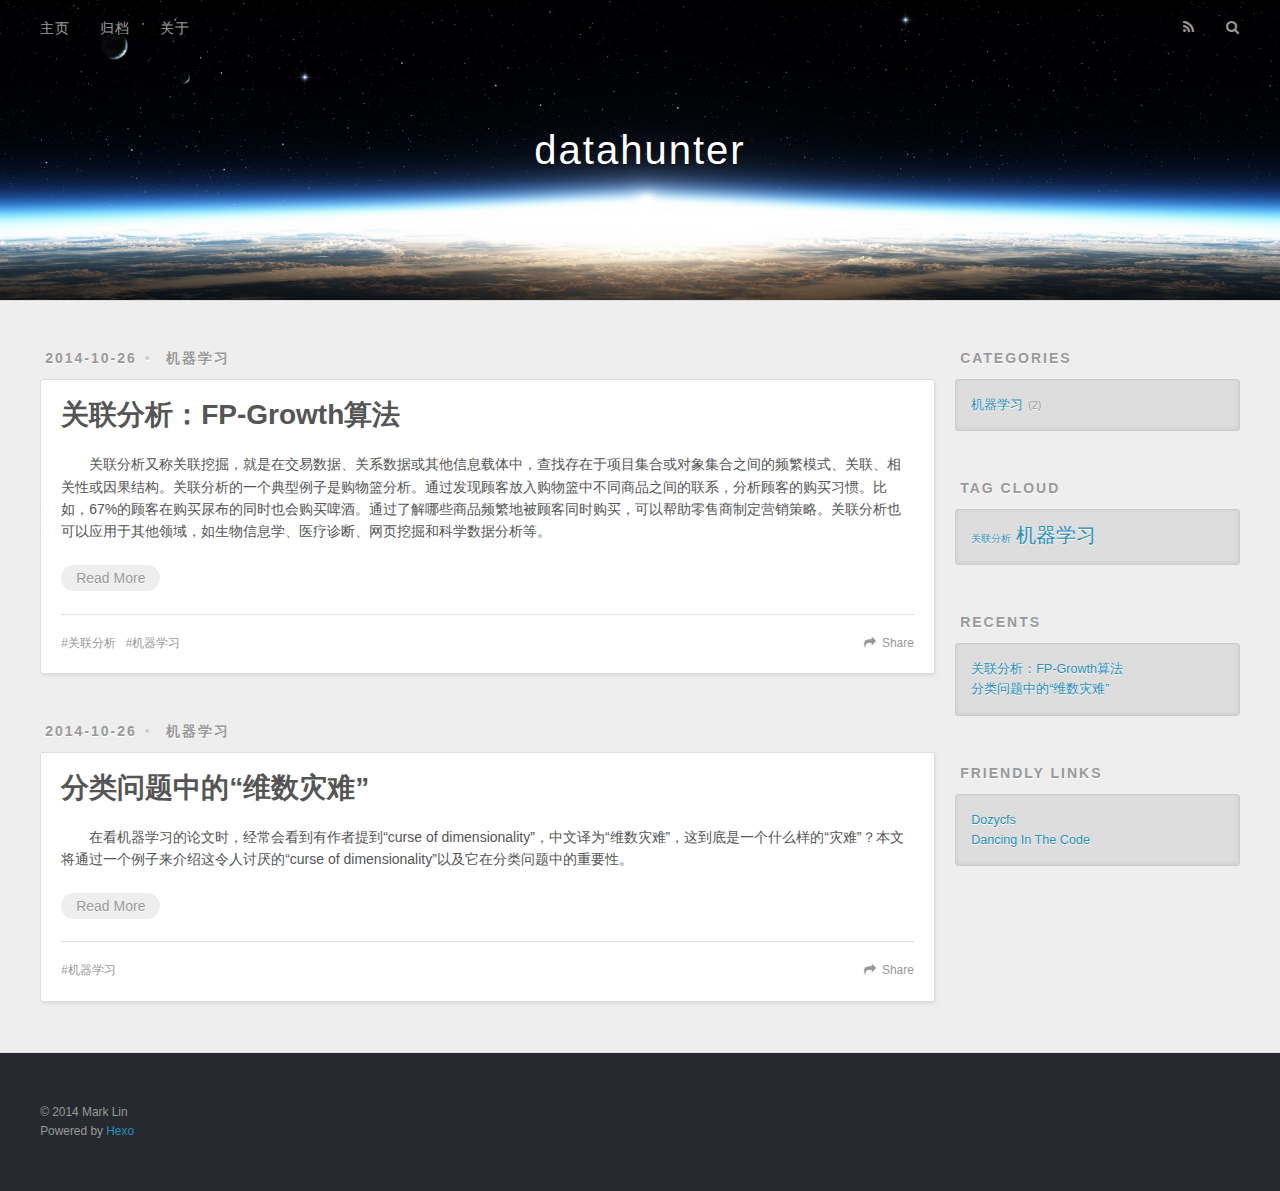
<file: index.html>
<!DOCTYPE html>
<html>
<head>
  <meta charset="utf-8">
  
  <title>datahunter</title>
  <meta name="viewport" content="width=device-width, initial-scale=1, maximum-scale=1">
  <meta name="description" content="machine learning, data mining">
<meta property="og:type" content="website">
<meta property="og:title" content="datahunter">
<meta property="og:url" content="http://yoursite.com/">
<meta property="og:site_name" content="datahunter">
<meta property="og:description" content="machine learning, data mining">
<meta name="twitter:card" content="summary">
<meta name="twitter:title" content="datahunter">
<meta name="twitter:description" content="machine learning, data mining">

  
    <link rel="alternative" href="/atom.xml" title="datahunter" type="application/atom+xml">
  
  
    <link rel="icon" href="/favicon.png">
  
  <link href="//fonts.googleapis.com/css?family=Source+Code+Pro" rel="stylesheet" type="text/css">
  <link rel="stylesheet" href="/css/style.css" type="text/css">

  

</head>
<body>
  <div id="container">
    <div id="wrap">
      <header id="header">
  <div id="banner"></div>
  <div id="header-outer" class="outer">
    <div id="header-title" class="inner">
      <h1 id="logo-wrap">
        <a href="/" id="logo">datahunter</a>
      </h1>
      
    </div>
    <div id="header-inner" class="inner">
      <nav id="main-nav">
        <a id="main-nav-toggle" class="nav-icon"></a>
        
          <a class="main-nav-link" href="/">主页</a>
        
          <a class="main-nav-link" href="/archives">归档</a>
        
          <a class="main-nav-link" href="/about">关于</a>
        
      </nav>
      <nav id="sub-nav">
        
          <a id="nav-rss-link" class="nav-icon" href="/atom.xml" title="RSS Feed"></a>
        
        <a id="nav-search-btn" class="nav-icon" title="Search"></a>
      </nav>
      <div id="search-form-wrap">
        <form action="//google.com/search" method="get" accept-charset="UTF-8" class="search-form"><input type="search" name="q" results="0" class="search-form-input" placeholder="Search"><input type="submit" value="&#xF002;" class="search-form-submit"><input type="hidden" name="q" value="site:http://yoursite.com"></form>
      </div>
    </div>
  </div>
</header>
      <div class="outer">
        <section id="main">
  
    <article id="post-关联分析：FP-Growth算法" class="article article-type-post" itemscope itemprop="blogPost">
  <div class="article-meta">
    <a href="/2014/10/26/关联分析：FP-Growth算法/" class="article-date">
  <time datetime="2014-10-26T09:39:26.000Z" itemprop="datePublished">2014-10-26</time>
</a>
    
  <div class="article-category">
    <a class="article-category-link" href="/categories/机器学习/">机器学习</a>
  </div>

  </div>
  <div class="article-inner">
    
    
      <header class="article-header">
        
  
    <h1 itemprop="name">
      <a class="article-title" href="/2014/10/26/关联分析：FP-Growth算法/">关联分析：FP-Growth算法</a>
    </h1>
  

      </header>
    
    <div class="article-entry" itemprop="articleBody">
      
        <p>　　关联分析又称关联挖掘，就是在交易数据、关系数据或其他信息载体中，查找存在于项目集合或对象集合之间的频繁模式、关联、相关性或因果结构。关联分析的一个典型例子是购物篮分析。通过发现顾客放入购物篮中不同商品之间的联系，分析顾客的购买习惯。比如，67%的顾客在购买尿布的同时也会购买啤酒。通过了解哪些商品频繁地被顾客同时购买，可以帮助零售商制定营销策略。关联分析也可以应用于其他领域，如生物信息学、医疗诊断、网页挖掘和科学数据分析等。<br>
        
          <p class="article-more-link">
            <a href="/2014/10/26/关联分析：FP-Growth算法/#more">Read More</a>
          </p>
        
      
    </div>
    <footer class="article-footer">
      <a data-url="http://yoursite.com/2014/10/26/关联分析：FP-Growth算法/" data-id="scaebnvywu3cu7z1" class="article-share-link">Share</a>
      
      
  <ul class="article-tag-list"><li class="article-tag-list-item"><a class="article-tag-list-link" href="/tags/关联分析/">关联分析</a></li><li class="article-tag-list-item"><a class="article-tag-list-link" href="/tags/机器学习/">机器学习</a></li></ul>

    </footer>
  </div>
  
</article>


  
    <article id="post-分类问题中的“维数灾难”" class="article article-type-post" itemscope itemprop="blogPost">
  <div class="article-meta">
    <a href="/2014/10/26/分类问题中的“维数灾难”/" class="article-date">
  <time datetime="2014-10-26T07:07:16.000Z" itemprop="datePublished">2014-10-26</time>
</a>
    
  <div class="article-category">
    <a class="article-category-link" href="/categories/机器学习/">机器学习</a>
  </div>

  </div>
  <div class="article-inner">
    
    
      <header class="article-header">
        
  
    <h1 itemprop="name">
      <a class="article-title" href="/2014/10/26/分类问题中的“维数灾难”/">分类问题中的“维数灾难”</a>
    </h1>
  

      </header>
    
    <div class="article-entry" itemprop="articleBody">
      
        <p>　　在看机器学习的论文时，经常会看到有作者提到“curse of dimensionality”，中文译为“维数灾难”，这到底是一个什么样的“灾难”？本文将通过一个例子来介绍这令人讨厌的“curse of dimensionality”以及它在分类问题中的重要性。<br>
        
          <p class="article-more-link">
            <a href="/2014/10/26/分类问题中的“维数灾难”/#more">Read More</a>
          </p>
        
      
    </div>
    <footer class="article-footer">
      <a data-url="http://yoursite.com/2014/10/26/分类问题中的“维数灾难”/" data-id="pyjzjxiwkxo7d012" class="article-share-link">Share</a>
      
      
  <ul class="article-tag-list"><li class="article-tag-list-item"><a class="article-tag-list-link" href="/tags/机器学习/">机器学习</a></li></ul>

    </footer>
  </div>
  
</article>


  
  
</section>
        
          <aside id="sidebar">
  
    
  <div class="widget-wrap">
    <h3 class="widget-title">Categories</h3>
    <div class="widget">
      <ul class="category-list"><li class="category-list-item"><a class="category-list-link" href="/categories/机器学习/">机器学习</a><span class="category-list-count">2</span></li></ul>
    </div>
  </div>

  
    
  <div class="widget-wrap">
    <h3 class="widget-title">Tag Cloud</h3>
    <div class="widget tagcloud">
      <a href="/tags/关联分析/" style="font-size: 10.00px;">关联分析</a><a href="/tags/机器学习/" style="font-size: 20.00px;">机器学习</a>
    </div>
  </div>

  
    
  <div class="widget-wrap">
    <h3 class="widget-title">Recents</h3>
    <div class="widget">
      <ul>
        
          <li>
            <a href="/2014/10/26/关联分析：FP-Growth算法/">关联分析：FP-Growth算法</a>
          </li>
        
          <li>
            <a href="/2014/10/26/分类问题中的“维数灾难”/">分类问题中的“维数灾难”</a>
          </li>
        
      </ul>
    </div>
  </div>

  
    <div class="widget-wrap">
	<h3 class="widget-title">Friendly Links</h3>
	<div class="widget tag">	
		<ul class="entry">
			<li><a href="http://dozycfs.farbox.com/" title="Dozycfs">Dozycfs</a></li>
			<li><a href="http://coderart.cn/" title="Dancing In The Code">Dancing In The Code</a></li>
		</ul>
	</div>
</div>
  
</aside>
        
      </div>
      <footer id="footer">
  
  <div class="outer">
    <div id="footer-info" class="inner">
      &copy; 2014 Mark Lin<br>
      Powered by <a href="http://hexo.io/" target="_blank">Hexo</a>
    </div>
  </div>
</footer>
    </div>
    <nav id="mobile-nav">
  
    <a href="/" class="mobile-nav-link">主页</a>
  
    <a href="/archives" class="mobile-nav-link">归档</a>
  
    <a href="/about" class="mobile-nav-link">关于</a>
  
</nav>
    

<script src="//ajax.googleapis.com/ajax/libs/jquery/2.0.3/jquery.min.js"></script>


  <link rel="stylesheet" href="/fancybox/jquery.fancybox.css" type="text/css">

  <script src="/fancybox/jquery.fancybox.pack.js" type="text/javascript"></script>



<script src="/js/script.js" type="text/javascript"></script>


  </div>
</body>
</html>
</file>
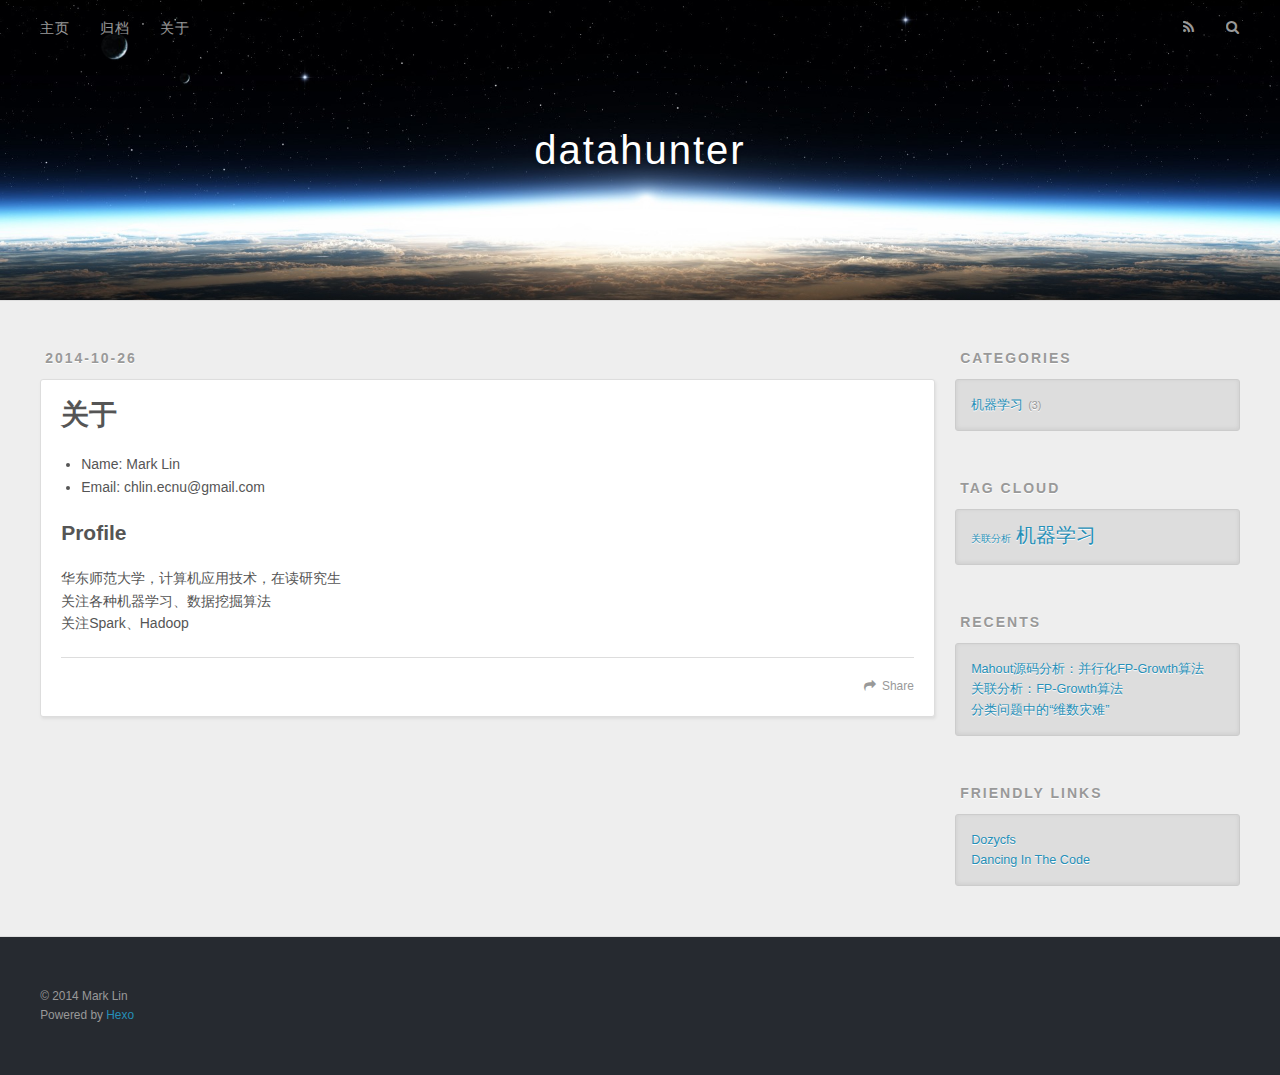
<file: about/index.html>
<!DOCTYPE html>
<html>
<head>
  <meta charset="utf-8">
  
  <title>关于 | datahunter</title>
  <meta name="viewport" content="width=device-width, initial-scale=1, maximum-scale=1">
  <meta name="description" content="Name: Mark Lin
Email: chlin.ecnu@gmail.com

Profile
华东师范大学，计算机应用技术，在读研究生关注各种机器学习、数据挖掘算法关注Spark、Hadoop">
<meta property="og:type" content="website">
<meta property="og:title" content="关于">
<meta property="og:url" content="http://yoursite.com/about/index.html">
<meta property="og:site_name" content="datahunter">
<meta property="og:description" content="Name: Mark Lin
Email: chlin.ecnu@gmail.com

Profile
华东师范大学，计算机应用技术，在读研究生关注各种机器学习、数据挖掘算法关注Spark、Hadoop">
<meta name="twitter:card" content="summary">
<meta name="twitter:title" content="关于">
<meta name="twitter:description" content="Name: Mark Lin
Email: chlin.ecnu@gmail.com

Profile
华东师范大学，计算机应用技术，在读研究生关注各种机器学习、数据挖掘算法关注Spark、Hadoop">

  
    <link rel="alternative" href="/atom.xml" title="datahunter" type="application/atom+xml">
  
  
    <link rel="icon" href="/favicon.png">
  
  <link href="//fonts.googleapis.com/css?family=Source+Code+Pro" rel="stylesheet" type="text/css">
  <link rel="stylesheet" href="/css/style.css" type="text/css">

  

</head>
<body>
  <div id="container">
    <div id="wrap">
      <header id="header">
  <div id="banner"></div>
  <div id="header-outer" class="outer">
    <div id="header-title" class="inner">
      <h1 id="logo-wrap">
        <a href="/" id="logo">datahunter</a>
      </h1>
      
    </div>
    <div id="header-inner" class="inner">
      <nav id="main-nav">
        <a id="main-nav-toggle" class="nav-icon"></a>
        
          <a class="main-nav-link" href="/">主页</a>
        
          <a class="main-nav-link" href="/archives">归档</a>
        
          <a class="main-nav-link" href="/about">关于</a>
        
      </nav>
      <nav id="sub-nav">
        
          <a id="nav-rss-link" class="nav-icon" href="/atom.xml" title="RSS Feed"></a>
        
        <a id="nav-search-btn" class="nav-icon" title="Search"></a>
      </nav>
      <div id="search-form-wrap">
        <form action="//google.com/search" method="get" accept-charset="UTF-8" class="search-form"><input type="search" name="q" results="0" class="search-form-input" placeholder="Search"><input type="submit" value="&#xF002;" class="search-form-submit"><input type="hidden" name="q" value="site:http://yoursite.com"></form>
      </div>
    </div>
  </div>
</header>
      <div class="outer">
        <section id="main"><article id="page-undefined" class="article article-type-page" itemscope itemprop="blogPost">
  <div class="article-meta">
    <a href="/about/index.html" class="article-date">
  <time datetime="2014-10-26T06:57:19.000Z" itemprop="datePublished">2014-10-26</time>
</a>
    
  </div>
  <div class="article-inner">
    
    
      <header class="article-header">
        
  
    <h1 class="article-title" itemprop="name">
      关于
    </h1>
  

      </header>
    
    <div class="article-entry" itemprop="articleBody">
      
        <ul>
<li>Name: Mark Lin</li>
<li>Email: chlin.ecnu@gmail.com</li>
</ul>
<h2 id="Profile">Profile</h2>
<p>华东师范大学，计算机应用技术，在读研究生<br>关注各种机器学习、数据挖掘算法<br>关注Spark、Hadoop</p>

      
    </div>
    <footer class="article-footer">
      <a data-url="http://yoursite.com/about/index.html" data-id="4fraqqtvjj471l6l" class="article-share-link">Share</a>
      
      
    </footer>
  </div>
  
    
  
</article>

</section>
        
          <aside id="sidebar">
  
    
  <div class="widget-wrap">
    <h3 class="widget-title">Categories</h3>
    <div class="widget">
      <ul class="category-list"><li class="category-list-item"><a class="category-list-link" href="/categories/机器学习/">机器学习</a><span class="category-list-count">3</span></li></ul>
    </div>
  </div>

  
    
  <div class="widget-wrap">
    <h3 class="widget-title">Tag Cloud</h3>
    <div class="widget tagcloud">
      <a href="/tags/关联分析/" style="font-size: 10.00px;">关联分析</a><a href="/tags/机器学习/" style="font-size: 20.00px;">机器学习</a>
    </div>
  </div>

  
    
  <div class="widget-wrap">
    <h3 class="widget-title">Recents</h3>
    <div class="widget">
      <ul>
        
          <li>
            <a href="/2014/10/27/Mahout源码分析：并行化FP-Growth算法/">Mahout源码分析：并行化FP-Growth算法</a>
          </li>
        
          <li>
            <a href="/2014/10/26/关联分析：FP-Growth算法/">关联分析：FP-Growth算法</a>
          </li>
        
          <li>
            <a href="/2014/10/26/分类问题中的“维数灾难”/">分类问题中的“维数灾难”</a>
          </li>
        
      </ul>
    </div>
  </div>

  
    <div class="widget-wrap">
	<h3 class="widget-title">Friendly Links</h3>
	<div class="widget tag">	
		<ul class="entry">
			<li><a href="http://dozycfs.farbox.com/" title="Dozycfs">Dozycfs</a></li>
			<li><a href="http://coderart.cn/" title="Dancing In The Code">Dancing In The Code</a></li>
		</ul>
	</div>
</div>
  
</aside>
        
      </div>
      <footer id="footer">
  
  <div class="outer">
    <div id="footer-info" class="inner">
      &copy; 2014 Mark Lin<br>
      Powered by <a href="http://hexo.io/" target="_blank">Hexo</a>
    </div>
  </div>
</footer>
    </div>
    <nav id="mobile-nav">
  
    <a href="/" class="mobile-nav-link">主页</a>
  
    <a href="/archives" class="mobile-nav-link">归档</a>
  
    <a href="/about" class="mobile-nav-link">关于</a>
  
</nav>
    

<script src="//ajax.googleapis.com/ajax/libs/jquery/2.0.3/jquery.min.js"></script>


  <link rel="stylesheet" href="/fancybox/jquery.fancybox.css" type="text/css">

  <script src="/fancybox/jquery.fancybox.pack.js" type="text/javascript"></script>



<script src="/js/script.js" type="text/javascript"></script>


  </div>
</body>
</html>
</file>
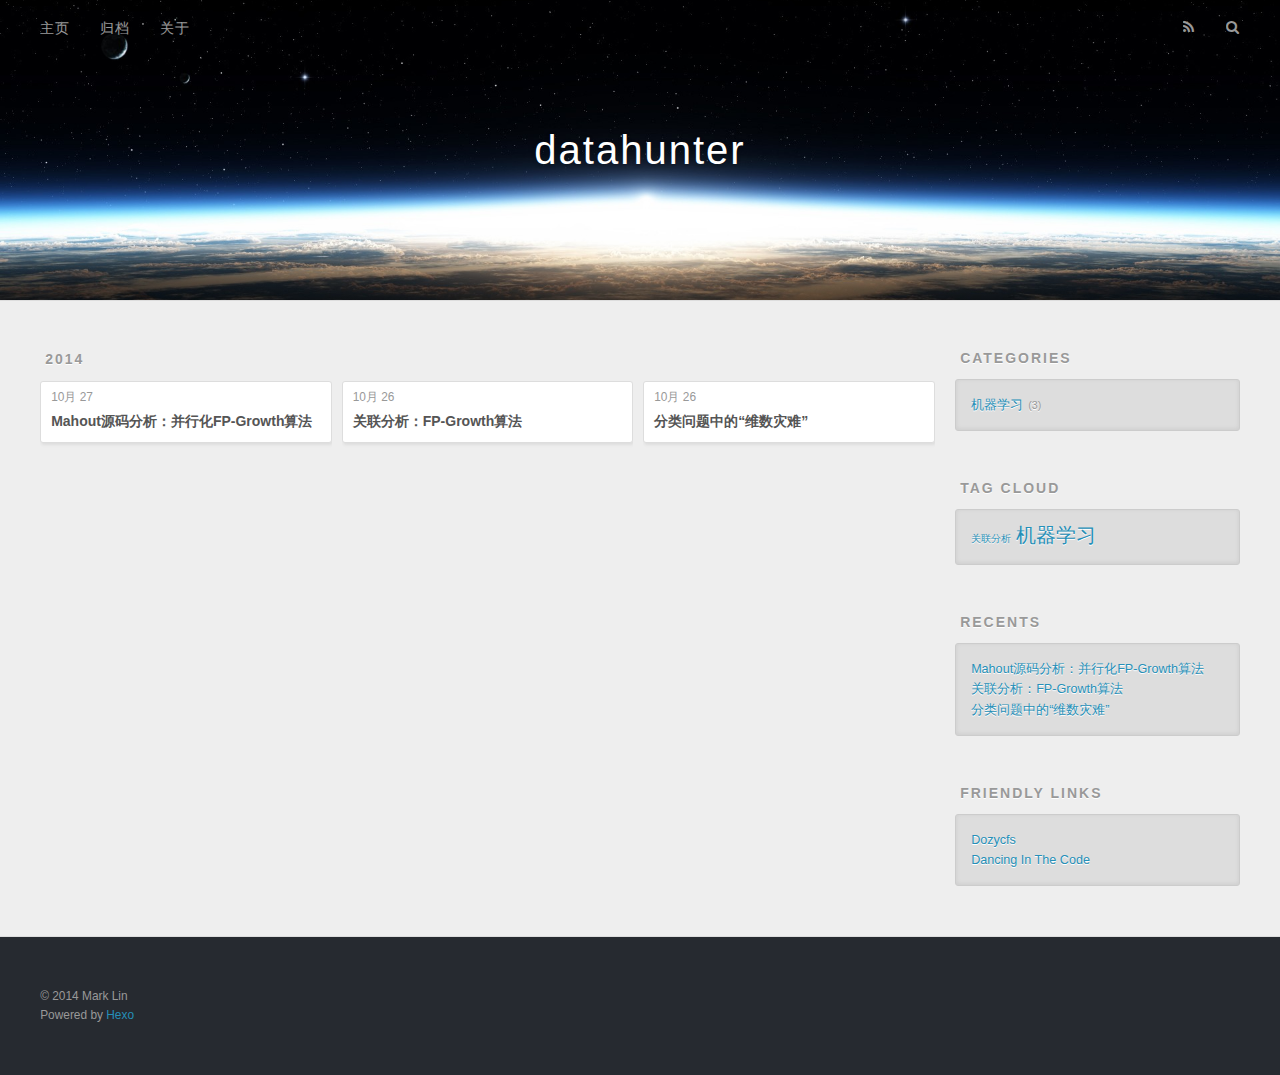
<file: archives/index.html>
<!DOCTYPE html>
<html>
<head>
  <meta charset="utf-8">
  
  <title>Archives | datahunter</title>
  <meta name="viewport" content="width=device-width, initial-scale=1, maximum-scale=1">
  <meta name="description" content="machine learning, data mining">
<meta property="og:type" content="website">
<meta property="og:title" content="datahunter">
<meta property="og:url" content="http://yoursite.com/archives/">
<meta property="og:site_name" content="datahunter">
<meta property="og:description" content="machine learning, data mining">
<meta name="twitter:card" content="summary">
<meta name="twitter:title" content="datahunter">
<meta name="twitter:description" content="machine learning, data mining">

  
    <link rel="alternative" href="/atom.xml" title="datahunter" type="application/atom+xml">
  
  
    <link rel="icon" href="/favicon.png">
  
  <link href="//fonts.googleapis.com/css?family=Source+Code+Pro" rel="stylesheet" type="text/css">
  <link rel="stylesheet" href="/css/style.css" type="text/css">

  

</head>
<body>
  <div id="container">
    <div id="wrap">
      <header id="header">
  <div id="banner"></div>
  <div id="header-outer" class="outer">
    <div id="header-title" class="inner">
      <h1 id="logo-wrap">
        <a href="/" id="logo">datahunter</a>
      </h1>
      
    </div>
    <div id="header-inner" class="inner">
      <nav id="main-nav">
        <a id="main-nav-toggle" class="nav-icon"></a>
        
          <a class="main-nav-link" href="/">主页</a>
        
          <a class="main-nav-link" href="/archives">归档</a>
        
          <a class="main-nav-link" href="/about">关于</a>
        
      </nav>
      <nav id="sub-nav">
        
          <a id="nav-rss-link" class="nav-icon" href="/atom.xml" title="RSS Feed"></a>
        
        <a id="nav-search-btn" class="nav-icon" title="Search"></a>
      </nav>
      <div id="search-form-wrap">
        <form action="//google.com/search" method="get" accept-charset="UTF-8" class="search-form"><input type="search" name="q" results="0" class="search-form-input" placeholder="Search"><input type="submit" value="&#xF002;" class="search-form-submit"><input type="hidden" name="q" value="site:http://yoursite.com"></form>
      </div>
    </div>
  </div>
</header>
      <div class="outer">
        <section id="main">
  
  
    
    
      
      
      <section class="archives-wrap">
        <div class="archive-year-wrap">
          <a href="/archives/2014" class="archive-year">2014</a>
        </div>
        <div class="archives">
    
    <article class="archive-article archive-type-post">
  <div class="archive-article-inner">
    <header class="archive-article-header">
      <a href="/2014/10/27/Mahout源码分析：并行化FP-Growth算法/" class="archive-article-date">
  <time datetime="2014-10-27T13:19:25.000Z" itemprop="datePublished">10月 27</time>
</a>
      
  
    <h1 itemprop="name">
      <a class="archive-article-title" href="/2014/10/27/Mahout源码分析：并行化FP-Growth算法/">Mahout源码分析：并行化FP-Growth算法</a>
    </h1>
  

    </header>
  </div>
</article>
  
    
    
    <article class="archive-article archive-type-post">
  <div class="archive-article-inner">
    <header class="archive-article-header">
      <a href="/2014/10/26/关联分析：FP-Growth算法/" class="archive-article-date">
  <time datetime="2014-10-26T09:39:26.000Z" itemprop="datePublished">10月 26</time>
</a>
      
  
    <h1 itemprop="name">
      <a class="archive-article-title" href="/2014/10/26/关联分析：FP-Growth算法/">关联分析：FP-Growth算法</a>
    </h1>
  

    </header>
  </div>
</article>
  
    
    
    <article class="archive-article archive-type-post">
  <div class="archive-article-inner">
    <header class="archive-article-header">
      <a href="/2014/10/26/分类问题中的“维数灾难”/" class="archive-article-date">
  <time datetime="2014-10-26T07:07:16.000Z" itemprop="datePublished">10月 26</time>
</a>
      
  
    <h1 itemprop="name">
      <a class="archive-article-title" href="/2014/10/26/分类问题中的“维数灾难”/">分类问题中的“维数灾难”</a>
    </h1>
  

    </header>
  </div>
</article>
  
  
    </div></section>
  
</section>
        
          <aside id="sidebar">
  
    
  <div class="widget-wrap">
    <h3 class="widget-title">Categories</h3>
    <div class="widget">
      <ul class="category-list"><li class="category-list-item"><a class="category-list-link" href="/categories/机器学习/">机器学习</a><span class="category-list-count">3</span></li></ul>
    </div>
  </div>

  
    
  <div class="widget-wrap">
    <h3 class="widget-title">Tag Cloud</h3>
    <div class="widget tagcloud">
      <a href="/tags/关联分析/" style="font-size: 10.00px;">关联分析</a><a href="/tags/机器学习/" style="font-size: 20.00px;">机器学习</a>
    </div>
  </div>

  
    
  <div class="widget-wrap">
    <h3 class="widget-title">Recents</h3>
    <div class="widget">
      <ul>
        
          <li>
            <a href="/2014/10/27/Mahout源码分析：并行化FP-Growth算法/">Mahout源码分析：并行化FP-Growth算法</a>
          </li>
        
          <li>
            <a href="/2014/10/26/关联分析：FP-Growth算法/">关联分析：FP-Growth算法</a>
          </li>
        
          <li>
            <a href="/2014/10/26/分类问题中的“维数灾难”/">分类问题中的“维数灾难”</a>
          </li>
        
      </ul>
    </div>
  </div>

  
    <div class="widget-wrap">
	<h3 class="widget-title">Friendly Links</h3>
	<div class="widget tag">	
		<ul class="entry">
			<li><a href="http://dozycfs.farbox.com/" title="Dozycfs">Dozycfs</a></li>
			<li><a href="http://coderart.cn/" title="Dancing In The Code">Dancing In The Code</a></li>
		</ul>
	</div>
</div>
  
</aside>
        
      </div>
      <footer id="footer">
  
  <div class="outer">
    <div id="footer-info" class="inner">
      &copy; 2014 Mark Lin<br>
      Powered by <a href="http://hexo.io/" target="_blank">Hexo</a>
    </div>
  </div>
</footer>
    </div>
    <nav id="mobile-nav">
  
    <a href="/" class="mobile-nav-link">主页</a>
  
    <a href="/archives" class="mobile-nav-link">归档</a>
  
    <a href="/about" class="mobile-nav-link">关于</a>
  
</nav>
    

<script src="//ajax.googleapis.com/ajax/libs/jquery/2.0.3/jquery.min.js"></script>


  <link rel="stylesheet" href="/fancybox/jquery.fancybox.css" type="text/css">

  <script src="/fancybox/jquery.fancybox.pack.js" type="text/javascript"></script>



<script src="/js/script.js" type="text/javascript"></script>


  </div>
</body>
</html>
</file>
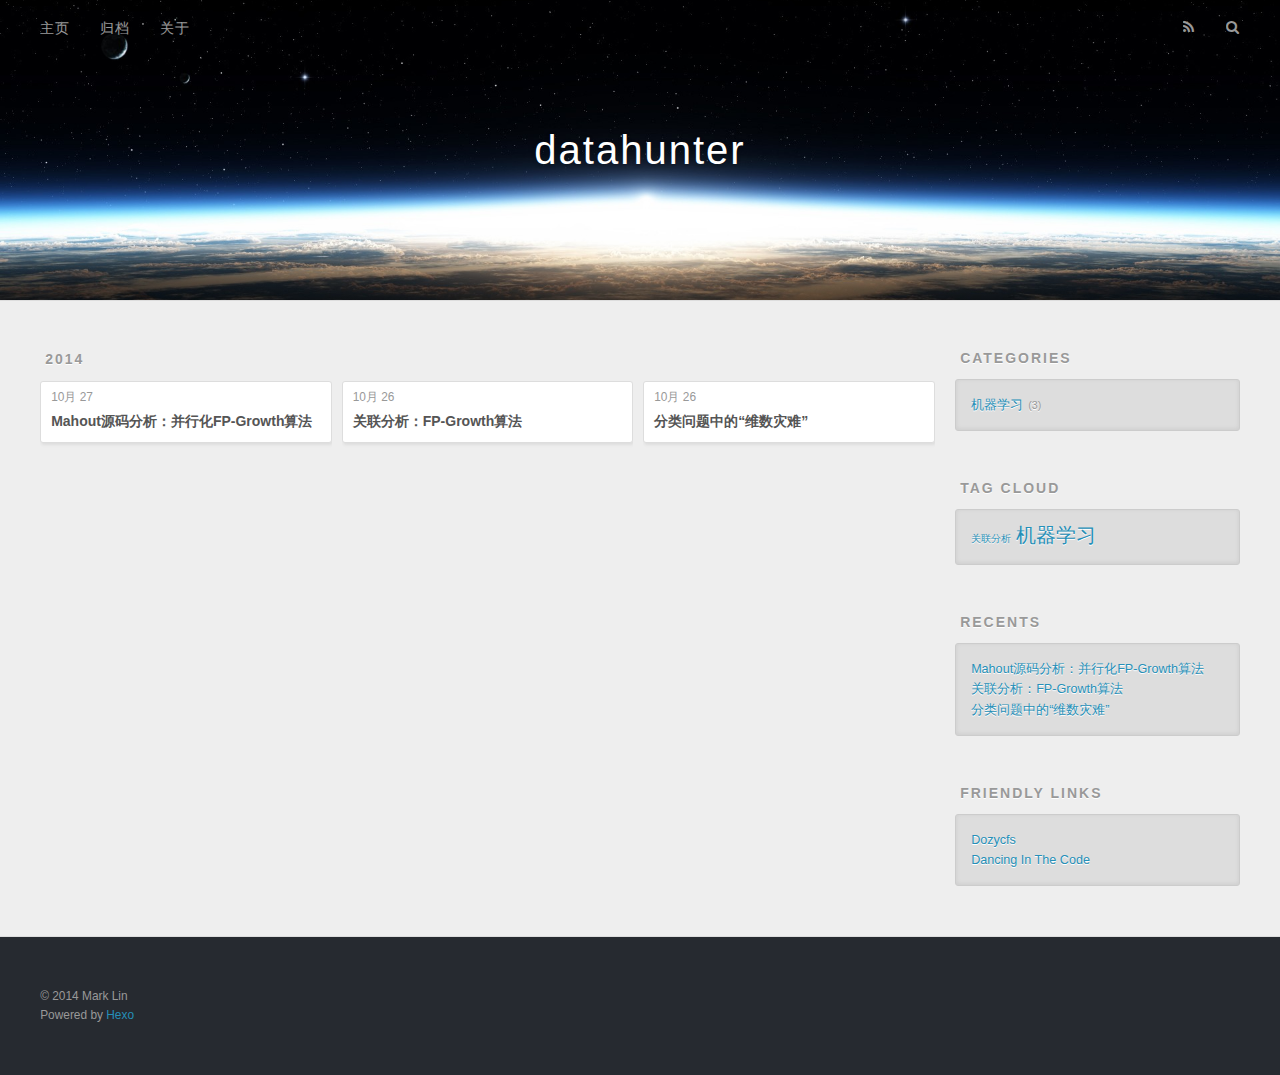
<file: archives/2014/index.html>
<!DOCTYPE html>
<html>
<head>
  <meta charset="utf-8">
  
  <title>Archives: 2014 | datahunter</title>
  <meta name="viewport" content="width=device-width, initial-scale=1, maximum-scale=1">
  <meta name="description" content="machine learning, data mining">
<meta property="og:type" content="website">
<meta property="og:title" content="datahunter">
<meta property="og:url" content="http://yoursite.com/archives/2014/">
<meta property="og:site_name" content="datahunter">
<meta property="og:description" content="machine learning, data mining">
<meta name="twitter:card" content="summary">
<meta name="twitter:title" content="datahunter">
<meta name="twitter:description" content="machine learning, data mining">

  
    <link rel="alternative" href="/atom.xml" title="datahunter" type="application/atom+xml">
  
  
    <link rel="icon" href="/favicon.png">
  
  <link href="//fonts.googleapis.com/css?family=Source+Code+Pro" rel="stylesheet" type="text/css">
  <link rel="stylesheet" href="/css/style.css" type="text/css">

  

</head>
<body>
  <div id="container">
    <div id="wrap">
      <header id="header">
  <div id="banner"></div>
  <div id="header-outer" class="outer">
    <div id="header-title" class="inner">
      <h1 id="logo-wrap">
        <a href="/" id="logo">datahunter</a>
      </h1>
      
    </div>
    <div id="header-inner" class="inner">
      <nav id="main-nav">
        <a id="main-nav-toggle" class="nav-icon"></a>
        
          <a class="main-nav-link" href="/">主页</a>
        
          <a class="main-nav-link" href="/archives">归档</a>
        
          <a class="main-nav-link" href="/about">关于</a>
        
      </nav>
      <nav id="sub-nav">
        
          <a id="nav-rss-link" class="nav-icon" href="/atom.xml" title="RSS Feed"></a>
        
        <a id="nav-search-btn" class="nav-icon" title="Search"></a>
      </nav>
      <div id="search-form-wrap">
        <form action="//google.com/search" method="get" accept-charset="UTF-8" class="search-form"><input type="search" name="q" results="0" class="search-form-input" placeholder="Search"><input type="submit" value="&#xF002;" class="search-form-submit"><input type="hidden" name="q" value="site:http://yoursite.com"></form>
      </div>
    </div>
  </div>
</header>
      <div class="outer">
        <section id="main">
  
  
    
    
      
      
      <section class="archives-wrap">
        <div class="archive-year-wrap">
          <a href="/archives/2014" class="archive-year">2014</a>
        </div>
        <div class="archives">
    
    <article class="archive-article archive-type-post">
  <div class="archive-article-inner">
    <header class="archive-article-header">
      <a href="/2014/10/27/Mahout源码分析：并行化FP-Growth算法/" class="archive-article-date">
  <time datetime="2014-10-27T13:19:25.000Z" itemprop="datePublished">10月 27</time>
</a>
      
  
    <h1 itemprop="name">
      <a class="archive-article-title" href="/2014/10/27/Mahout源码分析：并行化FP-Growth算法/">Mahout源码分析：并行化FP-Growth算法</a>
    </h1>
  

    </header>
  </div>
</article>
  
    
    
    <article class="archive-article archive-type-post">
  <div class="archive-article-inner">
    <header class="archive-article-header">
      <a href="/2014/10/26/关联分析：FP-Growth算法/" class="archive-article-date">
  <time datetime="2014-10-26T09:39:26.000Z" itemprop="datePublished">10月 26</time>
</a>
      
  
    <h1 itemprop="name">
      <a class="archive-article-title" href="/2014/10/26/关联分析：FP-Growth算法/">关联分析：FP-Growth算法</a>
    </h1>
  

    </header>
  </div>
</article>
  
    
    
    <article class="archive-article archive-type-post">
  <div class="archive-article-inner">
    <header class="archive-article-header">
      <a href="/2014/10/26/分类问题中的“维数灾难”/" class="archive-article-date">
  <time datetime="2014-10-26T07:07:16.000Z" itemprop="datePublished">10月 26</time>
</a>
      
  
    <h1 itemprop="name">
      <a class="archive-article-title" href="/2014/10/26/分类问题中的“维数灾难”/">分类问题中的“维数灾难”</a>
    </h1>
  

    </header>
  </div>
</article>
  
  
    </div></section>
  
</section>
        
          <aside id="sidebar">
  
    
  <div class="widget-wrap">
    <h3 class="widget-title">Categories</h3>
    <div class="widget">
      <ul class="category-list"><li class="category-list-item"><a class="category-list-link" href="/categories/机器学习/">机器学习</a><span class="category-list-count">3</span></li></ul>
    </div>
  </div>

  
    
  <div class="widget-wrap">
    <h3 class="widget-title">Tag Cloud</h3>
    <div class="widget tagcloud">
      <a href="/tags/关联分析/" style="font-size: 10.00px;">关联分析</a><a href="/tags/机器学习/" style="font-size: 20.00px;">机器学习</a>
    </div>
  </div>

  
    
  <div class="widget-wrap">
    <h3 class="widget-title">Recents</h3>
    <div class="widget">
      <ul>
        
          <li>
            <a href="/2014/10/27/Mahout源码分析：并行化FP-Growth算法/">Mahout源码分析：并行化FP-Growth算法</a>
          </li>
        
          <li>
            <a href="/2014/10/26/关联分析：FP-Growth算法/">关联分析：FP-Growth算法</a>
          </li>
        
          <li>
            <a href="/2014/10/26/分类问题中的“维数灾难”/">分类问题中的“维数灾难”</a>
          </li>
        
      </ul>
    </div>
  </div>

  
    <div class="widget-wrap">
	<h3 class="widget-title">Friendly Links</h3>
	<div class="widget tag">	
		<ul class="entry">
			<li><a href="http://dozycfs.farbox.com/" title="Dozycfs">Dozycfs</a></li>
			<li><a href="http://coderart.cn/" title="Dancing In The Code">Dancing In The Code</a></li>
		</ul>
	</div>
</div>
  
</aside>
        
      </div>
      <footer id="footer">
  
  <div class="outer">
    <div id="footer-info" class="inner">
      &copy; 2014 Mark Lin<br>
      Powered by <a href="http://hexo.io/" target="_blank">Hexo</a>
    </div>
  </div>
</footer>
    </div>
    <nav id="mobile-nav">
  
    <a href="/" class="mobile-nav-link">主页</a>
  
    <a href="/archives" class="mobile-nav-link">归档</a>
  
    <a href="/about" class="mobile-nav-link">关于</a>
  
</nav>
    

<script src="//ajax.googleapis.com/ajax/libs/jquery/2.0.3/jquery.min.js"></script>


  <link rel="stylesheet" href="/fancybox/jquery.fancybox.css" type="text/css">

  <script src="/fancybox/jquery.fancybox.pack.js" type="text/javascript"></script>



<script src="/js/script.js" type="text/javascript"></script>


  </div>
</body>
</html>
</file>
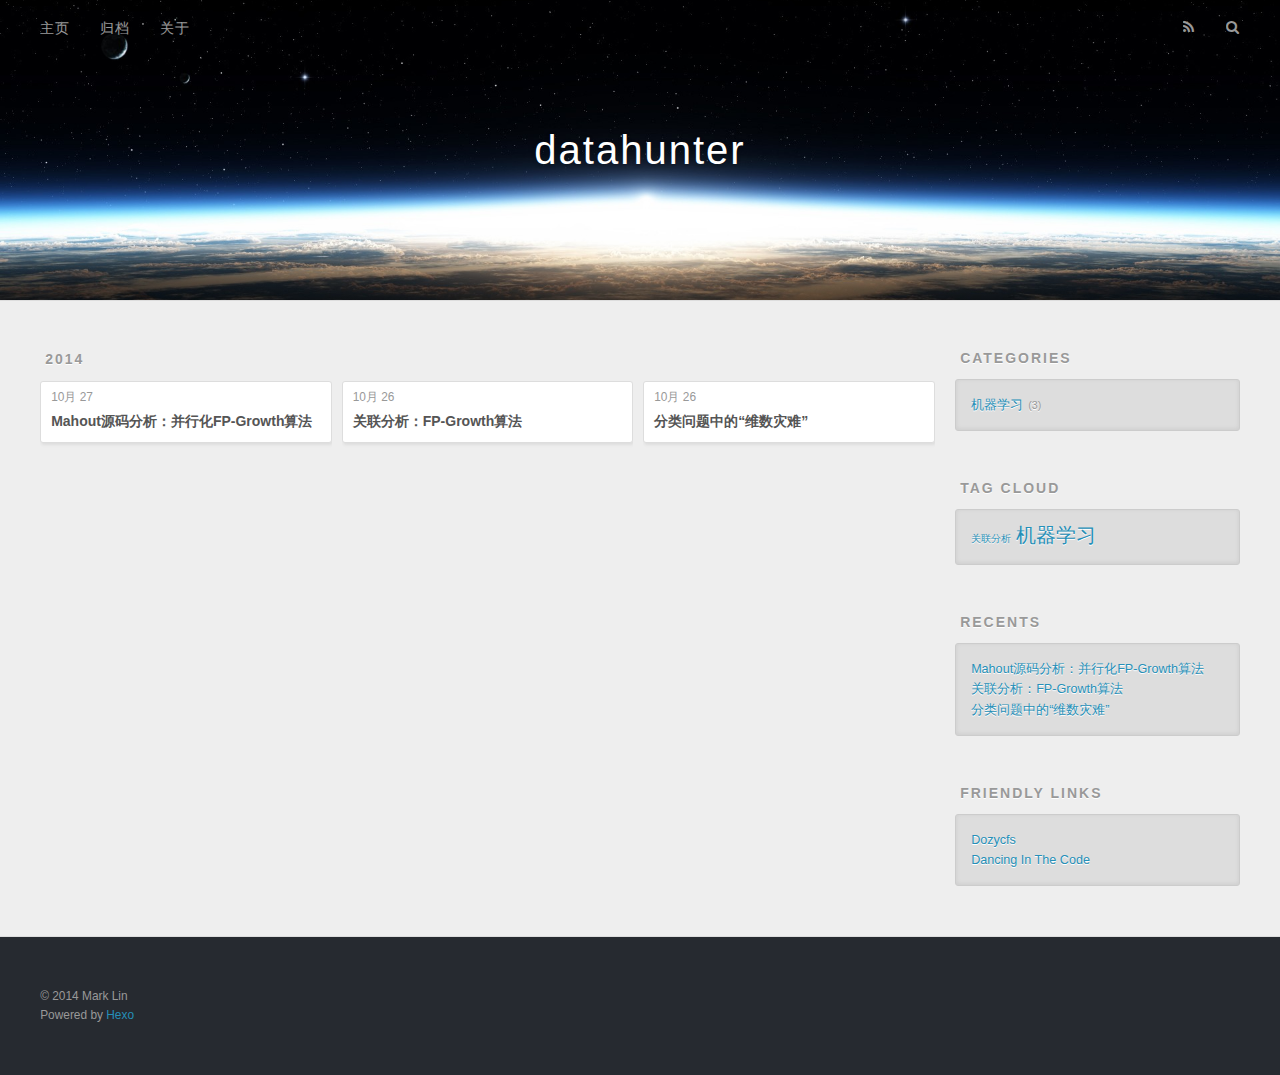
<file: categories/机器学习/index.html>
<!DOCTYPE html>
<html>
<head>
  <meta charset="utf-8">
  
  <title>Category: 机器学习 | datahunter</title>
  <meta name="viewport" content="width=device-width, initial-scale=1, maximum-scale=1">
  <meta name="description" content="machine learning, data mining">
<meta property="og:type" content="website">
<meta property="og:title" content="datahunter">
<meta property="og:url" content="http://yoursite.com/categories/机器学习/">
<meta property="og:site_name" content="datahunter">
<meta property="og:description" content="machine learning, data mining">
<meta name="twitter:card" content="summary">
<meta name="twitter:title" content="datahunter">
<meta name="twitter:description" content="machine learning, data mining">

  
    <link rel="alternative" href="/atom.xml" title="datahunter" type="application/atom+xml">
  
  
    <link rel="icon" href="/favicon.png">
  
  <link href="//fonts.googleapis.com/css?family=Source+Code+Pro" rel="stylesheet" type="text/css">
  <link rel="stylesheet" href="/css/style.css" type="text/css">

  

</head>
<body>
  <div id="container">
    <div id="wrap">
      <header id="header">
  <div id="banner"></div>
  <div id="header-outer" class="outer">
    <div id="header-title" class="inner">
      <h1 id="logo-wrap">
        <a href="/" id="logo">datahunter</a>
      </h1>
      
    </div>
    <div id="header-inner" class="inner">
      <nav id="main-nav">
        <a id="main-nav-toggle" class="nav-icon"></a>
        
          <a class="main-nav-link" href="/">主页</a>
        
          <a class="main-nav-link" href="/archives">归档</a>
        
          <a class="main-nav-link" href="/about">关于</a>
        
      </nav>
      <nav id="sub-nav">
        
          <a id="nav-rss-link" class="nav-icon" href="/atom.xml" title="RSS Feed"></a>
        
        <a id="nav-search-btn" class="nav-icon" title="Search"></a>
      </nav>
      <div id="search-form-wrap">
        <form action="//google.com/search" method="get" accept-charset="UTF-8" class="search-form"><input type="search" name="q" results="0" class="search-form-input" placeholder="Search"><input type="submit" value="&#xF002;" class="search-form-submit"><input type="hidden" name="q" value="site:http://yoursite.com"></form>
      </div>
    </div>
  </div>
</header>
      <div class="outer">
        <section id="main">
  
  
    
    
      
      
      <section class="archives-wrap">
        <div class="archive-year-wrap">
          <a href="/archives/2014" class="archive-year">2014</a>
        </div>
        <div class="archives">
    
    <article class="archive-article archive-type-post">
  <div class="archive-article-inner">
    <header class="archive-article-header">
      <a href="/2014/10/27/Mahout源码分析：并行化FP-Growth算法/" class="archive-article-date">
  <time datetime="2014-10-27T13:19:25.000Z" itemprop="datePublished">10月 27</time>
</a>
      
  
    <h1 itemprop="name">
      <a class="archive-article-title" href="/2014/10/27/Mahout源码分析：并行化FP-Growth算法/">Mahout源码分析：并行化FP-Growth算法</a>
    </h1>
  

    </header>
  </div>
</article>
  
    
    
    <article class="archive-article archive-type-post">
  <div class="archive-article-inner">
    <header class="archive-article-header">
      <a href="/2014/10/26/关联分析：FP-Growth算法/" class="archive-article-date">
  <time datetime="2014-10-26T09:39:26.000Z" itemprop="datePublished">10月 26</time>
</a>
      
  
    <h1 itemprop="name">
      <a class="archive-article-title" href="/2014/10/26/关联分析：FP-Growth算法/">关联分析：FP-Growth算法</a>
    </h1>
  

    </header>
  </div>
</article>
  
    
    
    <article class="archive-article archive-type-post">
  <div class="archive-article-inner">
    <header class="archive-article-header">
      <a href="/2014/10/26/分类问题中的“维数灾难”/" class="archive-article-date">
  <time datetime="2014-10-26T07:07:16.000Z" itemprop="datePublished">10月 26</time>
</a>
      
  
    <h1 itemprop="name">
      <a class="archive-article-title" href="/2014/10/26/分类问题中的“维数灾难”/">分类问题中的“维数灾难”</a>
    </h1>
  

    </header>
  </div>
</article>
  
  
    </div></section>
  
</section>
        
          <aside id="sidebar">
  
    
  <div class="widget-wrap">
    <h3 class="widget-title">Categories</h3>
    <div class="widget">
      <ul class="category-list"><li class="category-list-item"><a class="category-list-link" href="/categories/机器学习/">机器学习</a><span class="category-list-count">3</span></li></ul>
    </div>
  </div>

  
    
  <div class="widget-wrap">
    <h3 class="widget-title">Tag Cloud</h3>
    <div class="widget tagcloud">
      <a href="/tags/关联分析/" style="font-size: 10.00px;">关联分析</a><a href="/tags/机器学习/" style="font-size: 20.00px;">机器学习</a>
    </div>
  </div>

  
    
  <div class="widget-wrap">
    <h3 class="widget-title">Recents</h3>
    <div class="widget">
      <ul>
        
          <li>
            <a href="/2014/10/27/Mahout源码分析：并行化FP-Growth算法/">Mahout源码分析：并行化FP-Growth算法</a>
          </li>
        
          <li>
            <a href="/2014/10/26/关联分析：FP-Growth算法/">关联分析：FP-Growth算法</a>
          </li>
        
          <li>
            <a href="/2014/10/26/分类问题中的“维数灾难”/">分类问题中的“维数灾难”</a>
          </li>
        
      </ul>
    </div>
  </div>

  
    <div class="widget-wrap">
	<h3 class="widget-title">Friendly Links</h3>
	<div class="widget tag">	
		<ul class="entry">
			<li><a href="http://dozycfs.farbox.com/" title="Dozycfs">Dozycfs</a></li>
			<li><a href="http://coderart.cn/" title="Dancing In The Code">Dancing In The Code</a></li>
		</ul>
	</div>
</div>
  
</aside>
        
      </div>
      <footer id="footer">
  
  <div class="outer">
    <div id="footer-info" class="inner">
      &copy; 2014 Mark Lin<br>
      Powered by <a href="http://hexo.io/" target="_blank">Hexo</a>
    </div>
  </div>
</footer>
    </div>
    <nav id="mobile-nav">
  
    <a href="/" class="mobile-nav-link">主页</a>
  
    <a href="/archives" class="mobile-nav-link">归档</a>
  
    <a href="/about" class="mobile-nav-link">关于</a>
  
</nav>
    

<script src="//ajax.googleapis.com/ajax/libs/jquery/2.0.3/jquery.min.js"></script>


  <link rel="stylesheet" href="/fancybox/jquery.fancybox.css" type="text/css">

  <script src="/fancybox/jquery.fancybox.pack.js" type="text/javascript"></script>



<script src="/js/script.js" type="text/javascript"></script>


  </div>
</body>
</html>
</file>
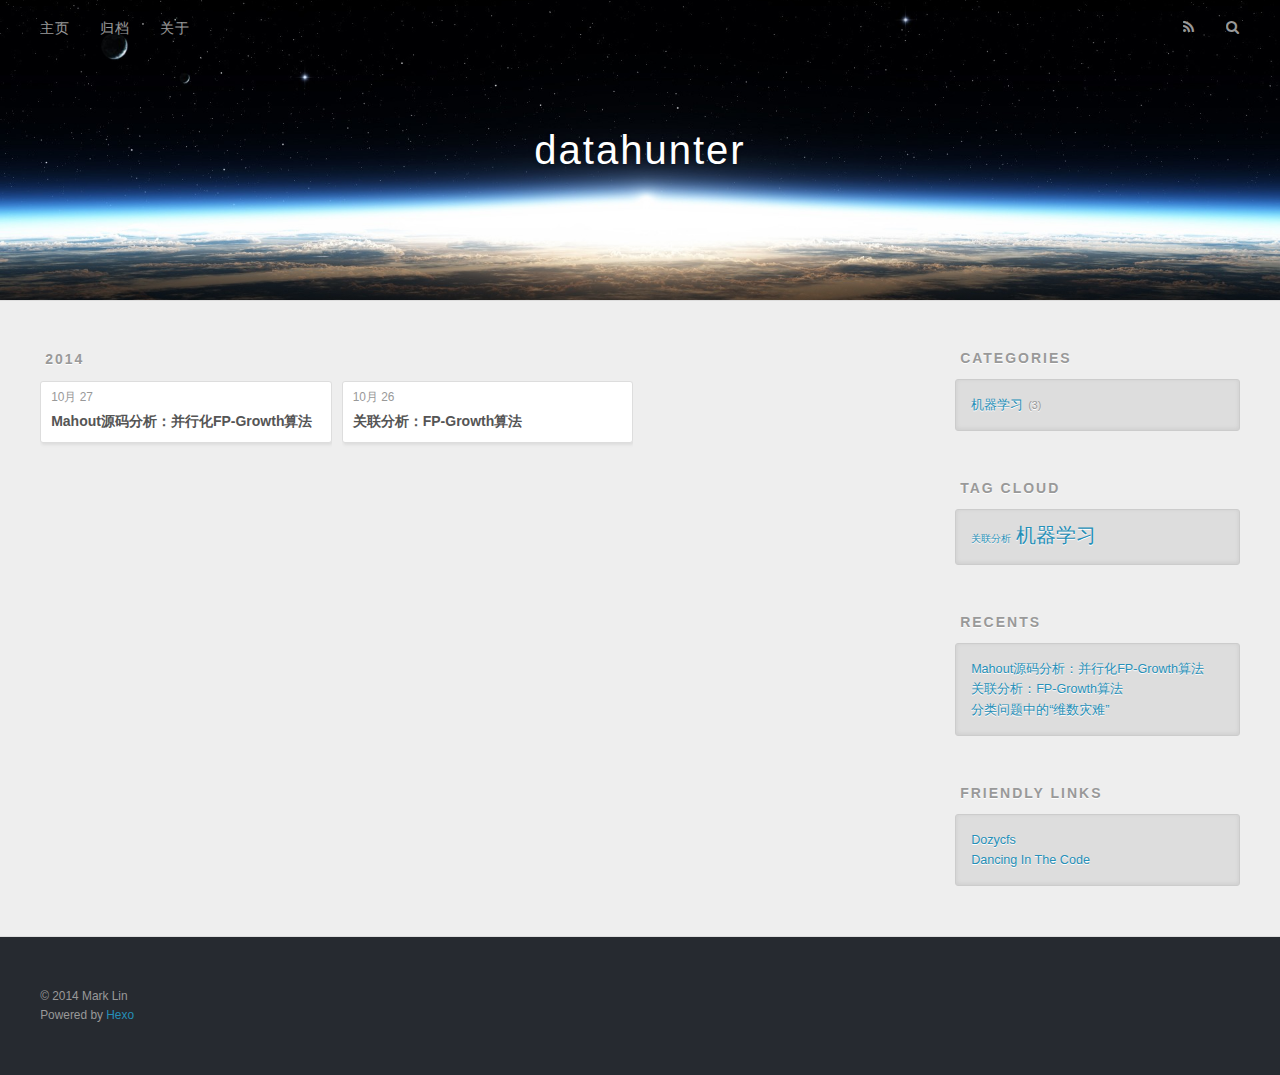
<file: tags/关联分析/index.html>
<!DOCTYPE html>
<html>
<head>
  <meta charset="utf-8">
  
  <title>Tag: 关联分析 | datahunter</title>
  <meta name="viewport" content="width=device-width, initial-scale=1, maximum-scale=1">
  <meta name="description" content="machine learning, data mining">
<meta property="og:type" content="website">
<meta property="og:title" content="datahunter">
<meta property="og:url" content="http://yoursite.com/tags/关联分析/">
<meta property="og:site_name" content="datahunter">
<meta property="og:description" content="machine learning, data mining">
<meta name="twitter:card" content="summary">
<meta name="twitter:title" content="datahunter">
<meta name="twitter:description" content="machine learning, data mining">

  
    <link rel="alternative" href="/atom.xml" title="datahunter" type="application/atom+xml">
  
  
    <link rel="icon" href="/favicon.png">
  
  <link href="//fonts.googleapis.com/css?family=Source+Code+Pro" rel="stylesheet" type="text/css">
  <link rel="stylesheet" href="/css/style.css" type="text/css">

  

</head>
<body>
  <div id="container">
    <div id="wrap">
      <header id="header">
  <div id="banner"></div>
  <div id="header-outer" class="outer">
    <div id="header-title" class="inner">
      <h1 id="logo-wrap">
        <a href="/" id="logo">datahunter</a>
      </h1>
      
    </div>
    <div id="header-inner" class="inner">
      <nav id="main-nav">
        <a id="main-nav-toggle" class="nav-icon"></a>
        
          <a class="main-nav-link" href="/">主页</a>
        
          <a class="main-nav-link" href="/archives">归档</a>
        
          <a class="main-nav-link" href="/about">关于</a>
        
      </nav>
      <nav id="sub-nav">
        
          <a id="nav-rss-link" class="nav-icon" href="/atom.xml" title="RSS Feed"></a>
        
        <a id="nav-search-btn" class="nav-icon" title="Search"></a>
      </nav>
      <div id="search-form-wrap">
        <form action="//google.com/search" method="get" accept-charset="UTF-8" class="search-form"><input type="search" name="q" results="0" class="search-form-input" placeholder="Search"><input type="submit" value="&#xF002;" class="search-form-submit"><input type="hidden" name="q" value="site:http://yoursite.com"></form>
      </div>
    </div>
  </div>
</header>
      <div class="outer">
        <section id="main">
  
  
    
    
      
      
      <section class="archives-wrap">
        <div class="archive-year-wrap">
          <a href="/archives/2014" class="archive-year">2014</a>
        </div>
        <div class="archives">
    
    <article class="archive-article archive-type-post">
  <div class="archive-article-inner">
    <header class="archive-article-header">
      <a href="/2014/10/27/Mahout源码分析：并行化FP-Growth算法/" class="archive-article-date">
  <time datetime="2014-10-27T13:19:25.000Z" itemprop="datePublished">10月 27</time>
</a>
      
  
    <h1 itemprop="name">
      <a class="archive-article-title" href="/2014/10/27/Mahout源码分析：并行化FP-Growth算法/">Mahout源码分析：并行化FP-Growth算法</a>
    </h1>
  

    </header>
  </div>
</article>
  
    
    
    <article class="archive-article archive-type-post">
  <div class="archive-article-inner">
    <header class="archive-article-header">
      <a href="/2014/10/26/关联分析：FP-Growth算法/" class="archive-article-date">
  <time datetime="2014-10-26T09:39:26.000Z" itemprop="datePublished">10月 26</time>
</a>
      
  
    <h1 itemprop="name">
      <a class="archive-article-title" href="/2014/10/26/关联分析：FP-Growth算法/">关联分析：FP-Growth算法</a>
    </h1>
  

    </header>
  </div>
</article>
  
  
    </div></section>
  
</section>
        
          <aside id="sidebar">
  
    
  <div class="widget-wrap">
    <h3 class="widget-title">Categories</h3>
    <div class="widget">
      <ul class="category-list"><li class="category-list-item"><a class="category-list-link" href="/categories/机器学习/">机器学习</a><span class="category-list-count">3</span></li></ul>
    </div>
  </div>

  
    
  <div class="widget-wrap">
    <h3 class="widget-title">Tag Cloud</h3>
    <div class="widget tagcloud">
      <a href="/tags/关联分析/" style="font-size: 10.00px;">关联分析</a><a href="/tags/机器学习/" style="font-size: 20.00px;">机器学习</a>
    </div>
  </div>

  
    
  <div class="widget-wrap">
    <h3 class="widget-title">Recents</h3>
    <div class="widget">
      <ul>
        
          <li>
            <a href="/2014/10/27/Mahout源码分析：并行化FP-Growth算法/">Mahout源码分析：并行化FP-Growth算法</a>
          </li>
        
          <li>
            <a href="/2014/10/26/关联分析：FP-Growth算法/">关联分析：FP-Growth算法</a>
          </li>
        
          <li>
            <a href="/2014/10/26/分类问题中的“维数灾难”/">分类问题中的“维数灾难”</a>
          </li>
        
      </ul>
    </div>
  </div>

  
    <div class="widget-wrap">
	<h3 class="widget-title">Friendly Links</h3>
	<div class="widget tag">	
		<ul class="entry">
			<li><a href="http://dozycfs.farbox.com/" title="Dozycfs">Dozycfs</a></li>
			<li><a href="http://coderart.cn/" title="Dancing In The Code">Dancing In The Code</a></li>
		</ul>
	</div>
</div>
  
</aside>
        
      </div>
      <footer id="footer">
  
  <div class="outer">
    <div id="footer-info" class="inner">
      &copy; 2014 Mark Lin<br>
      Powered by <a href="http://hexo.io/" target="_blank">Hexo</a>
    </div>
  </div>
</footer>
    </div>
    <nav id="mobile-nav">
  
    <a href="/" class="mobile-nav-link">主页</a>
  
    <a href="/archives" class="mobile-nav-link">归档</a>
  
    <a href="/about" class="mobile-nav-link">关于</a>
  
</nav>
    

<script src="//ajax.googleapis.com/ajax/libs/jquery/2.0.3/jquery.min.js"></script>


  <link rel="stylesheet" href="/fancybox/jquery.fancybox.css" type="text/css">

  <script src="/fancybox/jquery.fancybox.pack.js" type="text/javascript"></script>



<script src="/js/script.js" type="text/javascript"></script>


  </div>
</body>
</html>
</file>
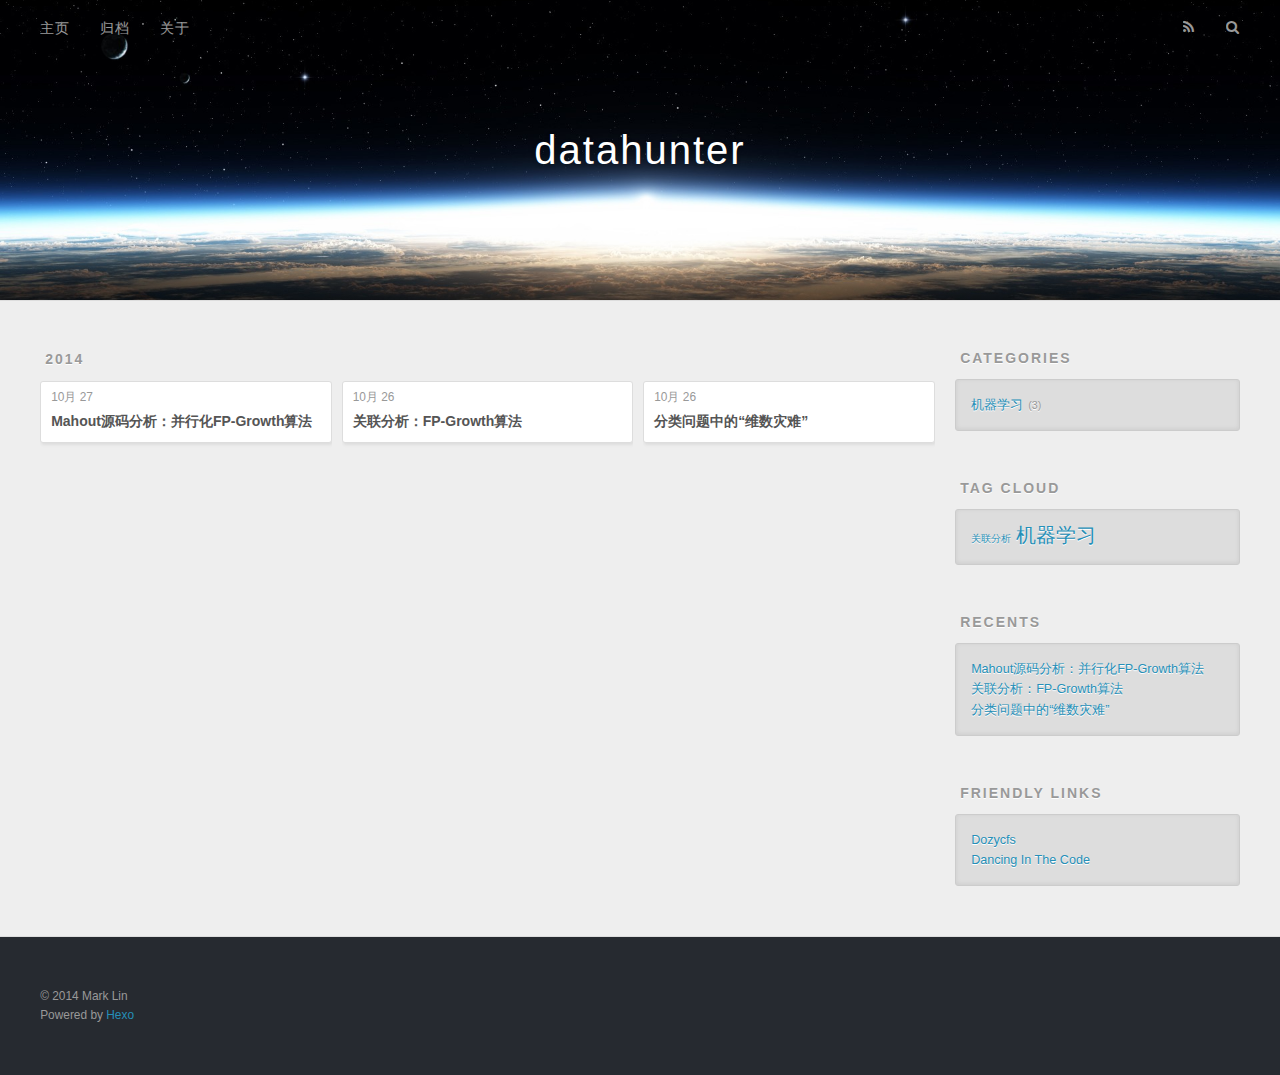
<file: tags/机器学习/index.html>
<!DOCTYPE html>
<html>
<head>
  <meta charset="utf-8">
  
  <title>Tag: 机器学习 | datahunter</title>
  <meta name="viewport" content="width=device-width, initial-scale=1, maximum-scale=1">
  <meta name="description" content="machine learning, data mining">
<meta property="og:type" content="website">
<meta property="og:title" content="datahunter">
<meta property="og:url" content="http://yoursite.com/tags/机器学习/">
<meta property="og:site_name" content="datahunter">
<meta property="og:description" content="machine learning, data mining">
<meta name="twitter:card" content="summary">
<meta name="twitter:title" content="datahunter">
<meta name="twitter:description" content="machine learning, data mining">

  
    <link rel="alternative" href="/atom.xml" title="datahunter" type="application/atom+xml">
  
  
    <link rel="icon" href="/favicon.png">
  
  <link href="//fonts.googleapis.com/css?family=Source+Code+Pro" rel="stylesheet" type="text/css">
  <link rel="stylesheet" href="/css/style.css" type="text/css">

  

</head>
<body>
  <div id="container">
    <div id="wrap">
      <header id="header">
  <div id="banner"></div>
  <div id="header-outer" class="outer">
    <div id="header-title" class="inner">
      <h1 id="logo-wrap">
        <a href="/" id="logo">datahunter</a>
      </h1>
      
    </div>
    <div id="header-inner" class="inner">
      <nav id="main-nav">
        <a id="main-nav-toggle" class="nav-icon"></a>
        
          <a class="main-nav-link" href="/">主页</a>
        
          <a class="main-nav-link" href="/archives">归档</a>
        
          <a class="main-nav-link" href="/about">关于</a>
        
      </nav>
      <nav id="sub-nav">
        
          <a id="nav-rss-link" class="nav-icon" href="/atom.xml" title="RSS Feed"></a>
        
        <a id="nav-search-btn" class="nav-icon" title="Search"></a>
      </nav>
      <div id="search-form-wrap">
        <form action="//google.com/search" method="get" accept-charset="UTF-8" class="search-form"><input type="search" name="q" results="0" class="search-form-input" placeholder="Search"><input type="submit" value="&#xF002;" class="search-form-submit"><input type="hidden" name="q" value="site:http://yoursite.com"></form>
      </div>
    </div>
  </div>
</header>
      <div class="outer">
        <section id="main">
  
  
    
    
      
      
      <section class="archives-wrap">
        <div class="archive-year-wrap">
          <a href="/archives/2014" class="archive-year">2014</a>
        </div>
        <div class="archives">
    
    <article class="archive-article archive-type-post">
  <div class="archive-article-inner">
    <header class="archive-article-header">
      <a href="/2014/10/27/Mahout源码分析：并行化FP-Growth算法/" class="archive-article-date">
  <time datetime="2014-10-27T13:19:25.000Z" itemprop="datePublished">10月 27</time>
</a>
      
  
    <h1 itemprop="name">
      <a class="archive-article-title" href="/2014/10/27/Mahout源码分析：并行化FP-Growth算法/">Mahout源码分析：并行化FP-Growth算法</a>
    </h1>
  

    </header>
  </div>
</article>
  
    
    
    <article class="archive-article archive-type-post">
  <div class="archive-article-inner">
    <header class="archive-article-header">
      <a href="/2014/10/26/关联分析：FP-Growth算法/" class="archive-article-date">
  <time datetime="2014-10-26T09:39:26.000Z" itemprop="datePublished">10月 26</time>
</a>
      
  
    <h1 itemprop="name">
      <a class="archive-article-title" href="/2014/10/26/关联分析：FP-Growth算法/">关联分析：FP-Growth算法</a>
    </h1>
  

    </header>
  </div>
</article>
  
    
    
    <article class="archive-article archive-type-post">
  <div class="archive-article-inner">
    <header class="archive-article-header">
      <a href="/2014/10/26/分类问题中的“维数灾难”/" class="archive-article-date">
  <time datetime="2014-10-26T07:07:16.000Z" itemprop="datePublished">10月 26</time>
</a>
      
  
    <h1 itemprop="name">
      <a class="archive-article-title" href="/2014/10/26/分类问题中的“维数灾难”/">分类问题中的“维数灾难”</a>
    </h1>
  

    </header>
  </div>
</article>
  
  
    </div></section>
  
</section>
        
          <aside id="sidebar">
  
    
  <div class="widget-wrap">
    <h3 class="widget-title">Categories</h3>
    <div class="widget">
      <ul class="category-list"><li class="category-list-item"><a class="category-list-link" href="/categories/机器学习/">机器学习</a><span class="category-list-count">3</span></li></ul>
    </div>
  </div>

  
    
  <div class="widget-wrap">
    <h3 class="widget-title">Tag Cloud</h3>
    <div class="widget tagcloud">
      <a href="/tags/关联分析/" style="font-size: 10.00px;">关联分析</a><a href="/tags/机器学习/" style="font-size: 20.00px;">机器学习</a>
    </div>
  </div>

  
    
  <div class="widget-wrap">
    <h3 class="widget-title">Recents</h3>
    <div class="widget">
      <ul>
        
          <li>
            <a href="/2014/10/27/Mahout源码分析：并行化FP-Growth算法/">Mahout源码分析：并行化FP-Growth算法</a>
          </li>
        
          <li>
            <a href="/2014/10/26/关联分析：FP-Growth算法/">关联分析：FP-Growth算法</a>
          </li>
        
          <li>
            <a href="/2014/10/26/分类问题中的“维数灾难”/">分类问题中的“维数灾难”</a>
          </li>
        
      </ul>
    </div>
  </div>

  
    <div class="widget-wrap">
	<h3 class="widget-title">Friendly Links</h3>
	<div class="widget tag">	
		<ul class="entry">
			<li><a href="http://dozycfs.farbox.com/" title="Dozycfs">Dozycfs</a></li>
			<li><a href="http://coderart.cn/" title="Dancing In The Code">Dancing In The Code</a></li>
		</ul>
	</div>
</div>
  
</aside>
        
      </div>
      <footer id="footer">
  
  <div class="outer">
    <div id="footer-info" class="inner">
      &copy; 2014 Mark Lin<br>
      Powered by <a href="http://hexo.io/" target="_blank">Hexo</a>
    </div>
  </div>
</footer>
    </div>
    <nav id="mobile-nav">
  
    <a href="/" class="mobile-nav-link">主页</a>
  
    <a href="/archives" class="mobile-nav-link">归档</a>
  
    <a href="/about" class="mobile-nav-link">关于</a>
  
</nav>
    

<script src="//ajax.googleapis.com/ajax/libs/jquery/2.0.3/jquery.min.js"></script>


  <link rel="stylesheet" href="/fancybox/jquery.fancybox.css" type="text/css">

  <script src="/fancybox/jquery.fancybox.pack.js" type="text/javascript"></script>



<script src="/js/script.js" type="text/javascript"></script>


  </div>
</body>
</html>
</file>
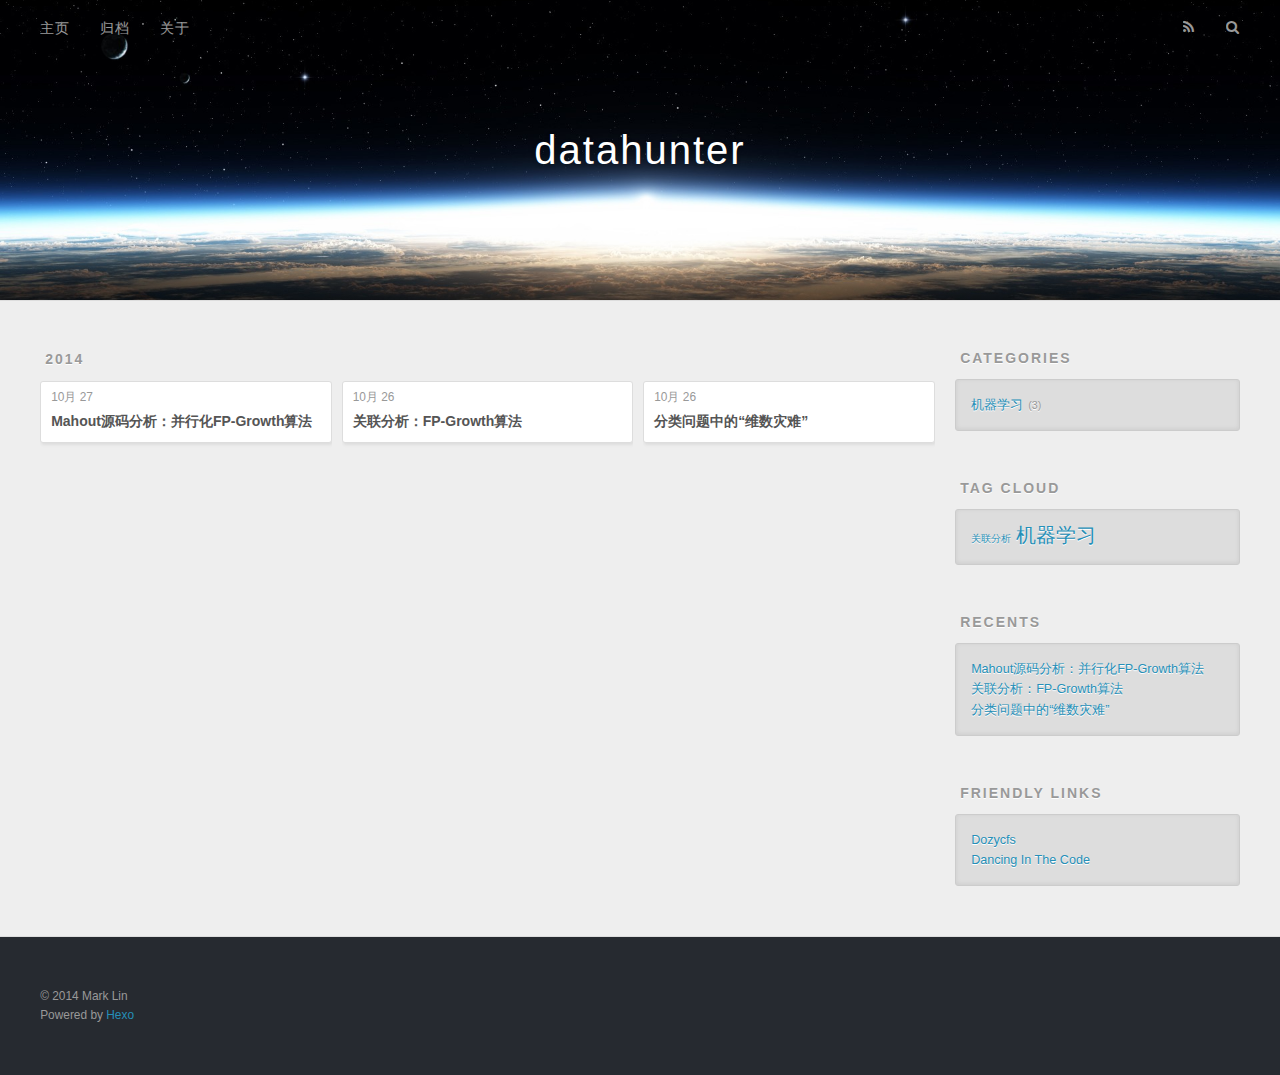
<file: archives/2014/10/index.html>
<!DOCTYPE html>
<html>
<head>
  <meta charset="utf-8">
  
  <title>Archives: 2014/10 | datahunter</title>
  <meta name="viewport" content="width=device-width, initial-scale=1, maximum-scale=1">
  <meta name="description" content="machine learning, data mining">
<meta property="og:type" content="website">
<meta property="og:title" content="datahunter">
<meta property="og:url" content="http://yoursite.com/archives/2014/10/">
<meta property="og:site_name" content="datahunter">
<meta property="og:description" content="machine learning, data mining">
<meta name="twitter:card" content="summary">
<meta name="twitter:title" content="datahunter">
<meta name="twitter:description" content="machine learning, data mining">

  
    <link rel="alternative" href="/atom.xml" title="datahunter" type="application/atom+xml">
  
  
    <link rel="icon" href="/favicon.png">
  
  <link href="//fonts.googleapis.com/css?family=Source+Code+Pro" rel="stylesheet" type="text/css">
  <link rel="stylesheet" href="/css/style.css" type="text/css">

  

</head>
<body>
  <div id="container">
    <div id="wrap">
      <header id="header">
  <div id="banner"></div>
  <div id="header-outer" class="outer">
    <div id="header-title" class="inner">
      <h1 id="logo-wrap">
        <a href="/" id="logo">datahunter</a>
      </h1>
      
    </div>
    <div id="header-inner" class="inner">
      <nav id="main-nav">
        <a id="main-nav-toggle" class="nav-icon"></a>
        
          <a class="main-nav-link" href="/">主页</a>
        
          <a class="main-nav-link" href="/archives">归档</a>
        
          <a class="main-nav-link" href="/about">关于</a>
        
      </nav>
      <nav id="sub-nav">
        
          <a id="nav-rss-link" class="nav-icon" href="/atom.xml" title="RSS Feed"></a>
        
        <a id="nav-search-btn" class="nav-icon" title="Search"></a>
      </nav>
      <div id="search-form-wrap">
        <form action="//google.com/search" method="get" accept-charset="UTF-8" class="search-form"><input type="search" name="q" results="0" class="search-form-input" placeholder="Search"><input type="submit" value="&#xF002;" class="search-form-submit"><input type="hidden" name="q" value="site:http://yoursite.com"></form>
      </div>
    </div>
  </div>
</header>
      <div class="outer">
        <section id="main">
  
  
    
    
      
      
      <section class="archives-wrap">
        <div class="archive-year-wrap">
          <a href="/archives/2014" class="archive-year">2014</a>
        </div>
        <div class="archives">
    
    <article class="archive-article archive-type-post">
  <div class="archive-article-inner">
    <header class="archive-article-header">
      <a href="/2014/10/27/Mahout源码分析：并行化FP-Growth算法/" class="archive-article-date">
  <time datetime="2014-10-27T13:19:25.000Z" itemprop="datePublished">10月 27</time>
</a>
      
  
    <h1 itemprop="name">
      <a class="archive-article-title" href="/2014/10/27/Mahout源码分析：并行化FP-Growth算法/">Mahout源码分析：并行化FP-Growth算法</a>
    </h1>
  

    </header>
  </div>
</article>
  
    
    
    <article class="archive-article archive-type-post">
  <div class="archive-article-inner">
    <header class="archive-article-header">
      <a href="/2014/10/26/关联分析：FP-Growth算法/" class="archive-article-date">
  <time datetime="2014-10-26T09:39:26.000Z" itemprop="datePublished">10月 26</time>
</a>
      
  
    <h1 itemprop="name">
      <a class="archive-article-title" href="/2014/10/26/关联分析：FP-Growth算法/">关联分析：FP-Growth算法</a>
    </h1>
  

    </header>
  </div>
</article>
  
    
    
    <article class="archive-article archive-type-post">
  <div class="archive-article-inner">
    <header class="archive-article-header">
      <a href="/2014/10/26/分类问题中的“维数灾难”/" class="archive-article-date">
  <time datetime="2014-10-26T07:07:16.000Z" itemprop="datePublished">10月 26</time>
</a>
      
  
    <h1 itemprop="name">
      <a class="archive-article-title" href="/2014/10/26/分类问题中的“维数灾难”/">分类问题中的“维数灾难”</a>
    </h1>
  

    </header>
  </div>
</article>
  
  
    </div></section>
  
</section>
        
          <aside id="sidebar">
  
    
  <div class="widget-wrap">
    <h3 class="widget-title">Categories</h3>
    <div class="widget">
      <ul class="category-list"><li class="category-list-item"><a class="category-list-link" href="/categories/机器学习/">机器学习</a><span class="category-list-count">3</span></li></ul>
    </div>
  </div>

  
    
  <div class="widget-wrap">
    <h3 class="widget-title">Tag Cloud</h3>
    <div class="widget tagcloud">
      <a href="/tags/关联分析/" style="font-size: 10.00px;">关联分析</a><a href="/tags/机器学习/" style="font-size: 20.00px;">机器学习</a>
    </div>
  </div>

  
    
  <div class="widget-wrap">
    <h3 class="widget-title">Recents</h3>
    <div class="widget">
      <ul>
        
          <li>
            <a href="/2014/10/27/Mahout源码分析：并行化FP-Growth算法/">Mahout源码分析：并行化FP-Growth算法</a>
          </li>
        
          <li>
            <a href="/2014/10/26/关联分析：FP-Growth算法/">关联分析：FP-Growth算法</a>
          </li>
        
          <li>
            <a href="/2014/10/26/分类问题中的“维数灾难”/">分类问题中的“维数灾难”</a>
          </li>
        
      </ul>
    </div>
  </div>

  
    <div class="widget-wrap">
	<h3 class="widget-title">Friendly Links</h3>
	<div class="widget tag">	
		<ul class="entry">
			<li><a href="http://dozycfs.farbox.com/" title="Dozycfs">Dozycfs</a></li>
			<li><a href="http://coderart.cn/" title="Dancing In The Code">Dancing In The Code</a></li>
		</ul>
	</div>
</div>
  
</aside>
        
      </div>
      <footer id="footer">
  
  <div class="outer">
    <div id="footer-info" class="inner">
      &copy; 2014 Mark Lin<br>
      Powered by <a href="http://hexo.io/" target="_blank">Hexo</a>
    </div>
  </div>
</footer>
    </div>
    <nav id="mobile-nav">
  
    <a href="/" class="mobile-nav-link">主页</a>
  
    <a href="/archives" class="mobile-nav-link">归档</a>
  
    <a href="/about" class="mobile-nav-link">关于</a>
  
</nav>
    

<script src="//ajax.googleapis.com/ajax/libs/jquery/2.0.3/jquery.min.js"></script>


  <link rel="stylesheet" href="/fancybox/jquery.fancybox.css" type="text/css">

  <script src="/fancybox/jquery.fancybox.pack.js" type="text/javascript"></script>



<script src="/js/script.js" type="text/javascript"></script>


  </div>
</body>
</html>
</file>
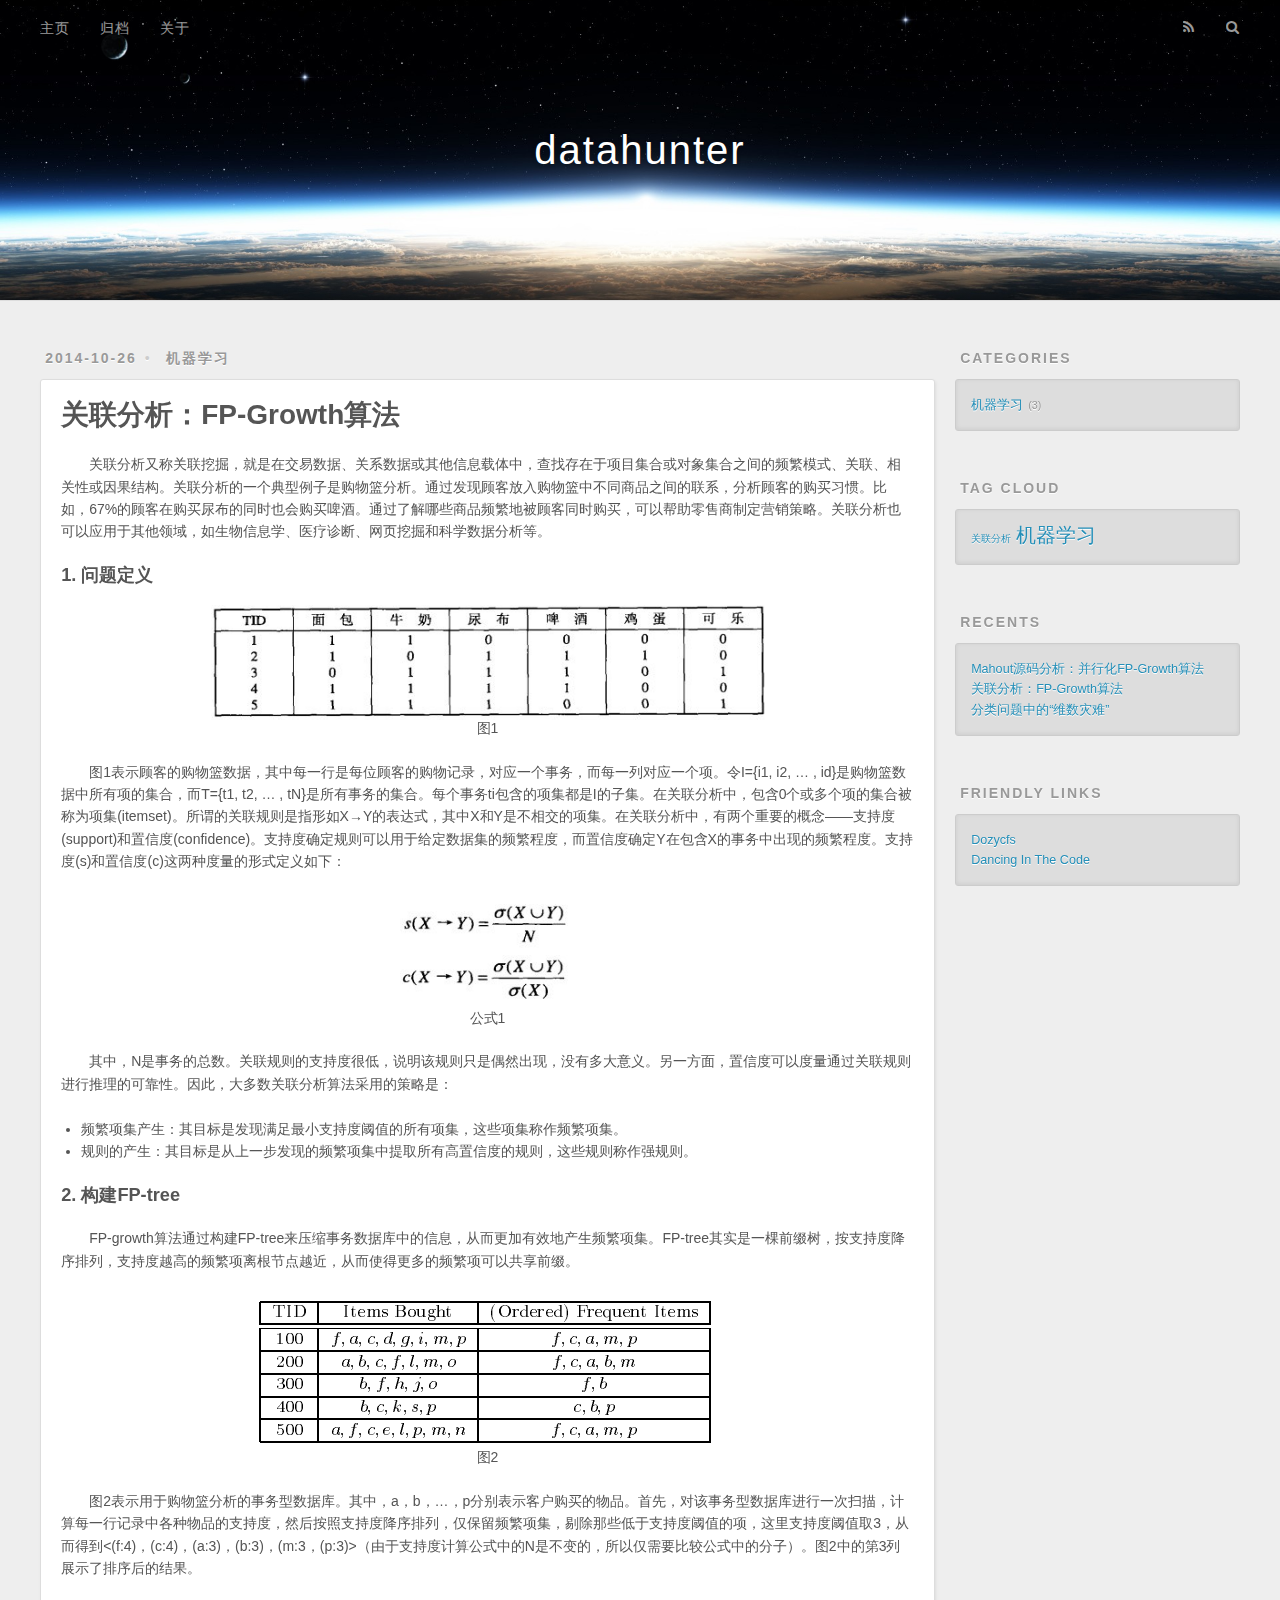
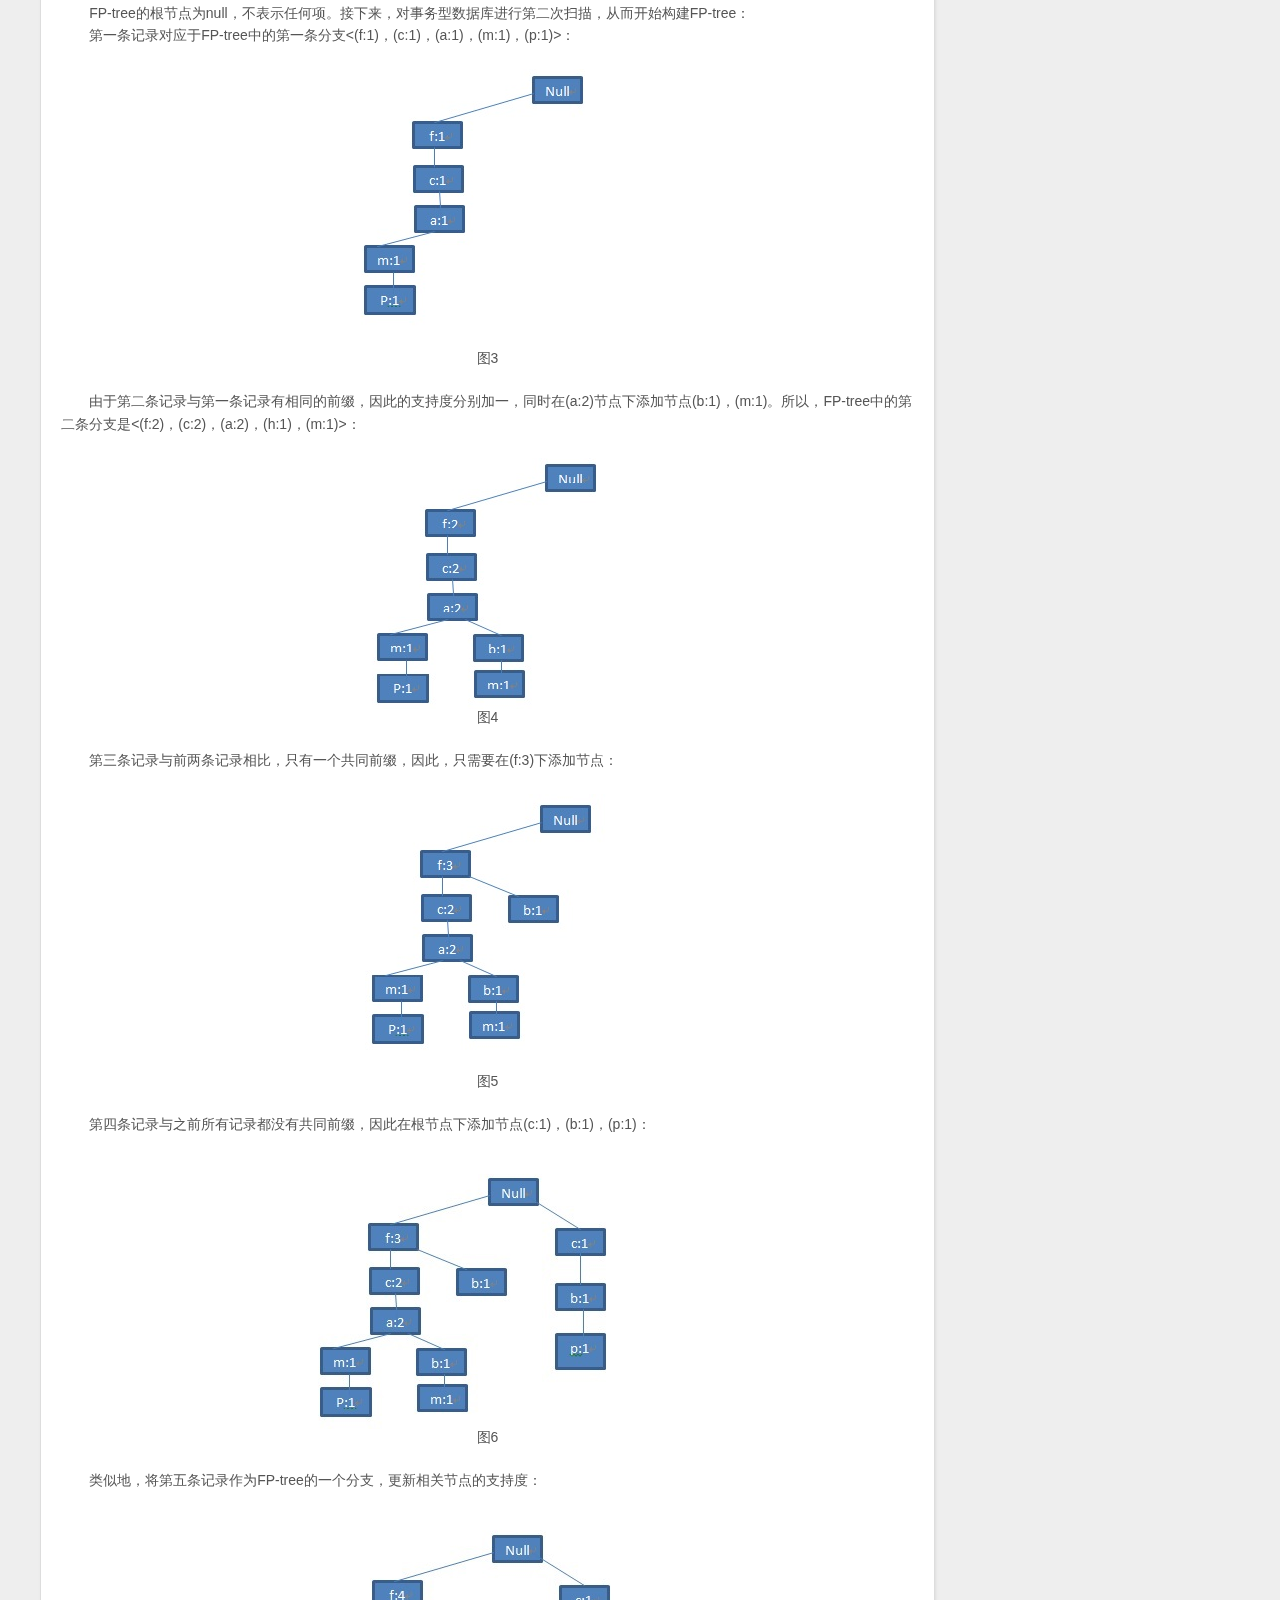
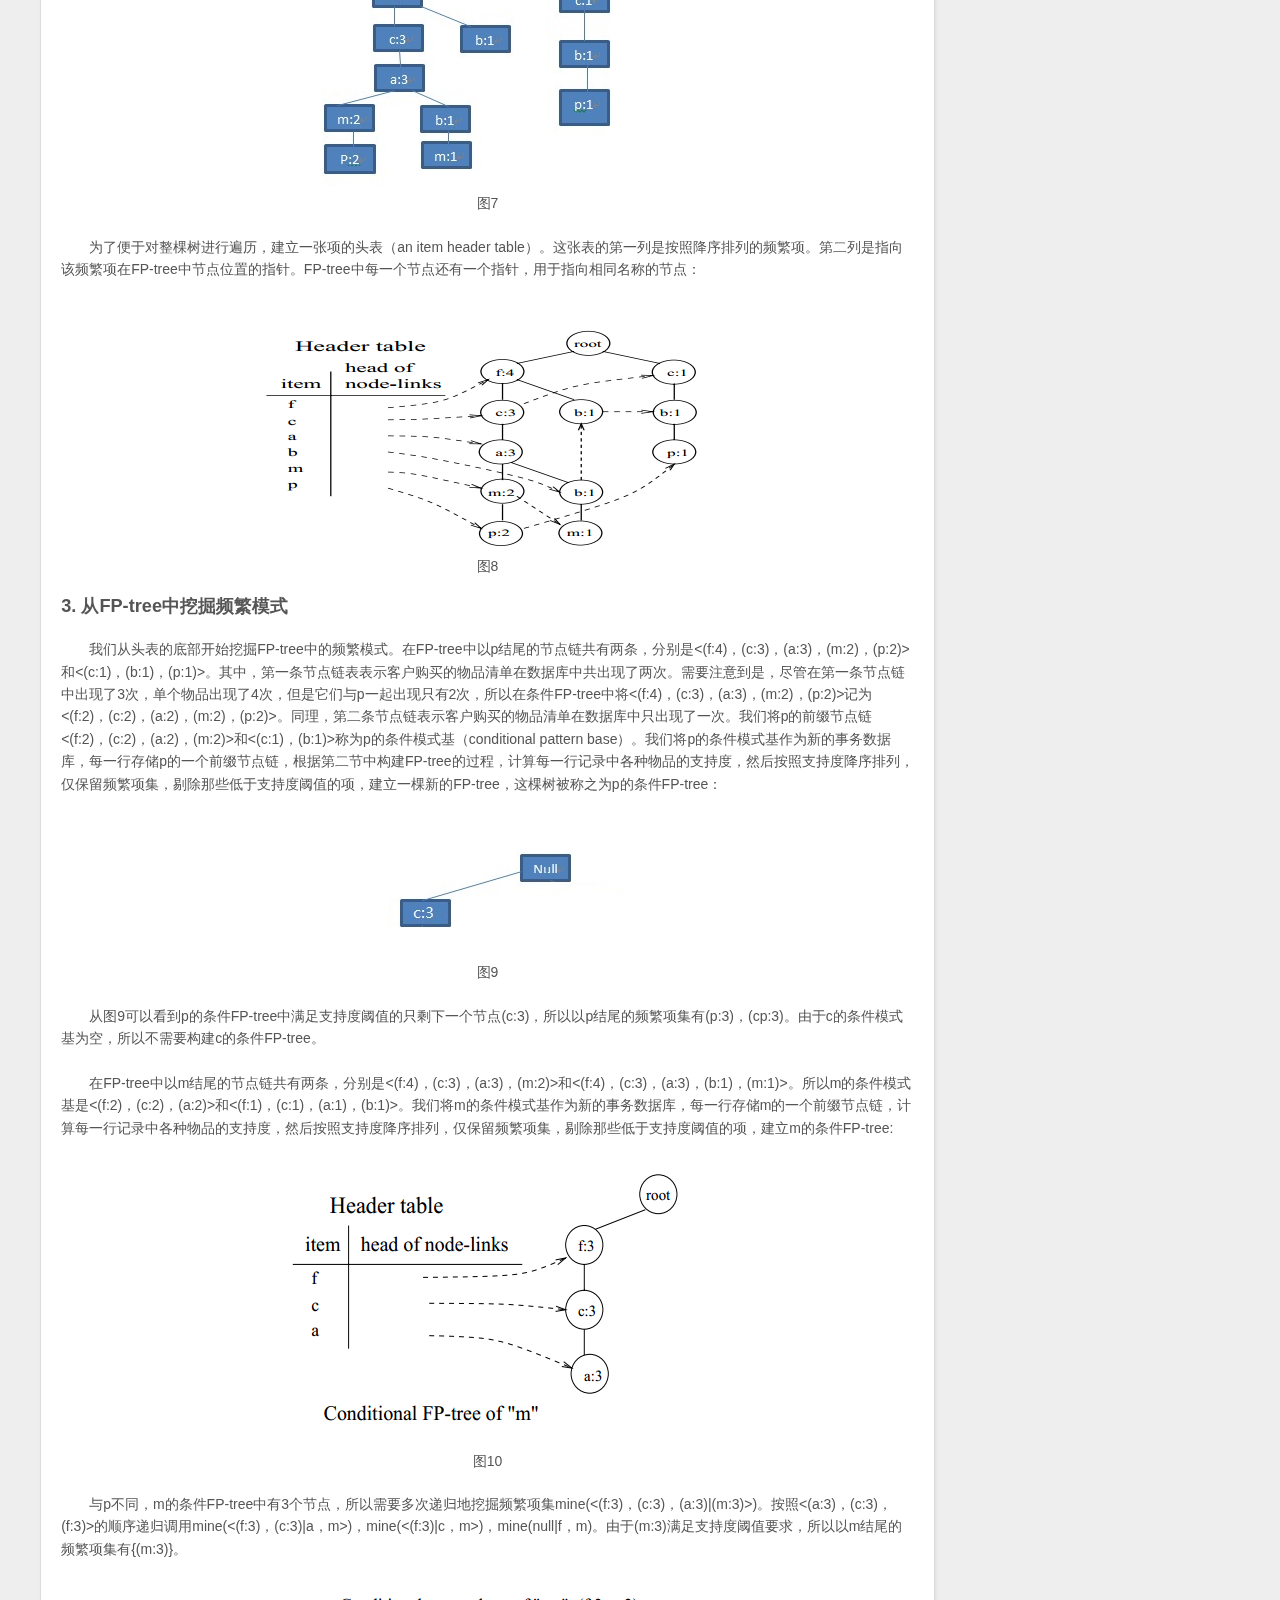
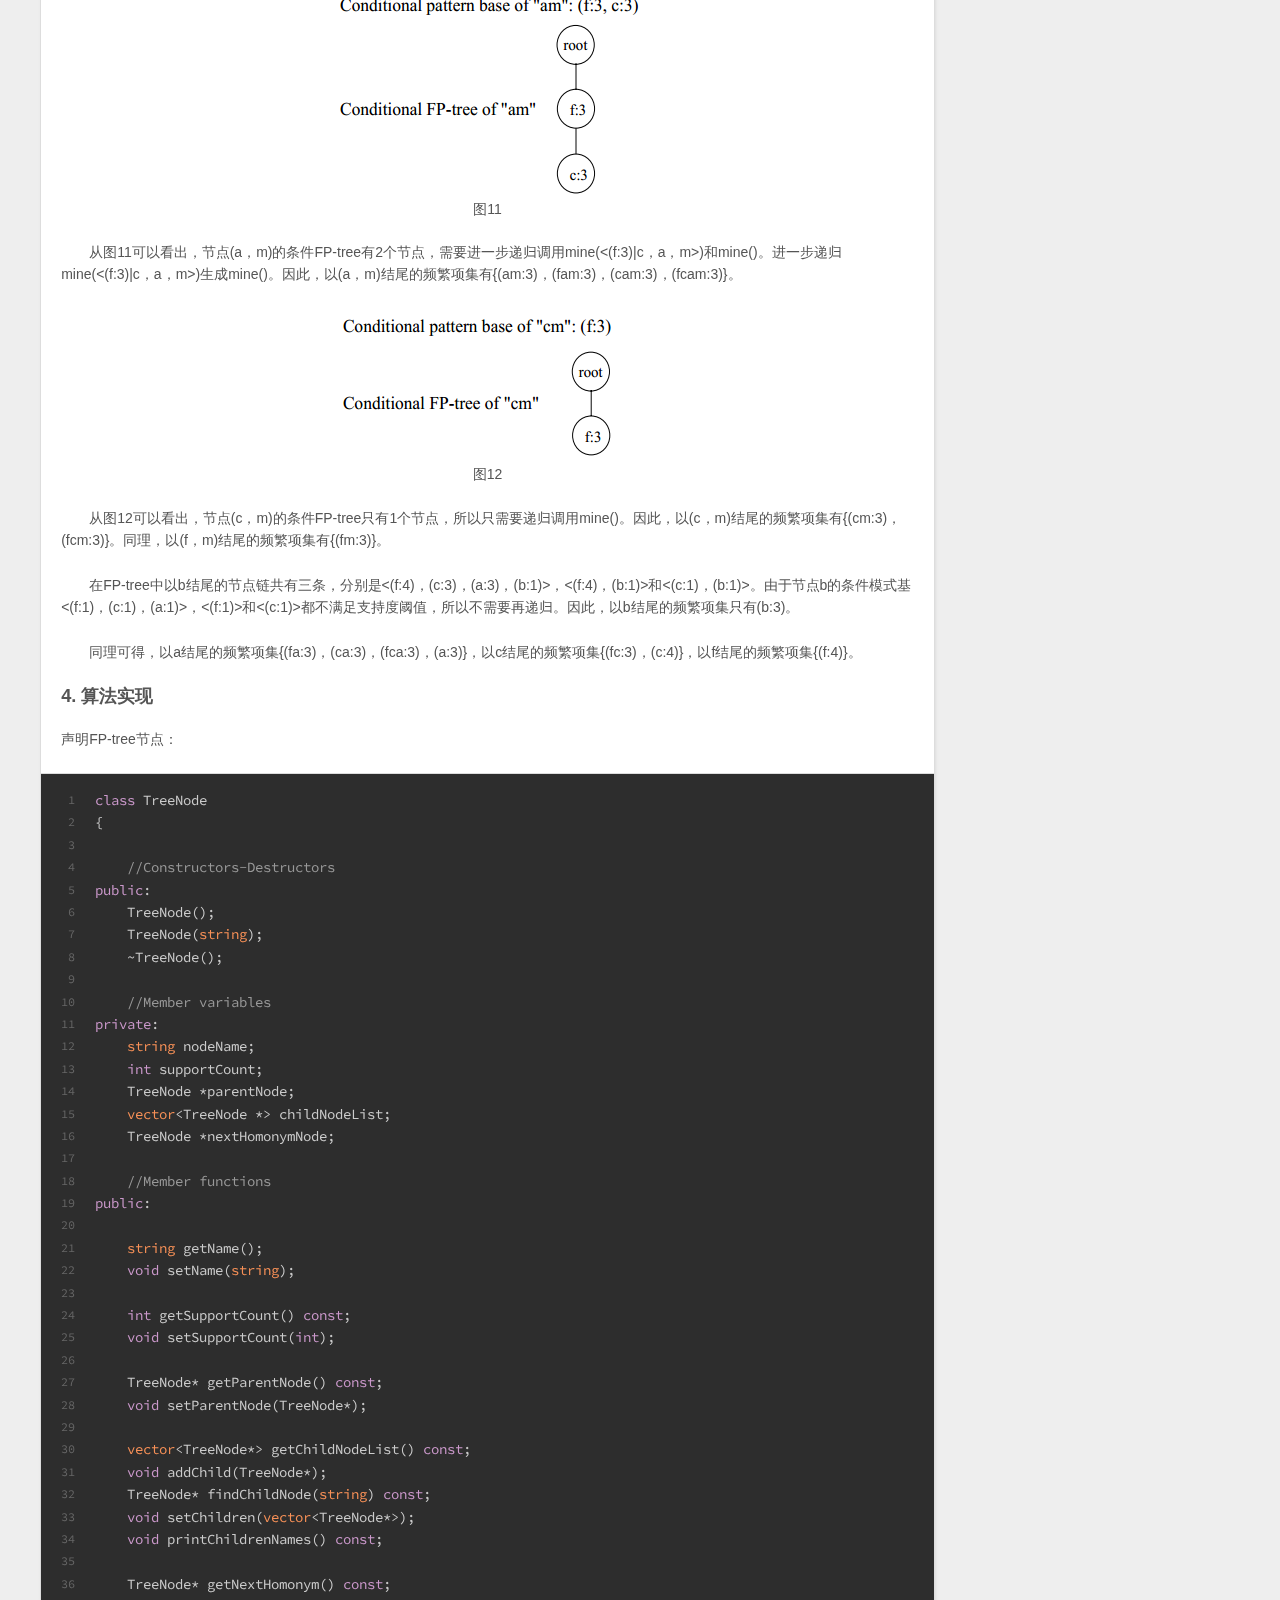
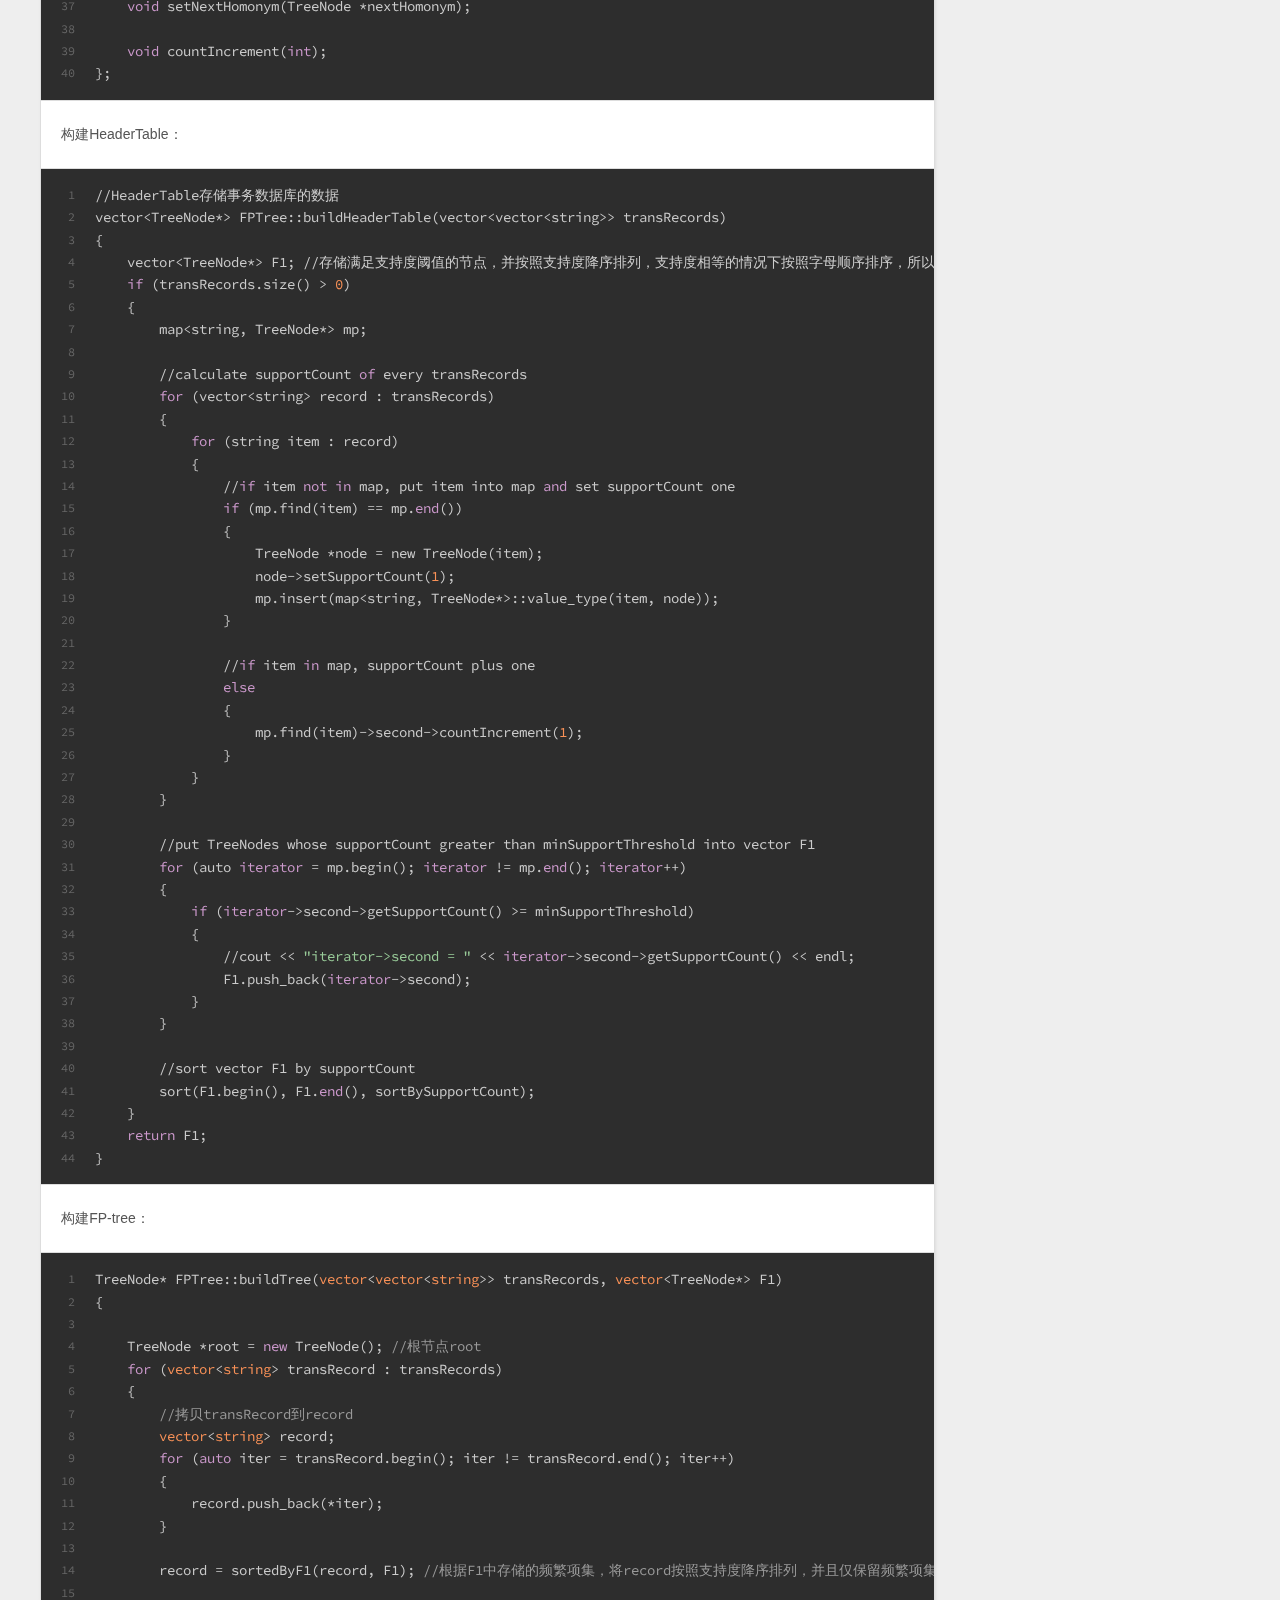
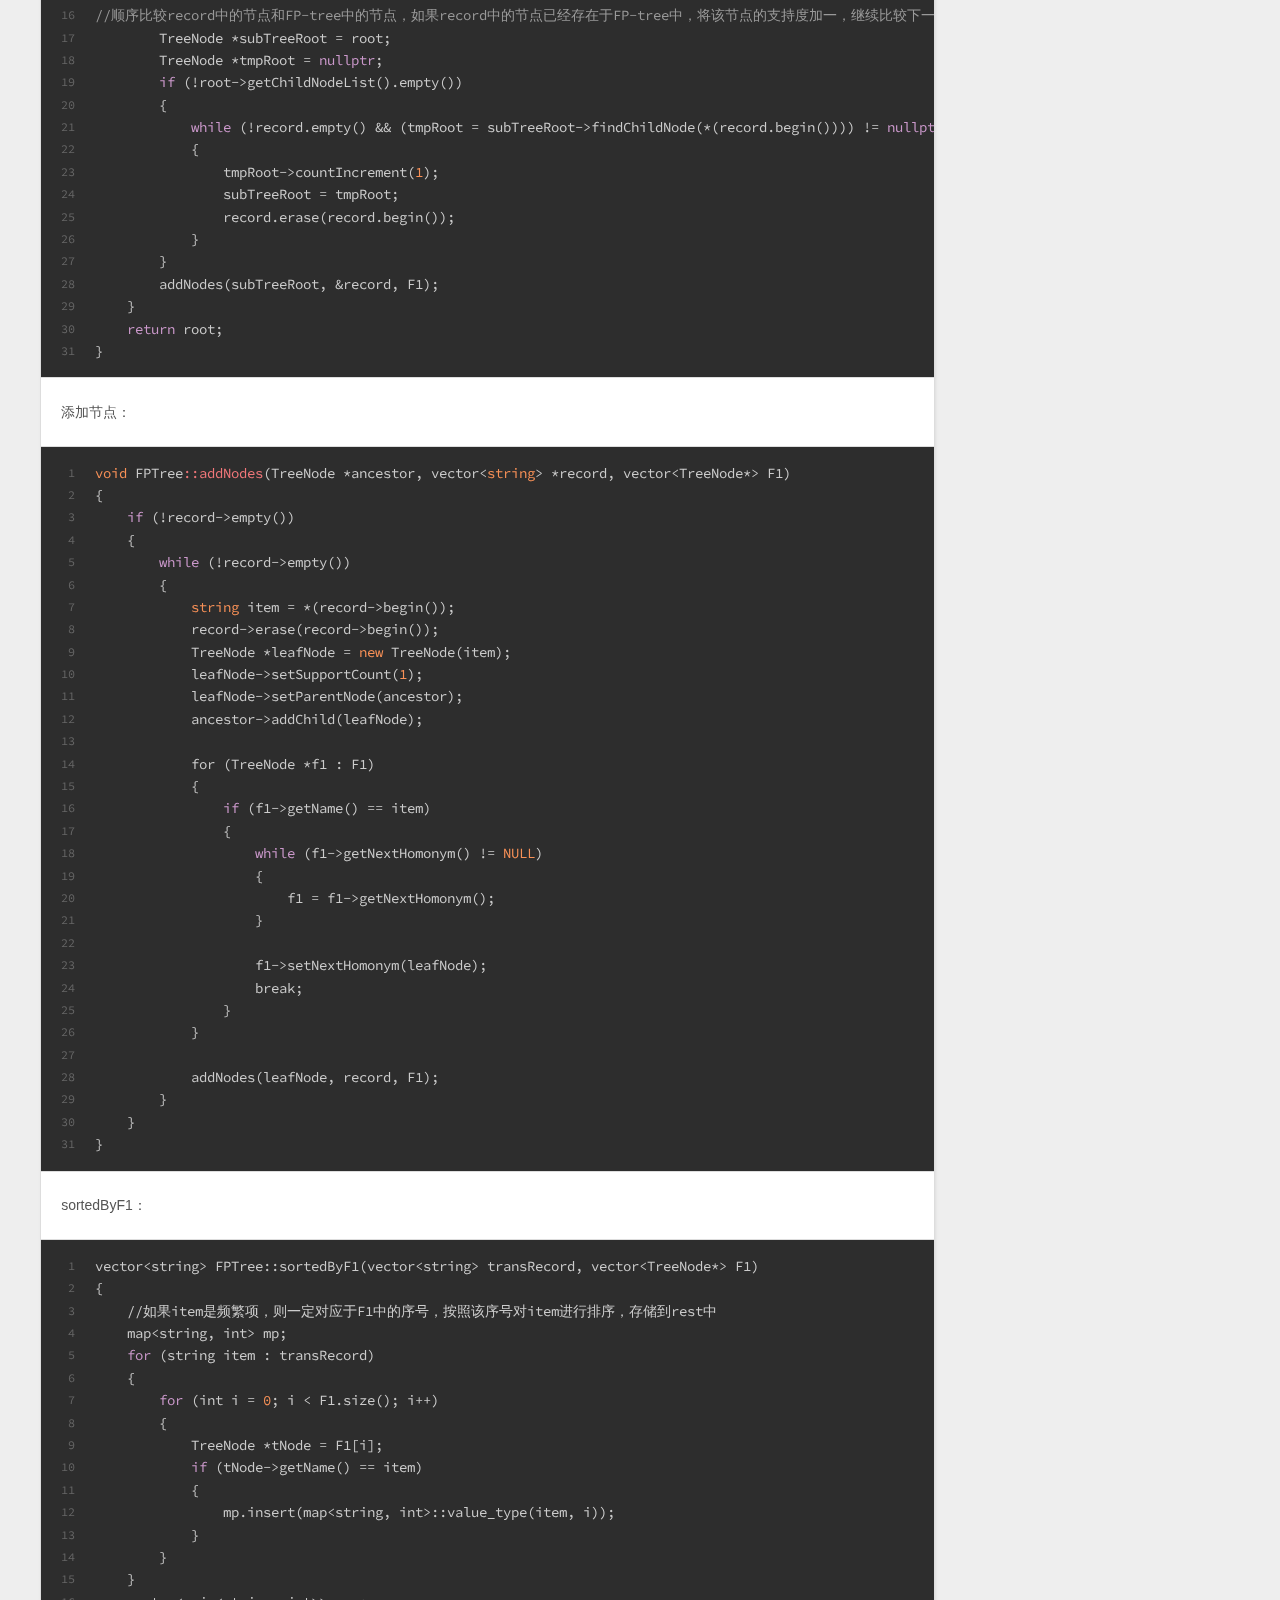
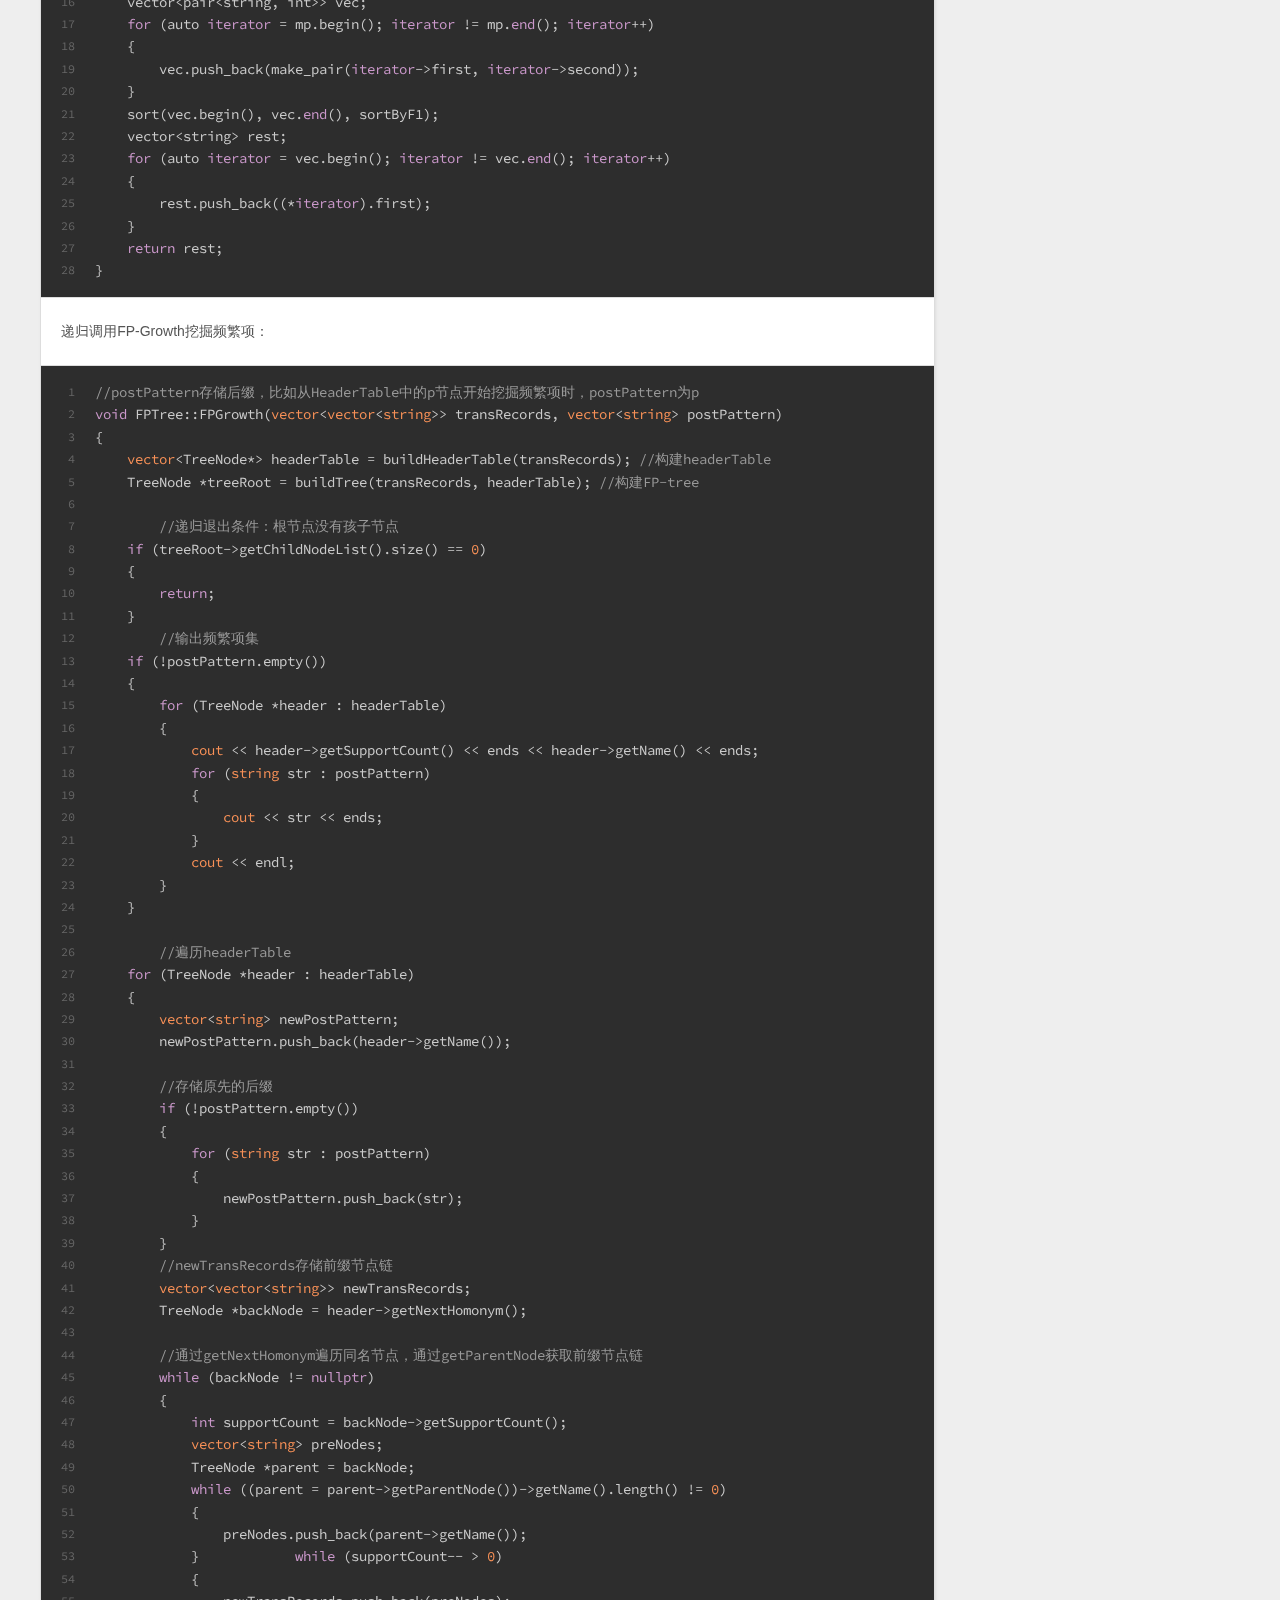
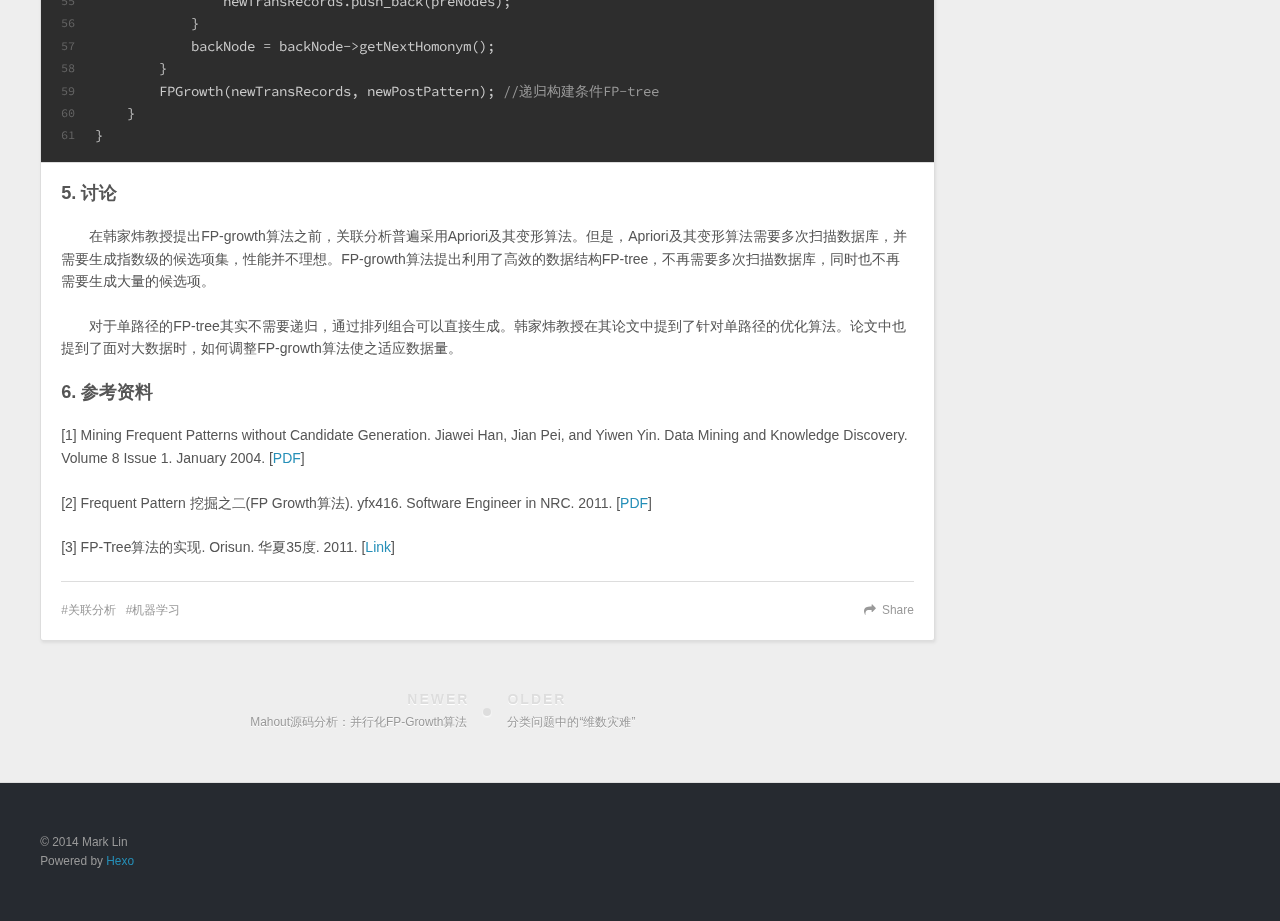
<file: 2014/10/26/关联分析：FP-Growth算法/index.html>
<!DOCTYPE html>
<html>
<head>
  <meta charset="utf-8">
  
  <title>关联分析：FP-Growth算法 | datahunter</title>
  <meta name="viewport" content="width=device-width, initial-scale=1, maximum-scale=1">
  <meta name="description" content="关联分析又称关联挖掘，就是在交易数据、关系数据或其他信息载体中，查找存在于项目集合或对象集合之间的频繁模式、关联、相关性或因果结构。关联分析的一个典型例子是购物篮分析。通过发现顾客放入购物篮中不同商品之间的联系，分析顾客的购买习惯。比如，67%的顾客在购买尿布的同时也会购买啤酒。通过了解哪些商品频繁地被顾客同时购买，可以帮助零售商制定营销策略。关联分析也可以应用于其他领域，如生物信息学、医疗诊">
<meta property="og:type" content="article">
<meta property="og:title" content="关联分析：FP-Growth算法">
<meta property="og:url" content="http://yoursite.com/2014/10/26/关联分析：FP-Growth算法/">
<meta property="og:site_name" content="datahunter">
<meta property="og:description" content="关联分析又称关联挖掘，就是在交易数据、关系数据或其他信息载体中，查找存在于项目集合或对象集合之间的频繁模式、关联、相关性或因果结构。关联分析的一个典型例子是购物篮分析。通过发现顾客放入购物篮中不同商品之间的联系，分析顾客的购买习惯。比如，67%的顾客在购买尿布的同时也会购买啤酒。通过了解哪些商品频繁地被顾客同时购买，可以帮助零售商制定营销策略。关联分析也可以应用于其他领域，如生物信息学、医疗诊">
<meta property="og:image" content="/img/2014102614.png">
<meta property="og:image" content="/img/2014102615.png">
<meta property="og:image" content="/img/2014102616.png">
<meta property="og:image" content="/img/2014102617.png">
<meta property="og:image" content="/img/2014102618.png">
<meta property="og:image" content="/img/2014102619.png">
<meta property="og:image" content="/img/2014102620.png">
<meta property="og:image" content="/img/2014102621.png">
<meta property="og:image" content="/img/2014102622.png">
<meta property="og:image" content="/img/2014102623.png">
<meta property="og:image" content="/img/2014102624.png">
<meta property="og:image" content="/img/2014102625.png">
<meta property="og:image" content="/img/2014102626.png">
<meta name="twitter:card" content="summary">
<meta name="twitter:title" content="关联分析：FP-Growth算法">
<meta name="twitter:description" content="关联分析又称关联挖掘，就是在交易数据、关系数据或其他信息载体中，查找存在于项目集合或对象集合之间的频繁模式、关联、相关性或因果结构。关联分析的一个典型例子是购物篮分析。通过发现顾客放入购物篮中不同商品之间的联系，分析顾客的购买习惯。比如，67%的顾客在购买尿布的同时也会购买啤酒。通过了解哪些商品频繁地被顾客同时购买，可以帮助零售商制定营销策略。关联分析也可以应用于其他领域，如生物信息学、医疗诊">

  
    <link rel="alternative" href="/atom.xml" title="datahunter" type="application/atom+xml">
  
  
    <link rel="icon" href="/favicon.png">
  
  <link href="//fonts.googleapis.com/css?family=Source+Code+Pro" rel="stylesheet" type="text/css">
  <link rel="stylesheet" href="/css/style.css" type="text/css">

  

</head>
<body>
  <div id="container">
    <div id="wrap">
      <header id="header">
  <div id="banner"></div>
  <div id="header-outer" class="outer">
    <div id="header-title" class="inner">
      <h1 id="logo-wrap">
        <a href="/" id="logo">datahunter</a>
      </h1>
      
    </div>
    <div id="header-inner" class="inner">
      <nav id="main-nav">
        <a id="main-nav-toggle" class="nav-icon"></a>
        
          <a class="main-nav-link" href="/">主页</a>
        
          <a class="main-nav-link" href="/archives">归档</a>
        
          <a class="main-nav-link" href="/about">关于</a>
        
      </nav>
      <nav id="sub-nav">
        
          <a id="nav-rss-link" class="nav-icon" href="/atom.xml" title="RSS Feed"></a>
        
        <a id="nav-search-btn" class="nav-icon" title="Search"></a>
      </nav>
      <div id="search-form-wrap">
        <form action="//google.com/search" method="get" accept-charset="UTF-8" class="search-form"><input type="search" name="q" results="0" class="search-form-input" placeholder="Search"><input type="submit" value="&#xF002;" class="search-form-submit"><input type="hidden" name="q" value="site:http://yoursite.com"></form>
      </div>
    </div>
  </div>
</header>
      <div class="outer">
        <section id="main"><article id="post-关联分析：FP-Growth算法" class="article article-type-post" itemscope itemprop="blogPost">
  <div class="article-meta">
    <a href="/2014/10/26/关联分析：FP-Growth算法/" class="article-date">
  <time datetime="2014-10-26T09:39:26.000Z" itemprop="datePublished">2014-10-26</time>
</a>
    
  <div class="article-category">
    <a class="article-category-link" href="/categories/机器学习/">机器学习</a>
  </div>

  </div>
  <div class="article-inner">
    
    
      <header class="article-header">
        
  
    <h1 class="article-title" itemprop="name">
      关联分析：FP-Growth算法
    </h1>
  

      </header>
    
    <div class="article-entry" itemprop="articleBody">
      
        <p>　　关联分析又称关联挖掘，就是在交易数据、关系数据或其他信息载体中，查找存在于项目集合或对象集合之间的频繁模式、关联、相关性或因果结构。关联分析的一个典型例子是购物篮分析。通过发现顾客放入购物篮中不同商品之间的联系，分析顾客的购买习惯。比如，67%的顾客在购买尿布的同时也会购买啤酒。通过了解哪些商品频繁地被顾客同时购买，可以帮助零售商制定营销策略。关联分析也可以应用于其他领域，如生物信息学、医疗诊断、网页挖掘和科学数据分析等。<br><a id="more"></a></p>
<h3 id="1-_问题定义">1. 问题定义</h3>
<img src="/img/2014102614.png">

<center>图1</center> 

<p>　　图1表示顾客的购物篮数据，其中每一行是每位顾客的购物记录，对应一个事务，而每一列对应一个项。令I={i1, i2, … , id}是购物篮数据中所有项的集合，而T={t1, t2, … , tN}是所有事务的集合。每个事务ti包含的项集都是I的子集。在关联分析中，包含0个或多个项的集合被称为项集(itemset)。所谓的关联规则是指形如X→Y的表达式，其中X和Y是不相交的项集。在关联分析中，有两个重要的概念——支持度(support)和置信度(confidence)。支持度确定规则可以用于给定数据集的频繁程度，而置信度确定Y在包含X的事务中出现的频繁程度。支持度(s)和置信度(c)这两种度量的形式定义如下：</p>
<img src="/img/2014102615.png">

<center>公式1</center> 

<p>　　其中，N是事务的总数。关联规则的支持度很低，说明该规则只是偶然出现，没有多大意义。另一方面，置信度可以度量通过关联规则进行推理的可靠性。因此，大多数关联分析算法采用的策略是：</p>
<ul>
<li>频繁项集产生：其目标是发现满足最小支持度阈值的所有项集，这些项集称作频繁项集。</li>
<li>规则的产生：其目标是从上一步发现的频繁项集中提取所有高置信度的规则，这些规则称作强规则。</li>
</ul>
<h3 id="2-_构建FP-tree">2. 构建FP-tree</h3>
<p>　　FP-growth算法通过构建FP-tree来压缩事务数据库中的信息，从而更加有效地产生频繁项集。FP-tree其实是一棵前缀树，按支持度降序排列，支持度越高的频繁项离根节点越近，从而使得更多的频繁项可以共享前缀。</p>
<img src="/img/2014102616.png">

<center>图2</center> 

<p>　　图2表示用于购物篮分析的事务型数据库。其中，a，b，…，p分别表示客户购买的物品。首先，对该事务型数据库进行一次扫描，计算每一行记录中各种物品的支持度，然后按照支持度降序排列，仅保留频繁项集，剔除那些低于支持度阈值的项，这里支持度阈值取3，从而得到&lt;(f:4)，(c:4)，(a:3)，(b:3)，(m:3，(p:3)&gt;（由于支持度计算公式中的N是不变的，所以仅需要比较公式中的分子）。图2中的第3列展示了排序后的结果。</p>
<p>　　FP-tree的根节点为null，不表示任何项。接下来，对事务型数据库进行第二次扫描，从而开始构建FP-tree：<br>　　第一条记录<f，c，a，m，p>对应于FP-tree中的第一条分支&lt;(f:1)，(c:1)，(a:1)，(m:1)，(p:1)&gt;：</f，c，a，m，p></p>
<img src="/img/2014102617.png">

<center>图3</center> 

<p>　　由于第二条记录<f，c，a，b，m>与第一条记录有相同的前缀<f，c，a>，因此<f，c，a>的支持度分别加一，同时在(a:2)节点下添加节点(b:1)，(m:1)。所以，FP-tree中的第二条分支是&lt;(f:2)，(c:2)，(a:2)，(h:1)，(m:1)&gt;：</f，c，a></f，c，a></f，c，a，b，m></p>
<img src="/img/2014102618.png">

<center>图4</center> 

<p>　　第三条记录<f，b>与前两条记录相比，只有一个共同前缀<f>，因此，只需要在(f:3)下添加节点<b:1>：</b:1></f></f，b></p>
<img src="/img/2014102619.png">

<center>图5</center> 

<p>　　第四条记录<c，b，p>与之前所有记录都没有共同前缀，因此在根节点下添加节点(c:1)，(b:1)，(p:1)：</c，b，p></p>
<img src="/img/2014102620.png">

<center>图6</center> 

<p>　　类似地，将第五条记录<f，c，a，m，p>作为FP-tree的一个分支，更新相关节点的支持度：</f，c，a，m，p></p>
<img src="/img/2014102621.png">

<center>图7</center> 

<p>　　为了便于对整棵树进行遍历，建立一张项的头表（an item header table）。这张表的第一列是按照降序排列的频繁项。第二列是指向该频繁项在FP-tree中节点位置的指针。FP-tree中每一个节点还有一个指针，用于指向相同名称的节点：</p>
<img src="/img/2014102622.png">

<center>图8</center>

<h3 id="3-_从FP-tree中挖掘频繁模式">3. 从FP-tree中挖掘频繁模式</h3>
<p>　　我们从头表的底部开始挖掘FP-tree中的频繁模式。在FP-tree中以p结尾的节点链共有两条，分别是&lt;(f:4)，(c:3)，(a:3)，(m:2)，(p:2)&gt;和&lt;(c:1)，(b:1)，(p:1)&gt;。其中，第一条节点链表表示客户购买的物品清单<f，c，a，m，p>在数据库中共出现了两次。需要注意到是，尽管<f，c，a>在第一条节点链中出现了3次，单个物品<f>出现了4次，但是它们与p一起出现只有2次，所以在条件FP-tree中将&lt;(f:4)，(c:3)，(a:3)，(m:2)，(p:2)&gt;记为&lt;(f:2)，(c:2)，(a:2)，(m:2)，(p:2)&gt;。同理，第二条节点链表示客户购买的物品清单<c，b，p>在数据库中只出现了一次。我们将p的前缀节点链&lt;(f:2)，(c:2)，(a:2)，(m:2)&gt;和&lt;(c:1)，(b:1)&gt;称为p的条件模式基（conditional pattern base）。我们将p的条件模式基作为新的事务数据库，每一行存储p的一个前缀节点链，根据第二节中构建FP-tree的过程，计算每一行记录中各种物品的支持度，然后按照支持度降序排列，仅保留频繁项集，剔除那些低于支持度阈值的项，建立一棵新的FP-tree，这棵树被称之为p的条件FP-tree：</c，b，p></f></f，c，a></f，c，a，m，p></p>
<img src="/img/2014102623.png">

<center>图9</center>

<p>　　从图9可以看到p的条件FP-tree中满足支持度阈值的只剩下一个节点(c:3)，所以以p结尾的频繁项集有(p:3)，(cp:3)。由于c的条件模式基为空，所以不需要构建c的条件FP-tree。</p>
<p>　　在FP-tree中以m结尾的节点链共有两条，分别是&lt;(f:4)，(c:3)，(a:3)，(m:2)&gt;和&lt;(f:4)，(c:3)，(a:3)，(b:1)，(m:1)&gt;。所以m的条件模式基是&lt;(f:2)，(c:2)，(a:2)&gt;和&lt;(f:1)，(c:1)，(a:1)，(b:1)&gt;。我们将m的条件模式基作为新的事务数据库，每一行存储m的一个前缀节点链，计算每一行记录中各种物品的支持度，然后按照支持度降序排列，仅保留频繁项集，剔除那些低于支持度阈值的项，建立m的条件FP-tree:</p>
<img src="/img/2014102624.png">

<center>图10</center>

<p>　　与p不同，m的条件FP-tree中有3个节点，所以需要多次递归地挖掘频繁项集mine(&lt;(f:3)，(c:3)，(a:3)|(m:3)&gt;)。按照&lt;(a:3)，(c:3)，(f:3)&gt;的顺序递归调用mine(&lt;(f:3)，(c:3)|a，m&gt;)，mine(&lt;(f:3)|c，m&gt;)，mine(null|f，m)。由于(m:3)满足支持度阈值要求，所以以m结尾的频繁项集有{(m:3)}。</p>
<img src="/img/2014102625.png">

<center>图11</center>

<p>　　从图11可以看出，节点(a，m)的条件FP-tree有2个节点，需要进一步递归调用mine(&lt;(f:3)|c，a，m&gt;)和mine(<null|f，a，m>)。进一步递归mine(&lt;(f:3)|c，a，m&gt;)生成mine(<null|f，c，a，m>)。因此，以(a，m)结尾的频繁项集有{(am:3)，(fam:3)，(cam:3)，(fcam:3)}。</null|f，c，a，m></null|f，a，m></p>
<img src="/img/2014102626.png">

<center>图12</center>

<p>　　从图12可以看出，节点(c，m)的条件FP-tree只有1个节点，所以只需要递归调用mine(<null|f，c，m>)。因此，以(c，m)结尾的频繁项集有{(cm:3)，(fcm:3)}。同理，以(f，m)结尾的频繁项集有{(fm:3)}。</null|f，c，m></p>
<p>　　在FP-tree中以b结尾的节点链共有三条，分别是&lt;(f:4)，(c:3)，(a:3)，(b:1)&gt;，&lt;(f:4)，(b:1)&gt;和&lt;(c:1)，(b:1)&gt;。由于节点b的条件模式基&lt;(f:1)，(c:1)，(a:1)&gt;，&lt;(f:1)&gt;和&lt;(c:1)&gt;都不满足支持度阈值，所以不需要再递归。因此，以b结尾的频繁项集只有(b:3)。</p>
<p>　　同理可得，以a结尾的频繁项集{(fa:3)，(ca:3)，(fca:3)，(a:3)}，以c结尾的频繁项集{(fc:3)，(c:4)}，以f结尾的频繁项集{(f:4)}。</p>
<h3 id="4-_算法实现">4. 算法实现</h3>
<p>声明FP-tree节点：</p>
<figure class="highlight [c++]"><table><tr><td class="gutter"><pre><div class="line">1</div><div class="line">2</div><div class="line">3</div><div class="line">4</div><div class="line">5</div><div class="line">6</div><div class="line">7</div><div class="line">8</div><div class="line">9</div><div class="line">10</div><div class="line">11</div><div class="line">12</div><div class="line">13</div><div class="line">14</div><div class="line">15</div><div class="line">16</div><div class="line">17</div><div class="line">18</div><div class="line">19</div><div class="line">20</div><div class="line">21</div><div class="line">22</div><div class="line">23</div><div class="line">24</div><div class="line">25</div><div class="line">26</div><div class="line">27</div><div class="line">28</div><div class="line">29</div><div class="line">30</div><div class="line">31</div><div class="line">32</div><div class="line">33</div><div class="line">34</div><div class="line">35</div><div class="line">36</div><div class="line">37</div><div class="line">38</div><div class="line">39</div><div class="line">40</div></pre></td><td class="code"><pre><div class="line"><span class="keyword">class</span> TreeNode</div><div class="line">{</div><div class="line"></div><div class="line">    <span class="comment">//Constructors-Destructors</span></div><div class="line"><span class="keyword">public</span>:</div><div class="line">    TreeNode();</div><div class="line">    TreeNode(<span class="built_in">string</span>);</div><div class="line">    ~TreeNode();</div><div class="line"></div><div class="line">    <span class="comment">//Member variables</span></div><div class="line"><span class="keyword">private</span>:</div><div class="line">    <span class="built_in">string</span> nodeName;</div><div class="line">    <span class="keyword">int</span> supportCount;</div><div class="line">    TreeNode *parentNode;</div><div class="line">    <span class="stl_container"><span class="built_in">vector</span>&lt;TreeNode *&gt;</span> childNodeList;</div><div class="line">    TreeNode *nextHomonymNode;</div><div class="line"></div><div class="line">    <span class="comment">//Member functions</span></div><div class="line"><span class="keyword">public</span>:</div><div class="line"></div><div class="line">    <span class="built_in">string</span> getName();</div><div class="line">    <span class="keyword">void</span> setName(<span class="built_in">string</span>);</div><div class="line"></div><div class="line">    <span class="keyword">int</span> getSupportCount() <span class="keyword">const</span>;</div><div class="line">    <span class="keyword">void</span> setSupportCount(<span class="keyword">int</span>);</div><div class="line"></div><div class="line">    TreeNode* getParentNode() <span class="keyword">const</span>;</div><div class="line">    <span class="keyword">void</span> setParentNode(TreeNode*);</div><div class="line"></div><div class="line">    <span class="stl_container"><span class="built_in">vector</span>&lt;TreeNode*&gt;</span> getChildNodeList() <span class="keyword">const</span>;</div><div class="line">    <span class="keyword">void</span> addChild(TreeNode*);</div><div class="line">    TreeNode* findChildNode(<span class="built_in">string</span>) <span class="keyword">const</span>;</div><div class="line">    <span class="keyword">void</span> setChildren(<span class="stl_container"><span class="built_in">vector</span>&lt;TreeNode*&gt;</span>);</div><div class="line">    <span class="keyword">void</span> printChildrenNames() <span class="keyword">const</span>;</div><div class="line"></div><div class="line">    TreeNode* getNextHomonym() <span class="keyword">const</span>;</div><div class="line">    <span class="keyword">void</span> setNextHomonym(TreeNode *nextHomonym);</div><div class="line"></div><div class="line">    <span class="keyword">void</span> countIncrement(<span class="keyword">int</span>);</div><div class="line">};</div></pre></td></tr></table></figure>

<p>构建HeaderTable：</p>
<figure class="highlight [c++]"><table><tr><td class="gutter"><pre><div class="line">1</div><div class="line">2</div><div class="line">3</div><div class="line">4</div><div class="line">5</div><div class="line">6</div><div class="line">7</div><div class="line">8</div><div class="line">9</div><div class="line">10</div><div class="line">11</div><div class="line">12</div><div class="line">13</div><div class="line">14</div><div class="line">15</div><div class="line">16</div><div class="line">17</div><div class="line">18</div><div class="line">19</div><div class="line">20</div><div class="line">21</div><div class="line">22</div><div class="line">23</div><div class="line">24</div><div class="line">25</div><div class="line">26</div><div class="line">27</div><div class="line">28</div><div class="line">29</div><div class="line">30</div><div class="line">31</div><div class="line">32</div><div class="line">33</div><div class="line">34</div><div class="line">35</div><div class="line">36</div><div class="line">37</div><div class="line">38</div><div class="line">39</div><div class="line">40</div><div class="line">41</div><div class="line">42</div><div class="line">43</div><div class="line">44</div></pre></td><td class="code"><pre><div class="line">//<span class="type">HeaderTable</span>存储事务数据库的数据</div><div class="line">vector&lt;<span class="type">TreeNode</span>*&gt; <span class="type">FPTree</span>::buildHeaderTable(vector&lt;vector&lt;<span class="type">string</span>&gt;&gt; transRecords)</div><div class="line">{</div><div class="line">    vector&lt;<span class="type">TreeNode</span>*&gt; <span class="type">F1</span>; //存储满足支持度阈值的节点，并按照支持度降序排列，支持度相等的情况下按照字母顺序排序，所以构建的<span class="type">FP</span>-tree与论文有所不同，但是最终生成的频繁项集是一样的</div><div class="line">    <span class="keyword">if</span> (transRecords.size() &gt; <span class="number">0</span>)</div><div class="line">    {</div><div class="line">        map&lt;<span class="type">string</span>, <span class="type">TreeNode</span>*&gt; mp;</div><div class="line"></div><div class="line">        //calculate supportCount <span class="keyword">of</span> every transRecords</div><div class="line">        <span class="keyword">for</span> (vector&lt;<span class="type">string</span>&gt; record : transRecords)</div><div class="line">        {</div><div class="line">            <span class="keyword">for</span> (<span class="type">string</span> item : record)</div><div class="line">            {</div><div class="line">                //<span class="keyword">if</span> item <span class="keyword">not</span> <span class="keyword">in</span> map, put item into map <span class="keyword">and</span> <span class="type">set</span> supportCount one</div><div class="line">                <span class="keyword">if</span> (mp.find(item) == mp.<span class="keyword">end</span>())</div><div class="line">                {</div><div class="line">                    <span class="type">TreeNode</span> *node = new <span class="type">TreeNode</span>(item);</div><div class="line">                    node-&gt;setSupportCount(<span class="number">1</span>);</div><div class="line">                    mp.insert(map&lt;<span class="type">string</span>, <span class="type">TreeNode</span>*&gt;::value_type(item, node));</div><div class="line">                }</div><div class="line"></div><div class="line">                //<span class="keyword">if</span> item <span class="keyword">in</span> map, supportCount plus one </div><div class="line">                <span class="keyword">else</span></div><div class="line">                {</div><div class="line">                    mp.find(item)-&gt;second-&gt;countIncrement(<span class="number">1</span>);</div><div class="line">                }</div><div class="line">            }</div><div class="line">        }</div><div class="line"></div><div class="line">        //put <span class="type">TreeNodes</span> whose supportCount greater than minSupportThreshold into vector <span class="type">F1</span></div><div class="line">        <span class="keyword">for</span> (<span class="type">auto</span> <span class="keyword">iterator</span> = mp.begin(); <span class="keyword">iterator</span> != mp.<span class="keyword">end</span>(); <span class="keyword">iterator</span>++)</div><div class="line">        {</div><div class="line">            <span class="keyword">if</span> (<span class="keyword">iterator</span>-&gt;second-&gt;getSupportCount() &gt;= minSupportThreshold)</div><div class="line">            {</div><div class="line">                //cout &lt;&lt; <span class="string">"iterator-&gt;second = "</span> &lt;&lt; <span class="keyword">iterator</span>-&gt;second-&gt;getSupportCount() &lt;&lt; endl;</div><div class="line">                <span class="type">F1</span>.push_back(<span class="keyword">iterator</span>-&gt;second);</div><div class="line">            }</div><div class="line">        }</div><div class="line"></div><div class="line">        //sort vector <span class="type">F1</span> by supportCount</div><div class="line">        sort(<span class="type">F1</span>.begin(), <span class="type">F1</span>.<span class="keyword">end</span>(), sortBySupportCount);</div><div class="line">    }</div><div class="line">    <span class="keyword">return</span> <span class="type">F1</span>;</div><div class="line">}</div></pre></td></tr></table></figure>

<p>构建FP-tree：</p>
<figure class="highlight [c++]"><table><tr><td class="gutter"><pre><div class="line">1</div><div class="line">2</div><div class="line">3</div><div class="line">4</div><div class="line">5</div><div class="line">6</div><div class="line">7</div><div class="line">8</div><div class="line">9</div><div class="line">10</div><div class="line">11</div><div class="line">12</div><div class="line">13</div><div class="line">14</div><div class="line">15</div><div class="line">16</div><div class="line">17</div><div class="line">18</div><div class="line">19</div><div class="line">20</div><div class="line">21</div><div class="line">22</div><div class="line">23</div><div class="line">24</div><div class="line">25</div><div class="line">26</div><div class="line">27</div><div class="line">28</div><div class="line">29</div><div class="line">30</div><div class="line">31</div></pre></td><td class="code"><pre><div class="line">TreeNode* FPTree::buildTree(<span class="stl_container"><span class="built_in">vector</span>&lt;<span class="stl_container"><span class="built_in">vector</span>&lt;<span class="built_in">string</span>&gt;</span>&gt;</span> transRecords, <span class="stl_container"><span class="built_in">vector</span>&lt;TreeNode*&gt;</span> F1)</div><div class="line">{</div><div class="line"></div><div class="line">    TreeNode *root = <span class="keyword">new</span> TreeNode(); <span class="comment">//根节点root</span></div><div class="line">    <span class="keyword">for</span> (<span class="stl_container"><span class="built_in">vector</span>&lt;<span class="built_in">string</span>&gt;</span> transRecord : transRecords)</div><div class="line">    {</div><div class="line">        <span class="comment">//拷贝transRecord到record    </span></div><div class="line">        <span class="stl_container"><span class="built_in">vector</span>&lt;<span class="built_in">string</span>&gt;</span> record;</div><div class="line">        <span class="keyword">for</span> (<span class="keyword">auto</span> iter = transRecord.begin(); iter != transRecord.end(); iter++)</div><div class="line">        {</div><div class="line">            record.push_back(*iter);</div><div class="line">        }</div><div class="line"></div><div class="line">        record = sortedByF1(record, F1); <span class="comment">//根据F1中存储的频繁项集，将record按照支持度降序排列，并且仅保留频繁项集，剔除那些低于支持度阈值的项</span></div><div class="line"></div><div class="line"><span class="comment">//顺序比较record中的节点和FP-tree中的节点，如果record中的节点已经存在于FP-tree中，将该节点的支持度加一，继续比较下一个节点，否则调用addNodes来添加剩余节点到FP-tree中</span></div><div class="line">        TreeNode *subTreeRoot = root;</div><div class="line">        TreeNode *tmpRoot = <span class="keyword">nullptr</span>;</div><div class="line">        <span class="keyword">if</span> (!root-&gt;getChildNodeList().empty())</div><div class="line">        {</div><div class="line">            <span class="keyword">while</span> (!record.empty() && (tmpRoot = subTreeRoot-&gt;findChildNode(*(record.begin()))) != <span class="keyword">nullptr</span>)</div><div class="line">            {</div><div class="line">                tmpRoot-&gt;countIncrement(<span class="number">1</span>);</div><div class="line">                subTreeRoot = tmpRoot;</div><div class="line">                record.erase(record.begin());</div><div class="line">            }</div><div class="line">        }</div><div class="line">        addNodes(subTreeRoot, &record, F1);</div><div class="line">    }</div><div class="line">    <span class="keyword">return</span> root; </div><div class="line">}</div></pre></td></tr></table></figure>

<p>添加节点：</p>
<figure class="highlight [c++]"><table><tr><td class="gutter"><pre><div class="line">1</div><div class="line">2</div><div class="line">3</div><div class="line">4</div><div class="line">5</div><div class="line">6</div><div class="line">7</div><div class="line">8</div><div class="line">9</div><div class="line">10</div><div class="line">11</div><div class="line">12</div><div class="line">13</div><div class="line">14</div><div class="line">15</div><div class="line">16</div><div class="line">17</div><div class="line">18</div><div class="line">19</div><div class="line">20</div><div class="line">21</div><div class="line">22</div><div class="line">23</div><div class="line">24</div><div class="line">25</div><div class="line">26</div><div class="line">27</div><div class="line">28</div><div class="line">29</div><div class="line">30</div><div class="line">31</div></pre></td><td class="code"><pre><div class="line"><span class="literal">void</span> FPTree<span class="tag">::addNodes</span>(TreeNode <span class="subst">*</span>ancestor, vector<span class="subst">&lt;</span><span class="built_in">string</span><span class="subst">&gt;</span> <span class="subst">*</span>record, vector<span class="subst">&lt;</span>TreeNode<span class="subst">*&gt;</span> F1) </div><div class="line">{</div><div class="line">    <span class="keyword">if</span> (<span class="subst">!</span>record<span class="subst">-&gt;</span>empty())</div><div class="line">    {</div><div class="line">        <span class="keyword">while</span> (<span class="subst">!</span>record<span class="subst">-&gt;</span>empty())</div><div class="line">        {</div><div class="line">            <span class="built_in">string</span> item <span class="subst">=</span> <span class="subst">*</span>(record<span class="subst">-&gt;</span>begin());</div><div class="line">            record<span class="subst">-&gt;</span>erase(record<span class="subst">-&gt;</span>begin());</div><div class="line">            TreeNode <span class="subst">*</span>leafNode <span class="subst">=</span> <span class="literal">new</span> TreeNode(item);</div><div class="line">            leafNode<span class="subst">-&gt;</span>setSupportCount(<span class="number">1</span>);</div><div class="line">            leafNode<span class="subst">-&gt;</span>setParentNode(ancestor);</div><div class="line">            ancestor<span class="subst">-&gt;</span>addChild(leafNode);</div><div class="line"></div><div class="line">            for (TreeNode <span class="subst">*</span>f1 : F1)</div><div class="line">            {</div><div class="line">                <span class="keyword">if</span> (f1<span class="subst">-&gt;</span>getName() <span class="subst">==</span> item)</div><div class="line">                { </div><div class="line">                    <span class="keyword">while</span> (f1<span class="subst">-&gt;</span>getNextHomonym() <span class="subst">!=</span> <span class="built_in">NULL</span>)</div><div class="line">                    {</div><div class="line">                        f1 <span class="subst">=</span> f1<span class="subst">-&gt;</span>getNextHomonym();</div><div class="line">                    }</div><div class="line"></div><div class="line">                    f1<span class="subst">-&gt;</span>setNextHomonym(leafNode);</div><div class="line">                    break;</div><div class="line">                }</div><div class="line">            }</div><div class="line"></div><div class="line">            addNodes(leafNode, record, F1);</div><div class="line">        }</div><div class="line">    }</div><div class="line">}</div></pre></td></tr></table></figure>

<p>sortedByF1：</p>
<figure class="highlight [c++]"><table><tr><td class="gutter"><pre><div class="line">1</div><div class="line">2</div><div class="line">3</div><div class="line">4</div><div class="line">5</div><div class="line">6</div><div class="line">7</div><div class="line">8</div><div class="line">9</div><div class="line">10</div><div class="line">11</div><div class="line">12</div><div class="line">13</div><div class="line">14</div><div class="line">15</div><div class="line">16</div><div class="line">17</div><div class="line">18</div><div class="line">19</div><div class="line">20</div><div class="line">21</div><div class="line">22</div><div class="line">23</div><div class="line">24</div><div class="line">25</div><div class="line">26</div><div class="line">27</div><div class="line">28</div></pre></td><td class="code"><pre><div class="line">vector&lt;<span class="type">string</span>&gt; <span class="type">FPTree</span>::sortedByF1(vector&lt;<span class="type">string</span>&gt; transRecord, vector&lt;<span class="type">TreeNode</span>*&gt; <span class="type">F1</span>)</div><div class="line">{</div><div class="line">    //如果item是频繁项，则一定对应于<span class="type">F1</span>中的序号，按照该序号对item进行排序，存储到rest中</div><div class="line">    map&lt;<span class="type">string</span>, <span class="type">int</span>&gt; mp;</div><div class="line">    <span class="keyword">for</span> (<span class="type">string</span> item : transRecord)</div><div class="line">    {</div><div class="line">        <span class="keyword">for</span> (<span class="type">int</span> i = <span class="number">0</span>; i &lt; <span class="type">F1</span>.size(); i++)</div><div class="line">        {</div><div class="line">            <span class="type">TreeNode</span> *tNode = <span class="type">F1</span>[i];</div><div class="line">            <span class="keyword">if</span> (tNode-&gt;getName() == item)</div><div class="line">            {</div><div class="line">                mp.insert(map&lt;<span class="type">string</span>, <span class="type">int</span>&gt;::value_type(item, i));</div><div class="line">            }</div><div class="line">        }</div><div class="line">    }</div><div class="line">    vector&lt;pair&lt;<span class="type">string</span>, <span class="type">int</span>&gt;&gt; vec;</div><div class="line">    <span class="keyword">for</span> (<span class="type">auto</span> <span class="keyword">iterator</span> = mp.begin(); <span class="keyword">iterator</span> != mp.<span class="keyword">end</span>(); <span class="keyword">iterator</span>++)</div><div class="line">    {</div><div class="line">        vec.push_back(make_pair(<span class="keyword">iterator</span>-&gt;first, <span class="keyword">iterator</span>-&gt;second));</div><div class="line">    }</div><div class="line">    sort(vec.begin(), vec.<span class="keyword">end</span>(), sortByF1);</div><div class="line">    vector&lt;<span class="type">string</span>&gt; rest;</div><div class="line">    <span class="keyword">for</span> (<span class="type">auto</span> <span class="keyword">iterator</span> = vec.begin(); <span class="keyword">iterator</span> != vec.<span class="keyword">end</span>(); <span class="keyword">iterator</span>++)</div><div class="line">    {</div><div class="line">        rest.push_back((*<span class="keyword">iterator</span>).first);</div><div class="line">    }</div><div class="line">    <span class="keyword">return</span> rest;</div><div class="line">}</div></pre></td></tr></table></figure>

<p>递归调用FP-Growth挖掘频繁项：</p>
<figure class="highlight [c++]"><table><tr><td class="gutter"><pre><div class="line">1</div><div class="line">2</div><div class="line">3</div><div class="line">4</div><div class="line">5</div><div class="line">6</div><div class="line">7</div><div class="line">8</div><div class="line">9</div><div class="line">10</div><div class="line">11</div><div class="line">12</div><div class="line">13</div><div class="line">14</div><div class="line">15</div><div class="line">16</div><div class="line">17</div><div class="line">18</div><div class="line">19</div><div class="line">20</div><div class="line">21</div><div class="line">22</div><div class="line">23</div><div class="line">24</div><div class="line">25</div><div class="line">26</div><div class="line">27</div><div class="line">28</div><div class="line">29</div><div class="line">30</div><div class="line">31</div><div class="line">32</div><div class="line">33</div><div class="line">34</div><div class="line">35</div><div class="line">36</div><div class="line">37</div><div class="line">38</div><div class="line">39</div><div class="line">40</div><div class="line">41</div><div class="line">42</div><div class="line">43</div><div class="line">44</div><div class="line">45</div><div class="line">46</div><div class="line">47</div><div class="line">48</div><div class="line">49</div><div class="line">50</div><div class="line">51</div><div class="line">52</div><div class="line">53</div><div class="line">54</div><div class="line">55</div><div class="line">56</div><div class="line">57</div><div class="line">58</div><div class="line">59</div><div class="line">60</div><div class="line">61</div></pre></td><td class="code"><pre><div class="line"><span class="comment">//postPattern存储后缀，比如从HeaderTable中的p节点开始挖掘频繁项时，postPattern为p</span></div><div class="line"><span class="keyword">void</span> FPTree::FPGrowth(<span class="stl_container"><span class="built_in">vector</span>&lt;<span class="stl_container"><span class="built_in">vector</span>&lt;<span class="built_in">string</span>&gt;</span>&gt;</span> transRecords, <span class="stl_container"><span class="built_in">vector</span>&lt;<span class="built_in">string</span>&gt;</span> postPattern)</div><div class="line">{</div><div class="line">    <span class="stl_container"><span class="built_in">vector</span>&lt;TreeNode*&gt;</span> headerTable = buildHeaderTable(transRecords); <span class="comment">//构建headerTable</span></div><div class="line">    TreeNode *treeRoot = buildTree(transRecords, headerTable); <span class="comment">//构建FP-tree</span></div><div class="line"></div><div class="line">	<span class="comment">//递归退出条件：根节点没有孩子节点</span></div><div class="line">    <span class="keyword">if</span> (treeRoot-&gt;getChildNodeList().size() == <span class="number">0</span>) </div><div class="line">    {</div><div class="line">        <span class="keyword">return</span>;</div><div class="line">    }</div><div class="line">	<span class="comment">//输出频繁项集</span></div><div class="line">    <span class="keyword">if</span> (!postPattern.empty())</div><div class="line">    {</div><div class="line">        <span class="keyword">for</span> (TreeNode *header : headerTable)</div><div class="line">        {</div><div class="line">            <span class="built_in">cout</span> &lt;&lt; header-&gt;getSupportCount() &lt;&lt; ends &lt;&lt; header-&gt;getName() &lt;&lt; ends;</div><div class="line">            <span class="keyword">for</span> (<span class="built_in">string</span> str : postPattern)</div><div class="line">            {</div><div class="line">                <span class="built_in">cout</span> &lt;&lt; str &lt;&lt; ends;</div><div class="line">            }</div><div class="line">            <span class="built_in">cout</span> &lt;&lt; endl;</div><div class="line">        }</div><div class="line">    }</div><div class="line"></div><div class="line">	<span class="comment">//遍历headerTable</span></div><div class="line">    <span class="keyword">for</span> (TreeNode *header : headerTable)</div><div class="line">    {</div><div class="line">        <span class="stl_container"><span class="built_in">vector</span>&lt;<span class="built_in">string</span>&gt;</span> newPostPattern;</div><div class="line">        newPostPattern.push_back(header-&gt;getName());</div><div class="line"></div><div class="line">	<span class="comment">//存储原先的后缀</span></div><div class="line">        <span class="keyword">if</span> (!postPattern.empty()) </div><div class="line">        {</div><div class="line">            <span class="keyword">for</span> (<span class="built_in">string</span> str : postPattern)</div><div class="line">            {</div><div class="line">                newPostPattern.push_back(str);</div><div class="line">            }</div><div class="line">        }</div><div class="line">	<span class="comment">//newTransRecords存储前缀节点链</span></div><div class="line">        <span class="stl_container"><span class="built_in">vector</span>&lt;<span class="stl_container"><span class="built_in">vector</span>&lt;<span class="built_in">string</span>&gt;</span>&gt;</span> newTransRecords;</div><div class="line">        TreeNode *backNode = header-&gt;getNextHomonym();</div><div class="line"></div><div class="line">	<span class="comment">//通过getNextHomonym遍历同名节点，通过getParentNode获取前缀节点链</span></div><div class="line">        <span class="keyword">while</span> (backNode != <span class="keyword">nullptr</span>)</div><div class="line">        {</div><div class="line">            <span class="keyword">int</span> supportCount = backNode-&gt;getSupportCount();</div><div class="line">            <span class="stl_container"><span class="built_in">vector</span>&lt;<span class="built_in">string</span>&gt;</span> preNodes;</div><div class="line">            TreeNode *parent = backNode; </div><div class="line">            <span class="keyword">while</span> ((parent = parent-&gt;getParentNode())-&gt;getName().length() != <span class="number">0</span>)</div><div class="line">            {</div><div class="line">                preNodes.push_back(parent-&gt;getName());</div><div class="line">            }            <span class="keyword">while</span> (supportCount-- &gt; <span class="number">0</span>)</div><div class="line">            {</div><div class="line">                newTransRecords.push_back(preNodes);</div><div class="line">            }</div><div class="line">            backNode = backNode-&gt;getNextHomonym();</div><div class="line">        }</div><div class="line">        FPGrowth(newTransRecords, newPostPattern); <span class="comment">//递归构建条件FP-tree</span></div><div class="line">    }</div><div class="line">}</div></pre></td></tr></table></figure>

<h3 id="5-_讨论">5. 讨论</h3>
<p>　　在韩家炜教授提出FP-growth算法之前，关联分析普遍采用Apriori及其变形算法。但是，Apriori及其变形算法需要多次扫描数据库，并需要生成指数级的候选项集，性能并不理想。FP-growth算法提出利用了高效的数据结构FP-tree，不再需要多次扫描数据库，同时也不再需要生成大量的候选项。</p>
<p>　　对于单路径的FP-tree其实不需要递归，通过排列组合可以直接生成。韩家炜教授在其论文中提到了针对单路径的优化算法。论文中也提到了面对大数据时，如何调整FP-growth算法使之适应数据量。</p>
<h3 id="6-_参考资料">6. 参考资料</h3>
<p>[1] Mining Frequent Patterns without Candidate Generation. Jiawei Han, Jian Pei, and Yiwen Yin. Data Mining and Knowledge Discovery. Volume 8 Issue 1. January 2004. [<a href="http://web.engr.illinois.edu/~hanj/pdf/sigmod00.pdf" target="_blank" rel="external">PDF</a>]</p>
<p>[2] Frequent Pattern 挖掘之二(FP Growth算法). yfx416. Software Engineer in NRC. 2011. [<a href="http://hi.baidu.com/nefzpohtpndhovr/item/9d5c371ba2dbdc0ed1d66dca," target="_blank" rel="external">PDF</a>]</p>
<p>[3] FP-Tree算法的实现. Orisun. 华夏35度. 2011. [<a href="http://www.cnblogs.com/zhangchaoyang/articles/2198946.html" target="_blank" rel="external">Link</a>]</p>

      
    </div>
    <footer class="article-footer">
      <a data-url="http://yoursite.com/2014/10/26/关联分析：FP-Growth算法/" data-id="k2xe4bzfqxd44gi8" class="article-share-link">Share</a>
      
      
  <ul class="article-tag-list"><li class="article-tag-list-item"><a class="article-tag-list-link" href="/tags/关联分析/">关联分析</a></li><li class="article-tag-list-item"><a class="article-tag-list-link" href="/tags/机器学习/">机器学习</a></li></ul>

    </footer>
  </div>
  
    
<nav id="article-nav">
  
    <a href="/2014/10/27/Mahout源码分析：并行化FP-Growth算法/" id="article-nav-newer" class="article-nav-link-wrap">
      <strong class="article-nav-caption">Newer</strong>
      <div class="article-nav-title">
        
          Mahout源码分析：并行化FP-Growth算法
        
      </div>
    </a>
  
  
    <a href="/2014/10/26/分类问题中的“维数灾难”/" id="article-nav-older" class="article-nav-link-wrap">
      <strong class="article-nav-caption">Older</strong>
      <div class="article-nav-title">分类问题中的“维数灾难”</div>
    </a>
  
</nav>

  
</article>

</section>
        
          <aside id="sidebar">
  
    
  <div class="widget-wrap">
    <h3 class="widget-title">Categories</h3>
    <div class="widget">
      <ul class="category-list"><li class="category-list-item"><a class="category-list-link" href="/categories/机器学习/">机器学习</a><span class="category-list-count">3</span></li></ul>
    </div>
  </div>

  
    
  <div class="widget-wrap">
    <h3 class="widget-title">Tag Cloud</h3>
    <div class="widget tagcloud">
      <a href="/tags/关联分析/" style="font-size: 10.00px;">关联分析</a><a href="/tags/机器学习/" style="font-size: 20.00px;">机器学习</a>
    </div>
  </div>

  
    
  <div class="widget-wrap">
    <h3 class="widget-title">Recents</h3>
    <div class="widget">
      <ul>
        
          <li>
            <a href="/2014/10/27/Mahout源码分析：并行化FP-Growth算法/">Mahout源码分析：并行化FP-Growth算法</a>
          </li>
        
          <li>
            <a href="/2014/10/26/关联分析：FP-Growth算法/">关联分析：FP-Growth算法</a>
          </li>
        
          <li>
            <a href="/2014/10/26/分类问题中的“维数灾难”/">分类问题中的“维数灾难”</a>
          </li>
        
      </ul>
    </div>
  </div>

  
    <div class="widget-wrap">
	<h3 class="widget-title">Friendly Links</h3>
	<div class="widget tag">	
		<ul class="entry">
			<li><a href="http://dozycfs.farbox.com/" title="Dozycfs">Dozycfs</a></li>
			<li><a href="http://coderart.cn/" title="Dancing In The Code">Dancing In The Code</a></li>
		</ul>
	</div>
</div>
  
</aside>
        
      </div>
      <footer id="footer">
  
  <div class="outer">
    <div id="footer-info" class="inner">
      &copy; 2014 Mark Lin<br>
      Powered by <a href="http://hexo.io/" target="_blank">Hexo</a>
    </div>
  </div>
</footer>
    </div>
    <nav id="mobile-nav">
  
    <a href="/" class="mobile-nav-link">主页</a>
  
    <a href="/archives" class="mobile-nav-link">归档</a>
  
    <a href="/about" class="mobile-nav-link">关于</a>
  
</nav>
    

<script src="//ajax.googleapis.com/ajax/libs/jquery/2.0.3/jquery.min.js"></script>


  <link rel="stylesheet" href="/fancybox/jquery.fancybox.css" type="text/css">

  <script src="/fancybox/jquery.fancybox.pack.js" type="text/javascript"></script>



<script src="/js/script.js" type="text/javascript"></script>


  </div>
</body>
</html>
</file>
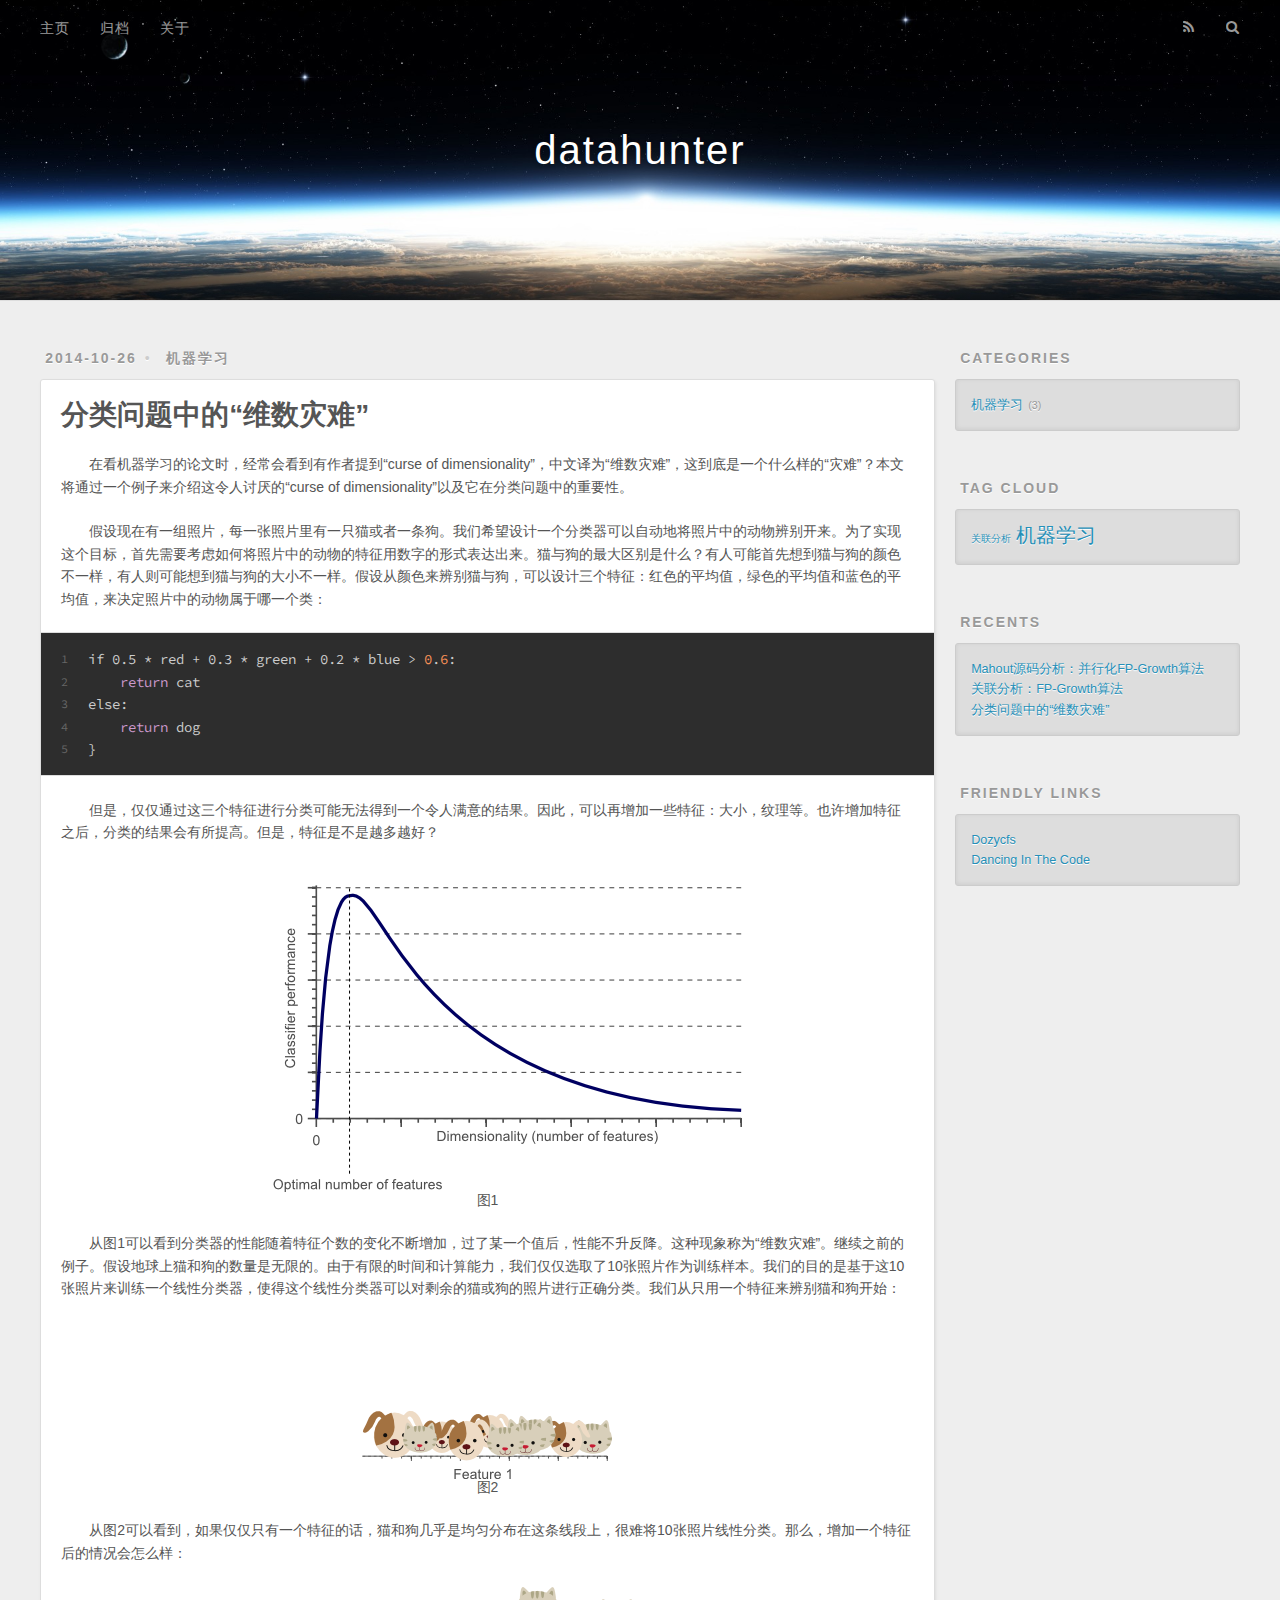
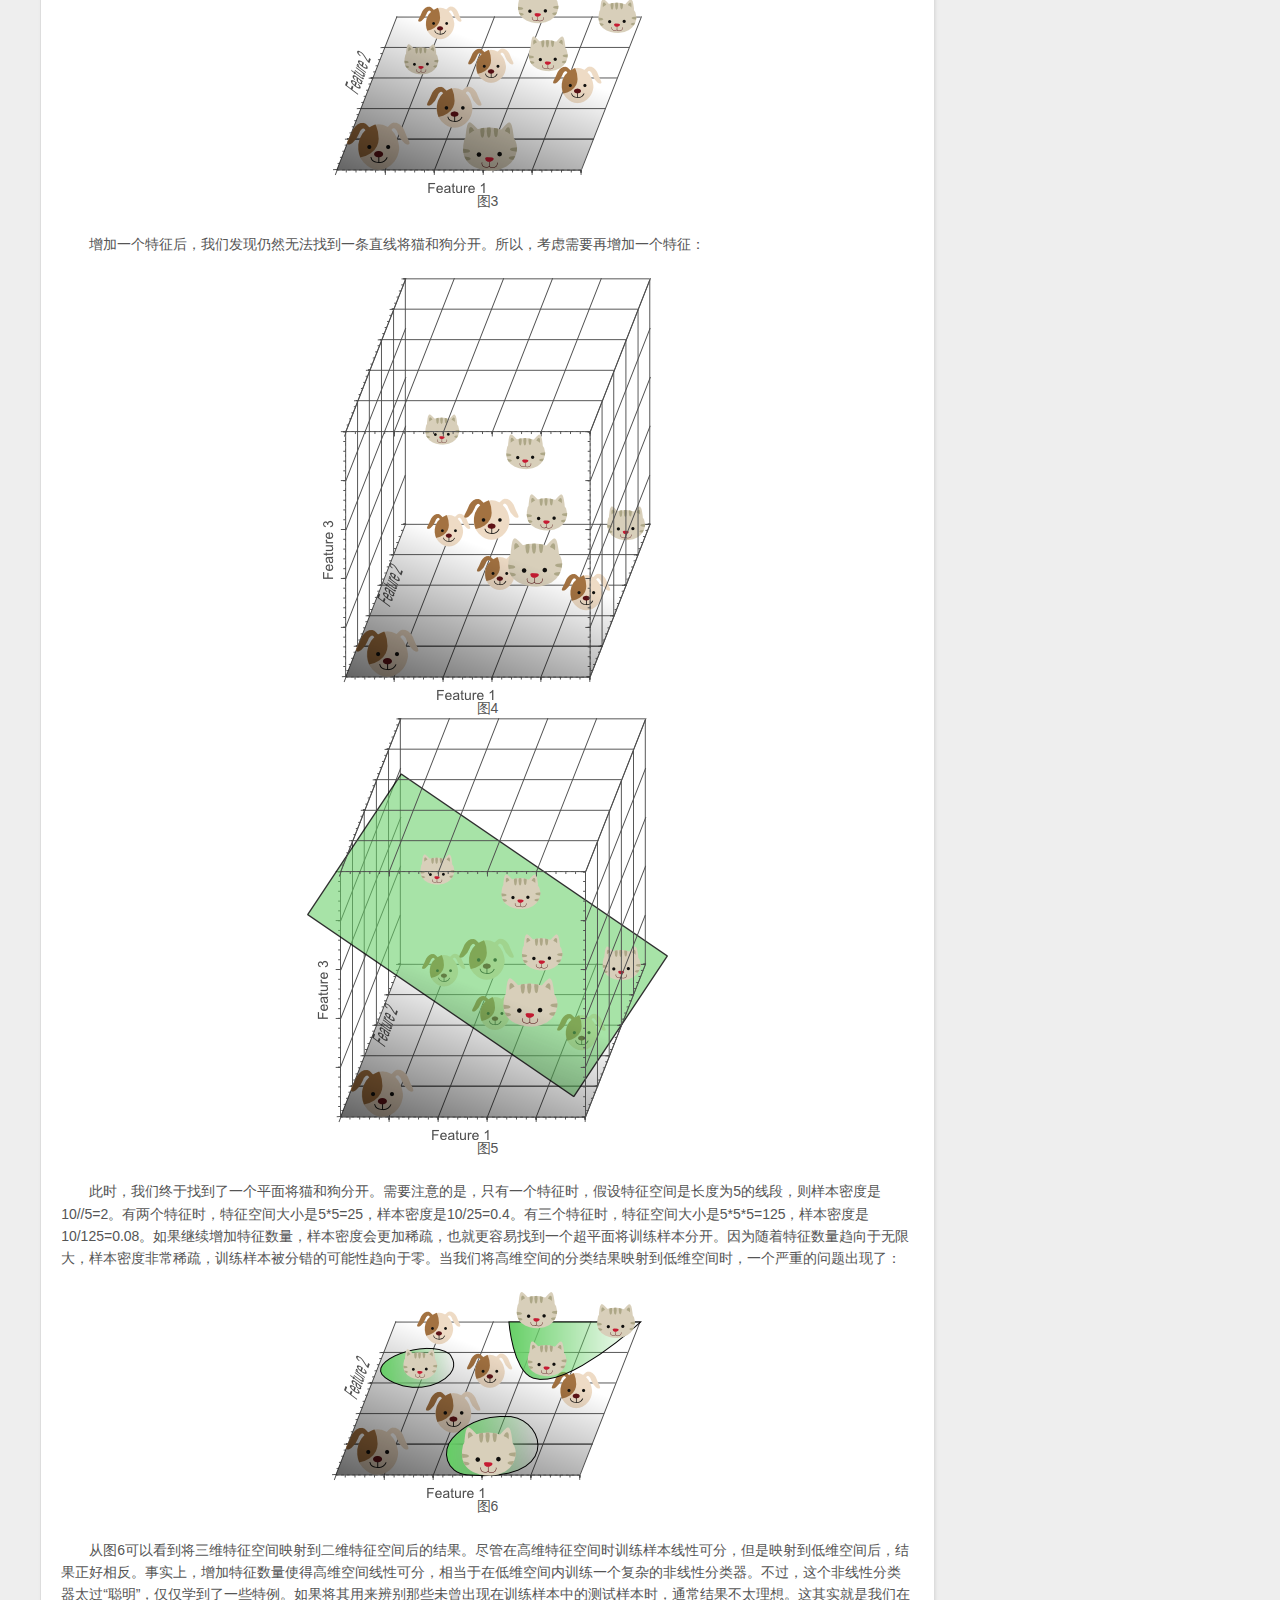
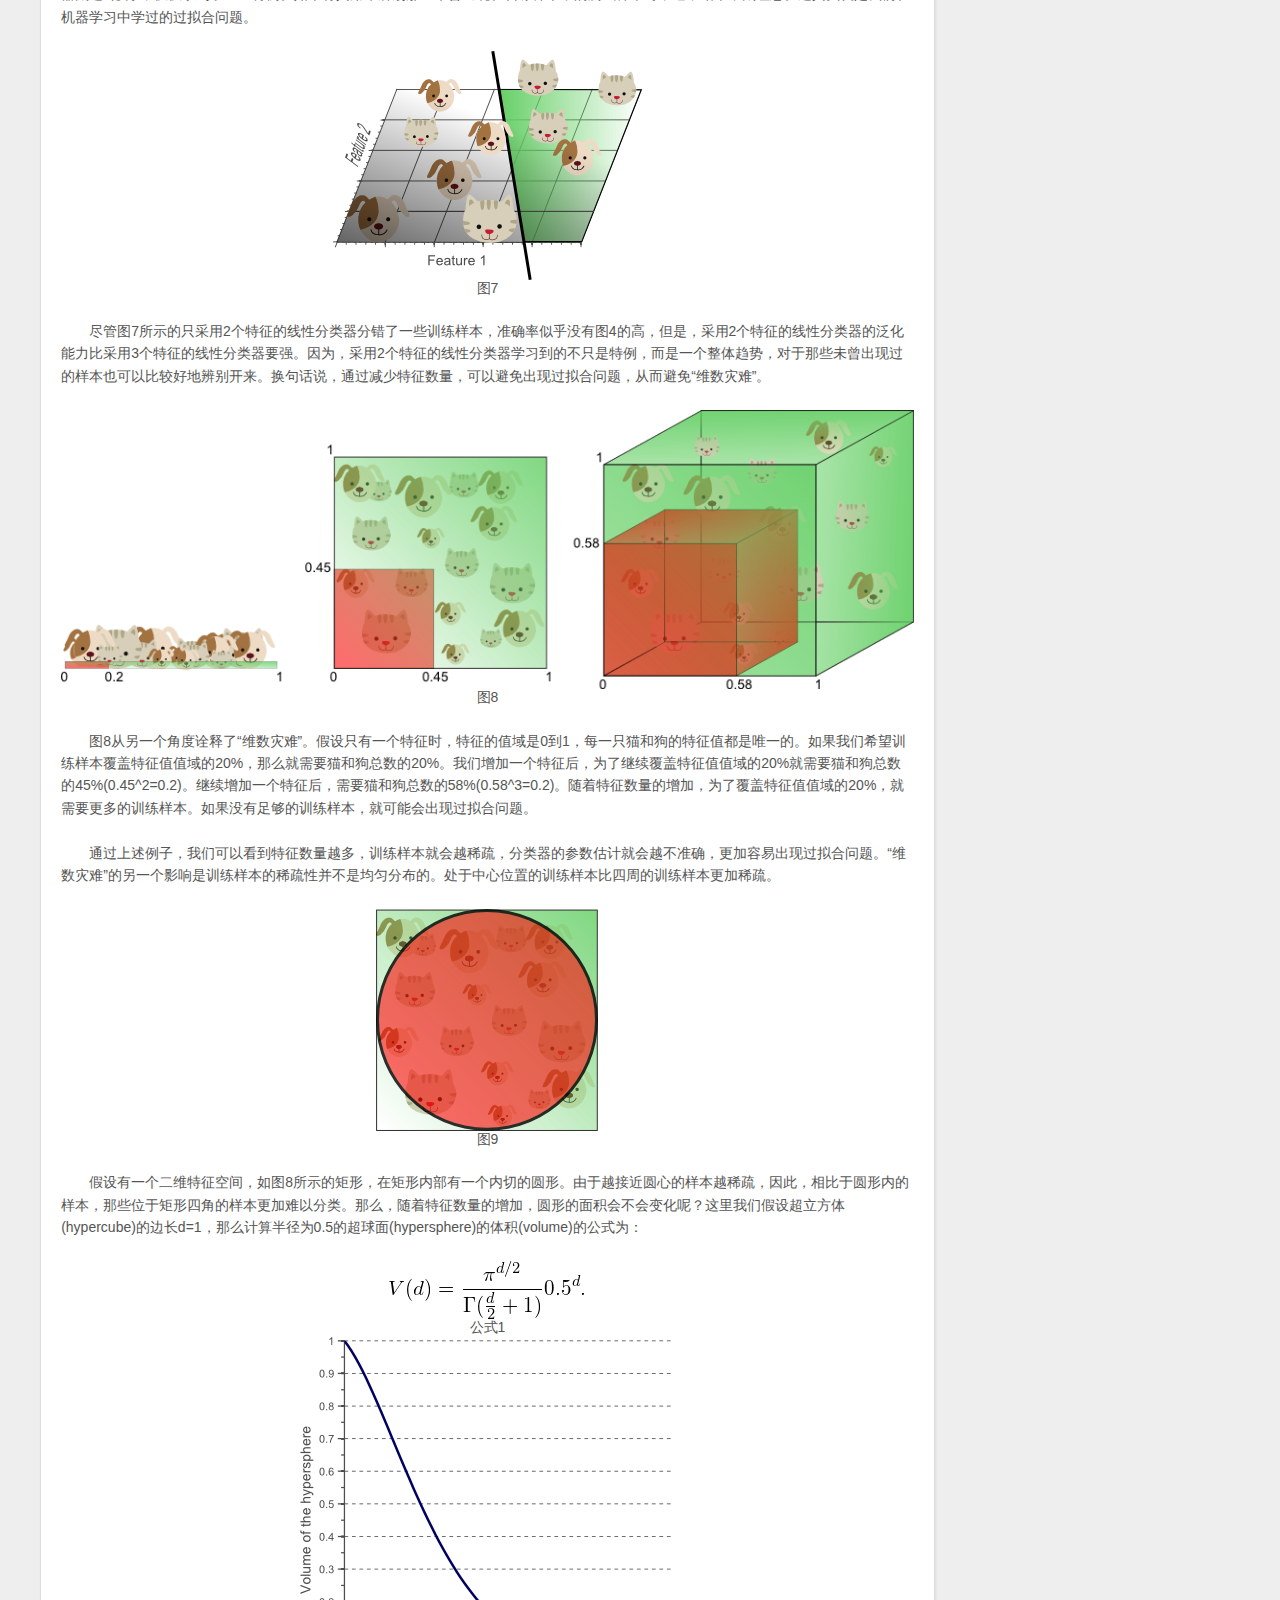
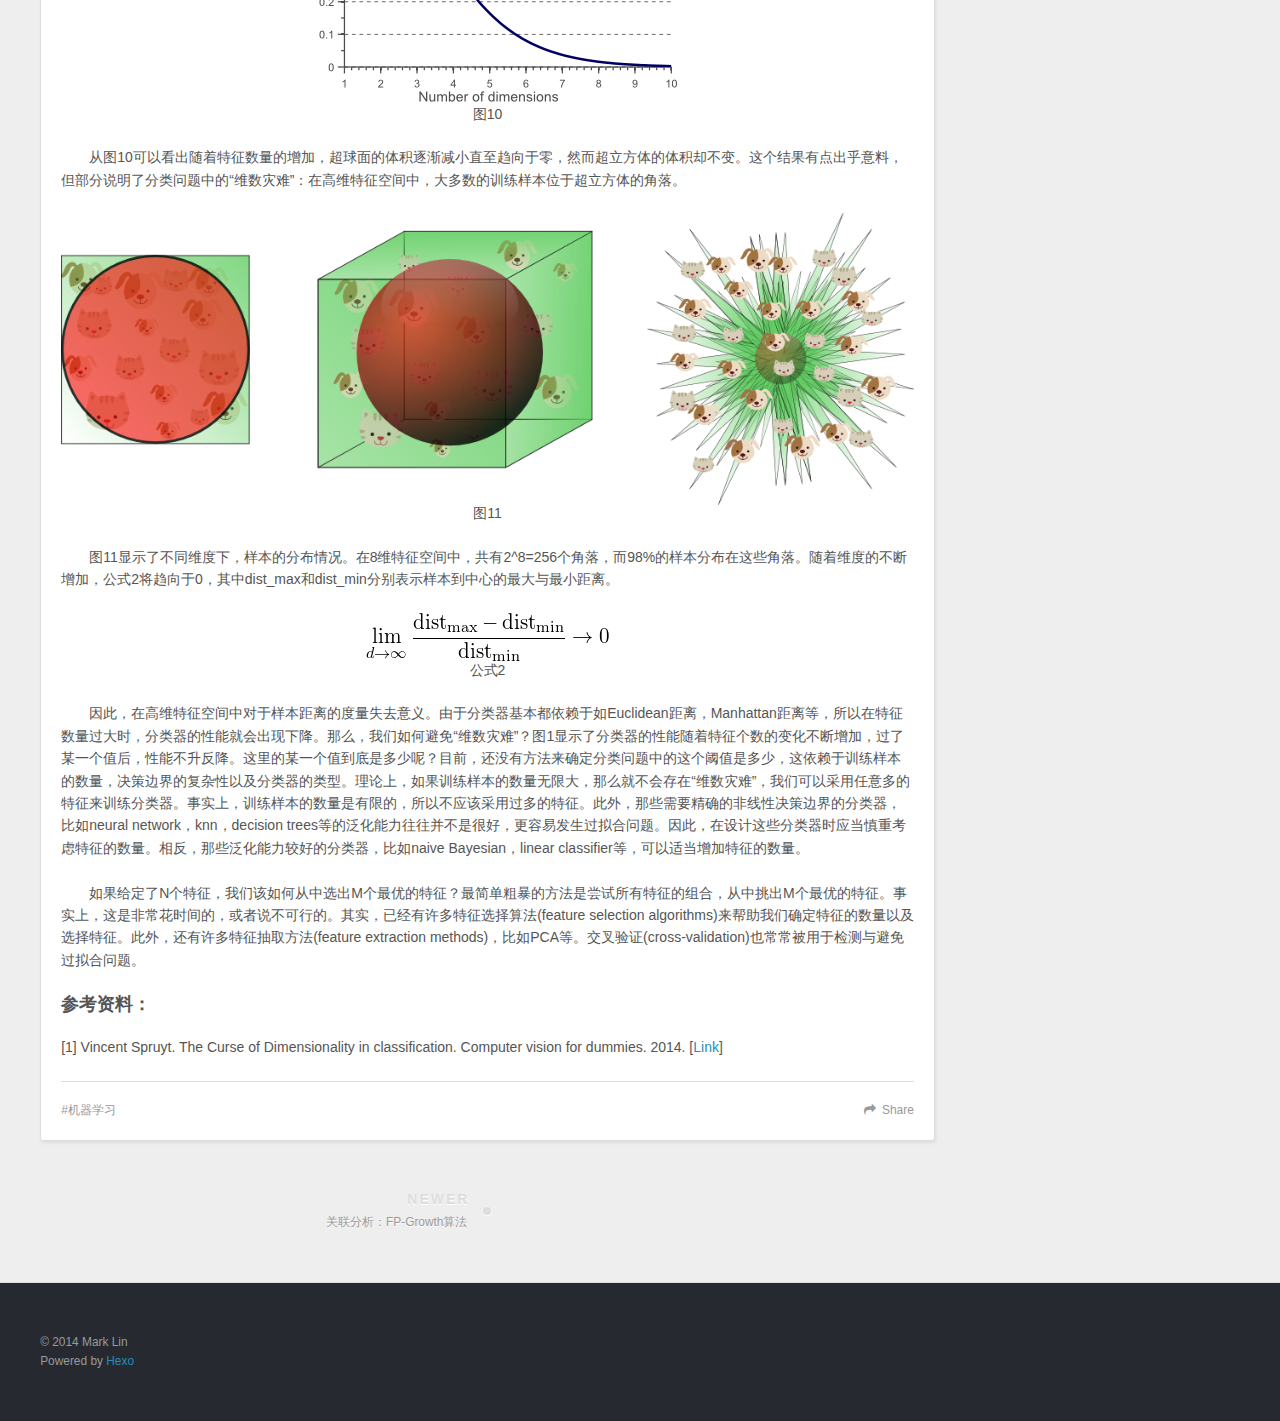
<file: 2014/10/26/分类问题中的“维数灾难”/index.html>
<!DOCTYPE html>
<html>
<head>
  <meta charset="utf-8">
  
  <title>分类问题中的“维数灾难” | datahunter</title>
  <meta name="viewport" content="width=device-width, initial-scale=1, maximum-scale=1">
  <meta name="description" content="在看机器学习的论文时，经常会看到有作者提到“curse of dimensionality”，中文译为“维数灾难”，这到底是一个什么样的“灾难”？本文将通过一个例子来介绍这令人讨厌的“curse of dimensionality”以及它在分类问题中的重要性。">
<meta property="og:type" content="article">
<meta property="og:title" content="分类问题中的“维数灾难”">
<meta property="og:url" content="http://yoursite.com/2014/10/26/分类问题中的“维数灾难”/">
<meta property="og:site_name" content="datahunter">
<meta property="og:description" content="在看机器学习的论文时，经常会看到有作者提到“curse of dimensionality”，中文译为“维数灾难”，这到底是一个什么样的“灾难”？本文将通过一个例子来介绍这令人讨厌的“curse of dimensionality”以及它在分类问题中的重要性。">
<meta property="og:image" content="/img/201410261.png">
<meta property="og:image" content="/img/201410262.png">
<meta property="og:image" content="/img/201410263.png">
<meta property="og:image" content="/img/201410264.png">
<meta property="og:image" content="/img/201410265.png">
<meta property="og:image" content="/img/201410266.png">
<meta property="og:image" content="/img/201410267.png">
<meta property="og:image" content="/img/201410268.png">
<meta property="og:image" content="/img/201410269.png">
<meta property="og:image" content="/img/2014102610.png">
<meta property="og:image" content="/img/2014102611.png">
<meta property="og:image" content="/img/2014102612.png">
<meta property="og:image" content="/img/2014102613.png">
<meta name="twitter:card" content="summary">
<meta name="twitter:title" content="分类问题中的“维数灾难”">
<meta name="twitter:description" content="在看机器学习的论文时，经常会看到有作者提到“curse of dimensionality”，中文译为“维数灾难”，这到底是一个什么样的“灾难”？本文将通过一个例子来介绍这令人讨厌的“curse of dimensionality”以及它在分类问题中的重要性。">

  
    <link rel="alternative" href="/atom.xml" title="datahunter" type="application/atom+xml">
  
  
    <link rel="icon" href="/favicon.png">
  
  <link href="//fonts.googleapis.com/css?family=Source+Code+Pro" rel="stylesheet" type="text/css">
  <link rel="stylesheet" href="/css/style.css" type="text/css">

  

</head>
<body>
  <div id="container">
    <div id="wrap">
      <header id="header">
  <div id="banner"></div>
  <div id="header-outer" class="outer">
    <div id="header-title" class="inner">
      <h1 id="logo-wrap">
        <a href="/" id="logo">datahunter</a>
      </h1>
      
    </div>
    <div id="header-inner" class="inner">
      <nav id="main-nav">
        <a id="main-nav-toggle" class="nav-icon"></a>
        
          <a class="main-nav-link" href="/">主页</a>
        
          <a class="main-nav-link" href="/archives">归档</a>
        
          <a class="main-nav-link" href="/about">关于</a>
        
      </nav>
      <nav id="sub-nav">
        
          <a id="nav-rss-link" class="nav-icon" href="/atom.xml" title="RSS Feed"></a>
        
        <a id="nav-search-btn" class="nav-icon" title="Search"></a>
      </nav>
      <div id="search-form-wrap">
        <form action="//google.com/search" method="get" accept-charset="UTF-8" class="search-form"><input type="search" name="q" results="0" class="search-form-input" placeholder="Search"><input type="submit" value="&#xF002;" class="search-form-submit"><input type="hidden" name="q" value="site:http://yoursite.com"></form>
      </div>
    </div>
  </div>
</header>
      <div class="outer">
        <section id="main"><article id="post-分类问题中的“维数灾难”" class="article article-type-post" itemscope itemprop="blogPost">
  <div class="article-meta">
    <a href="/2014/10/26/分类问题中的“维数灾难”/" class="article-date">
  <time datetime="2014-10-26T07:07:16.000Z" itemprop="datePublished">2014-10-26</time>
</a>
    
  <div class="article-category">
    <a class="article-category-link" href="/categories/机器学习/">机器学习</a>
  </div>

  </div>
  <div class="article-inner">
    
    
      <header class="article-header">
        
  
    <h1 class="article-title" itemprop="name">
      分类问题中的“维数灾难”
    </h1>
  

      </header>
    
    <div class="article-entry" itemprop="articleBody">
      
        <p>　　在看机器学习的论文时，经常会看到有作者提到“curse of dimensionality”，中文译为“维数灾难”，这到底是一个什么样的“灾难”？本文将通过一个例子来介绍这令人讨厌的“curse of dimensionality”以及它在分类问题中的重要性。<br><a id="more"></a><br>　　假设现在有一组照片，每一张照片里有一只猫或者一条狗。我们希望设计一个分类器可以自动地将照片中的动物辨别开来。为了实现这个目标，首先需要考虑如何将照片中的动物的特征用数字的形式表达出来。猫与狗的最大区别是什么？有人可能首先想到猫与狗的颜色不一样，有人则可能想到猫与狗的大小不一样。假设从颜色来辨别猫与狗，可以设计三个特征：红色的平均值，绿色的平均值和蓝色的平均值，来决定照片中的动物属于哪一个类：</p>
<figure class="highlight [python]"><table><tr><td class="gutter"><pre><div class="line">1</div><div class="line">2</div><div class="line">3</div><div class="line">4</div><div class="line">5</div></pre></td><td class="code"><pre><div class="line"><span class="input"><span class="prompt">if 0.5 * red + 0.3 * green + 0.2 * blue &gt;</span> <span class="number">0</span>.<span class="number">6</span><span class="symbol">:</span></span></div><div class="line">    <span class="keyword">return</span> cat</div><div class="line"><span class="symbol">else:</span></div><div class="line">    <span class="keyword">return</span> dog</div><div class="line">}</div></pre></td></tr></table></figure>

<p>　　但是，仅仅通过这三个特征进行分类可能无法得到一个令人满意的结果。因此，可以再增加一些特征：大小，纹理等。也许增加特征之后，分类的结果会有所提高。但是，特征是不是越多越好？</p>
<img src="/img/201410261.png">

<center>图1</center> 

<p>　　从图1可以看到分类器的性能随着特征个数的变化不断增加，过了某一个值后，性能不升反降。这种现象称为“维数灾难”。继续之前的例子。假设地球上猫和狗的数量是无限的。由于有限的时间和计算能力，我们仅仅选取了10张照片作为训练样本。我们的目的是基于这10张照片来训练一个线性分类器，使得这个线性分类器可以对剩余的猫或狗的照片进行正确分类。我们从只用一个特征来辨别猫和狗开始：</p>
<img src="/img/201410262.png">

<center>图2</center>

<p>　　从图2可以看到，如果仅仅只有一个特征的话，猫和狗几乎是均匀分布在这条线段上，很难将10张照片线性分类。那么，增加一个特征后的情况会怎么样：</p>
<img src="/img/201410263.png">

<center>图3</center>

<p>　　增加一个特征后，我们发现仍然无法找到一条直线将猫和狗分开。所以，考虑需要再增加一个特征：</p>
<img src="/img/201410264.png">

<center>图4</center>

<img src="/img/201410265.png">

<center>图5</center>

<p>　　此时，我们终于找到了一个平面将猫和狗分开。需要注意的是，只有一个特征时，假设特征空间是长度为5的线段，则样本密度是10//5=2。有两个特征时，特征空间大小是5*5=25，样本密度是10/25=0.4。有三个特征时，特征空间大小是5*5*5=125，样本密度是10/125=0.08。如果继续增加特征数量，样本密度会更加稀疏，也就更容易找到一个超平面将训练样本分开。因为随着特征数量趋向于无限大，样本密度非常稀疏，训练样本被分错的可能性趋向于零。当我们将高维空间的分类结果映射到低维空间时，一个严重的问题出现了：</p>
<img src="/img/201410266.png">

<center>图6</center>

<p>　　从图6可以看到将三维特征空间映射到二维特征空间后的结果。尽管在高维特征空间时训练样本线性可分，但是映射到低维空间后，结果正好相反。事实上，增加特征数量使得高维空间线性可分，相当于在低维空间内训练一个复杂的非线性分类器。不过，这个非线性分类器太过“聪明”，仅仅学到了一些特例。如果将其用来辨别那些未曾出现在训练样本中的测试样本时，通常结果不太理想。这其实就是我们在机器学习中学过的过拟合问题。</p>
<img src="/img/201410267.png">

<center>图7</center>

<p>　　尽管图7所示的只采用2个特征的线性分类器分错了一些训练样本，准确率似乎没有图4的高，但是，采用2个特征的线性分类器的泛化能力比采用3个特征的线性分类器要强。因为，采用2个特征的线性分类器学习到的不只是特例，而是一个整体趋势，对于那些未曾出现过的样本也可以比较好地辨别开来。换句话说，通过减少特征数量，可以避免出现过拟合问题，从而避免“维数灾难”。</p>
<img src="/img/201410268.png">

<center>图8</center> 

<p>　　图8从另一个角度诠释了“维数灾难”。假设只有一个特征时，特征的值域是0到1，每一只猫和狗的特征值都是唯一的。如果我们希望训练样本覆盖特征值值域的20%，那么就需要猫和狗总数的20%。我们增加一个特征后，为了继续覆盖特征值值域的20%就需要猫和狗总数的45%(0.45^2=0.2)。继续增加一个特征后，需要猫和狗总数的58%(0.58^3=0.2)。随着特征数量的增加，为了覆盖特征值值域的20%，就需要更多的训练样本。如果没有足够的训练样本，就可能会出现过拟合问题。</p>
<p>　　通过上述例子，我们可以看到特征数量越多，训练样本就会越稀疏，分类器的参数估计就会越不准确，更加容易出现过拟合问题。“维数灾难”的另一个影响是训练样本的稀疏性并不是均匀分布的。处于中心位置的训练样本比四周的训练样本更加稀疏。</p>
<img src="/img/201410269.png">

<center>图9</center> 

<p>　　假设有一个二维特征空间，如图8所示的矩形，在矩形内部有一个内切的圆形。由于越接近圆心的样本越稀疏，因此，相比于圆形内的样本，那些位于矩形四角的样本更加难以分类。那么，随着特征数量的增加，圆形的面积会不会变化呢？这里我们假设超立方体(hypercube)的边长d=1，那么计算半径为0.5的超球面(hypersphere)的体积(volume)的公式为：</p>
<img src="/img/2014102610.png">

<center>公式1</center> 

<img src="/img/2014102611.png">

<center>图10</center> 

<p>　　从图10可以看出随着特征数量的增加，超球面的体积逐渐减小直至趋向于零，然而超立方体的体积却不变。这个结果有点出乎意料，但部分说明了分类问题中的“维数灾难”：在高维特征空间中，大多数的训练样本位于超立方体的角落。</p>
<img src="/img/2014102612.png">

<center>图11</center> 

<p>　　图11显示了不同维度下，样本的分布情况。在8维特征空间中，共有2^8=256个角落，而98%的样本分布在这些角落。随着维度的不断增加，公式2将趋向于0，其中dist_max和dist_min分别表示样本到中心的最大与最小距离。</p>
<img src="/img/2014102613.png">

<center>公式2</center> 

<p>　　因此，在高维特征空间中对于样本距离的度量失去意义。由于分类器基本都依赖于如Euclidean距离，Manhattan距离等，所以在特征数量过大时，分类器的性能就会出现下降。那么，我们如何避免“维数灾难”？图1显示了分类器的性能随着特征个数的变化不断增加，过了某一个值后，性能不升反降。这里的某一个值到底是多少呢？目前，还没有方法来确定分类问题中的这个阈值是多少，这依赖于训练样本的数量，决策边界的复杂性以及分类器的类型。理论上，如果训练样本的数量无限大，那么就不会存在“维数灾难”，我们可以采用任意多的特征来训练分类器。事实上，训练样本的数量是有限的，所以不应该采用过多的特征。此外，那些需要精确的非线性决策边界的分类器，比如neural network，knn，decision trees等的泛化能力往往并不是很好，更容易发生过拟合问题。因此，在设计这些分类器时应当慎重考虑特征的数量。相反，那些泛化能力较好的分类器，比如naive Bayesian，linear classifier等，可以适当增加特征的数量。</p>
<p>　　如果给定了N个特征，我们该如何从中选出M个最优的特征？最简单粗暴的方法是尝试所有特征的组合，从中挑出M个最优的特征。事实上，这是非常花时间的，或者说不可行的。其实，已经有许多特征选择算法(feature selection algorithms)来帮助我们确定特征的数量以及选择特征。此外，还有许多特征抽取方法(feature extraction methods)，比如PCA等。交叉验证(cross-validation)也常常被用于检测与避免过拟合问题。</p>
<h3 id="参考资料：">参考资料：</h3>
<p>[1] Vincent Spruyt. The Curse of Dimensionality in classification. Computer vision for dummies. 2014. [<a href="http://www.visiondummy.com/2014/04/curse-dimensionality-affect-classification/" target="_blank" rel="external">Link</a>]</p>

      
    </div>
    <footer class="article-footer">
      <a data-url="http://yoursite.com/2014/10/26/分类问题中的“维数灾难”/" data-id="9qww61aonwz1g9kx" class="article-share-link">Share</a>
      
      
  <ul class="article-tag-list"><li class="article-tag-list-item"><a class="article-tag-list-link" href="/tags/机器学习/">机器学习</a></li></ul>

    </footer>
  </div>
  
    
<nav id="article-nav">
  
    <a href="/2014/10/26/关联分析：FP-Growth算法/" id="article-nav-newer" class="article-nav-link-wrap">
      <strong class="article-nav-caption">Newer</strong>
      <div class="article-nav-title">
        
          关联分析：FP-Growth算法
        
      </div>
    </a>
  
  
</nav>

  
</article>

</section>
        
          <aside id="sidebar">
  
    
  <div class="widget-wrap">
    <h3 class="widget-title">Categories</h3>
    <div class="widget">
      <ul class="category-list"><li class="category-list-item"><a class="category-list-link" href="/categories/机器学习/">机器学习</a><span class="category-list-count">3</span></li></ul>
    </div>
  </div>

  
    
  <div class="widget-wrap">
    <h3 class="widget-title">Tag Cloud</h3>
    <div class="widget tagcloud">
      <a href="/tags/关联分析/" style="font-size: 10.00px;">关联分析</a><a href="/tags/机器学习/" style="font-size: 20.00px;">机器学习</a>
    </div>
  </div>

  
    
  <div class="widget-wrap">
    <h3 class="widget-title">Recents</h3>
    <div class="widget">
      <ul>
        
          <li>
            <a href="/2014/10/27/Mahout源码分析：并行化FP-Growth算法/">Mahout源码分析：并行化FP-Growth算法</a>
          </li>
        
          <li>
            <a href="/2014/10/26/关联分析：FP-Growth算法/">关联分析：FP-Growth算法</a>
          </li>
        
          <li>
            <a href="/2014/10/26/分类问题中的“维数灾难”/">分类问题中的“维数灾难”</a>
          </li>
        
      </ul>
    </div>
  </div>

  
    <div class="widget-wrap">
	<h3 class="widget-title">Friendly Links</h3>
	<div class="widget tag">	
		<ul class="entry">
			<li><a href="http://dozycfs.farbox.com/" title="Dozycfs">Dozycfs</a></li>
			<li><a href="http://coderart.cn/" title="Dancing In The Code">Dancing In The Code</a></li>
		</ul>
	</div>
</div>
  
</aside>
        
      </div>
      <footer id="footer">
  
  <div class="outer">
    <div id="footer-info" class="inner">
      &copy; 2014 Mark Lin<br>
      Powered by <a href="http://hexo.io/" target="_blank">Hexo</a>
    </div>
  </div>
</footer>
    </div>
    <nav id="mobile-nav">
  
    <a href="/" class="mobile-nav-link">主页</a>
  
    <a href="/archives" class="mobile-nav-link">归档</a>
  
    <a href="/about" class="mobile-nav-link">关于</a>
  
</nav>
    

<script src="//ajax.googleapis.com/ajax/libs/jquery/2.0.3/jquery.min.js"></script>


  <link rel="stylesheet" href="/fancybox/jquery.fancybox.css" type="text/css">

  <script src="/fancybox/jquery.fancybox.pack.js" type="text/javascript"></script>



<script src="/js/script.js" type="text/javascript"></script>


  </div>
</body>
</html>
</file>
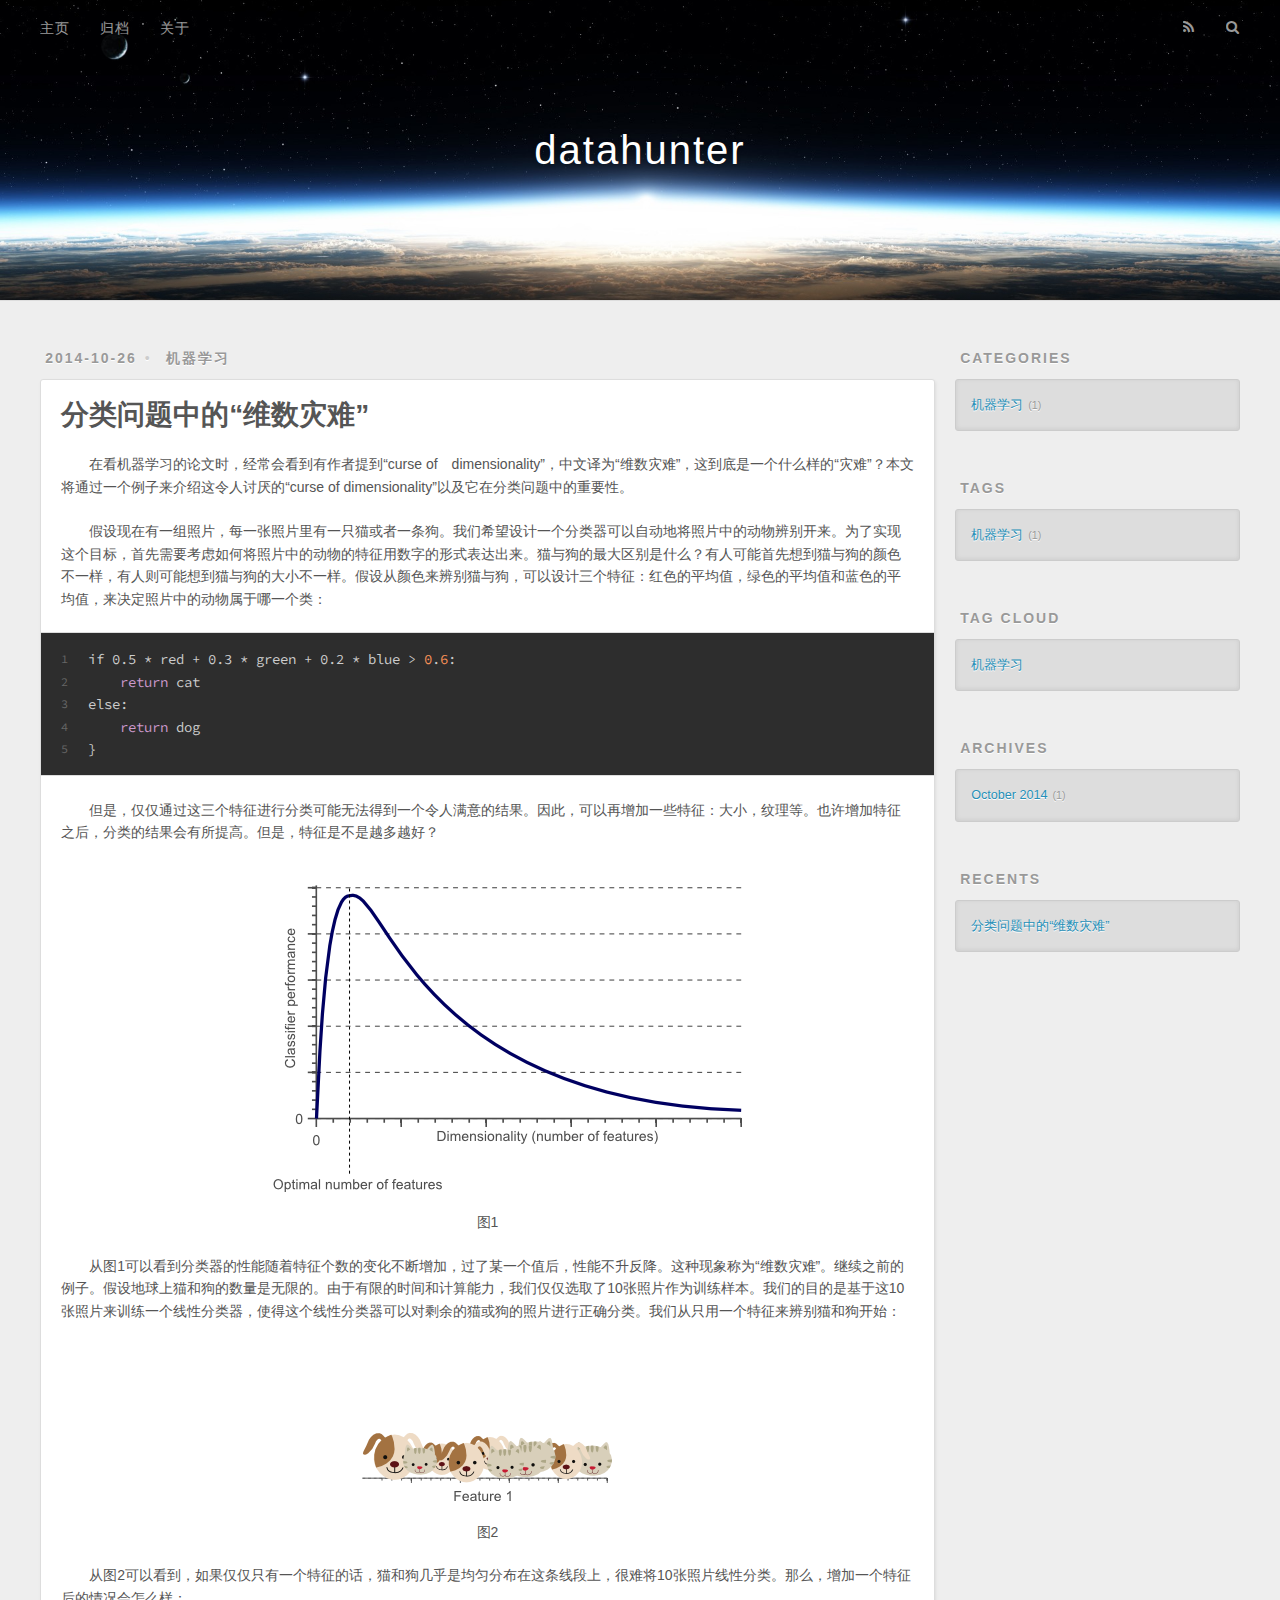
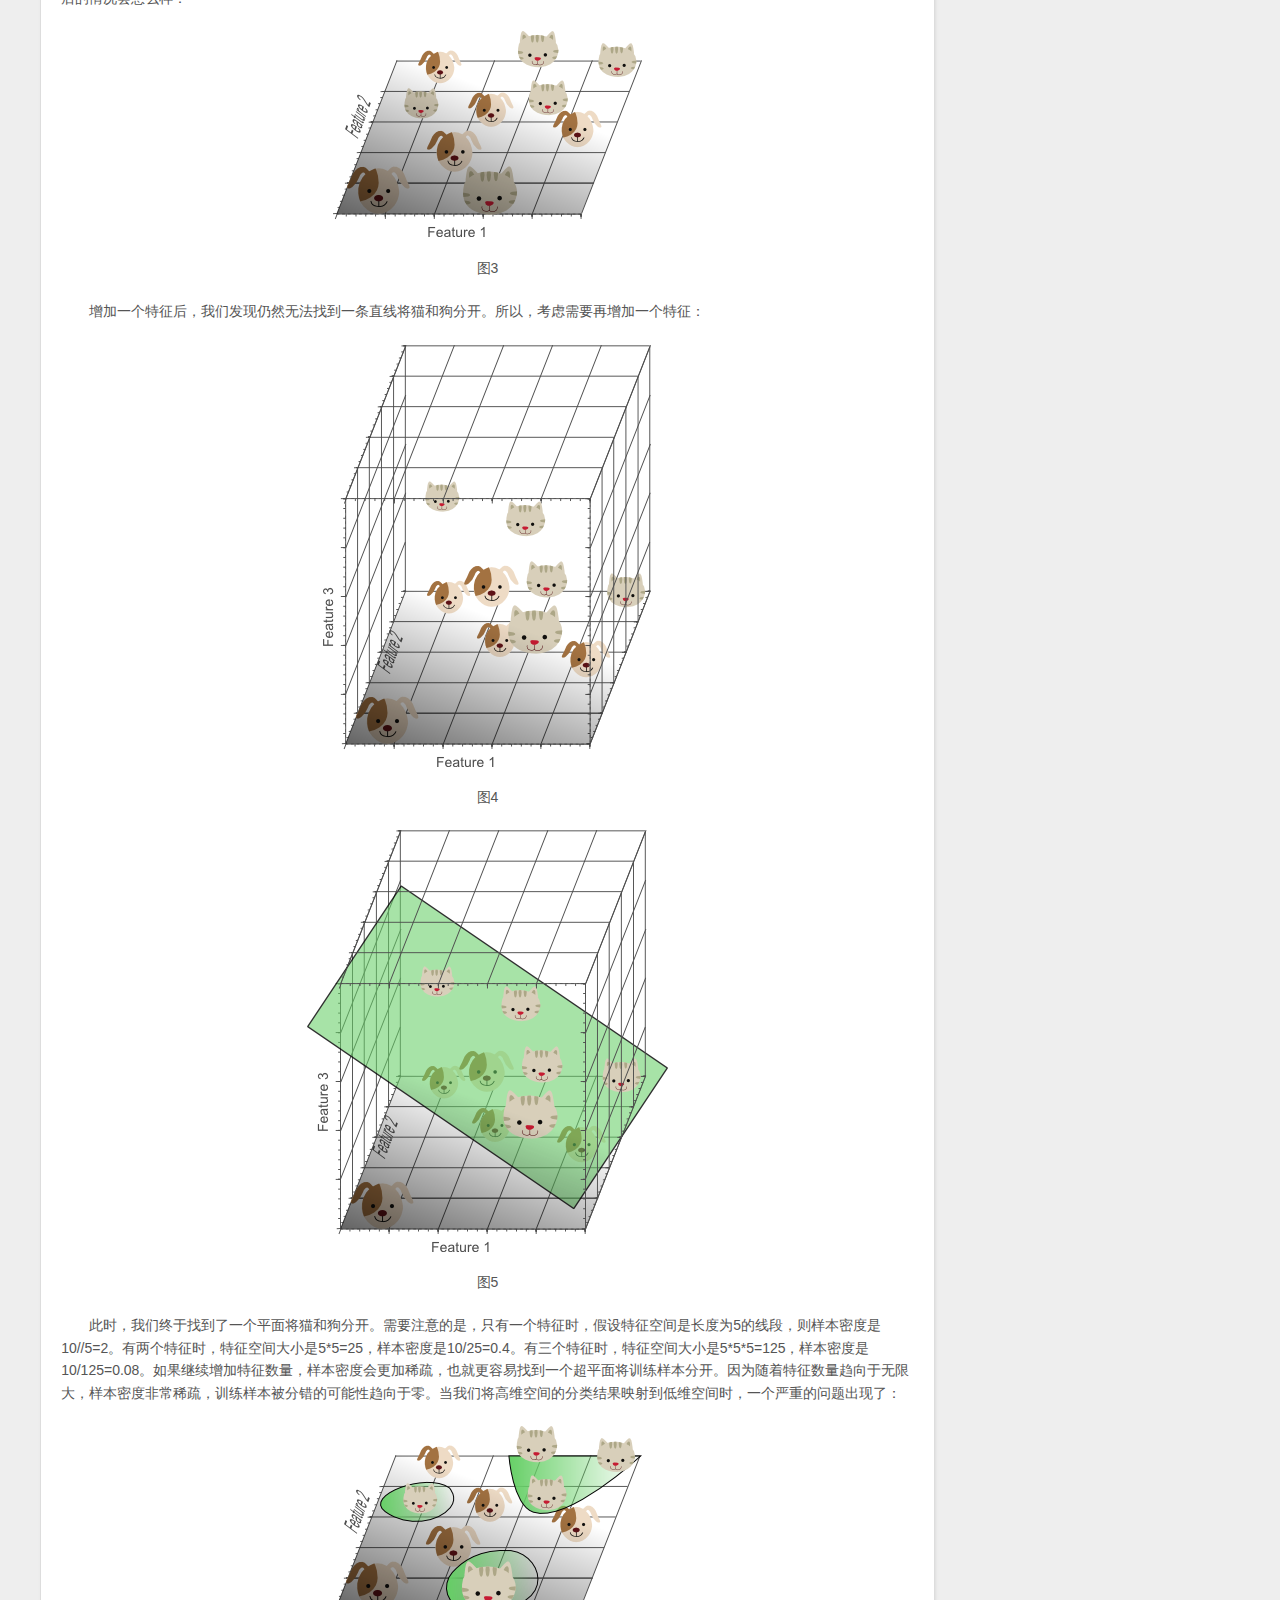
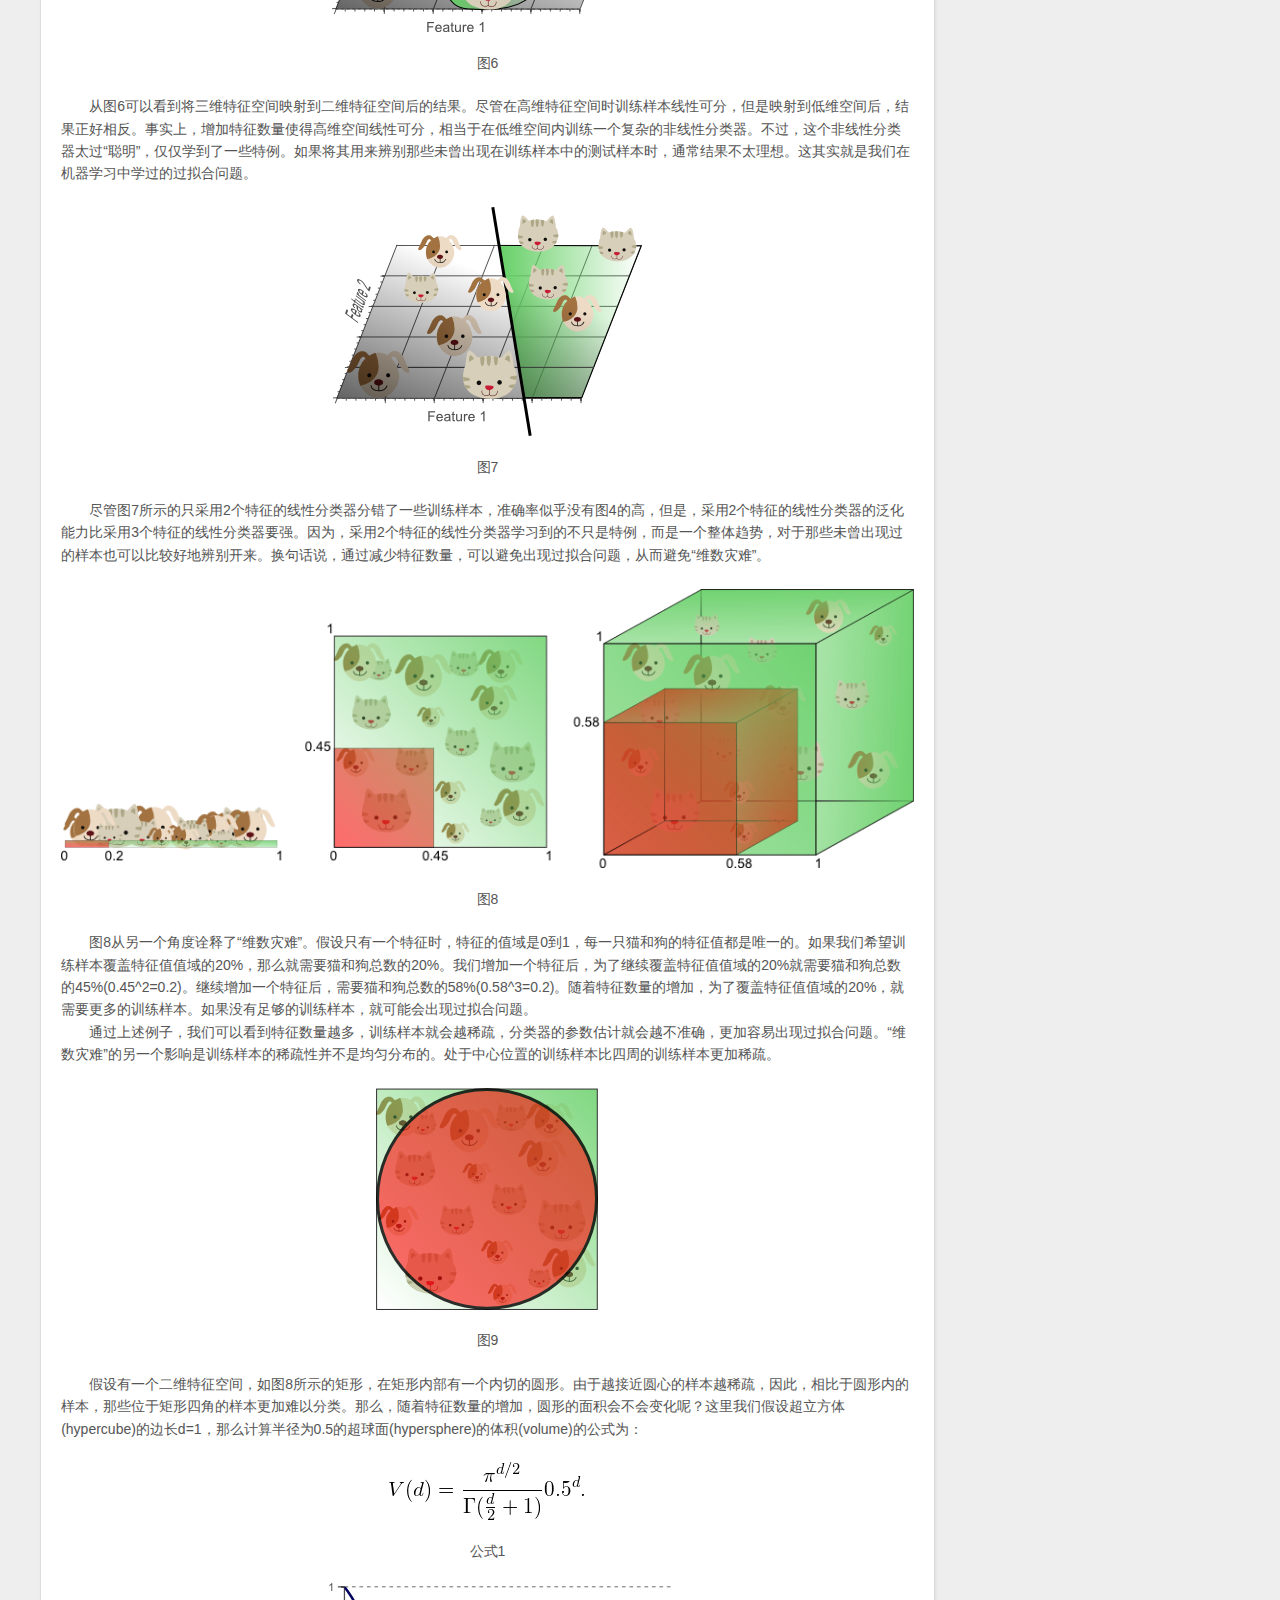
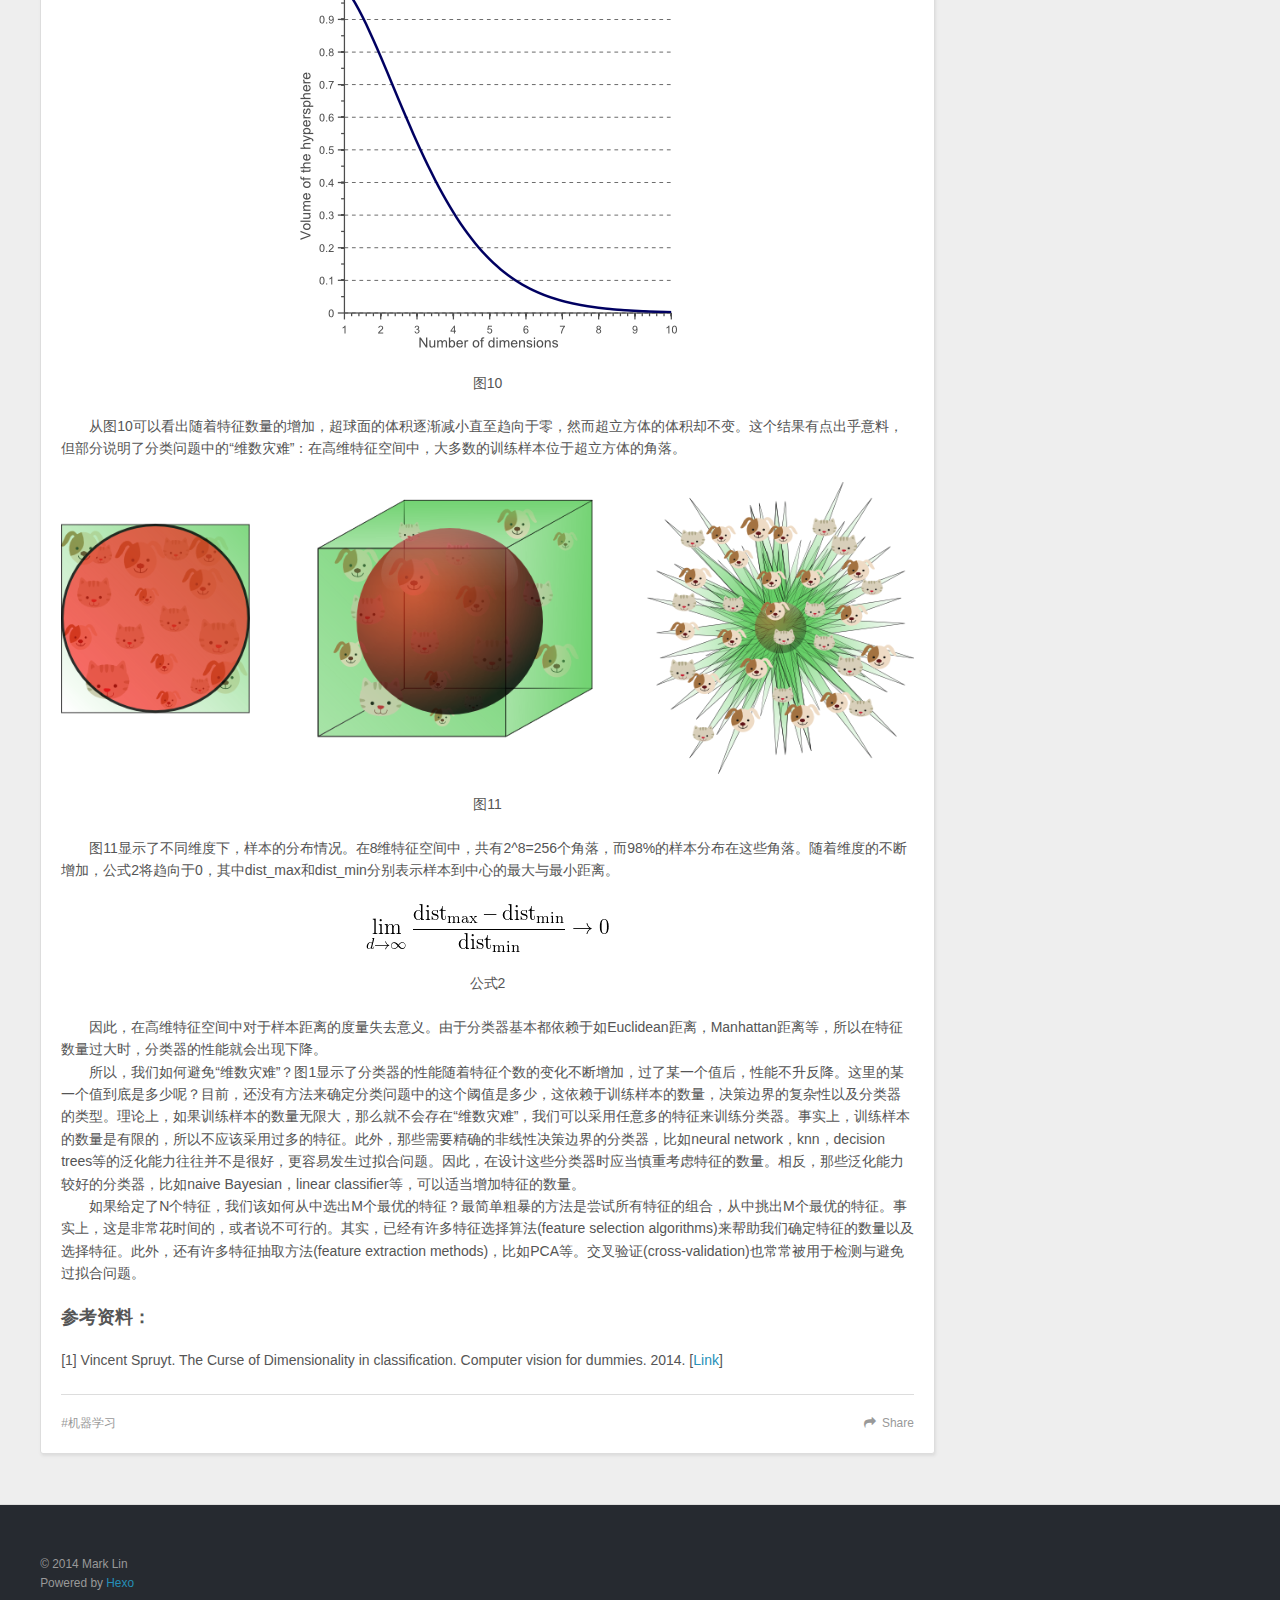
<file: 2014/10/26/第一篇文章/index.html>
<!DOCTYPE html>
<html>
<head>
  <meta charset="utf-8">
  
  <title>分类问题中的“维数灾难” | datahunter</title>
  <meta name="viewport" content="width=device-width, initial-scale=1, maximum-scale=1">
  <meta name="description" content="在看机器学习的论文时，经常会看到有作者提到“curse of　dimensionality”，中文译为“维数灾难”，这到底是一个什么样的“灾难”？本文将通过一个例子来介绍这令人讨厌的“curse of dimensionality”以及它在分类问题中的重要性。
　　假设现在有一组照片，每一张照片里有一只猫或者一条狗。我们希望设计一个分类器可以自动地将照片中的动物辨别开来。为了实现这个目标，首先">
<meta property="og:type" content="article">
<meta property="og:title" content="分类问题中的“维数灾难”">
<meta property="og:url" content="http://yoursite.com/2014/10/26/第一篇文章/">
<meta property="og:site_name" content="datahunter">
<meta property="og:description" content="在看机器学习的论文时，经常会看到有作者提到“curse of　dimensionality”，中文译为“维数灾难”，这到底是一个什么样的“灾难”？本文将通过一个例子来介绍这令人讨厌的“curse of dimensionality”以及它在分类问题中的重要性。
　　假设现在有一组照片，每一张照片里有一只猫或者一条狗。我们希望设计一个分类器可以自动地将照片中的动物辨别开来。为了实现这个目标，首先">
<meta property="og:image" content="/img/201410261.png">
<meta property="og:image" content="/img/201410262.png">
<meta property="og:image" content="/img/201410263.png">
<meta property="og:image" content="/img/201410264.png">
<meta property="og:image" content="/img/201410265.png">
<meta property="og:image" content="/img/201410266.png">
<meta property="og:image" content="/img/201410267.png">
<meta property="og:image" content="/img/201410268.png">
<meta property="og:image" content="/img/201410269.png">
<meta property="og:image" content="/img/2014102610.png">
<meta property="og:image" content="/img/2014102611.png">
<meta property="og:image" content="/img/2014102612.png">
<meta property="og:image" content="/img/2014102613.png">
<meta name="twitter:card" content="summary">
<meta name="twitter:title" content="分类问题中的“维数灾难”">
<meta name="twitter:description" content="在看机器学习的论文时，经常会看到有作者提到“curse of　dimensionality”，中文译为“维数灾难”，这到底是一个什么样的“灾难”？本文将通过一个例子来介绍这令人讨厌的“curse of dimensionality”以及它在分类问题中的重要性。
　　假设现在有一组照片，每一张照片里有一只猫或者一条狗。我们希望设计一个分类器可以自动地将照片中的动物辨别开来。为了实现这个目标，首先">

  
    <link rel="alternative" href="/atom.xml" title="datahunter" type="application/atom+xml">
  
  
    <link rel="icon" href="/favicon.png">
  
  <link href="//fonts.googleapis.com/css?family=Source+Code+Pro" rel="stylesheet" type="text/css">
  <link rel="stylesheet" href="/css/style.css" type="text/css">

  

</head>
<body>
  <div id="container">
    <div id="wrap">
      <header id="header">
  <div id="banner"></div>
  <div id="header-outer" class="outer">
    <div id="header-title" class="inner">
      <h1 id="logo-wrap">
        <a href="/" id="logo">datahunter</a>
      </h1>
      
    </div>
    <div id="header-inner" class="inner">
      <nav id="main-nav">
        <a id="main-nav-toggle" class="nav-icon"></a>
        
          <a class="main-nav-link" href="/">主页</a>
        
          <a class="main-nav-link" href="/archives">归档</a>
        
          <a class="main-nav-link" href="/about">关于</a>
        
      </nav>
      <nav id="sub-nav">
        
          <a id="nav-rss-link" class="nav-icon" href="/atom.xml" title="RSS Feed"></a>
        
        <a id="nav-search-btn" class="nav-icon" title="Search"></a>
      </nav>
      <div id="search-form-wrap">
        <form action="//google.com/search" method="get" accept-charset="UTF-8" class="search-form"><input type="search" name="q" results="0" class="search-form-input" placeholder="Search"><input type="submit" value="&#xF002;" class="search-form-submit"><input type="hidden" name="q" value="site:http://yoursite.com"></form>
      </div>
    </div>
  </div>
</header>
      <div class="outer">
        <section id="main"><article id="post-第一篇文章" class="article article-type-post" itemscope itemprop="blogPost">
  <div class="article-meta">
    <a href="/2014/10/26/第一篇文章/" class="article-date">
  <time datetime="2014-10-26T07:07:16.000Z" itemprop="datePublished">2014-10-26</time>
</a>
    
  <div class="article-category">
    <a class="article-category-link" href="/categories/机器学习/">机器学习</a>
  </div>

  </div>
  <div class="article-inner">
    
    
      <header class="article-header">
        
  
    <h1 class="article-title" itemprop="name">
      分类问题中的“维数灾难”
    </h1>
  

      </header>
    
    <div class="article-entry" itemprop="articleBody">
      
        <p>　　在看机器学习的论文时，经常会看到有作者提到“curse of　dimensionality”，中文译为“维数灾难”，这到底是一个什么样的“灾难”？本文将通过一个例子来介绍这令人讨厌的“curse of dimensionality”以及它在分类问题中的重要性。</p>
<p>　　假设现在有一组照片，每一张照片里有一只猫或者一条狗。我们希望设计一个分类器可以自动地将照片中的动物辨别开来。为了实现这个目标，首先需要考虑如何将照片中的动物的特征用数字的形式表达出来。猫与狗的最大区别是什么？有人可能首先想到猫与狗的颜色不一样，有人则可能想到猫与狗的大小不一样。假设从颜色来辨别猫与狗，可以设计三个特征：红色的平均值，绿色的平均值和蓝色的平均值，来决定照片中的动物属于哪一个类：</p>
<figure class="highlight [python]"><table><tr><td class="gutter"><pre><div class="line">1</div><div class="line">2</div><div class="line">3</div><div class="line">4</div><div class="line">5</div></pre></td><td class="code"><pre><div class="line"><span class="input"><span class="prompt">if 0.5 * red + 0.3 * green + 0.2 * blue &gt;</span> <span class="number">0</span>.<span class="number">6</span><span class="symbol">:</span></span></div><div class="line">    <span class="keyword">return</span> cat</div><div class="line"><span class="symbol">else:</span></div><div class="line">    <span class="keyword">return</span> dog</div><div class="line">}</div></pre></td></tr></table></figure>

<p>　　但是，仅仅通过这三个特征进行分类可能无法得到一个令人满意的结果。因此，可以再增加一些特征：大小，纹理等。也许增加特征之后，分类的结果会有所提高。但是，特征是不是越多越好？</p>
<p><img src="/img/201410261.png"></p>
<center>图1</center> 

<p>　　从图1可以看到分类器的性能随着特征个数的变化不断增加，过了某一个值后，性能不升反降。这种现象称为“维数灾难”。继续之前的例子。假设地球上猫和狗的数量是无限的。由于有限的时间和计算能力，我们仅仅选取了10张照片作为训练样本。我们的目的是基于这10张照片来训练一个线性分类器，使得这个线性分类器可以对剩余的猫或狗的照片进行正确分类。我们从只用一个特征来辨别猫和狗开始：</p>
<p><img src="/img/201410262.png"></p>
<center>图2</center>

<p>　　从图2可以看到，如果仅仅只有一个特征的话，猫和狗几乎是均匀分布在这条线段上，很难将10张照片线性分类。那么，增加一个特征后的情况会怎么样：</p>
<p><img src="/img/201410263.png"></p>
<center>图3</center>

<p>　　增加一个特征后，我们发现仍然无法找到一条直线将猫和狗分开。所以，考虑需要再增加一个特征：</p>
<p><img src="/img/201410264.png"></p>
<center>图4</center>

<p><img src="/img/201410265.png"></p>
<center>图5</center>

<p>　　此时，我们终于找到了一个平面将猫和狗分开。需要注意的是，只有一个特征时，假设特征空间是长度为5的线段，则样本密度是10//5=2。有两个特征时，特征空间大小是5*5=25，样本密度是10/25=0.4。有三个特征时，特征空间大小是5*5*5=125，样本密度是10/125=0.08。如果继续增加特征数量，样本密度会更加稀疏，也就更容易找到一个超平面将训练样本分开。因为随着特征数量趋向于无限大，样本密度非常稀疏，训练样本被分错的可能性趋向于零。当我们将高维空间的分类结果映射到低维空间时，一个严重的问题出现了：</p>
<p><img src="/img/201410266.png"></p>
<center>图6</center>

<p>　　从图6可以看到将三维特征空间映射到二维特征空间后的结果。尽管在高维特征空间时训练样本线性可分，但是映射到低维空间后，结果正好相反。事实上，增加特征数量使得高维空间线性可分，相当于在低维空间内训练一个复杂的非线性分类器。不过，这个非线性分类器太过“聪明”，仅仅学到了一些特例。如果将其用来辨别那些未曾出现在训练样本中的测试样本时，通常结果不太理想。这其实就是我们在机器学习中学过的过拟合问题。</p>
<p><img src="/img/201410267.png"></p>
<center>图7</center>

<p>　　尽管图7所示的只采用2个特征的线性分类器分错了一些训练样本，准确率似乎没有图4的高，但是，采用2个特征的线性分类器的泛化能力比采用3个特征的线性分类器要强。因为，采用2个特征的线性分类器学习到的不只是特例，而是一个整体趋势，对于那些未曾出现过的样本也可以比较好地辨别开来。换句话说，通过减少特征数量，可以避免出现过拟合问题，从而避免“维数灾难”。</p>
<p><img src="/img/201410268.png"></p>
<center>图8</center> 

<p>　　图8从另一个角度诠释了“维数灾难”。假设只有一个特征时，特征的值域是0到1，每一只猫和狗的特征值都是唯一的。如果我们希望训练样本覆盖特征值值域的20%，那么就需要猫和狗总数的20%。我们增加一个特征后，为了继续覆盖特征值值域的20%就需要猫和狗总数的45%(0.45^2=0.2)。继续增加一个特征后，需要猫和狗总数的58%(0.58^3=0.2)。随着特征数量的增加，为了覆盖特征值值域的20%，就需要更多的训练样本。如果没有足够的训练样本，就可能会出现过拟合问题。<br>　　通过上述例子，我们可以看到特征数量越多，训练样本就会越稀疏，分类器的参数估计就会越不准确，更加容易出现过拟合问题。“维数灾难”的另一个影响是训练样本的稀疏性并不是均匀分布的。处于中心位置的训练样本比四周的训练样本更加稀疏。</p>
<p><img src="/img/201410269.png"></p>
<center>图9</center> 

<p>　　假设有一个二维特征空间，如图8所示的矩形，在矩形内部有一个内切的圆形。由于越接近圆心的样本越稀疏，因此，相比于圆形内的样本，那些位于矩形四角的样本更加难以分类。那么，随着特征数量的增加，圆形的面积会不会变化呢？这里我们假设超立方体(hypercube)的边长d=1，那么计算半径为0.5的超球面(hypersphere)的体积(volume)的公式为：</p>
<p><img src="/img/2014102610.png"></p>
<center>公式1</center> 

<p><img src="/img/2014102611.png"></p>
<center>图10</center> 

<p>　　从图10可以看出随着特征数量的增加，超球面的体积逐渐减小直至趋向于零，然而超立方体的体积却不变。这个结果有点出乎意料，但部分说明了分类问题中的“维数灾难”：在高维特征空间中，大多数的训练样本位于超立方体的角落。</p>
<p><img src="/img/2014102612.png"></p>
<center>图11</center> 

<p>　　图11显示了不同维度下，样本的分布情况。在8维特征空间中，共有2^8=256个角落，而98%的样本分布在这些角落。随着维度的不断增加，公式2将趋向于0，其中dist_max和dist_min分别表示样本到中心的最大与最小距离。</p>
<p><img src="/img/2014102613.png"></p>
<center>公式2</center> 

<p>　　因此，在高维特征空间中对于样本距离的度量失去意义。由于分类器基本都依赖于如Euclidean距离，Manhattan距离等，所以在特征数量过大时，分类器的性能就会出现下降。<br>　　所以，我们如何避免“维数灾难”？图1显示了分类器的性能随着特征个数的变化不断增加，过了某一个值后，性能不升反降。这里的某一个值到底是多少呢？目前，还没有方法来确定分类问题中的这个阈值是多少，这依赖于训练样本的数量，决策边界的复杂性以及分类器的类型。理论上，如果训练样本的数量无限大，那么就不会存在“维数灾难”，我们可以采用任意多的特征来训练分类器。事实上，训练样本的数量是有限的，所以不应该采用过多的特征。此外，那些需要精确的非线性决策边界的分类器，比如neural network，knn，decision trees等的泛化能力往往并不是很好，更容易发生过拟合问题。因此，在设计这些分类器时应当慎重考虑特征的数量。相反，那些泛化能力较好的分类器，比如naive Bayesian，linear classifier等，可以适当增加特征的数量。<br>　　如果给定了N个特征，我们该如何从中选出M个最优的特征？最简单粗暴的方法是尝试所有特征的组合，从中挑出M个最优的特征。事实上，这是非常花时间的，或者说不可行的。其实，已经有许多特征选择算法(feature selection algorithms)来帮助我们确定特征的数量以及选择特征。此外，还有许多特征抽取方法(feature extraction methods)，比如PCA等。交叉验证(cross-validation)也常常被用于检测与避免过拟合问题。</p>
<h3 id="参考资料：">参考资料：</h3>
<p>[1] Vincent Spruyt. The Curse of Dimensionality in classification. Computer vision for dummies. 2014. [<a href="http://www.visiondummy.com/2014/04/curse-dimensionality-affect-classification/" target="_blank" rel="external">Link</a>]</p>

      
    </div>
    <footer class="article-footer">
      <a data-url="http://yoursite.com/2014/10/26/第一篇文章/" data-id="opj6h5yios59b0kv" class="article-share-link">Share</a>
      
      
  <ul class="article-tag-list"><li class="article-tag-list-item"><a class="article-tag-list-link" href="/tags/机器学习/">机器学习</a></li></ul>

    </footer>
  </div>
  
    
  
</article>

</section>
        
          <aside id="sidebar">
  
    
  <div class="widget-wrap">
    <h3 class="widget-title">Categories</h3>
    <div class="widget">
      <ul class="category-list"><li class="category-list-item"><a class="category-list-link" href="/categories/机器学习/">机器学习</a><span class="category-list-count">1</span></li></ul>
    </div>
  </div>

  
    
  <div class="widget-wrap">
    <h3 class="widget-title">Tags</h3>
    <div class="widget">
      <ul class="tag-list"><li class="tag-list-item"><a class="tag-list-link" href="/tags/机器学习/">机器学习</a><span class="tag-list-count">1</span></li></ul>
    </div>
  </div>

  
    
  <div class="widget-wrap">
    <h3 class="widget-title">Tag Cloud</h3>
    <div class="widget tagcloud">
      <a href="/tags/机器学习/" style="font-size: NaNpx;">机器学习</a>
    </div>
  </div>

  
    
  <div class="widget-wrap">
    <h3 class="widget-title">Archives</h3>
    <div class="widget">
      <ul class="archive-list"><li class="archive-list-item"><a class="archive-list-link" href="/archives/2014/10/">October 2014</a><span class="archive-list-count">1</span></li></ul>
    </div>
  </div>

  
    
  <div class="widget-wrap">
    <h3 class="widget-title">Recents</h3>
    <div class="widget">
      <ul>
        
          <li>
            <a href="/2014/10/26/第一篇文章/">分类问题中的“维数灾难”</a>
          </li>
        
      </ul>
    </div>
  </div>

  
</aside>
        
      </div>
      <footer id="footer">
  
  <div class="outer">
    <div id="footer-info" class="inner">
      &copy; 2014 Mark Lin<br>
      Powered by <a href="http://hexo.io/" target="_blank">Hexo</a>
    </div>
  </div>
</footer>
    </div>
    <nav id="mobile-nav">
  
    <a href="/" class="mobile-nav-link">主页</a>
  
    <a href="/archives" class="mobile-nav-link">归档</a>
  
    <a href="/about" class="mobile-nav-link">关于</a>
  
</nav>
    

<script src="//ajax.googleapis.com/ajax/libs/jquery/2.0.3/jquery.min.js"></script>


  <link rel="stylesheet" href="/fancybox/jquery.fancybox.css" type="text/css">

  <script src="/fancybox/jquery.fancybox.pack.js" type="text/javascript"></script>



<script src="/js/script.js" type="text/javascript"></script>


  </div>
</body>
</html>
</file>
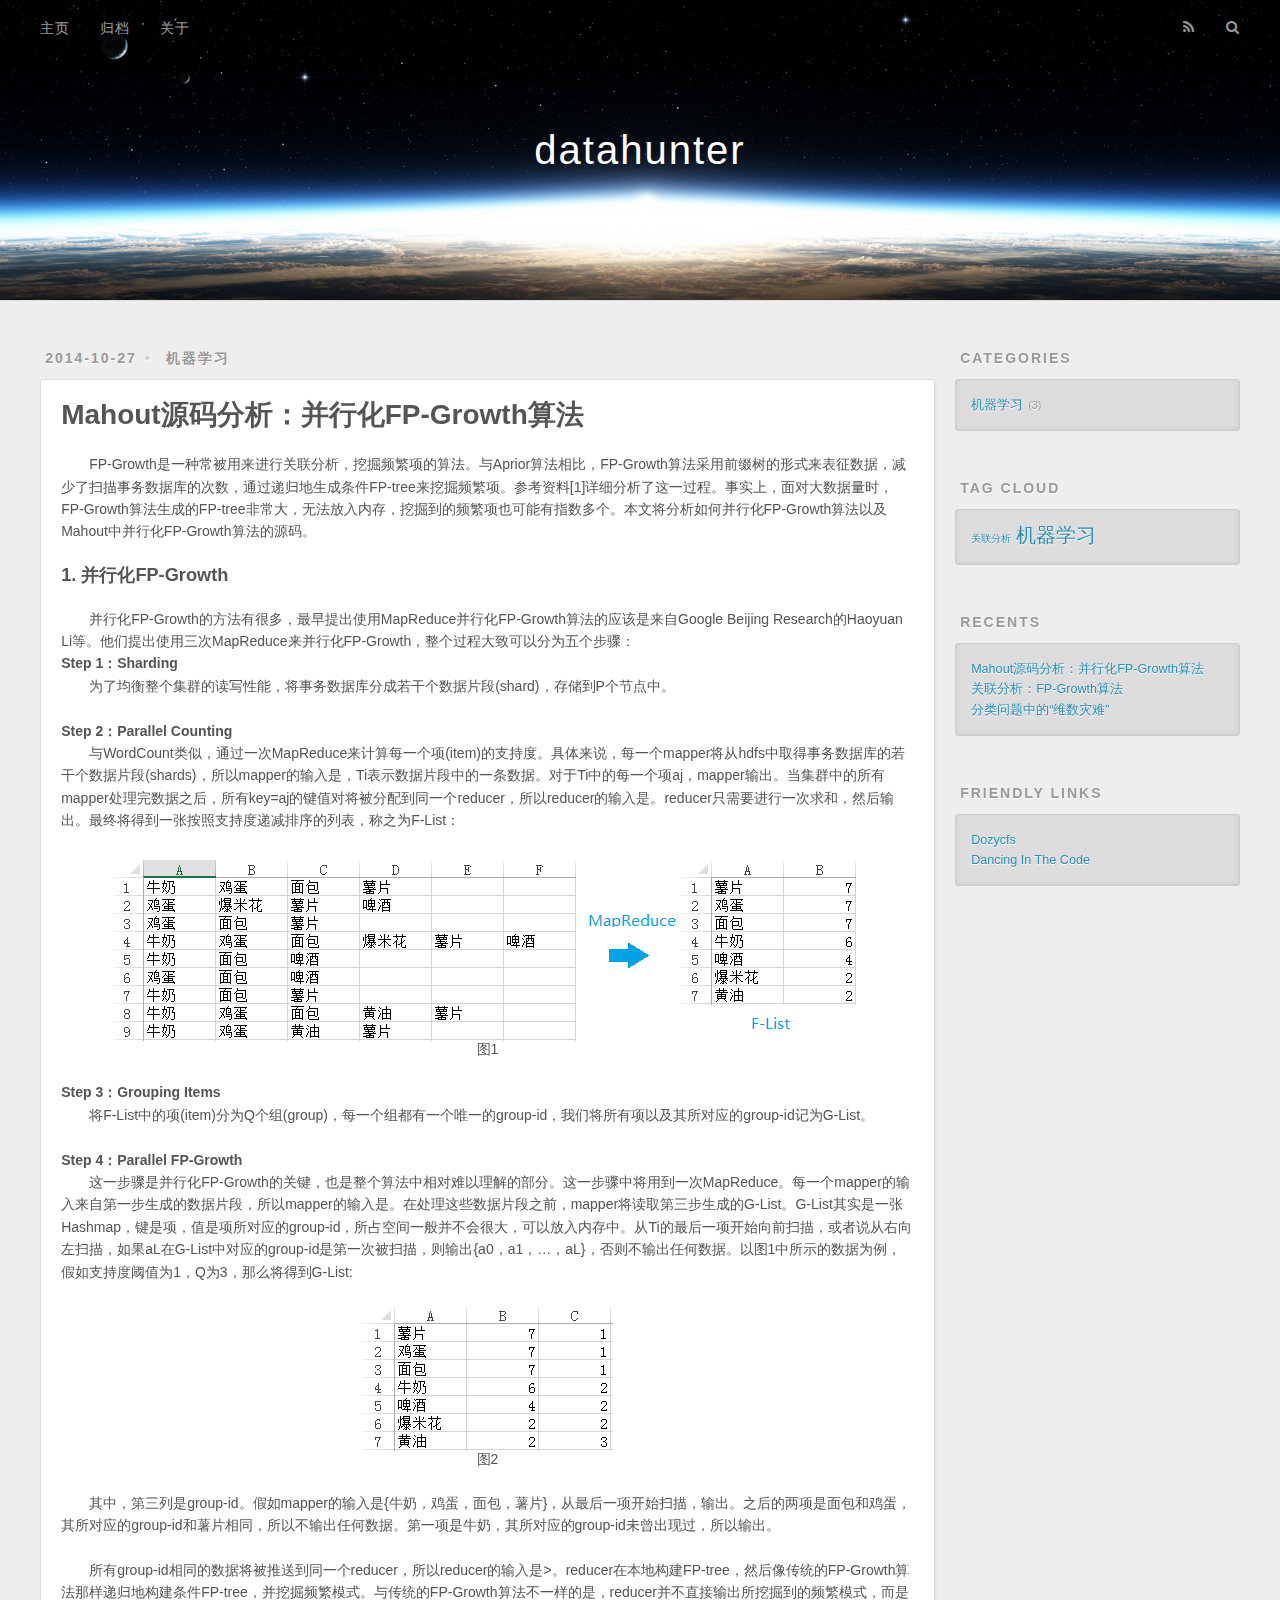
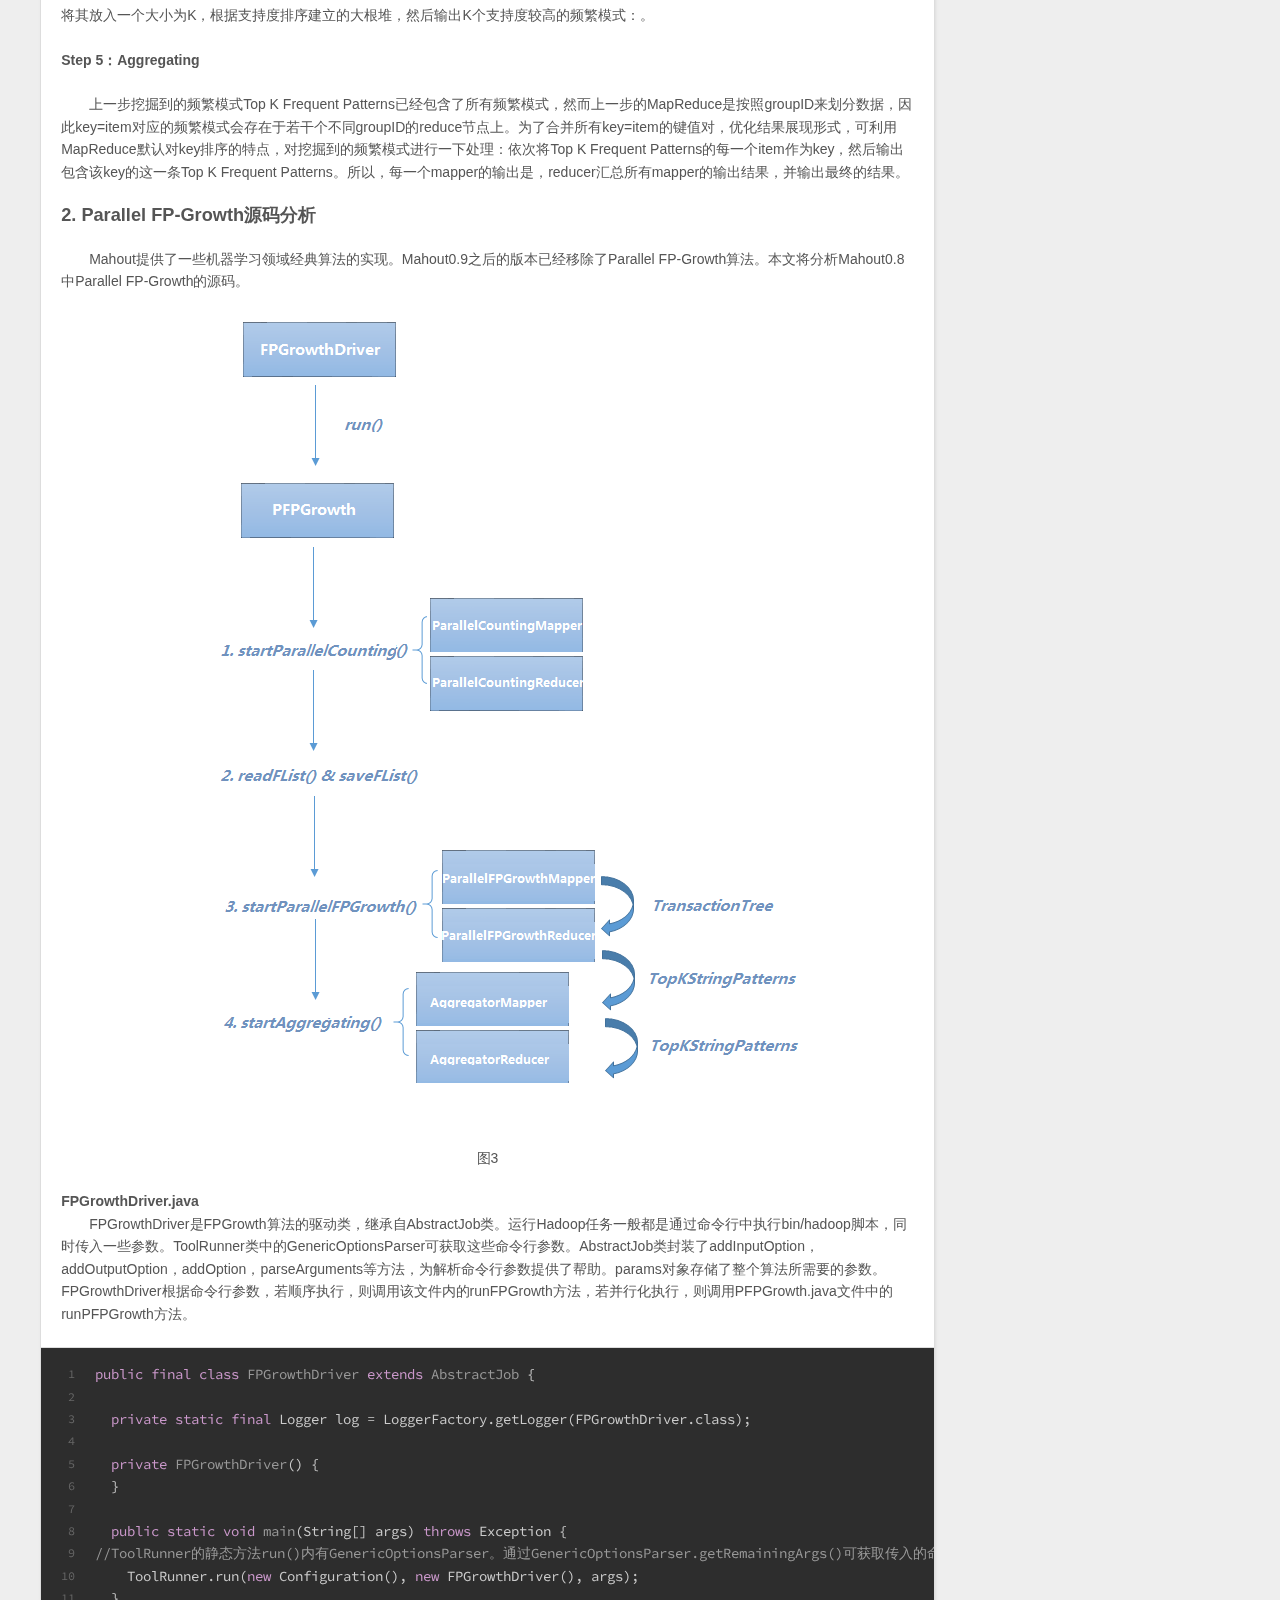
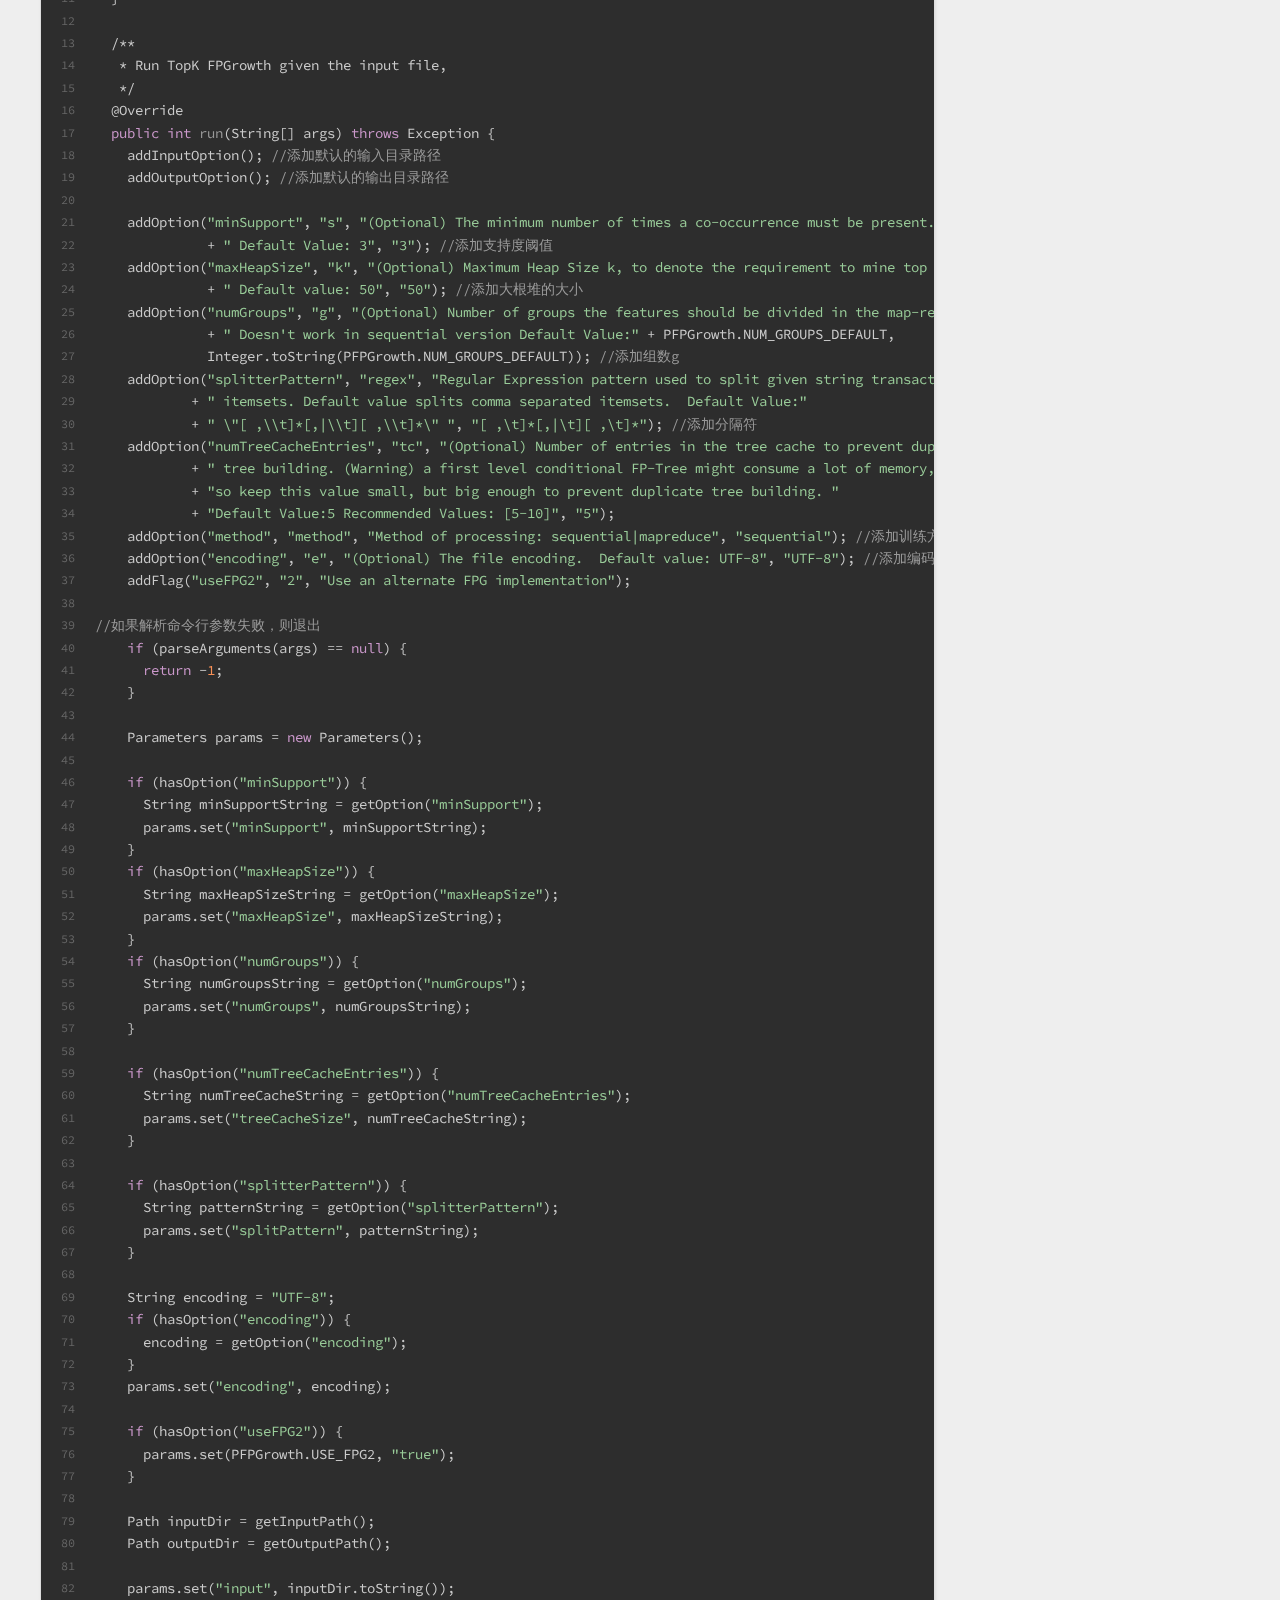
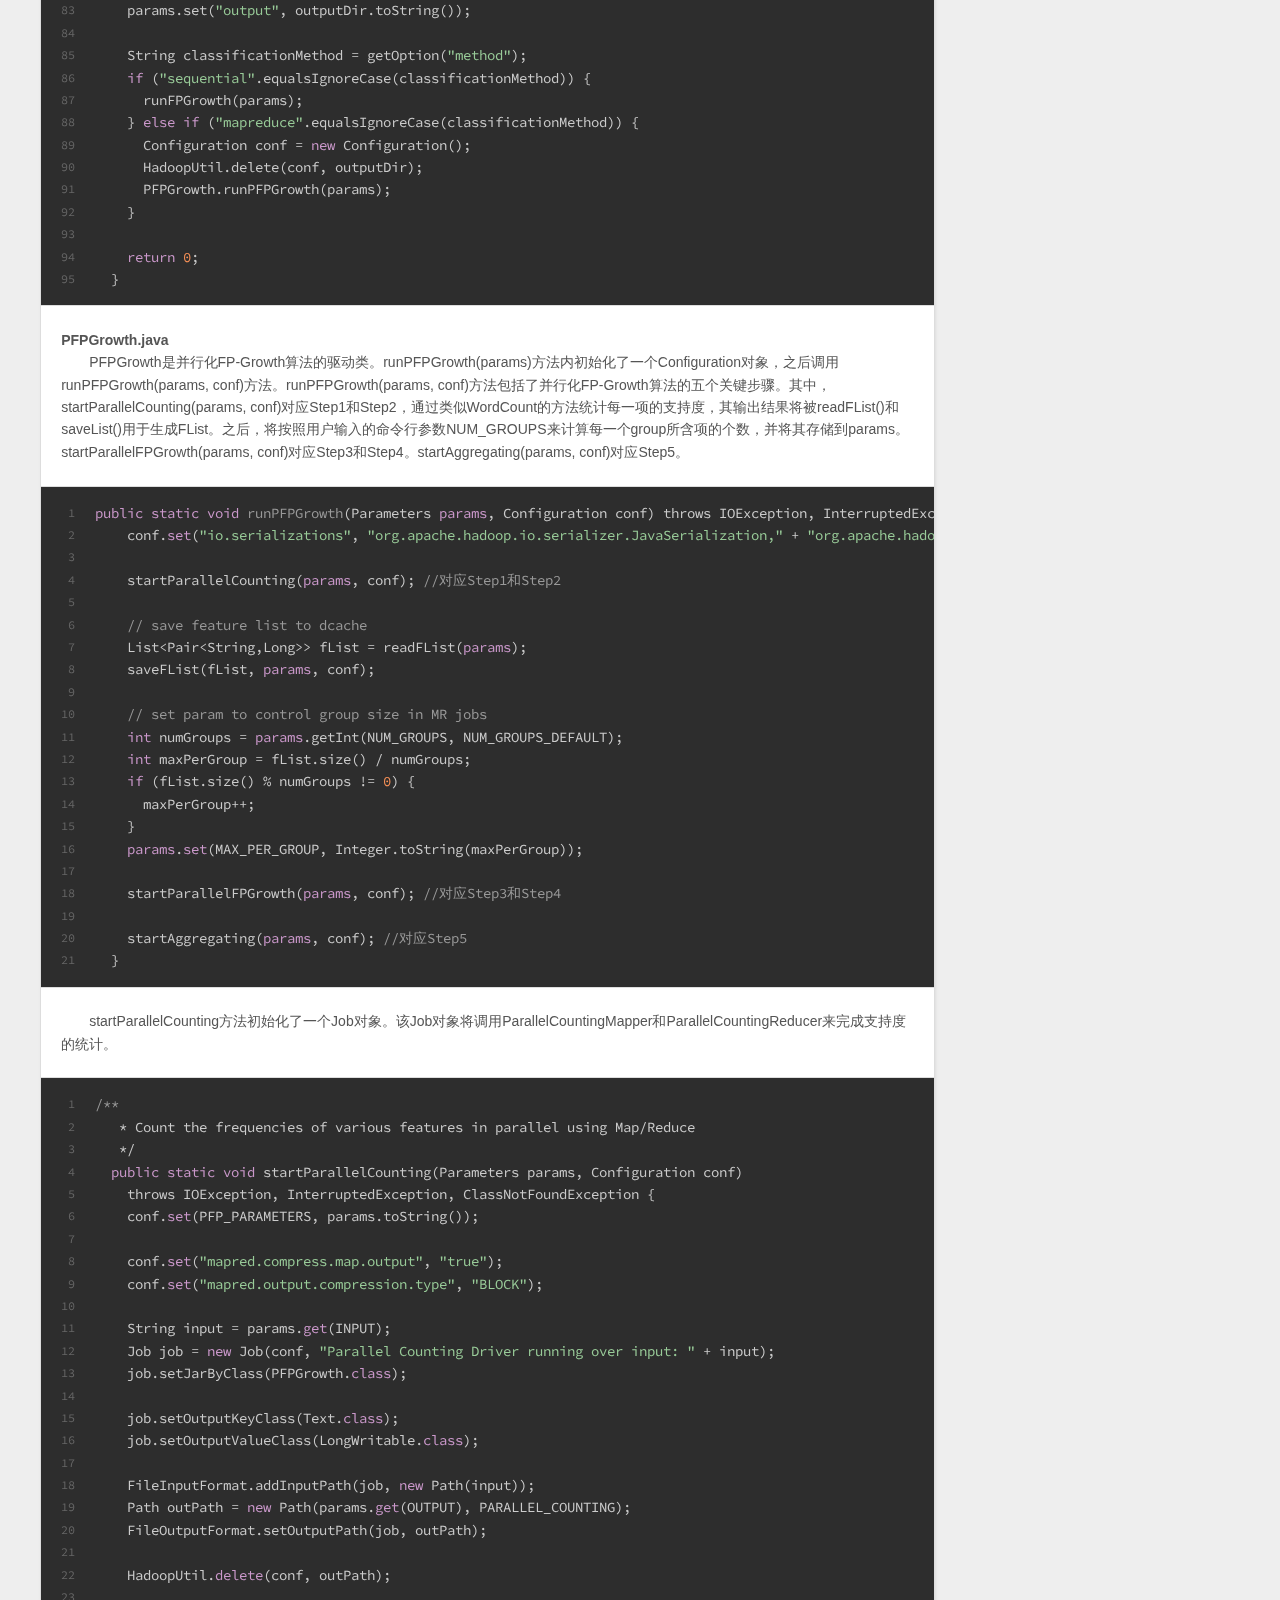
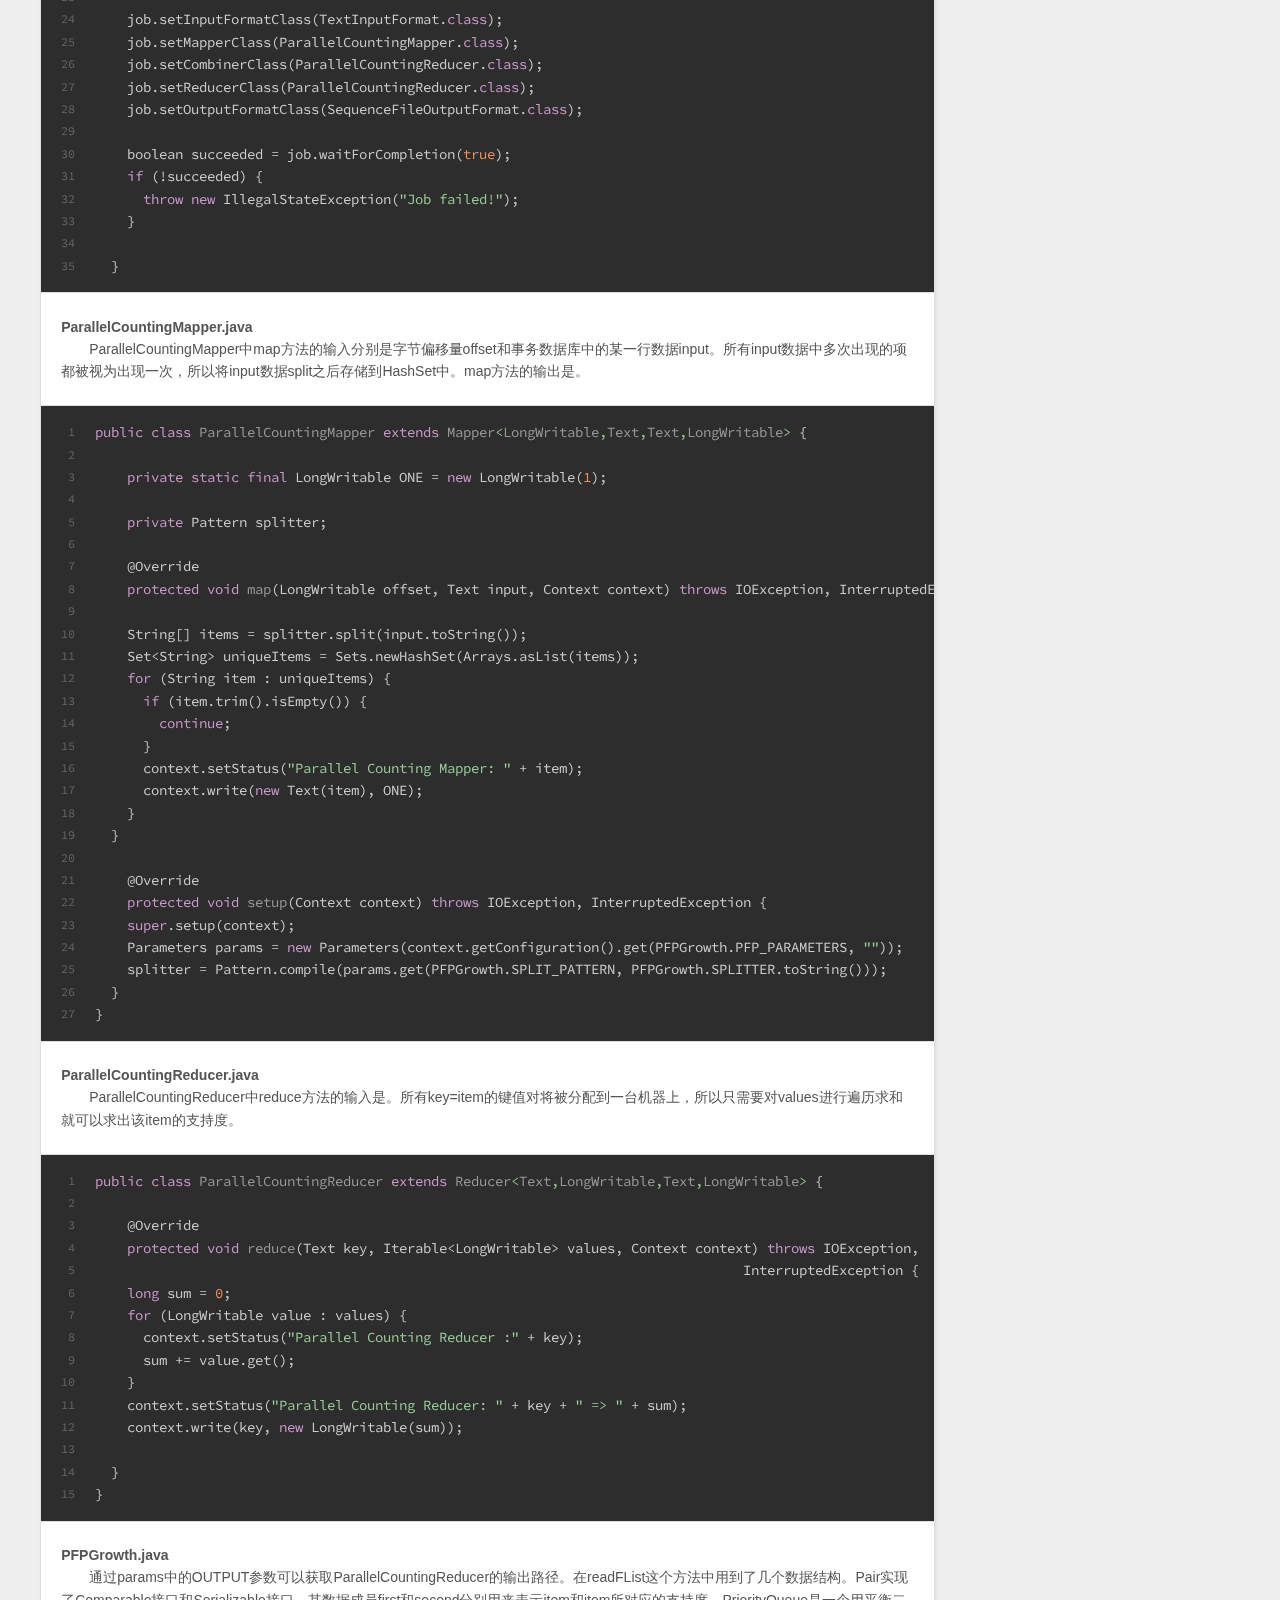
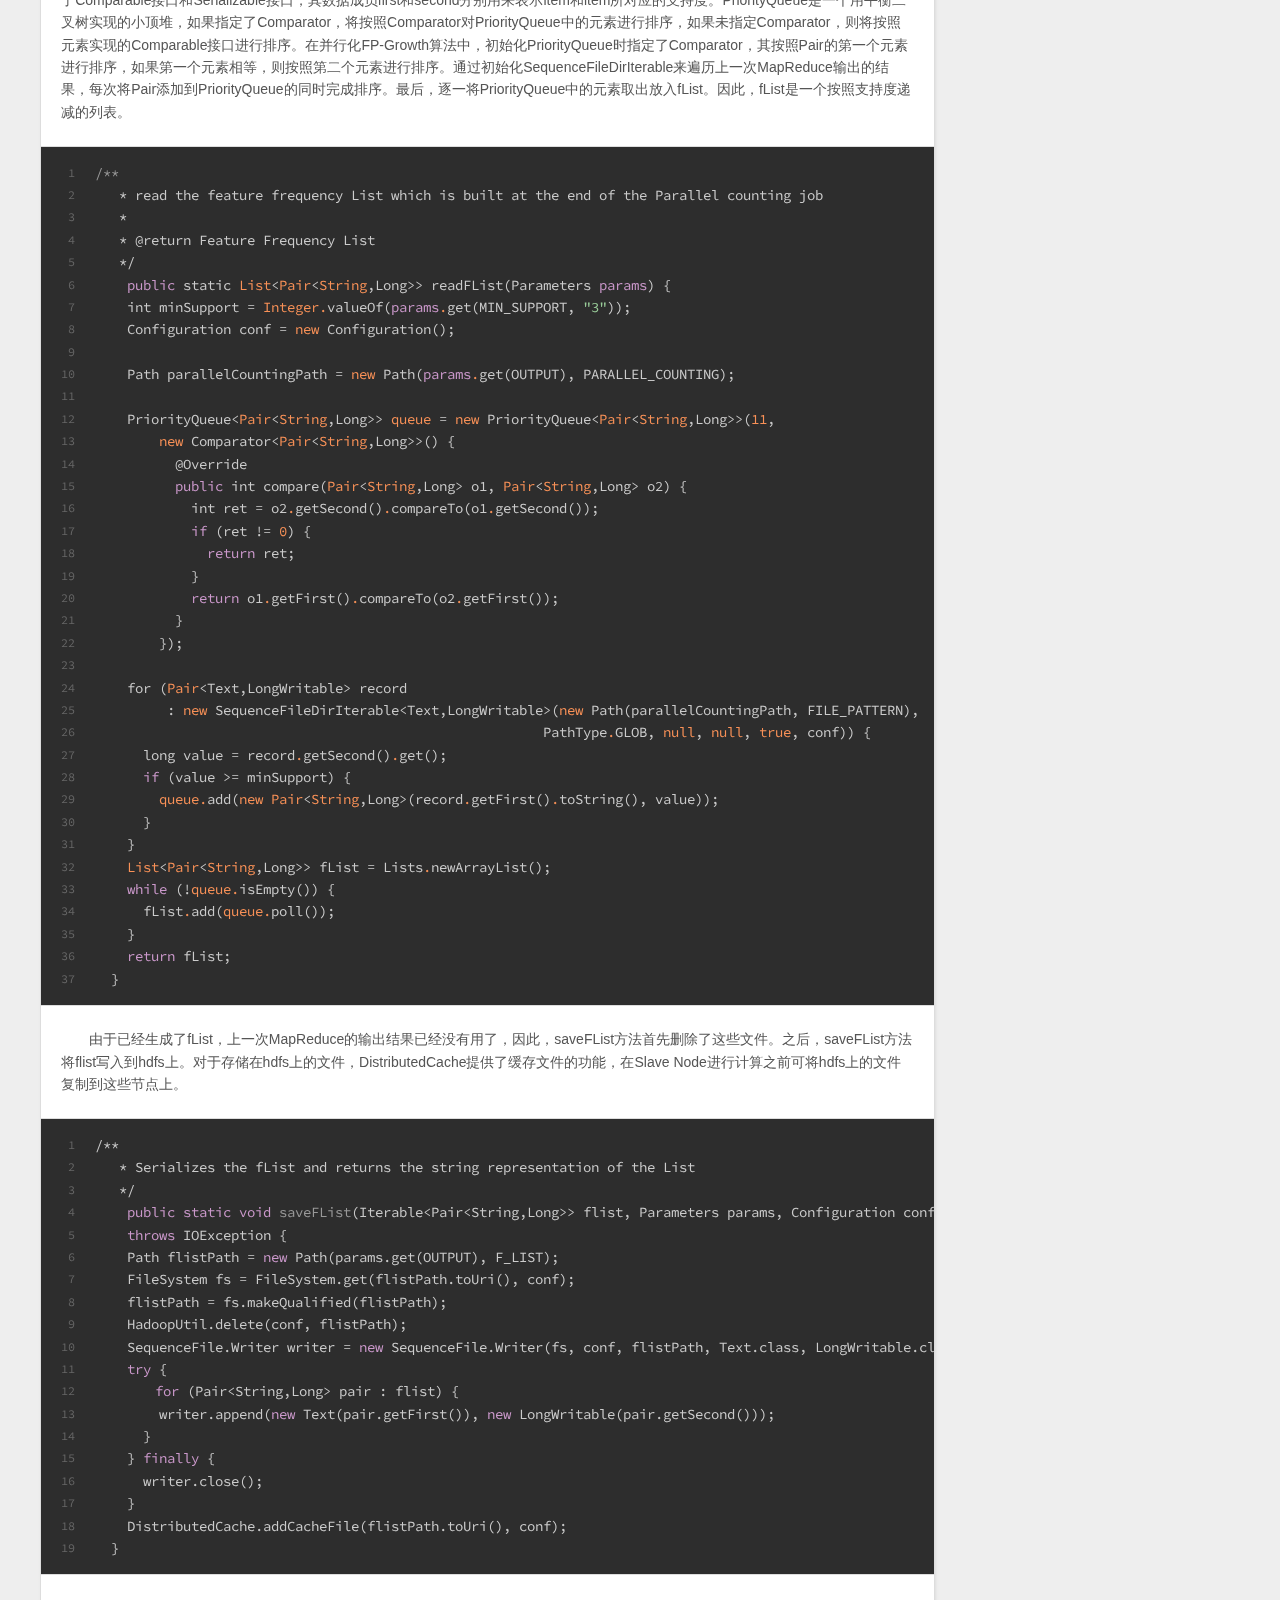
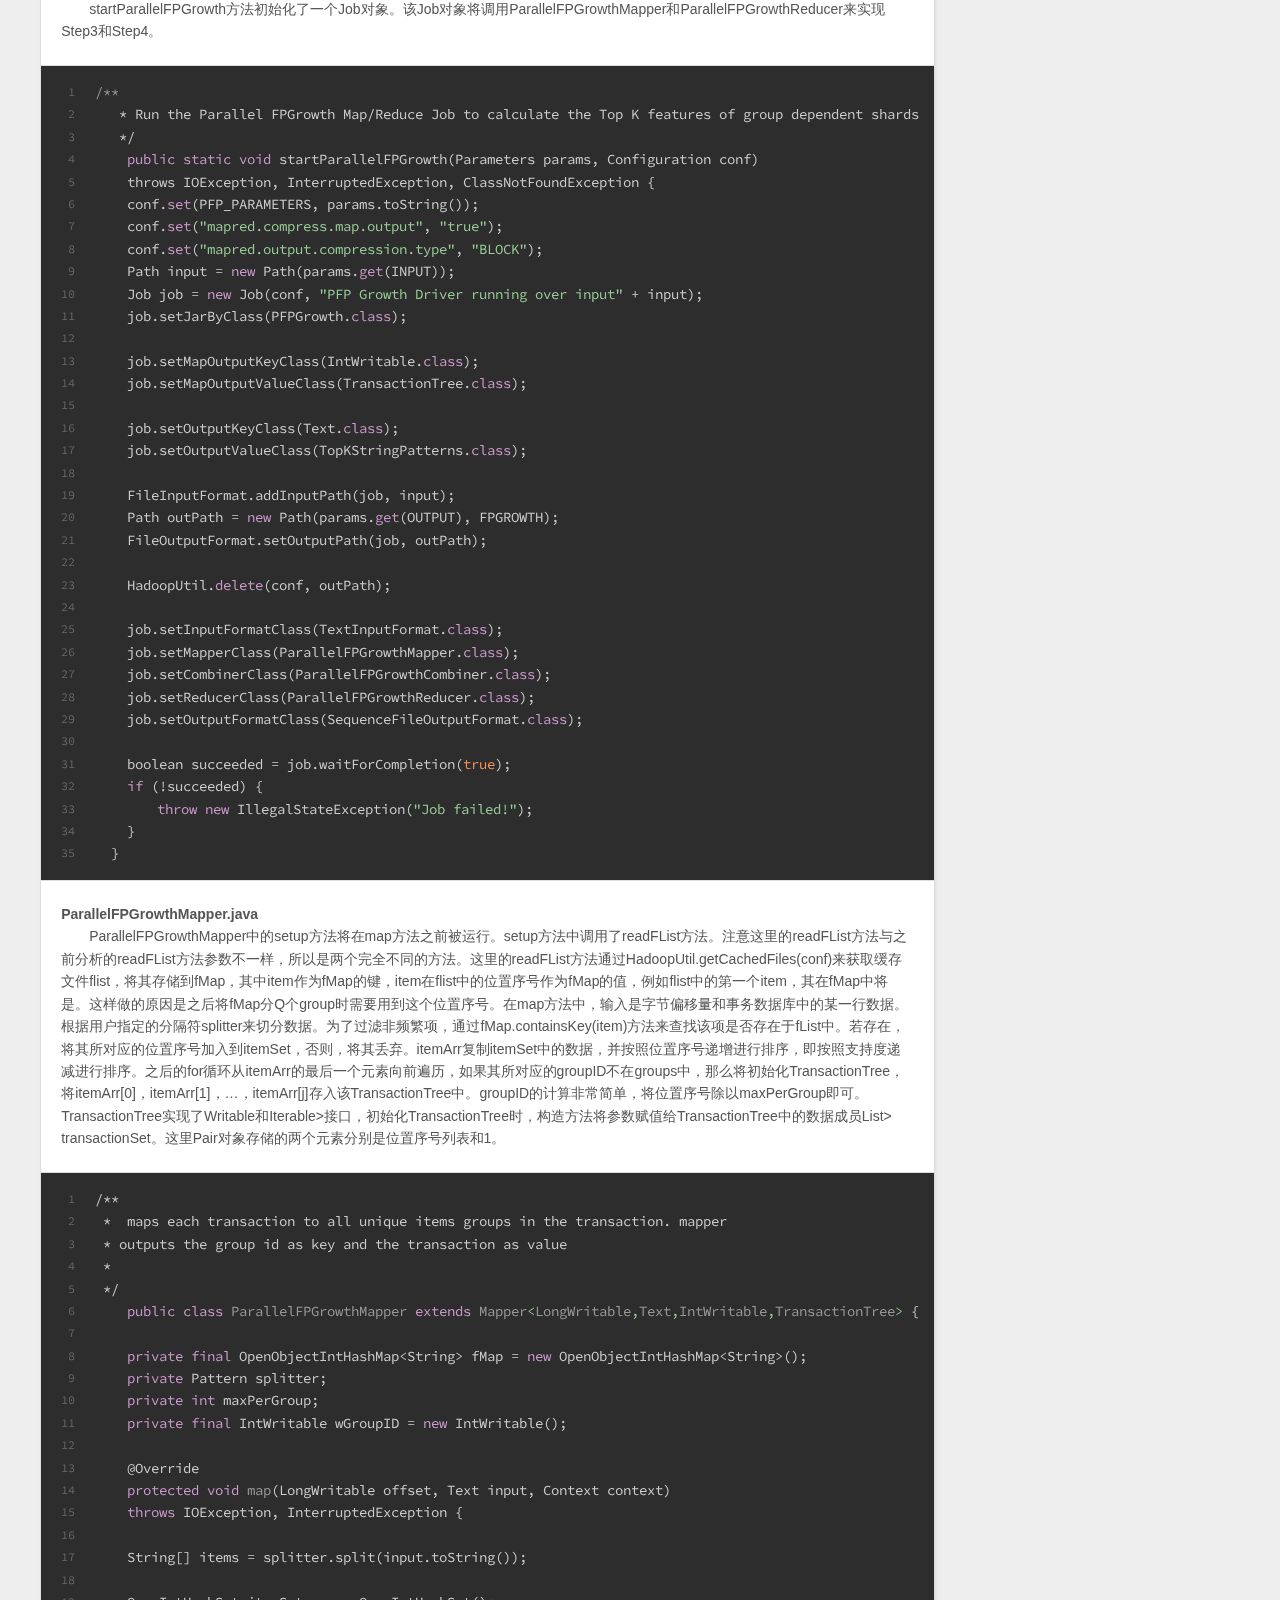
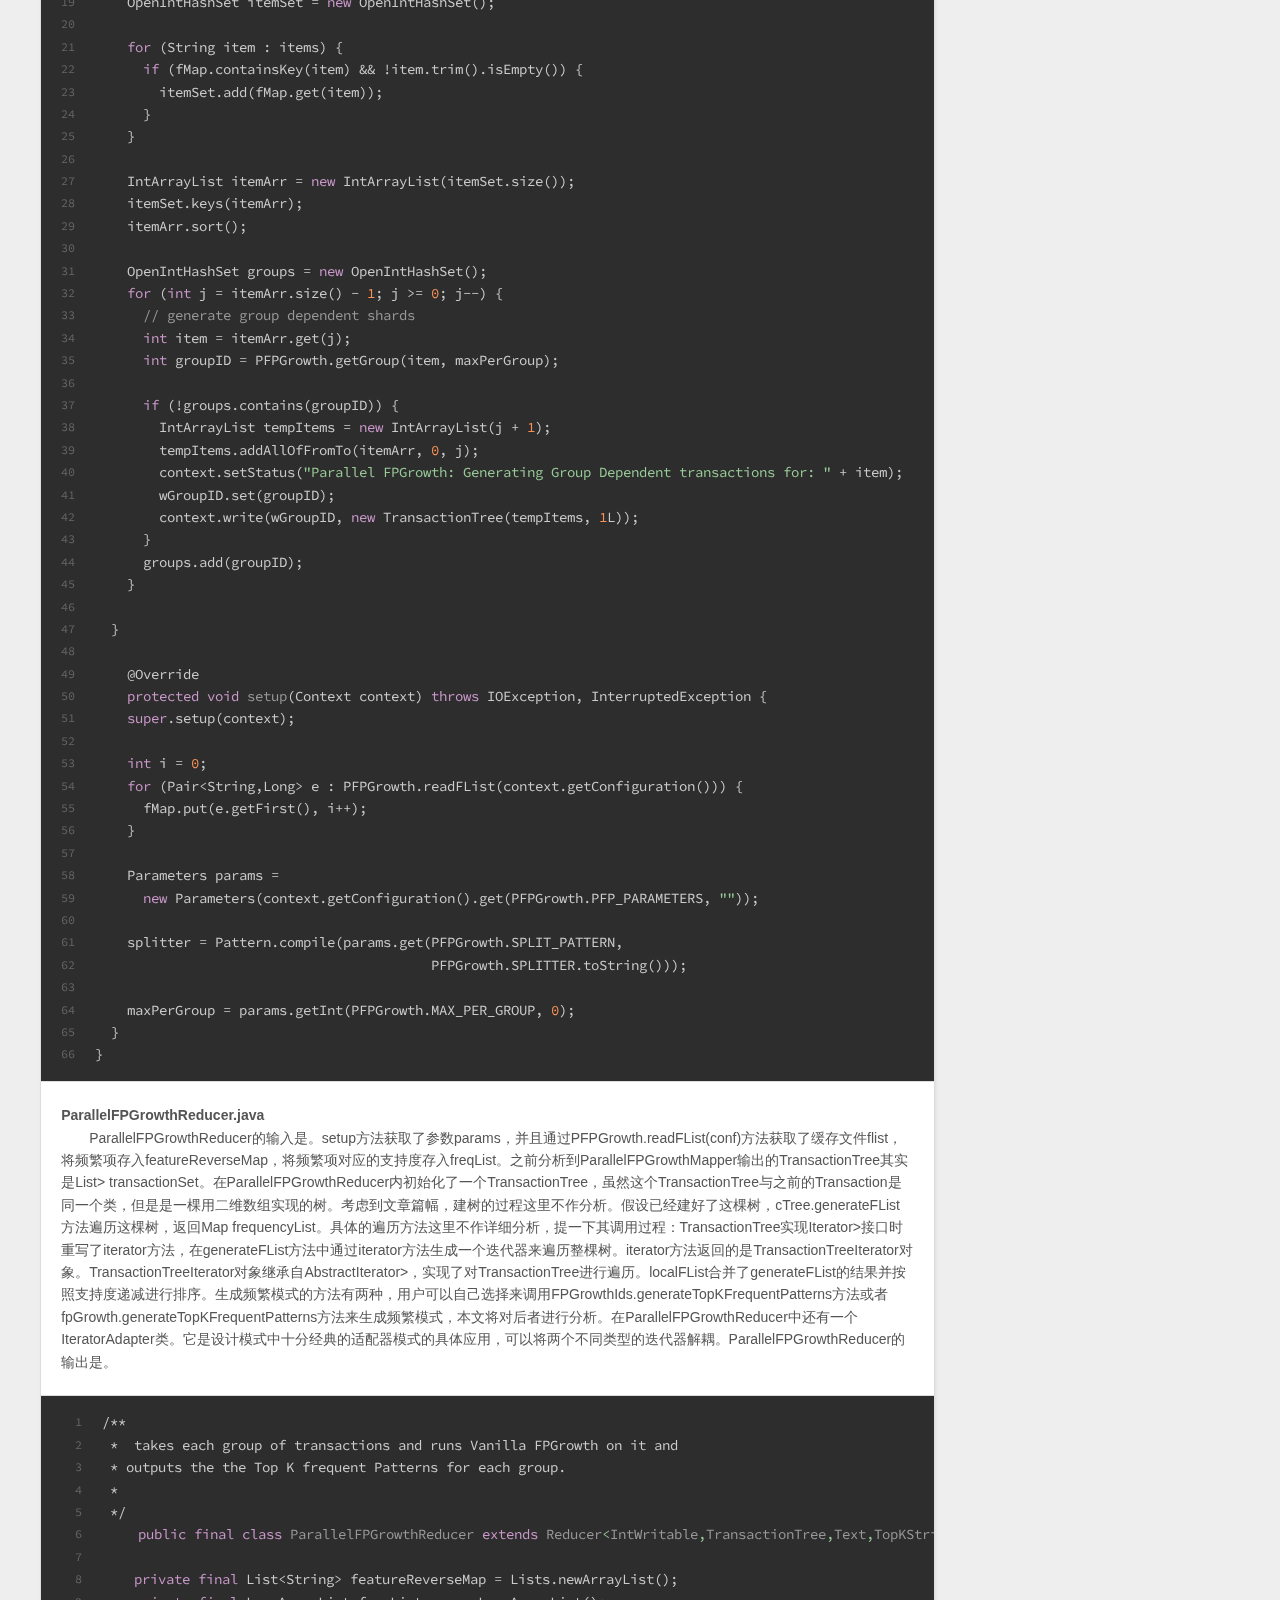
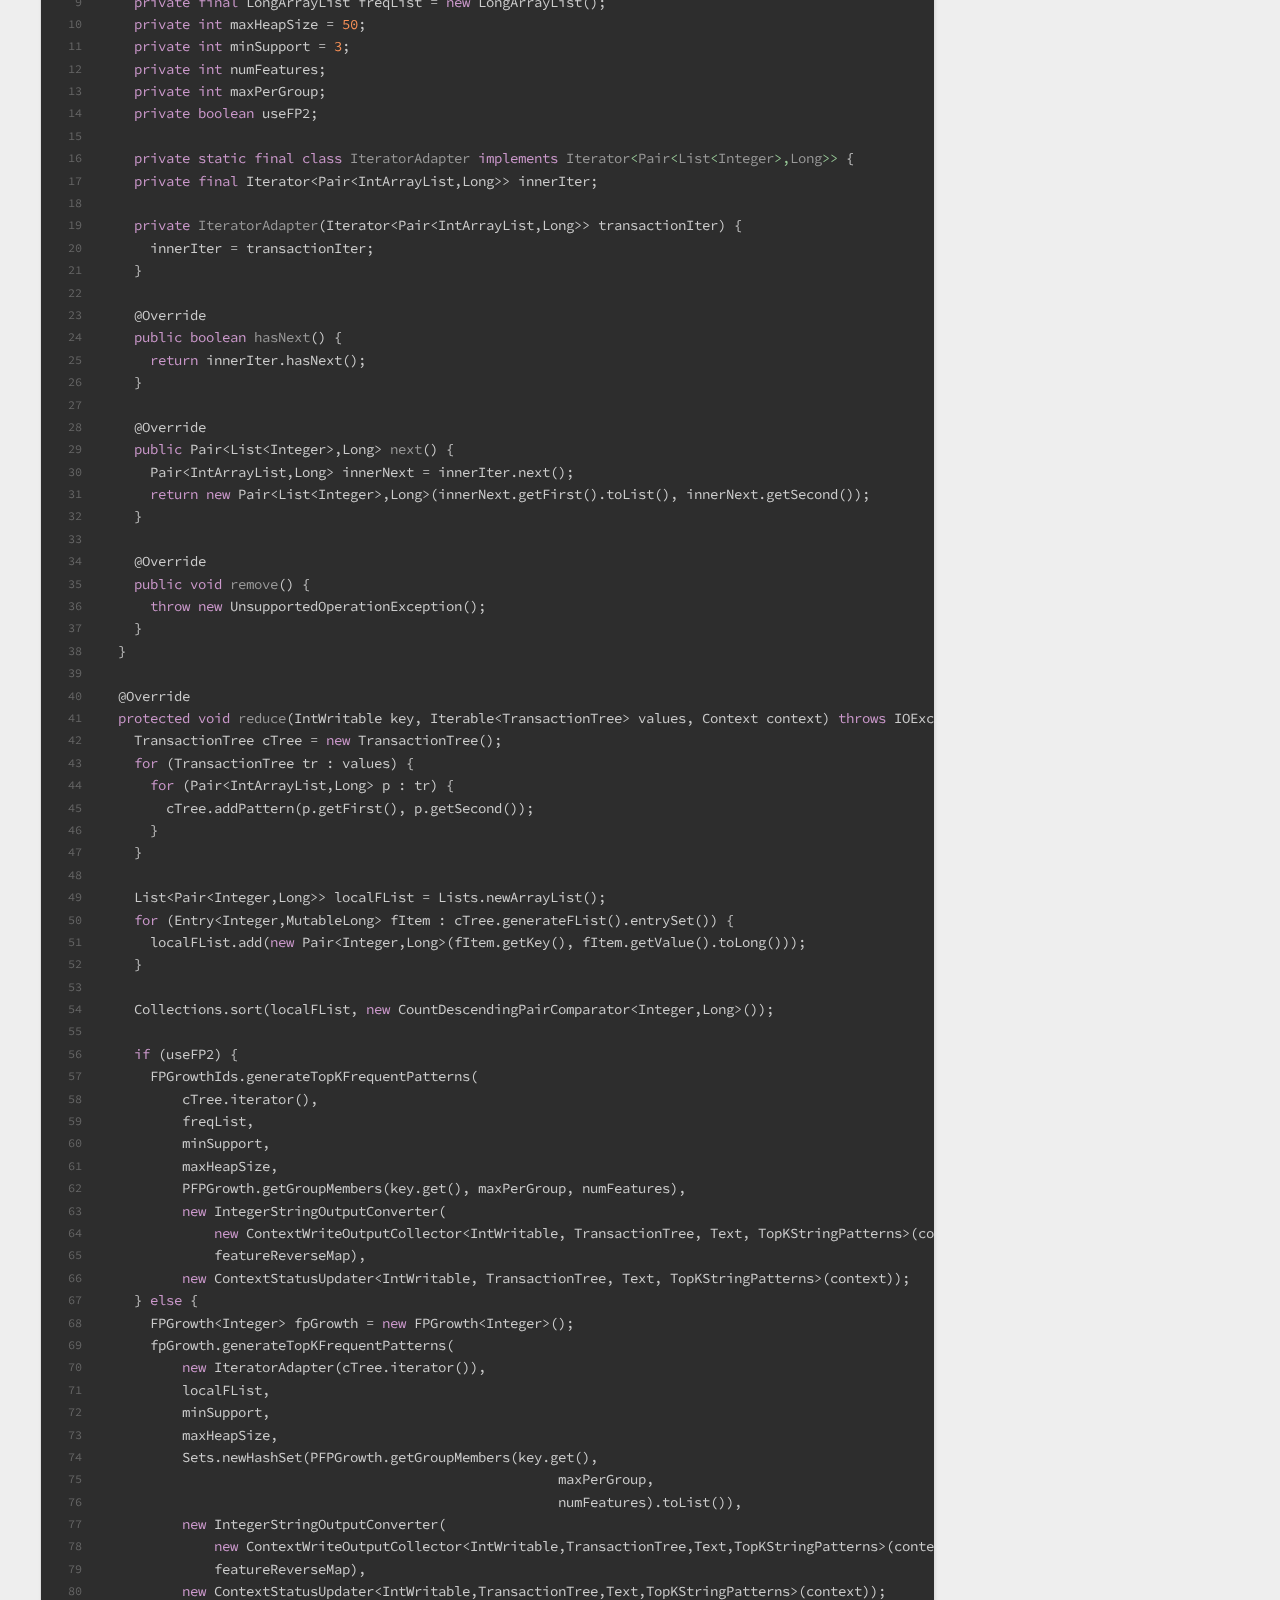
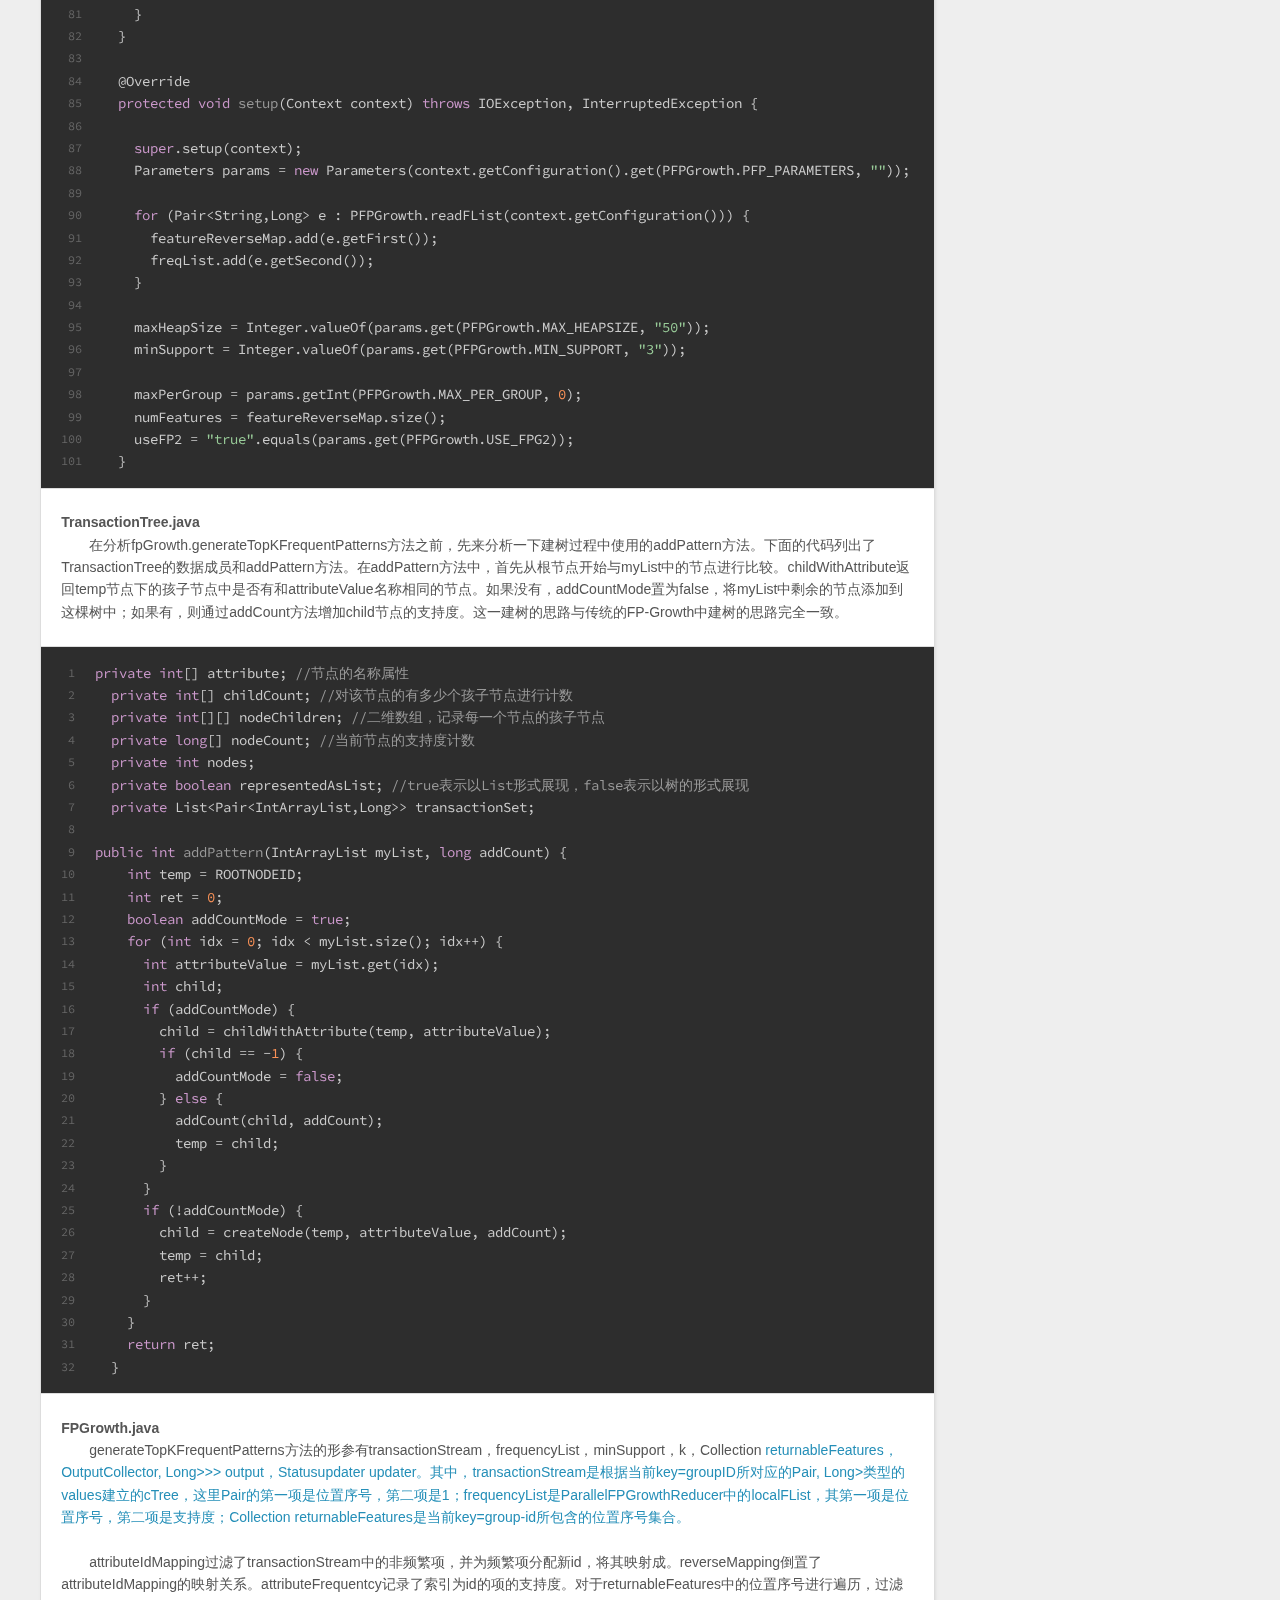
<file: 2014/10/27/Mahout源码分析：并行化FP-Growth算法/index.html>
<!DOCTYPE html>
<html>
<head>
  <meta charset="utf-8">
  
  <title>Mahout源码分析：并行化FP-Growth算法 | datahunter</title>
  <meta name="viewport" content="width=device-width, initial-scale=1, maximum-scale=1">
  <meta name="description" content="FP-Growth是一种常被用来进行关联分析，挖掘频繁项的算法。与Aprior算法相比，FP-Growth算法采用前缀树的形式来表征数据，减少了扫描事务数据库的次数，通过递归地生成条件FP-tree来挖掘频繁项。参考资料[1]详细分析了这一过程。事实上，面对大数据量时，FP-Growth算法生成的FP-tree非常大，无法放入内存，挖掘到的频繁项也可能有指数多个。本文将分析如何并行化FP-Gr">
<meta property="og:type" content="article">
<meta property="og:title" content="Mahout源码分析：并行化FP-Growth算法">
<meta property="og:url" content="http://yoursite.com/2014/10/27/Mahout源码分析：并行化FP-Growth算法/">
<meta property="og:site_name" content="datahunter">
<meta property="og:description" content="FP-Growth是一种常被用来进行关联分析，挖掘频繁项的算法。与Aprior算法相比，FP-Growth算法采用前缀树的形式来表征数据，减少了扫描事务数据库的次数，通过递归地生成条件FP-tree来挖掘频繁项。参考资料[1]详细分析了这一过程。事实上，面对大数据量时，FP-Growth算法生成的FP-tree非常大，无法放入内存，挖掘到的频繁项也可能有指数多个。本文将分析如何并行化FP-Gr">
<meta property="og:image" content="/img/201410281.png">
<meta property="og:image" content="/img/201410282.png">
<meta property="og:image" content="/img/201410283.png">
<meta name="twitter:card" content="summary">
<meta name="twitter:title" content="Mahout源码分析：并行化FP-Growth算法">
<meta name="twitter:description" content="FP-Growth是一种常被用来进行关联分析，挖掘频繁项的算法。与Aprior算法相比，FP-Growth算法采用前缀树的形式来表征数据，减少了扫描事务数据库的次数，通过递归地生成条件FP-tree来挖掘频繁项。参考资料[1]详细分析了这一过程。事实上，面对大数据量时，FP-Growth算法生成的FP-tree非常大，无法放入内存，挖掘到的频繁项也可能有指数多个。本文将分析如何并行化FP-Gr">

  
    <link rel="alternative" href="/atom.xml" title="datahunter" type="application/atom+xml">
  
  
    <link rel="icon" href="/favicon.png">
  
  <link href="//fonts.googleapis.com/css?family=Source+Code+Pro" rel="stylesheet" type="text/css">
  <link rel="stylesheet" href="/css/style.css" type="text/css">

  

</head>
<body>
  <div id="container">
    <div id="wrap">
      <header id="header">
  <div id="banner"></div>
  <div id="header-outer" class="outer">
    <div id="header-title" class="inner">
      <h1 id="logo-wrap">
        <a href="/" id="logo">datahunter</a>
      </h1>
      
    </div>
    <div id="header-inner" class="inner">
      <nav id="main-nav">
        <a id="main-nav-toggle" class="nav-icon"></a>
        
          <a class="main-nav-link" href="/">主页</a>
        
          <a class="main-nav-link" href="/archives">归档</a>
        
          <a class="main-nav-link" href="/about">关于</a>
        
      </nav>
      <nav id="sub-nav">
        
          <a id="nav-rss-link" class="nav-icon" href="/atom.xml" title="RSS Feed"></a>
        
        <a id="nav-search-btn" class="nav-icon" title="Search"></a>
      </nav>
      <div id="search-form-wrap">
        <form action="//google.com/search" method="get" accept-charset="UTF-8" class="search-form"><input type="search" name="q" results="0" class="search-form-input" placeholder="Search"><input type="submit" value="&#xF002;" class="search-form-submit"><input type="hidden" name="q" value="site:http://yoursite.com"></form>
      </div>
    </div>
  </div>
</header>
      <div class="outer">
        <section id="main"><article id="post-Mahout源码分析：并行化FP-Growth算法" class="article article-type-post" itemscope itemprop="blogPost">
  <div class="article-meta">
    <a href="/2014/10/27/Mahout源码分析：并行化FP-Growth算法/" class="article-date">
  <time datetime="2014-10-27T13:19:25.000Z" itemprop="datePublished">2014-10-27</time>
</a>
    
  <div class="article-category">
    <a class="article-category-link" href="/categories/机器学习/">机器学习</a>
  </div>

  </div>
  <div class="article-inner">
    
    
      <header class="article-header">
        
  
    <h1 class="article-title" itemprop="name">
      Mahout源码分析：并行化FP-Growth算法
    </h1>
  

      </header>
    
    <div class="article-entry" itemprop="articleBody">
      
        <p>　　FP-Growth是一种常被用来进行关联分析，挖掘频繁项的算法。与Aprior算法相比，FP-Growth算法采用前缀树的形式来表征数据，减少了扫描事务数据库的次数，通过递归地生成条件FP-tree来挖掘频繁项。参考资料[1]详细分析了这一过程。事实上，面对大数据量时，FP-Growth算法生成的FP-tree非常大，无法放入内存，挖掘到的频繁项也可能有指数多个。本文将分析如何并行化FP-Growth算法以及Mahout中并行化FP-Growth算法的源码。</p>
<h3 id="1-_并行化FP-Growth">1. 并行化FP-Growth</h3>
<p>　　并行化FP-Growth的方法有很多，最早提出使用MapReduce并行化FP-Growth算法的应该是来自Google Beijing Research的Haoyuan Li等。他们提出使用三次MapReduce来并行化FP-Growth，整个过程大致可以分为五个步骤：<br><strong> Step 1：Sharding </strong><br>　　为了均衡整个集群的读写性能，将事务数据库分成若干个数据片段(shard)，存储到P个节点中。</p>
<p><strong> Step 2：Parallel Counting </strong><br>　　与WordCount类似，通过一次MapReduce来计算每一个项(item)的支持度。具体来说，每一个mapper将从hdfs中取得事务数据库的若干个数据片段(shards)，所以mapper的输入是<key, value="Ti">，Ti表示数据片段中的一条数据。对于Ti中的每一个项aj，mapper输出<key=aj, value="1">。当集群中的所有mapper处理完数据之后，所有key=aj的键值对将被分配到同一个reducer，所以reducer的输入是<key=aj, value="{1," 1,="" ...="" ,="" 1}="">。reducer只需要进行一次求和，然后输出<key=aj, value="sum{1," 1,="" ...="" ,="" 1}="">。最终将得到一张按照支持度递减排序的列表，称之为F-List：</key=aj,></key=aj,></key=aj,></key,></p>
<img src="/img/201410281.png">

<center>图1</center> 

<p><strong> Step 3：Grouping Items </strong><br>　　将F-List中的项(item)分为Q个组(group)，每一个组都有一个唯一的group-id，我们将所有项以及其所对应的group-id记为G-List。</p>
<p><strong> Step 4：Parallel FP-Growth </strong><br>　　这一步骤是并行化FP-Growth的关键，也是整个算法中相对难以理解的部分。这一步骤中将用到一次MapReduce。每一个mapper的输入来自第一步生成的数据片段，所以mapper的输入是<key, value="Ti">。在处理这些数据片段之前，mapper将读取第三步生成的G-List。G-List其实是一张Hashmap，键是项，值是项所对应的group-id，所占空间一般并不会很大，可以放入内存中。从Ti的最后一项开始向前扫描，或者说从右向左扫描，如果aL在G-List中对应的group-id是第一次被扫描，则输出{a0，a1，…，aL}，否则不输出任何数据。以图1中所示的数据为例，假如支持度阈值为1，Q为3，那么将得到G-List:</key,></p>
<img src="/img/201410282.png">

<center>图2</center> 

<p>　　其中，第三列是group-id。假如mapper的输入是{牛奶，鸡蛋，面包，薯片}，从最后一项开始扫描，输出<key=1，value={牛奶，鸡蛋，面包，薯片}>。之后的两项是面包和鸡蛋，其所对应的group-id和薯片相同，所以不输出任何数据。第一项是牛奶，其所对应的group-id未曾出现过，所以输出<key=2，value={牛奶}>。</key=2，value={牛奶}></key=1，value={牛奶，鸡蛋，面包，薯片}></p>
<p>　　所有group-id相同的数据将被推送到同一个reducer，所以reducer的输入是<key=group-id，value=<{valuelist1}，{valuelist2}，…，{valuelistn}>&gt;。reducer在本地构建FP-tree，然后像传统的FP-Growth算法那样递归地构建条件FP-tree，并挖掘频繁模式。与传统的FP-Growth算法不一样的是，reducer并不直接输出所挖掘到的频繁模式，而是将其放入一个大小为K，根据支持度排序建立的大根堆，然后输出K个支持度较高的频繁模式：<key=item，reduce={包含该item的top k="" frequent="" patterns}="">。</key=item，reduce={包含该item的top></key=group-id，value=<{valuelist1}，{valuelist2}，…，{valuelistn}></p>
<p><strong> Step 5：Aggregating </strong></p>
<p>　　上一步挖掘到的频繁模式Top K Frequent Patterns已经包含了所有频繁模式，然而上一步的MapReduce是按照groupID来划分数据，因此key=item对应的频繁模式会存在于若干个不同groupID的reduce节点上。为了合并所有key=item的键值对，优化结果展现形式，可利用MapReduce默认对key排序的特点，对挖掘到的频繁模式进行一下处理：依次将Top K Frequent Patterns的每一个item作为key，然后输出包含该key的这一条Top K Frequent Patterns。所以，每一个mapper的输出是<key=item, value="{该节点上的包含该item的频繁模式}">，reducer汇总所有mapper的输出结果，并输出最终的结果<key=item, value="{包含该item的所有频繁模式}">。 </key=item,></key=item,></p>
<h3 id="2-_Parallel_FP-Growth源码分析">2. Parallel FP-Growth源码分析</h3>
<p>　　Mahout提供了一些机器学习领域经典算法的实现。Mahout0.9之后的版本已经移除了Parallel FP-Growth算法。本文将分析Mahout0.8中Parallel FP-Growth的源码。</p>
<img src="/img/201410283.png">

<center>图3</center> 

<p><strong> FPGrowthDriver.java </strong><br>　　FPGrowthDriver是FPGrowth算法的驱动类，继承自AbstractJob类。运行Hadoop任务一般都是通过命令行中执行bin/hadoop脚本，同时传入一些参数。ToolRunner类中的GenericOptionsParser可获取这些命令行参数。AbstractJob类封装了addInputOption，addOutputOption，addOption，parseArguments等方法，为解析命令行参数提供了帮助。params对象存储了整个算法所需要的参数。FPGrowthDriver根据命令行参数，若顺序执行，则调用该文件内的runFPGrowth方法，若并行化执行，则调用PFPGrowth.java文件中的runPFPGrowth方法。</p>
<figure class="highlight [java]"><table><tr><td class="gutter"><pre><div class="line">1</div><div class="line">2</div><div class="line">3</div><div class="line">4</div><div class="line">5</div><div class="line">6</div><div class="line">7</div><div class="line">8</div><div class="line">9</div><div class="line">10</div><div class="line">11</div><div class="line">12</div><div class="line">13</div><div class="line">14</div><div class="line">15</div><div class="line">16</div><div class="line">17</div><div class="line">18</div><div class="line">19</div><div class="line">20</div><div class="line">21</div><div class="line">22</div><div class="line">23</div><div class="line">24</div><div class="line">25</div><div class="line">26</div><div class="line">27</div><div class="line">28</div><div class="line">29</div><div class="line">30</div><div class="line">31</div><div class="line">32</div><div class="line">33</div><div class="line">34</div><div class="line">35</div><div class="line">36</div><div class="line">37</div><div class="line">38</div><div class="line">39</div><div class="line">40</div><div class="line">41</div><div class="line">42</div><div class="line">43</div><div class="line">44</div><div class="line">45</div><div class="line">46</div><div class="line">47</div><div class="line">48</div><div class="line">49</div><div class="line">50</div><div class="line">51</div><div class="line">52</div><div class="line">53</div><div class="line">54</div><div class="line">55</div><div class="line">56</div><div class="line">57</div><div class="line">58</div><div class="line">59</div><div class="line">60</div><div class="line">61</div><div class="line">62</div><div class="line">63</div><div class="line">64</div><div class="line">65</div><div class="line">66</div><div class="line">67</div><div class="line">68</div><div class="line">69</div><div class="line">70</div><div class="line">71</div><div class="line">72</div><div class="line">73</div><div class="line">74</div><div class="line">75</div><div class="line">76</div><div class="line">77</div><div class="line">78</div><div class="line">79</div><div class="line">80</div><div class="line">81</div><div class="line">82</div><div class="line">83</div><div class="line">84</div><div class="line">85</div><div class="line">86</div><div class="line">87</div><div class="line">88</div><div class="line">89</div><div class="line">90</div><div class="line">91</div><div class="line">92</div><div class="line">93</div><div class="line">94</div><div class="line">95</div></pre></td><td class="code"><pre><div class="line"><span class="keyword">public</span> <span class="keyword">final</span> <span class="class"><span class="keyword">class</span> <span class="title">FPGrowthDriver</span> <span class="keyword">extends</span> <span class="title">AbstractJob</span> </span>{</div><div class="line"></div><div class="line">  <span class="keyword">private</span> <span class="keyword">static</span> <span class="keyword">final</span> Logger log = LoggerFactory.getLogger(FPGrowthDriver.class);</div><div class="line"></div><div class="line">  <span class="keyword">private</span> <span class="title">FPGrowthDriver</span>() {</div><div class="line">  }</div><div class="line"></div><div class="line">  <span class="keyword">public</span> <span class="keyword">static</span> <span class="keyword">void</span> <span class="title">main</span>(String[] args) <span class="keyword">throws</span> Exception {</div><div class="line"><span class="comment">//ToolRunner的静态方法run()内有GenericOptionsParser。通过GenericOptionsParser.getRemainingArgs()可获取传入的命令行参数。之后，ToolRunner.run()将调用FPGrowthDriver.run()。</span></div><div class="line">    ToolRunner.run(<span class="keyword">new</span> Configuration(), <span class="keyword">new</span> FPGrowthDriver(), args);</div><div class="line">  }</div><div class="line"></div><div class="line">  <span class="javadoc">/**</span></div><div class="line">   * Run TopK FPGrowth given the input file,</div><div class="line">   */</div><div class="line">  <span class="annotation">@Override</span></div><div class="line">  <span class="keyword">public</span> <span class="keyword">int</span> <span class="title">run</span>(String[] args) <span class="keyword">throws</span> Exception {</div><div class="line">    addInputOption(); <span class="comment">//添加默认的输入目录路径</span></div><div class="line">    addOutputOption(); <span class="comment">//添加默认的输出目录路径</span></div><div class="line"></div><div class="line">    addOption(<span class="string">"minSupport"</span>, <span class="string">"s"</span>, <span class="string">"(Optional) The minimum number of times a co-occurrence must be present."</span></div><div class="line">              + <span class="string">" Default Value: 3"</span>, <span class="string">"3"</span>); <span class="comment">//添加支持度阈值</span></div><div class="line">    addOption(<span class="string">"maxHeapSize"</span>, <span class="string">"k"</span>, <span class="string">"(Optional) Maximum Heap Size k, to denote the requirement to mine top K items."</span></div><div class="line">              + <span class="string">" Default value: 50"</span>, <span class="string">"50"</span>); <span class="comment">//添加大根堆的大小</span></div><div class="line">    addOption(<span class="string">"numGroups"</span>, <span class="string">"g"</span>, <span class="string">"(Optional) Number of groups the features should be divided in the map-reduce version."</span></div><div class="line">              + <span class="string">" Doesn't work in sequential version Default Value:"</span> + PFPGrowth.NUM_GROUPS_DEFAULT,</div><div class="line">              Integer.toString(PFPGrowth.NUM_GROUPS_DEFAULT)); <span class="comment">//添加组数g</span></div><div class="line">    addOption(<span class="string">"splitterPattern"</span>, <span class="string">"regex"</span>, <span class="string">"Regular Expression pattern used to split given string transaction into"</span></div><div class="line">            + <span class="string">" itemsets. Default value splits comma separated itemsets.  Default Value:"</span></div><div class="line">            + <span class="string">" \"[ ,\\t]*[,|\\t][ ,\\t]*\" "</span>, <span class="string">"[ ,\t]*[,|\t][ ,\t]*"</span>); <span class="comment">//添加分隔符</span></div><div class="line">    addOption(<span class="string">"numTreeCacheEntries"</span>, <span class="string">"tc"</span>, <span class="string">"(Optional) Number of entries in the tree cache to prevent duplicate"</span></div><div class="line">            + <span class="string">" tree building. (Warning) a first level conditional FP-Tree might consume a lot of memory, "</span></div><div class="line">            + <span class="string">"so keep this value small, but big enough to prevent duplicate tree building. "</span></div><div class="line">            + <span class="string">"Default Value:5 Recommended Values: [5-10]"</span>, <span class="string">"5"</span>);</div><div class="line">    addOption(<span class="string">"method"</span>, <span class="string">"method"</span>, <span class="string">"Method of processing: sequential|mapreduce"</span>, <span class="string">"sequential"</span>); <span class="comment">//添加训练方法，顺序执行或并行执行</span></div><div class="line">    addOption(<span class="string">"encoding"</span>, <span class="string">"e"</span>, <span class="string">"(Optional) The file encoding.  Default value: UTF-8"</span>, <span class="string">"UTF-8"</span>); <span class="comment">//添加编码方式</span></div><div class="line">    addFlag(<span class="string">"useFPG2"</span>, <span class="string">"2"</span>, <span class="string">"Use an alternate FPG implementation"</span>);</div><div class="line"></div><div class="line"><span class="comment">//如果解析命令行参数失败，则退出</span></div><div class="line">    <span class="keyword">if</span> (parseArguments(args) == <span class="keyword">null</span>) {</div><div class="line">      <span class="keyword">return</span> -<span class="number">1</span>;</div><div class="line">    }</div><div class="line"></div><div class="line">    Parameters params = <span class="keyword">new</span> Parameters();</div><div class="line"></div><div class="line">    <span class="keyword">if</span> (hasOption(<span class="string">"minSupport"</span>)) {</div><div class="line">      String minSupportString = getOption(<span class="string">"minSupport"</span>);</div><div class="line">      params.set(<span class="string">"minSupport"</span>, minSupportString);</div><div class="line">    }</div><div class="line">    <span class="keyword">if</span> (hasOption(<span class="string">"maxHeapSize"</span>)) {</div><div class="line">      String maxHeapSizeString = getOption(<span class="string">"maxHeapSize"</span>);</div><div class="line">      params.set(<span class="string">"maxHeapSize"</span>, maxHeapSizeString);</div><div class="line">    }</div><div class="line">    <span class="keyword">if</span> (hasOption(<span class="string">"numGroups"</span>)) {</div><div class="line">      String numGroupsString = getOption(<span class="string">"numGroups"</span>);</div><div class="line">      params.set(<span class="string">"numGroups"</span>, numGroupsString);</div><div class="line">    }</div><div class="line"></div><div class="line">    <span class="keyword">if</span> (hasOption(<span class="string">"numTreeCacheEntries"</span>)) {</div><div class="line">      String numTreeCacheString = getOption(<span class="string">"numTreeCacheEntries"</span>);</div><div class="line">      params.set(<span class="string">"treeCacheSize"</span>, numTreeCacheString);</div><div class="line">    }</div><div class="line"></div><div class="line">    <span class="keyword">if</span> (hasOption(<span class="string">"splitterPattern"</span>)) {</div><div class="line">      String patternString = getOption(<span class="string">"splitterPattern"</span>);</div><div class="line">      params.set(<span class="string">"splitPattern"</span>, patternString);</div><div class="line">    }</div><div class="line"></div><div class="line">    String encoding = <span class="string">"UTF-8"</span>;</div><div class="line">    <span class="keyword">if</span> (hasOption(<span class="string">"encoding"</span>)) {</div><div class="line">      encoding = getOption(<span class="string">"encoding"</span>);</div><div class="line">    }</div><div class="line">    params.set(<span class="string">"encoding"</span>, encoding);</div><div class="line"></div><div class="line">    <span class="keyword">if</span> (hasOption(<span class="string">"useFPG2"</span>)) {</div><div class="line">      params.set(PFPGrowth.USE_FPG2, <span class="string">"true"</span>);</div><div class="line">    }</div><div class="line"></div><div class="line">    Path inputDir = getInputPath();</div><div class="line">    Path outputDir = getOutputPath();</div><div class="line"></div><div class="line">    params.set(<span class="string">"input"</span>, inputDir.toString());</div><div class="line">    params.set(<span class="string">"output"</span>, outputDir.toString());</div><div class="line"></div><div class="line">    String classificationMethod = getOption(<span class="string">"method"</span>);</div><div class="line">    <span class="keyword">if</span> (<span class="string">"sequential"</span>.equalsIgnoreCase(classificationMethod)) {</div><div class="line">      runFPGrowth(params);</div><div class="line">    } <span class="keyword">else</span> <span class="keyword">if</span> (<span class="string">"mapreduce"</span>.equalsIgnoreCase(classificationMethod)) {</div><div class="line">      Configuration conf = <span class="keyword">new</span> Configuration();</div><div class="line">      HadoopUtil.delete(conf, outputDir);</div><div class="line">      PFPGrowth.runPFPGrowth(params);</div><div class="line">    }</div><div class="line"></div><div class="line">    <span class="keyword">return</span> <span class="number">0</span>;</div><div class="line">  }</div></pre></td></tr></table></figure>

<p><strong> PFPGrowth.java </strong><br>　　PFPGrowth是并行化FP-Growth算法的驱动类。runPFPGrowth(params)方法内初始化了一个Configuration对象，之后调用runPFPGrowth(params, conf)方法。runPFPGrowth(params, conf)方法包括了并行化FP-Growth算法的五个关键步骤。其中，startParallelCounting(params, conf)对应Step1和Step2，通过类似WordCount的方法统计每一项的支持度，其输出结果将被readFList()和saveList()用于生成FList。之后，将按照用户输入的命令行参数NUM_GROUPS来计算每一个group所含项的个数，并将其存储到params。startParallelFPGrowth(params, conf)对应Step3和Step4。startAggregating(params, conf)对应Step5。</p>
<figure class="highlight [java]"><table><tr><td class="gutter"><pre><div class="line">1</div><div class="line">2</div><div class="line">3</div><div class="line">4</div><div class="line">5</div><div class="line">6</div><div class="line">7</div><div class="line">8</div><div class="line">9</div><div class="line">10</div><div class="line">11</div><div class="line">12</div><div class="line">13</div><div class="line">14</div><div class="line">15</div><div class="line">16</div><div class="line">17</div><div class="line">18</div><div class="line">19</div><div class="line">20</div><div class="line">21</div></pre></td><td class="code"><pre><div class="line"><span class="keyword">public</span> <span class="keyword">static</span> <span class="keyword">void</span> <span class="title">runPFPGrowth</span>(Parameters <span class="keyword">params</span>, Configuration conf) throws IOException, InterruptedException, ClassNotFoundException {</div><div class="line">    conf.<span class="keyword">set</span>(<span class="string">"io.serializations"</span>, <span class="string">"org.apache.hadoop.io.serializer.JavaSerialization,"</span> + <span class="string">"org.apache.hadoop.io.serializer.WritableSerialization"</span>);</div><div class="line"></div><div class="line">    startParallelCounting(<span class="keyword">params</span>, conf); <span class="comment">//对应Step1和Step2</span></div><div class="line"></div><div class="line">    <span class="comment">// save feature list to dcache</span></div><div class="line">    List&lt;Pair&lt;String,Long&gt;&gt; fList = readFList(<span class="keyword">params</span>);</div><div class="line">    saveFList(fList, <span class="keyword">params</span>, conf);</div><div class="line"></div><div class="line">    <span class="comment">// set param to control group size in MR jobs</span></div><div class="line">    <span class="keyword">int</span> numGroups = <span class="keyword">params</span>.getInt(NUM_GROUPS, NUM_GROUPS_DEFAULT);</div><div class="line">    <span class="keyword">int</span> maxPerGroup = fList.size() / numGroups;</div><div class="line">    <span class="keyword">if</span> (fList.size() % numGroups != <span class="number">0</span>) {</div><div class="line">      maxPerGroup++;</div><div class="line">    }</div><div class="line">    <span class="keyword">params</span>.<span class="keyword">set</span>(MAX_PER_GROUP, Integer.toString(maxPerGroup));</div><div class="line"></div><div class="line">    startParallelFPGrowth(<span class="keyword">params</span>, conf); <span class="comment">//对应Step3和Step4</span></div><div class="line"></div><div class="line">    startAggregating(<span class="keyword">params</span>, conf); <span class="comment">//对应Step5</span></div><div class="line">  }</div></pre></td></tr></table></figure>

<p>　　startParallelCounting方法初始化了一个Job对象。该Job对象将调用ParallelCountingMapper和ParallelCountingReducer来完成支持度的统计。</p>
<figure class="highlight [java]"><table><tr><td class="gutter"><pre><div class="line">1</div><div class="line">2</div><div class="line">3</div><div class="line">4</div><div class="line">5</div><div class="line">6</div><div class="line">7</div><div class="line">8</div><div class="line">9</div><div class="line">10</div><div class="line">11</div><div class="line">12</div><div class="line">13</div><div class="line">14</div><div class="line">15</div><div class="line">16</div><div class="line">17</div><div class="line">18</div><div class="line">19</div><div class="line">20</div><div class="line">21</div><div class="line">22</div><div class="line">23</div><div class="line">24</div><div class="line">25</div><div class="line">26</div><div class="line">27</div><div class="line">28</div><div class="line">29</div><div class="line">30</div><div class="line">31</div><div class="line">32</div><div class="line">33</div><div class="line">34</div><div class="line">35</div></pre></td><td class="code"><pre><div class="line"><span class="comment">/**</span></div><div class="line">   * Count the frequencies of various features in parallel using Map/Reduce</div><div class="line">   */</div><div class="line">  <span class="keyword">public</span> <span class="keyword">static</span> <span class="keyword">void</span> startParallelCounting(Parameters params, Configuration conf)</div><div class="line">    throws IOException, InterruptedException, ClassNotFoundException {</div><div class="line">    conf.<span class="keyword">set</span>(PFP_PARAMETERS, params.toString());</div><div class="line">    </div><div class="line">    conf.<span class="keyword">set</span>(<span class="string">"mapred.compress.map.output"</span>, <span class="string">"true"</span>);</div><div class="line">    conf.<span class="keyword">set</span>(<span class="string">"mapred.output.compression.type"</span>, <span class="string">"BLOCK"</span>);</div><div class="line">    </div><div class="line">    String input = params.<span class="keyword">get</span>(INPUT);</div><div class="line">    Job job = <span class="keyword">new</span> Job(conf, <span class="string">"Parallel Counting Driver running over input: "</span> + input);</div><div class="line">    job.setJarByClass(PFPGrowth.<span class="keyword">class</span>);</div><div class="line">    </div><div class="line">    job.setOutputKeyClass(Text.<span class="keyword">class</span>);</div><div class="line">    job.setOutputValueClass(LongWritable.<span class="keyword">class</span>);</div><div class="line">    </div><div class="line">    FileInputFormat.addInputPath(job, <span class="keyword">new</span> Path(input));</div><div class="line">    Path outPath = <span class="keyword">new</span> Path(params.<span class="keyword">get</span>(OUTPUT), PARALLEL_COUNTING);</div><div class="line">    FileOutputFormat.setOutputPath(job, outPath);</div><div class="line">    </div><div class="line">    HadoopUtil.<span class="keyword">delete</span>(conf, outPath);</div><div class="line">    </div><div class="line">    job.setInputFormatClass(TextInputFormat.<span class="keyword">class</span>);</div><div class="line">    job.setMapperClass(ParallelCountingMapper.<span class="keyword">class</span>);</div><div class="line">    job.setCombinerClass(ParallelCountingReducer.<span class="keyword">class</span>);</div><div class="line">    job.setReducerClass(ParallelCountingReducer.<span class="keyword">class</span>);</div><div class="line">    job.setOutputFormatClass(SequenceFileOutputFormat.<span class="keyword">class</span>);</div><div class="line">    </div><div class="line">    boolean succeeded = job.waitForCompletion(<span class="literal">true</span>);</div><div class="line">    <span class="keyword">if</span> (!succeeded) {</div><div class="line">      <span class="keyword">throw</span> <span class="keyword">new</span> IllegalStateException(<span class="string">"Job failed!"</span>);</div><div class="line">    }</div><div class="line">    </div><div class="line">  }</div></pre></td></tr></table></figure>

<p><strong> ParallelCountingMapper.java </strong><br>　　ParallelCountingMapper中map方法的输入分别是字节偏移量offset和事务数据库中的某一行数据input。所有input数据中多次出现的项都被视为出现一次，所以将input数据split之后存储到HashSet中。map方法的输出是<key=item, value="one">。</key=item,></p>
<figure class="highlight [java]"><table><tr><td class="gutter"><pre><div class="line">1</div><div class="line">2</div><div class="line">3</div><div class="line">4</div><div class="line">5</div><div class="line">6</div><div class="line">7</div><div class="line">8</div><div class="line">9</div><div class="line">10</div><div class="line">11</div><div class="line">12</div><div class="line">13</div><div class="line">14</div><div class="line">15</div><div class="line">16</div><div class="line">17</div><div class="line">18</div><div class="line">19</div><div class="line">20</div><div class="line">21</div><div class="line">22</div><div class="line">23</div><div class="line">24</div><div class="line">25</div><div class="line">26</div><div class="line">27</div></pre></td><td class="code"><pre><div class="line"><span class="keyword">public</span> <span class="class"><span class="keyword">class</span> <span class="title">ParallelCountingMapper</span> <span class="keyword">extends</span> <span class="title">Mapper</span>&lt;<span class="title">LongWritable</span>,<span class="title">Text</span>,<span class="title">Text</span>,<span class="title">LongWritable</span>&gt; </span>{</div><div class="line">  </div><div class="line">    <span class="keyword">private</span> <span class="keyword">static</span> <span class="keyword">final</span> LongWritable ONE = <span class="keyword">new</span> LongWritable(<span class="number">1</span>);</div><div class="line">  </div><div class="line">    <span class="keyword">private</span> Pattern splitter;</div><div class="line">  </div><div class="line">    <span class="annotation">@Override</span></div><div class="line">    <span class="keyword">protected</span> <span class="keyword">void</span> <span class="title">map</span>(LongWritable offset, Text input, Context context) <span class="keyword">throws</span> IOException, InterruptedException {</div><div class="line">    </div><div class="line">    String[] items = splitter.split(input.toString());</div><div class="line">    Set&lt;String&gt; uniqueItems = Sets.newHashSet(Arrays.asList(items));</div><div class="line">    <span class="keyword">for</span> (String item : uniqueItems) {</div><div class="line">      <span class="keyword">if</span> (item.trim().isEmpty()) {</div><div class="line">        <span class="keyword">continue</span>;</div><div class="line">      }</div><div class="line">      context.setStatus(<span class="string">"Parallel Counting Mapper: "</span> + item);</div><div class="line">      context.write(<span class="keyword">new</span> Text(item), ONE);</div><div class="line">    }</div><div class="line">  }</div><div class="line">  </div><div class="line">    <span class="annotation">@Override</span></div><div class="line">    <span class="keyword">protected</span> <span class="keyword">void</span> <span class="title">setup</span>(Context context) <span class="keyword">throws</span> IOException, InterruptedException {</div><div class="line">    <span class="keyword">super</span>.setup(context);</div><div class="line">    Parameters params = <span class="keyword">new</span> Parameters(context.getConfiguration().get(PFPGrowth.PFP_PARAMETERS, <span class="string">""</span>));</div><div class="line">    splitter = Pattern.compile(params.get(PFPGrowth.SPLIT_PATTERN, PFPGrowth.SPLITTER.toString()));</div><div class="line">  }</div><div class="line">}</div></pre></td></tr></table></figure>

<p><strong> ParallelCountingReducer.java </strong><br>　　ParallelCountingReducer中reduce方法的输入是<key=item, value="{one," one,="" ...="" ,="" one}="">。所有key=item的键值对将被分配到一台机器上，所以只需要对values进行遍历求和就可以求出该item的支持度。</key=item,></p>
<figure class="highlight [java]"><table><tr><td class="gutter"><pre><div class="line">1</div><div class="line">2</div><div class="line">3</div><div class="line">4</div><div class="line">5</div><div class="line">6</div><div class="line">7</div><div class="line">8</div><div class="line">9</div><div class="line">10</div><div class="line">11</div><div class="line">12</div><div class="line">13</div><div class="line">14</div><div class="line">15</div></pre></td><td class="code"><pre><div class="line"><span class="keyword">public</span> <span class="class"><span class="keyword">class</span> <span class="title">ParallelCountingReducer</span> <span class="keyword">extends</span> <span class="title">Reducer</span>&lt;<span class="title">Text</span>,<span class="title">LongWritable</span>,<span class="title">Text</span>,<span class="title">LongWritable</span>&gt; </span>{</div><div class="line">  </div><div class="line">    <span class="annotation">@Override</span></div><div class="line">    <span class="keyword">protected</span> <span class="keyword">void</span> <span class="title">reduce</span>(Text key, Iterable&lt;LongWritable&gt; values, Context context) <span class="keyword">throws</span> IOException,</div><div class="line">                                                                                 InterruptedException {</div><div class="line">    <span class="keyword">long</span> sum = <span class="number">0</span>;</div><div class="line">    <span class="keyword">for</span> (LongWritable value : values) {</div><div class="line">      context.setStatus(<span class="string">"Parallel Counting Reducer :"</span> + key);</div><div class="line">      sum += value.get();</div><div class="line">    }</div><div class="line">    context.setStatus(<span class="string">"Parallel Counting Reducer: "</span> + key + <span class="string">" =&gt; "</span> + sum);</div><div class="line">    context.write(key, <span class="keyword">new</span> LongWritable(sum));</div><div class="line">    </div><div class="line">  }</div><div class="line">}</div></pre></td></tr></table></figure>

<p><strong> PFPGrowth.java </strong><br>　　通过params中的OUTPUT参数可以获取ParallelCountingReducer的输出路径。在readFList这个方法中用到了几个数据结构。Pair实现了Comparable接口和Serializable接口，其数据成员first和second分别用来表示item和item所对应的支持度。PriorityQueue是一个用平衡二叉树实现的小顶堆，如果指定了Comparator，将按照Comparator对PriorityQueue中的元素进行排序，如果未指定Comparator，则将按照元素实现的Comparable接口进行排序。在并行化FP-Growth算法中，初始化PriorityQueue时指定了Comparator，其按照Pair的第一个元素进行排序，如果第一个元素相等，则按照第二个元素进行排序。通过初始化SequenceFileDirIterable来遍历上一次MapReduce输出的结果，每次将Pair添加到PriorityQueue的同时完成排序。最后，逐一将PriorityQueue中的元素取出放入fList。因此，fList是一个按照支持度递减的列表。</p>
<figure class="highlight [java]"><table><tr><td class="gutter"><pre><div class="line">1</div><div class="line">2</div><div class="line">3</div><div class="line">4</div><div class="line">5</div><div class="line">6</div><div class="line">7</div><div class="line">8</div><div class="line">9</div><div class="line">10</div><div class="line">11</div><div class="line">12</div><div class="line">13</div><div class="line">14</div><div class="line">15</div><div class="line">16</div><div class="line">17</div><div class="line">18</div><div class="line">19</div><div class="line">20</div><div class="line">21</div><div class="line">22</div><div class="line">23</div><div class="line">24</div><div class="line">25</div><div class="line">26</div><div class="line">27</div><div class="line">28</div><div class="line">29</div><div class="line">30</div><div class="line">31</div><div class="line">32</div><div class="line">33</div><div class="line">34</div><div class="line">35</div><div class="line">36</div><div class="line">37</div></pre></td><td class="code"><pre><div class="line"><span class="comment">/**</span></div><div class="line">   * read the feature frequency List which is built at the end of the Parallel counting job</div><div class="line">   * </div><div class="line">   * @return Feature Frequency List</div><div class="line">   */</div><div class="line">    <span class="keyword">public</span> static <span class="built_in">List</span><span class="subst">&lt;</span><span class="built_in">Pair</span><span class="subst">&lt;</span><span class="built_in">String</span>,Long<span class="subst">&gt;&gt;</span> readFList(Parameters <span class="keyword">params</span>) {</div><div class="line">    int minSupport <span class="subst">=</span> <span class="built_in">Integer</span><span class="built_in">.</span>valueOf(<span class="keyword">params</span><span class="built_in">.</span>get(MIN_SUPPORT, <span class="string">"3"</span>));</div><div class="line">    Configuration conf <span class="subst">=</span> <span class="literal">new</span> Configuration();</div><div class="line">    </div><div class="line">    Path parallelCountingPath <span class="subst">=</span> <span class="literal">new</span> Path(<span class="keyword">params</span><span class="built_in">.</span>get(OUTPUT), PARALLEL_COUNTING);</div><div class="line"></div><div class="line">    PriorityQueue<span class="subst">&lt;</span><span class="built_in">Pair</span><span class="subst">&lt;</span><span class="built_in">String</span>,Long<span class="subst">&gt;&gt;</span> <span class="built_in">queue</span> <span class="subst">=</span> <span class="literal">new</span> PriorityQueue<span class="subst">&lt;</span><span class="built_in">Pair</span><span class="subst">&lt;</span><span class="built_in">String</span>,Long<span class="subst">&gt;&gt;</span>(<span class="number">11</span>,</div><div class="line">        <span class="literal">new</span> Comparator<span class="subst">&lt;</span><span class="built_in">Pair</span><span class="subst">&lt;</span><span class="built_in">String</span>,Long<span class="subst">&gt;&gt;</span>() {</div><div class="line">          @Override</div><div class="line">          <span class="keyword">public</span> int compare(<span class="built_in">Pair</span><span class="subst">&lt;</span><span class="built_in">String</span>,Long<span class="subst">&gt;</span> o1, <span class="built_in">Pair</span><span class="subst">&lt;</span><span class="built_in">String</span>,Long<span class="subst">&gt;</span> o2) {</div><div class="line">            int ret <span class="subst">=</span> o2<span class="built_in">.</span>getSecond()<span class="built_in">.</span>compareTo(o1<span class="built_in">.</span>getSecond());</div><div class="line">            <span class="keyword">if</span> (ret <span class="subst">!=</span> <span class="number">0</span>) {</div><div class="line">              <span class="keyword">return</span> ret;</div><div class="line">            }</div><div class="line">            <span class="keyword">return</span> o1<span class="built_in">.</span>getFirst()<span class="built_in">.</span>compareTo(o2<span class="built_in">.</span>getFirst());</div><div class="line">          }</div><div class="line">        });</div><div class="line"></div><div class="line">    for (<span class="built_in">Pair</span><span class="subst">&lt;</span>Text,LongWritable<span class="subst">&gt;</span> record</div><div class="line">         : <span class="literal">new</span> SequenceFileDirIterable<span class="subst">&lt;</span>Text,LongWritable<span class="subst">&gt;</span>(<span class="literal">new</span> Path(parallelCountingPath, FILE_PATTERN),</div><div class="line">                                                        PathType<span class="built_in">.</span>GLOB, <span class="built_in">null</span>, <span class="built_in">null</span>, <span class="literal">true</span>, conf)) {</div><div class="line">      long value <span class="subst">=</span> record<span class="built_in">.</span>getSecond()<span class="built_in">.</span>get();</div><div class="line">      <span class="keyword">if</span> (value <span class="subst">&gt;=</span> minSupport) {</div><div class="line">        <span class="built_in">queue</span><span class="built_in">.</span>add(<span class="literal">new</span> <span class="built_in">Pair</span><span class="subst">&lt;</span><span class="built_in">String</span>,Long<span class="subst">&gt;</span>(record<span class="built_in">.</span>getFirst()<span class="built_in">.</span>toString(), value));</div><div class="line">      }</div><div class="line">    }</div><div class="line">    <span class="built_in">List</span><span class="subst">&lt;</span><span class="built_in">Pair</span><span class="subst">&lt;</span><span class="built_in">String</span>,Long<span class="subst">&gt;&gt;</span> fList <span class="subst">=</span> Lists<span class="built_in">.</span>newArrayList();</div><div class="line">    <span class="keyword">while</span> (<span class="subst">!</span><span class="built_in">queue</span><span class="built_in">.</span>isEmpty()) {</div><div class="line">      fList<span class="built_in">.</span>add(<span class="built_in">queue</span><span class="built_in">.</span>poll());</div><div class="line">    }</div><div class="line">    <span class="keyword">return</span> fList;</div><div class="line">  }</div></pre></td></tr></table></figure>

<p>　　由于已经生成了fList，上一次MapReduce的输出结果已经没有用了，因此，saveFList方法首先删除了这些文件。之后，saveFList方法将flist写入到hdfs上。对于存储在hdfs上的文件，DistributedCache提供了缓存文件的功能，在Slave Node进行计算之前可将hdfs上的文件复制到这些节点上。</p>
<figure class="highlight [java]"><table><tr><td class="gutter"><pre><div class="line">1</div><div class="line">2</div><div class="line">3</div><div class="line">4</div><div class="line">5</div><div class="line">6</div><div class="line">7</div><div class="line">8</div><div class="line">9</div><div class="line">10</div><div class="line">11</div><div class="line">12</div><div class="line">13</div><div class="line">14</div><div class="line">15</div><div class="line">16</div><div class="line">17</div><div class="line">18</div><div class="line">19</div></pre></td><td class="code"><pre><div class="line"><span class="javadoc">/**</span></div><div class="line">   * Serializes the fList and returns the string representation of the List</div><div class="line">   */</div><div class="line">    <span class="keyword">public</span> <span class="keyword">static</span> <span class="keyword">void</span> <span class="title">saveFList</span>(Iterable&lt;Pair&lt;String,Long&gt;&gt; flist, Parameters params, Configuration conf)</div><div class="line">    <span class="keyword">throws</span> IOException {</div><div class="line">    Path flistPath = <span class="keyword">new</span> Path(params.get(OUTPUT), F_LIST);</div><div class="line">    FileSystem fs = FileSystem.get(flistPath.toUri(), conf);</div><div class="line">    flistPath = fs.makeQualified(flistPath);</div><div class="line">    HadoopUtil.delete(conf, flistPath);</div><div class="line">    SequenceFile.Writer writer = <span class="keyword">new</span> SequenceFile.Writer(fs, conf, flistPath, Text.class, LongWritable.class);</div><div class="line">    <span class="keyword">try</span> {</div><div class="line">    　　<span class="keyword">for</span> (Pair&lt;String,Long&gt; pair : flist) {</div><div class="line">        writer.append(<span class="keyword">new</span> Text(pair.getFirst()), <span class="keyword">new</span> LongWritable(pair.getSecond()));</div><div class="line">      }</div><div class="line">    } <span class="keyword">finally</span> {</div><div class="line">      writer.close();</div><div class="line">    }</div><div class="line">    DistributedCache.addCacheFile(flistPath.toUri(), conf);</div><div class="line">  }</div></pre></td></tr></table></figure>

<p>　　startParallelFPGrowth方法初始化了一个Job对象。该Job对象将调用ParallelFPGrowthMapper和ParallelFPGrowthReducer来实现Step3和Step4。</p>
<figure class="highlight [java]"><table><tr><td class="gutter"><pre><div class="line">1</div><div class="line">2</div><div class="line">3</div><div class="line">4</div><div class="line">5</div><div class="line">6</div><div class="line">7</div><div class="line">8</div><div class="line">9</div><div class="line">10</div><div class="line">11</div><div class="line">12</div><div class="line">13</div><div class="line">14</div><div class="line">15</div><div class="line">16</div><div class="line">17</div><div class="line">18</div><div class="line">19</div><div class="line">20</div><div class="line">21</div><div class="line">22</div><div class="line">23</div><div class="line">24</div><div class="line">25</div><div class="line">26</div><div class="line">27</div><div class="line">28</div><div class="line">29</div><div class="line">30</div><div class="line">31</div><div class="line">32</div><div class="line">33</div><div class="line">34</div><div class="line">35</div></pre></td><td class="code"><pre><div class="line"><span class="comment">/**</span></div><div class="line">   * Run the Parallel FPGrowth Map/Reduce Job to calculate the Top K features of group dependent shards</div><div class="line">   */</div><div class="line">    <span class="keyword">public</span> <span class="keyword">static</span> <span class="keyword">void</span> startParallelFPGrowth(Parameters params, Configuration conf)</div><div class="line">    throws IOException, InterruptedException, ClassNotFoundException {</div><div class="line">    conf.<span class="keyword">set</span>(PFP_PARAMETERS, params.toString());</div><div class="line">    conf.<span class="keyword">set</span>(<span class="string">"mapred.compress.map.output"</span>, <span class="string">"true"</span>);</div><div class="line">    conf.<span class="keyword">set</span>(<span class="string">"mapred.output.compression.type"</span>, <span class="string">"BLOCK"</span>);</div><div class="line">    Path input = <span class="keyword">new</span> Path(params.<span class="keyword">get</span>(INPUT));</div><div class="line">    Job job = <span class="keyword">new</span> Job(conf, <span class="string">"PFP Growth Driver running over input"</span> + input);</div><div class="line">    job.setJarByClass(PFPGrowth.<span class="keyword">class</span>);</div><div class="line">    </div><div class="line">    job.setMapOutputKeyClass(IntWritable.<span class="keyword">class</span>);</div><div class="line">    job.setMapOutputValueClass(TransactionTree.<span class="keyword">class</span>);</div><div class="line">    </div><div class="line">    job.setOutputKeyClass(Text.<span class="keyword">class</span>);</div><div class="line">    job.setOutputValueClass(TopKStringPatterns.<span class="keyword">class</span>);</div><div class="line">    </div><div class="line">    FileInputFormat.addInputPath(job, input);</div><div class="line">    Path outPath = <span class="keyword">new</span> Path(params.<span class="keyword">get</span>(OUTPUT), FPGROWTH);</div><div class="line">    FileOutputFormat.setOutputPath(job, outPath);</div><div class="line">    </div><div class="line">    HadoopUtil.<span class="keyword">delete</span>(conf, outPath);</div><div class="line">    </div><div class="line">    job.setInputFormatClass(TextInputFormat.<span class="keyword">class</span>);</div><div class="line">    job.setMapperClass(ParallelFPGrowthMapper.<span class="keyword">class</span>);</div><div class="line">    job.setCombinerClass(ParallelFPGrowthCombiner.<span class="keyword">class</span>);</div><div class="line">    job.setReducerClass(ParallelFPGrowthReducer.<span class="keyword">class</span>);</div><div class="line">    job.setOutputFormatClass(SequenceFileOutputFormat.<span class="keyword">class</span>);</div><div class="line">    </div><div class="line">    boolean succeeded = job.waitForCompletion(<span class="literal">true</span>);</div><div class="line">    <span class="keyword">if</span> (!succeeded) {</div><div class="line">      　<span class="keyword">throw</span> <span class="keyword">new</span> IllegalStateException(<span class="string">"Job failed!"</span>);</div><div class="line">    }</div><div class="line">  }</div></pre></td></tr></table></figure>

<p><strong> ParallelFPGrowthMapper.java </strong><br>　　ParallelFPGrowthMapper中的setup方法将在map方法之前被运行。setup方法中调用了readFList方法。注意这里的readFList方法与之前分析的readFList方法参数不一样，所以是两个完全不同的方法。这里的readFList方法通过HadoopUtil.getCachedFiles(conf)来获取缓存文件flist，将其存储到fMap，其中item作为fMap的键，item在flist中的位置序号作为fMap的值，例如flist中的第一个item，其在fMap中将是<key=item, value="0">。这样做的原因是之后将fMap分Q个group时需要用到这个位置序号。在map方法中，输入是字节偏移量和事务数据库中的某一行数据。根据用户指定的分隔符splitter来切分数据。为了过滤非频繁项，通过fMap.containsKey(item)方法来查找该项是否存在于fList中。若存在，将其所对应的位置序号加入到itemSet，否则，将其丢弃。itemArr复制itemSet中的数据，并按照位置序号递增进行排序，即按照支持度递减进行排序。之后的for循环从itemArr的最后一个元素向前遍历，如果其所对应的groupID不在groups中，那么将初始化TransactionTree，将itemArr[0]，itemArr[1]，…，itemArr[j]存入该TransactionTree中。groupID的计算非常简单，将位置序号除以maxPerGroup即可。TransactionTree实现了Writable和Iterable<pair<intarraylist, long="">&gt;接口，初始化TransactionTree时，构造方法将参数赋值给TransactionTree中的数据成员List<pair<intarraylist, long="">&gt; transactionSet。这里Pair对象存储的两个元素分别是位置序号列表和1。</pair<intarraylist,></pair<intarraylist,></key=item,></p>
<figure class="highlight [java]"><table><tr><td class="gutter"><pre><div class="line">1</div><div class="line">2</div><div class="line">3</div><div class="line">4</div><div class="line">5</div><div class="line">6</div><div class="line">7</div><div class="line">8</div><div class="line">9</div><div class="line">10</div><div class="line">11</div><div class="line">12</div><div class="line">13</div><div class="line">14</div><div class="line">15</div><div class="line">16</div><div class="line">17</div><div class="line">18</div><div class="line">19</div><div class="line">20</div><div class="line">21</div><div class="line">22</div><div class="line">23</div><div class="line">24</div><div class="line">25</div><div class="line">26</div><div class="line">27</div><div class="line">28</div><div class="line">29</div><div class="line">30</div><div class="line">31</div><div class="line">32</div><div class="line">33</div><div class="line">34</div><div class="line">35</div><div class="line">36</div><div class="line">37</div><div class="line">38</div><div class="line">39</div><div class="line">40</div><div class="line">41</div><div class="line">42</div><div class="line">43</div><div class="line">44</div><div class="line">45</div><div class="line">46</div><div class="line">47</div><div class="line">48</div><div class="line">49</div><div class="line">50</div><div class="line">51</div><div class="line">52</div><div class="line">53</div><div class="line">54</div><div class="line">55</div><div class="line">56</div><div class="line">57</div><div class="line">58</div><div class="line">59</div><div class="line">60</div><div class="line">61</div><div class="line">62</div><div class="line">63</div><div class="line">64</div><div class="line">65</div><div class="line">66</div></pre></td><td class="code"><pre><div class="line"><span class="javadoc">/**</span></div><div class="line"> *  maps each transaction to all unique items groups in the transaction. mapper</div><div class="line"> * outputs the group id as key and the transaction as value</div><div class="line"> * </div><div class="line"> */</div><div class="line">    <span class="keyword">public</span> <span class="class"><span class="keyword">class</span> <span class="title">ParallelFPGrowthMapper</span> <span class="keyword">extends</span> <span class="title">Mapper</span>&lt;<span class="title">LongWritable</span>,<span class="title">Text</span>,<span class="title">IntWritable</span>,<span class="title">TransactionTree</span>&gt; </span>{</div><div class="line"></div><div class="line">    <span class="keyword">private</span> <span class="keyword">final</span> OpenObjectIntHashMap&lt;String&gt; fMap = <span class="keyword">new</span> OpenObjectIntHashMap&lt;String&gt;();</div><div class="line">    <span class="keyword">private</span> Pattern splitter;</div><div class="line">    <span class="keyword">private</span> <span class="keyword">int</span> maxPerGroup;</div><div class="line">    <span class="keyword">private</span> <span class="keyword">final</span> IntWritable wGroupID = <span class="keyword">new</span> IntWritable();</div><div class="line"></div><div class="line">    <span class="annotation">@Override</span></div><div class="line">    <span class="keyword">protected</span> <span class="keyword">void</span> <span class="title">map</span>(LongWritable offset, Text input, Context context)</div><div class="line">    <span class="keyword">throws</span> IOException, InterruptedException {</div><div class="line"></div><div class="line">    String[] items = splitter.split(input.toString());</div><div class="line"></div><div class="line">    OpenIntHashSet itemSet = <span class="keyword">new</span> OpenIntHashSet();</div><div class="line"></div><div class="line">    <span class="keyword">for</span> (String item : items) {</div><div class="line">      <span class="keyword">if</span> (fMap.containsKey(item) && !item.trim().isEmpty()) {</div><div class="line">        itemSet.add(fMap.get(item));</div><div class="line">      }</div><div class="line">    }</div><div class="line"></div><div class="line">    IntArrayList itemArr = <span class="keyword">new</span> IntArrayList(itemSet.size());</div><div class="line">    itemSet.keys(itemArr);</div><div class="line">    itemArr.sort();</div><div class="line"></div><div class="line">    OpenIntHashSet groups = <span class="keyword">new</span> OpenIntHashSet();</div><div class="line">    <span class="keyword">for</span> (<span class="keyword">int</span> j = itemArr.size() - <span class="number">1</span>; j &gt;= <span class="number">0</span>; j--) {</div><div class="line">      <span class="comment">// generate group dependent shards</span></div><div class="line">      <span class="keyword">int</span> item = itemArr.get(j);</div><div class="line">      <span class="keyword">int</span> groupID = PFPGrowth.getGroup(item, maxPerGroup);</div><div class="line">        </div><div class="line">      <span class="keyword">if</span> (!groups.contains(groupID)) {</div><div class="line">        IntArrayList tempItems = <span class="keyword">new</span> IntArrayList(j + <span class="number">1</span>);</div><div class="line">        tempItems.addAllOfFromTo(itemArr, <span class="number">0</span>, j);</div><div class="line">        context.setStatus(<span class="string">"Parallel FPGrowth: Generating Group Dependent transactions for: "</span> + item);</div><div class="line">        wGroupID.set(groupID);</div><div class="line">        context.write(wGroupID, <span class="keyword">new</span> TransactionTree(tempItems, <span class="number">1</span>L));</div><div class="line">      }</div><div class="line">      groups.add(groupID);</div><div class="line">    }</div><div class="line">    </div><div class="line">  }</div><div class="line">  </div><div class="line">    <span class="annotation">@Override</span></div><div class="line">    <span class="keyword">protected</span> <span class="keyword">void</span> <span class="title">setup</span>(Context context) <span class="keyword">throws</span> IOException, InterruptedException {</div><div class="line">    <span class="keyword">super</span>.setup(context);</div><div class="line"></div><div class="line">    <span class="keyword">int</span> i = <span class="number">0</span>;</div><div class="line">    <span class="keyword">for</span> (Pair&lt;String,Long&gt; e : PFPGrowth.readFList(context.getConfiguration())) {</div><div class="line">      fMap.put(e.getFirst(), i++);</div><div class="line">    }</div><div class="line">    </div><div class="line">    Parameters params = </div><div class="line">      <span class="keyword">new</span> Parameters(context.getConfiguration().get(PFPGrowth.PFP_PARAMETERS, <span class="string">""</span>));</div><div class="line"></div><div class="line">    splitter = Pattern.compile(params.get(PFPGrowth.SPLIT_PATTERN,</div><div class="line">                                          PFPGrowth.SPLITTER.toString()));</div><div class="line">    </div><div class="line">    maxPerGroup = params.getInt(PFPGrowth.MAX_PER_GROUP, <span class="number">0</span>);</div><div class="line">  }</div><div class="line">}</div></pre></td></tr></table></figure>

<p><strong> ParallelFPGrowthReducer.java </strong><br> 　　ParallelFPGrowthReducer的输入是<key=groupid, value="{TransactionTree1," transactiontree2,="" …="" ,="" transactiontreen}="">。setup方法获取了参数params，并且通过PFPGrowth.readFList(conf)方法获取了缓存文件flist，将频繁项存入featureReverseMap，将频繁项对应的支持度存入freqList。之前分析到ParallelFPGrowthMapper输出的TransactionTree其实是List<pair<intarraylist, long="">&gt; transactionSet。在ParallelFPGrowthReducer内初始化了一个TransactionTree，虽然这个TransactionTree与之前的Transaction是同一个类，但是是一棵用二维数组实现的树。考虑到文章篇幅，建树的过程这里不作分析。假设已经建好了这棵树，cTree.generateFList方法遍历这棵树，返回Map<integer, mutablelong=""> frequencyList。具体的遍历方法这里不作详细分析，提一下其调用过程：TransactionTree实现Iterator<pair<intarraylist, long="">&gt;接口时重写了iterator方法，在generateFList方法中通过iterator方法生成一个迭代器来遍历整棵树。iterator方法返回的是TransactionTreeIterator对象。TransactionTreeIterator对象继承自AbstractIterator<pair<intarraylist, long="">&gt;，实现了对TransactionTree进行遍历。localFList合并了generateFList的结果并按照支持度递减进行排序。生成频繁模式的方法有两种，用户可以自己选择来调用FPGrowthIds.generateTopKFrequentPatterns方法或者fpGrowth.generateTopKFrequentPatterns方法来生成频繁模式，本文将对后者进行分析。在ParallelFPGrowthReducer中还有一个IteratorAdapter类。它是设计模式中十分经典的适配器模式的具体应用，可以将两个不同类型的迭代器解耦。ParallelFPGrowthReducer的输出是<key=item, value="{Top" k="" frequent="" patterns}="">。</key=item,></pair<intarraylist,></pair<intarraylist,></integer,></pair<intarraylist,></key=groupid,></p>
<figure class="highlight [java]"><table><tr><td class="gutter"><pre><div class="line">1</div><div class="line">2</div><div class="line">3</div><div class="line">4</div><div class="line">5</div><div class="line">6</div><div class="line">7</div><div class="line">8</div><div class="line">9</div><div class="line">10</div><div class="line">11</div><div class="line">12</div><div class="line">13</div><div class="line">14</div><div class="line">15</div><div class="line">16</div><div class="line">17</div><div class="line">18</div><div class="line">19</div><div class="line">20</div><div class="line">21</div><div class="line">22</div><div class="line">23</div><div class="line">24</div><div class="line">25</div><div class="line">26</div><div class="line">27</div><div class="line">28</div><div class="line">29</div><div class="line">30</div><div class="line">31</div><div class="line">32</div><div class="line">33</div><div class="line">34</div><div class="line">35</div><div class="line">36</div><div class="line">37</div><div class="line">38</div><div class="line">39</div><div class="line">40</div><div class="line">41</div><div class="line">42</div><div class="line">43</div><div class="line">44</div><div class="line">45</div><div class="line">46</div><div class="line">47</div><div class="line">48</div><div class="line">49</div><div class="line">50</div><div class="line">51</div><div class="line">52</div><div class="line">53</div><div class="line">54</div><div class="line">55</div><div class="line">56</div><div class="line">57</div><div class="line">58</div><div class="line">59</div><div class="line">60</div><div class="line">61</div><div class="line">62</div><div class="line">63</div><div class="line">64</div><div class="line">65</div><div class="line">66</div><div class="line">67</div><div class="line">68</div><div class="line">69</div><div class="line">70</div><div class="line">71</div><div class="line">72</div><div class="line">73</div><div class="line">74</div><div class="line">75</div><div class="line">76</div><div class="line">77</div><div class="line">78</div><div class="line">79</div><div class="line">80</div><div class="line">81</div><div class="line">82</div><div class="line">83</div><div class="line">84</div><div class="line">85</div><div class="line">86</div><div class="line">87</div><div class="line">88</div><div class="line">89</div><div class="line">90</div><div class="line">91</div><div class="line">92</div><div class="line">93</div><div class="line">94</div><div class="line">95</div><div class="line">96</div><div class="line">97</div><div class="line">98</div><div class="line">99</div><div class="line">100</div><div class="line">101</div></pre></td><td class="code"><pre><div class="line"><span class="javadoc">/**</span></div><div class="line"> *  takes each group of transactions and runs Vanilla FPGrowth on it and</div><div class="line"> * outputs the the Top K frequent Patterns for each group.</div><div class="line"> * </div><div class="line"> */</div><div class="line">　　 <span class="keyword">public</span> <span class="keyword">final</span> <span class="class"><span class="keyword">class</span> <span class="title">ParallelFPGrowthReducer</span> <span class="keyword">extends</span> <span class="title">Reducer</span>&lt;<span class="title">IntWritable</span>,<span class="title">TransactionTree</span>,<span class="title">Text</span>,<span class="title">TopKStringPatterns</span>&gt; </span>{</div><div class="line"></div><div class="line">    <span class="keyword">private</span> <span class="keyword">final</span> List&lt;String&gt; featureReverseMap = Lists.newArrayList();</div><div class="line">    <span class="keyword">private</span> <span class="keyword">final</span> LongArrayList freqList = <span class="keyword">new</span> LongArrayList();</div><div class="line">    <span class="keyword">private</span> <span class="keyword">int</span> maxHeapSize = <span class="number">50</span>;</div><div class="line">    <span class="keyword">private</span> <span class="keyword">int</span> minSupport = <span class="number">3</span>;</div><div class="line">    <span class="keyword">private</span> <span class="keyword">int</span> numFeatures;</div><div class="line">    <span class="keyword">private</span> <span class="keyword">int</span> maxPerGroup;</div><div class="line">    <span class="keyword">private</span> <span class="keyword">boolean</span> useFP2;</div><div class="line"></div><div class="line">    <span class="keyword">private</span> <span class="keyword">static</span> <span class="keyword">final</span> <span class="class"><span class="keyword">class</span> <span class="title">IteratorAdapter</span> <span class="keyword">implements</span> <span class="title">Iterator</span>&lt;<span class="title">Pair</span>&lt;<span class="title">List</span>&lt;<span class="title">Integer</span>&gt;,<span class="title">Long</span>&gt;&gt; </span>{</div><div class="line">    <span class="keyword">private</span> <span class="keyword">final</span> Iterator&lt;Pair&lt;IntArrayList,Long&gt;&gt; innerIter;</div><div class="line"></div><div class="line">    <span class="keyword">private</span> <span class="title">IteratorAdapter</span>(Iterator&lt;Pair&lt;IntArrayList,Long&gt;&gt; transactionIter) {</div><div class="line">      innerIter = transactionIter;</div><div class="line">    }</div><div class="line"></div><div class="line">    <span class="annotation">@Override</span></div><div class="line">    <span class="keyword">public</span> <span class="keyword">boolean</span> <span class="title">hasNext</span>() {</div><div class="line">      <span class="keyword">return</span> innerIter.hasNext();</div><div class="line">    }</div><div class="line"></div><div class="line">    <span class="annotation">@Override</span></div><div class="line">    <span class="keyword">public</span> Pair&lt;List&lt;Integer&gt;,Long&gt; <span class="title">next</span>() {</div><div class="line">      Pair&lt;IntArrayList,Long&gt; innerNext = innerIter.next();</div><div class="line">      <span class="keyword">return</span> <span class="keyword">new</span> Pair&lt;List&lt;Integer&gt;,Long&gt;(innerNext.getFirst().toList(), innerNext.getSecond());</div><div class="line">    }</div><div class="line"></div><div class="line">    <span class="annotation">@Override</span></div><div class="line">    <span class="keyword">public</span> <span class="keyword">void</span> <span class="title">remove</span>() {</div><div class="line">      <span class="keyword">throw</span> <span class="keyword">new</span> UnsupportedOperationException();</div><div class="line">    }</div><div class="line">  }</div><div class="line"></div><div class="line">  <span class="annotation">@Override</span></div><div class="line">  <span class="keyword">protected</span> <span class="keyword">void</span> <span class="title">reduce</span>(IntWritable key, Iterable&lt;TransactionTree&gt; values, Context context) <span class="keyword">throws</span> IOException {</div><div class="line">    TransactionTree cTree = <span class="keyword">new</span> TransactionTree();</div><div class="line">    <span class="keyword">for</span> (TransactionTree tr : values) {</div><div class="line">      <span class="keyword">for</span> (Pair&lt;IntArrayList,Long&gt; p : tr) {</div><div class="line">        cTree.addPattern(p.getFirst(), p.getSecond());</div><div class="line">      }</div><div class="line">    }</div><div class="line">    </div><div class="line">    List&lt;Pair&lt;Integer,Long&gt;&gt; localFList = Lists.newArrayList();</div><div class="line">    <span class="keyword">for</span> (Entry&lt;Integer,MutableLong&gt; fItem : cTree.generateFList().entrySet()) {</div><div class="line">      localFList.add(<span class="keyword">new</span> Pair&lt;Integer,Long&gt;(fItem.getKey(), fItem.getValue().toLong()));</div><div class="line">    }</div><div class="line">    </div><div class="line">    Collections.sort(localFList, <span class="keyword">new</span> CountDescendingPairComparator&lt;Integer,Long&gt;());</div><div class="line">    </div><div class="line">    <span class="keyword">if</span> (useFP2) {</div><div class="line">      FPGrowthIds.generateTopKFrequentPatterns(</div><div class="line">          cTree.iterator(),</div><div class="line">          freqList,</div><div class="line">          minSupport,</div><div class="line">          maxHeapSize,</div><div class="line">          PFPGrowth.getGroupMembers(key.get(), maxPerGroup, numFeatures),</div><div class="line">          <span class="keyword">new</span> IntegerStringOutputConverter(</div><div class="line">              <span class="keyword">new</span> ContextWriteOutputCollector&lt;IntWritable, TransactionTree, Text, TopKStringPatterns&gt;(context),</div><div class="line">              featureReverseMap),</div><div class="line">          <span class="keyword">new</span> ContextStatusUpdater&lt;IntWritable, TransactionTree, Text, TopKStringPatterns&gt;(context));</div><div class="line">    } <span class="keyword">else</span> {</div><div class="line">      FPGrowth&lt;Integer&gt; fpGrowth = <span class="keyword">new</span> FPGrowth&lt;Integer&gt;();</div><div class="line">      fpGrowth.generateTopKFrequentPatterns(</div><div class="line">          <span class="keyword">new</span> IteratorAdapter(cTree.iterator()),</div><div class="line">          localFList,</div><div class="line">          minSupport,</div><div class="line">          maxHeapSize,</div><div class="line">          Sets.newHashSet(PFPGrowth.getGroupMembers(key.get(),</div><div class="line">                                                         maxPerGroup, </div><div class="line">                                                         numFeatures).toList()),</div><div class="line">          <span class="keyword">new</span> IntegerStringOutputConverter(</div><div class="line">              <span class="keyword">new</span> ContextWriteOutputCollector&lt;IntWritable,TransactionTree,Text,TopKStringPatterns&gt;(context),</div><div class="line">              featureReverseMap),</div><div class="line">          <span class="keyword">new</span> ContextStatusUpdater&lt;IntWritable,TransactionTree,Text,TopKStringPatterns&gt;(context));</div><div class="line">    }</div><div class="line">  }</div><div class="line">  </div><div class="line">  <span class="annotation">@Override</span></div><div class="line">  <span class="keyword">protected</span> <span class="keyword">void</span> <span class="title">setup</span>(Context context) <span class="keyword">throws</span> IOException, InterruptedException {</div><div class="line">    </div><div class="line">    <span class="keyword">super</span>.setup(context);</div><div class="line">    Parameters params = <span class="keyword">new</span> Parameters(context.getConfiguration().get(PFPGrowth.PFP_PARAMETERS, <span class="string">""</span>));</div><div class="line">    </div><div class="line">    <span class="keyword">for</span> (Pair&lt;String,Long&gt; e : PFPGrowth.readFList(context.getConfiguration())) {</div><div class="line">      featureReverseMap.add(e.getFirst());</div><div class="line">      freqList.add(e.getSecond());</div><div class="line">    }</div><div class="line">    </div><div class="line">    maxHeapSize = Integer.valueOf(params.get(PFPGrowth.MAX_HEAPSIZE, <span class="string">"50"</span>));</div><div class="line">    minSupport = Integer.valueOf(params.get(PFPGrowth.MIN_SUPPORT, <span class="string">"3"</span>));</div><div class="line"></div><div class="line">    maxPerGroup = params.getInt(PFPGrowth.MAX_PER_GROUP, <span class="number">0</span>);</div><div class="line">    numFeatures = featureReverseMap.size();</div><div class="line">    useFP2 = <span class="string">"true"</span>.equals(params.get(PFPGrowth.USE_FPG2));</div><div class="line">  }</div></pre></td></tr></table></figure>

<p><strong> TransactionTree.java </strong><br>　　在分析fpGrowth.generateTopKFrequentPatterns方法之前，先来分析一下建树过程中使用的addPattern方法。下面的代码列出了TransactionTree的数据成员和addPattern方法。在addPattern方法中，首先从根节点开始与myList中的节点进行比较。childWithAttribute返回temp节点下的孩子节点中是否有和attributeValue名称相同的节点。如果没有，addCountMode置为false，将myList中剩余的节点添加到这棵树中；如果有，则通过addCount方法增加child节点的支持度。这一建树的思路与传统的FP-Growth中建树的思路完全一致。</p>
<figure class="highlight [java]"><table><tr><td class="gutter"><pre><div class="line">1</div><div class="line">2</div><div class="line">3</div><div class="line">4</div><div class="line">5</div><div class="line">6</div><div class="line">7</div><div class="line">8</div><div class="line">9</div><div class="line">10</div><div class="line">11</div><div class="line">12</div><div class="line">13</div><div class="line">14</div><div class="line">15</div><div class="line">16</div><div class="line">17</div><div class="line">18</div><div class="line">19</div><div class="line">20</div><div class="line">21</div><div class="line">22</div><div class="line">23</div><div class="line">24</div><div class="line">25</div><div class="line">26</div><div class="line">27</div><div class="line">28</div><div class="line">29</div><div class="line">30</div><div class="line">31</div><div class="line">32</div></pre></td><td class="code"><pre><div class="line"><span class="keyword">private</span> <span class="keyword">int</span>[] attribute; <span class="comment">//节点的名称属性</span></div><div class="line">  <span class="keyword">private</span> <span class="keyword">int</span>[] childCount; <span class="comment">//对该节点的有多少个孩子节点进行计数</span></div><div class="line">  <span class="keyword">private</span> <span class="keyword">int</span>[][] nodeChildren; <span class="comment">//二维数组，记录每一个节点的孩子节点</span></div><div class="line">  <span class="keyword">private</span> <span class="keyword">long</span>[] nodeCount; <span class="comment">//当前节点的支持度计数</span></div><div class="line">  <span class="keyword">private</span> <span class="keyword">int</span> nodes;</div><div class="line">  <span class="keyword">private</span> <span class="keyword">boolean</span> representedAsList; <span class="comment">//true表示以List形式展现，false表示以树的形式展现</span></div><div class="line">  <span class="keyword">private</span> List&lt;Pair&lt;IntArrayList,Long&gt;&gt; transactionSet;</div><div class="line"></div><div class="line"><span class="keyword">public</span> <span class="keyword">int</span> <span class="title">addPattern</span>(IntArrayList myList, <span class="keyword">long</span> addCount) {</div><div class="line">    <span class="keyword">int</span> temp = ROOTNODEID;</div><div class="line">    <span class="keyword">int</span> ret = <span class="number">0</span>;</div><div class="line">    <span class="keyword">boolean</span> addCountMode = <span class="keyword">true</span>;</div><div class="line">    <span class="keyword">for</span> (<span class="keyword">int</span> idx = <span class="number">0</span>; idx &lt; myList.size(); idx++) {</div><div class="line">      <span class="keyword">int</span> attributeValue = myList.get(idx);</div><div class="line">      <span class="keyword">int</span> child;</div><div class="line">      <span class="keyword">if</span> (addCountMode) {</div><div class="line">        child = childWithAttribute(temp, attributeValue);</div><div class="line">        <span class="keyword">if</span> (child == -<span class="number">1</span>) {</div><div class="line">          addCountMode = <span class="keyword">false</span>;</div><div class="line">        } <span class="keyword">else</span> {</div><div class="line">          addCount(child, addCount);</div><div class="line">          temp = child;</div><div class="line">        }</div><div class="line">      }</div><div class="line">      <span class="keyword">if</span> (!addCountMode) {</div><div class="line">        child = createNode(temp, attributeValue, addCount);</div><div class="line">        temp = child;</div><div class="line">        ret++;</div><div class="line">      }</div><div class="line">    }</div><div class="line">    <span class="keyword">return</span> ret;</div><div class="line">  }</div></pre></td></tr></table></figure>

<p><strong> FPGrowth.java </strong><br>　　generateTopKFrequentPatterns方法的形参有transactionStream，frequencyList，minSupport，k，Collection<a> returnableFeatures，OutputCollector<a, list<pair<list<a="">, Long&gt;&gt;&gt; output，Statusupdater updater。其中，transactionStream是根据当前key=groupID所对应的Pair<list<a>, Long&gt;类型的values建立的cTree，这里Pair的第一项是位置序号，第二项是1；frequencyList是ParallelFPGrowthReducer中的localFList，其第一项是位置序号，第二项是支持度；Collection<a> returnableFeatures是当前key=group-id所包含的位置序号集合。</a></list<a></a,></a></p>
<p>　　attributeIdMapping过滤了transactionStream中的非频繁项，并为频繁项分配新id，将其映射成<key=位置序号, value="id">。reverseMapping倒置了attributeIdMapping的映射关系。attributeFrequentcy记录了索引为id的项的支持度。对于returnableFeatures中的位置序号进行遍历，过滤非频繁项，returnFeatures记录了剩余的频繁项。之后调用generateTopKFrequentPatterns方法来构建本地的FP-tree和头表(Header-Table)，并遍历FP-tree来输出频繁项。参考资料[1]详细分析了这一过程，这里不作进一步分析，需要注意到是在Mahout中FP-tree是以数组的形式存储。</key=位置序号,></p>
<figure class="highlight [java]"><table><tr><td class="gutter"><pre><div class="line">1</div><div class="line">2</div><div class="line">3</div><div class="line">4</div><div class="line">5</div><div class="line">6</div><div class="line">7</div><div class="line">8</div><div class="line">9</div><div class="line">10</div><div class="line">11</div><div class="line">12</div><div class="line">13</div><div class="line">14</div><div class="line">15</div><div class="line">16</div><div class="line">17</div><div class="line">18</div><div class="line">19</div><div class="line">20</div><div class="line">21</div><div class="line">22</div><div class="line">23</div><div class="line">24</div><div class="line">25</div><div class="line">26</div><div class="line">27</div><div class="line">28</div><div class="line">29</div><div class="line">30</div><div class="line">31</div><div class="line">32</div><div class="line">33</div><div class="line">34</div><div class="line">35</div><div class="line">36</div><div class="line">37</div><div class="line">38</div><div class="line">39</div><div class="line">40</div><div class="line">41</div><div class="line">42</div><div class="line">43</div><div class="line">44</div><div class="line">45</div><div class="line">46</div><div class="line">47</div><div class="line">48</div><div class="line">49</div><div class="line">50</div><div class="line">51</div><div class="line">52</div><div class="line">53</div><div class="line">54</div><div class="line">55</div><div class="line">56</div><div class="line">57</div><div class="line">58</div><div class="line">59</div><div class="line">60</div><div class="line">61</div><div class="line">62</div><div class="line">63</div><div class="line">64</div><div class="line">65</div><div class="line">66</div><div class="line">67</div><div class="line">68</div><div class="line">69</div><div class="line">70</div><div class="line">71</div><div class="line">72</div><div class="line">73</div><div class="line">74</div><div class="line">75</div><div class="line">76</div></pre></td><td class="code"><pre><div class="line">/**</div><div class="line">   * Generate Top K Frequent Patterns <span class="keyword">for</span> <span class="keyword">every</span> feature <span class="keyword">in</span> returnableFeatures</div><div class="line">   * <span class="keyword">given</span> a stream <span class="keyword">of</span> transactions <span class="keyword">and</span> <span class="keyword">the</span> minimum support</div><div class="line">   *</div><div class="line">   * @param transactionStream</div><div class="line">   *          Iterator <span class="keyword">of</span> <span class="keyword">transaction</span></div><div class="line">   * @param frequencyList</div><div class="line">   *          <span class="type">list</span> <span class="keyword">of</span> frequent features <span class="keyword">and</span> their support value</div><div class="line">   * @param minSupport</div><div class="line">   *          minimum support <span class="keyword">of</span> <span class="keyword">the</span> transactions</div><div class="line">   * @param k</div><div class="line">   *          Number <span class="keyword">of</span> top frequent patterns <span class="keyword">to</span> keep</div><div class="line">   * @param returnableFeatures</div><div class="line">   *          <span class="keyword">set</span> <span class="keyword">of</span> features <span class="keyword">for</span> which <span class="keyword">the</span> frequent patterns are mined. If <span class="keyword">the</span></div><div class="line">   *          <span class="keyword">set</span> <span class="keyword">is</span> empty <span class="keyword">or</span> null, <span class="keyword">then</span> top K patterns <span class="keyword">for</span> <span class="keyword">every</span> frequent <span class="property">item</span> (an <span class="property">item</span></div><div class="line">   *          <span class="keyword">whose</span> support&gt; minSupport) <span class="keyword">is</span> generated</div><div class="line">   * @param output</div><div class="line">   *          The output collector <span class="keyword">to</span> which <span class="keyword">the</span> <span class="keyword">the</span> generated patterns are</div><div class="line">   *          written</div><div class="line">   * @throws IOException</div><div class="line">   */</div><div class="line">  public final void generateTopKFrequentPatterns(Iterator&lt;Pair&lt;List&lt;A&gt;,Long&gt;&gt; transactionStream,</div><div class="line">                                                 Collection&lt;Pair&lt;A, Long&gt;&gt; frequencyList,</div><div class="line">                                                 long minSupport,</div><div class="line">                                                 int k,</div><div class="line">                                                 Collection&lt;A&gt; returnableFeatures,</div><div class="line">                                                 OutputCollector&lt;A,List&lt;Pair&lt;List&lt;A&gt;,Long&gt;&gt;&gt; output,</div><div class="line">                                                 StatusUpdater updater) throws IOException {</div><div class="line"></div><div class="line">    Map&lt;Integer,A&gt; reverseMapping = Maps.newHashMap();</div><div class="line">    Map&lt;A,Integer&gt; attributeIdMapping = Maps.newHashMap();</div><div class="line"></div><div class="line">    int <span class="property">id</span> = <span class="number">0</span>;</div><div class="line">    <span class="keyword">for</span> (Pair&lt;A,Long&gt; feature : frequencyList) {</div><div class="line">      A attrib = feature.getFirst();</div><div class="line">      Long frequency = feature.getSecond();</div><div class="line">      <span class="keyword">if</span> (frequency &gt;= minSupport) {</div><div class="line">        attributeIdMapping.<span class="keyword">put</span>(attrib, <span class="property">id</span>);</div><div class="line">        reverseMapping.<span class="keyword">put</span>(<span class="property">id</span>++, attrib);</div><div class="line">      }</div><div class="line">    }</div><div class="line"></div><div class="line">    long[] attributeFrequency = new long[attributeIdMapping.size()];</div><div class="line">    <span class="keyword">for</span> (Pair&lt;A,Long&gt; feature : frequencyList) {</div><div class="line">      A attrib = feature.getFirst();</div><div class="line">      Long frequency = feature.getSecond();</div><div class="line">      <span class="keyword">if</span> (frequency &lt; minSupport) {</div><div class="line">        break;</div><div class="line">      }</div><div class="line">      attributeFrequency[attributeIdMapping.<span class="keyword">get</span>(attrib)] = frequency;</div><div class="line">    }</div><div class="line"></div><div class="line">    <span class="command">log</span>.info(<span class="string">"Number of unique items {}"</span>, frequencyList.size());</div><div class="line"></div><div class="line">    Collection&lt;Integer&gt; returnFeatures = Sets.newHashSet();</div><div class="line">    <span class="keyword">if</span> (returnableFeatures != null && !returnableFeatures.isEmpty()) {</div><div class="line">      <span class="keyword">for</span> (A attrib : returnableFeatures) {</div><div class="line">        <span class="keyword">if</span> (attributeIdMapping.containsKey(attrib)) {</div><div class="line">          returnFeatures.add(attributeIdMapping.<span class="keyword">get</span>(attrib));</div><div class="line">          <span class="command">log</span>.info(<span class="string">"Adding Pattern {}=&gt;{}"</span>, attrib, attributeIdMapping</div><div class="line">            .<span class="keyword">get</span>(attrib));</div><div class="line">        }</div><div class="line">      }</div><div class="line">    } <span class="keyword">else</span> {</div><div class="line">      <span class="keyword">for</span> (int j = <span class="number">0</span>; j &lt; attributeIdMapping.size(); j++) {</div><div class="line">        returnFeatures.add(j);</div><div class="line">      }</div><div class="line">    }</div><div class="line"></div><div class="line">    <span class="command">log</span>.info(<span class="string">"Number of unique pruned items {}"</span>, attributeIdMapping.size());</div><div class="line">    generateTopKFrequentPatterns(new TransactionIterator&lt;A&gt;(transactionStream,</div><div class="line">        attributeIdMapping), attributeFrequency, minSupport, k, reverseMapping</div><div class="line">        .size(), returnFeatures, new TopKPatternsOutputConverter&lt;A&gt;(output,</div><div class="line">            reverseMapping), updater);</div><div class="line"></div><div class="line">  }</div></pre></td></tr></table></figure>

<p>　　AggregatorMapper的输入是<key, value="TopKStringPatterns">，TopKStringPatterns是一个存储<pair<list<string>,Long&gt;&gt;类型的列表，List<string>类型元素记录了每一个key=item对应的频繁模式，Long类型元素记录了支持度。</string></pair<list<string></key,></p>
<figure class="highlight [java]"><table><tr><td class="gutter"><pre><div class="line">1</div><div class="line">2</div><div class="line">3</div><div class="line">4</div><div class="line">5</div><div class="line">6</div><div class="line">7</div><div class="line">8</div><div class="line">9</div><div class="line">10</div><div class="line">11</div><div class="line">12</div><div class="line">13</div><div class="line">14</div><div class="line">15</div><div class="line">16</div><div class="line">17</div><div class="line">18</div><div class="line">19</div><div class="line">20</div><div class="line">21</div><div class="line">22</div></pre></td><td class="code"><pre><div class="line"><span class="javadoc">/**</span></div><div class="line"> * </div><div class="line"> *  outputs the pattern for each item in the pattern, so that reducer can group them</div><div class="line"> * and select the top K frequent patterns</div><div class="line"> * </div><div class="line"> */</div><div class="line"><span class="keyword">public</span> <span class="class"><span class="keyword">class</span> <span class="title">AggregatorMapper</span> <span class="keyword">extends</span> <span class="title">Mapper</span>&lt;<span class="title">Text</span>,<span class="title">TopKStringPatterns</span>,<span class="title">Text</span>,<span class="title">TopKStringPatterns</span>&gt; </span>{</div><div class="line">  </div><div class="line">  <span class="annotation">@Override</span></div><div class="line">  <span class="keyword">protected</span> <span class="keyword">void</span> <span class="title">map</span>(Text key, TopKStringPatterns values, Context context) <span class="keyword">throws</span> IOException,</div><div class="line">                                                                          InterruptedException {</div><div class="line">    <span class="keyword">for</span> (Pair&lt;List&lt;String&gt;,Long&gt; pattern : values.getPatterns()) {</div><div class="line">      <span class="keyword">for</span> (String item : pattern.getFirst()) {</div><div class="line">        List&lt;Pair&lt;List&lt;String&gt;,Long&gt;&gt; patternSingularList = Lists.newArrayList();</div><div class="line">        patternSingularList.add(pattern);</div><div class="line">        context.setStatus(<span class="string">"Aggregator Mapper:Grouping Patterns for "</span> + item);</div><div class="line">        context.write(<span class="keyword">new</span> Text(item), <span class="keyword">new</span> TopKStringPatterns(patternSingularList));</div><div class="line">      }</div><div class="line">    }</div><div class="line">    </div><div class="line">  }</div><div class="line">}</div></pre></td></tr></table></figure>

<p>　　AggregatorReducer汇总了所有Key相同的item，然后按照支持度递减排序，最终输出Top K个频繁模式。</p>
<figure class="highlight [java]"><table><tr><td class="gutter"><pre><div class="line">1</div><div class="line">2</div><div class="line">3</div><div class="line">4</div><div class="line">5</div><div class="line">6</div><div class="line">7</div><div class="line">8</div><div class="line">9</div><div class="line">10</div><div class="line">11</div><div class="line">12</div><div class="line">13</div><div class="line">14</div><div class="line">15</div><div class="line">16</div><div class="line">17</div><div class="line">18</div><div class="line">19</div><div class="line">20</div><div class="line">21</div><div class="line">22</div><div class="line">23</div><div class="line">24</div><div class="line">25</div><div class="line">26</div><div class="line">27</div><div class="line">28</div><div class="line">29</div><div class="line">30</div></pre></td><td class="code"><pre><div class="line"><span class="javadoc">/**</span></div><div class="line"> * </div><div class="line"> *  groups all Frequent Patterns containing an item and outputs the top K patterns</div><div class="line"> * containing that particular item</div><div class="line"> * </div><div class="line"> */</div><div class="line"><span class="keyword">public</span> <span class="class"><span class="keyword">class</span> <span class="title">AggregatorReducer</span> <span class="keyword">extends</span> <span class="title">Reducer</span>&lt;<span class="title">Text</span>,<span class="title">TopKStringPatterns</span>,<span class="title">Text</span>,<span class="title">TopKStringPatterns</span>&gt; </span>{</div><div class="line">  </div><div class="line">  <span class="keyword">private</span> <span class="keyword">int</span> maxHeapSize = <span class="number">50</span>;</div><div class="line">  </div><div class="line">  <span class="annotation">@Override</span></div><div class="line">  <span class="keyword">protected</span> <span class="keyword">void</span> <span class="title">reduce</span>(Text key, Iterable&lt;TopKStringPatterns&gt; values, Context context) <span class="keyword">throws</span> IOException,</div><div class="line">                                                                                       InterruptedException {</div><div class="line">    TopKStringPatterns patterns = <span class="keyword">new</span> TopKStringPatterns();</div><div class="line">    <span class="keyword">for</span> (TopKStringPatterns value : values) {</div><div class="line">      context.setStatus(<span class="string">"Aggregator Reducer: Selecting TopK patterns for: "</span> + key);</div><div class="line">      patterns = patterns.merge(value, maxHeapSize);</div><div class="line">    }</div><div class="line">    context.write(key, patterns);</div><div class="line">    </div><div class="line">  }</div><div class="line">  </div><div class="line">  <span class="annotation">@Override</span></div><div class="line">  <span class="keyword">protected</span> <span class="keyword">void</span> <span class="title">setup</span>(Context context) <span class="keyword">throws</span> IOException, InterruptedException {</div><div class="line">    <span class="keyword">super</span>.setup(context);</div><div class="line">    Parameters params = <span class="keyword">new</span> Parameters(context.getConfiguration().get(<span class="string">"pfp.parameters"</span>, <span class="string">""</span>));</div><div class="line">    maxHeapSize = Integer.valueOf(params.get(<span class="string">"maxHeapSize"</span>, <span class="string">"50"</span>));</div><div class="line">    </div><div class="line">  }</div><div class="line">}</div></pre></td></tr></table></figure>

<h3 id="3-_讨论_">3. 讨论　</h3>
<p>　　并行化FP-Growth算法解决了大数据量时传统FP-Growth的性能瓶颈。除了并行化FP-Growth算法外，还有许多方法可以优化FP-Growth算法，比如并行化FP-Growth算法时考虑负载均衡，采用极大频繁项集和闭频繁项集表示频繁模式。</p>
<ul>
<li><p><strong> 极大频繁项集 </strong><br>　　极大频繁项集是这样的频繁项集，它的直接超集都不是频繁的。极大频繁项集形成了可以导出所有频繁项集的最小项集集合，但是极大频繁项集却不包含它们子集的支持度信息。</p>
</li>
<li><p>** 闭频繁项集 ××<br>　　如果项集的直接超集都不具有和它相同的支持度并且该项集的支持度大于或等于最小支持度阈值，则该项集是闭频繁项集。闭频繁项集提供了频繁项集的一种最小表示，该表示不丢失支持度信息。</p>
</li>
</ul>
<h3 id="4-_参考资料">4. 参考资料</h3>
<p>[1] 关联分析：FP-Growth算法. Mark Lin. datahunter2014. 2014. [<a href="http://datahunter2014.github.io/2014/10/26/%E5%85%B3%E8%81%94%E5%88%86%E6%9E%90%EF%BC%9AFP-Growth%E7%AE%97%E6%B3%95/" target="_blank" rel="external">Link</a>]]</p>
<p>[2] PFP: Parallel FP-Growth for Query Recommendation. Haoyuan Li etc. RecSys ‘08 Proceedings of the 2008 ACM conference on Recommender systems. 2008. [<a href="http://dl.acm.org/ft_gateway.cfm?id=1454027&amp;type=pdf&amp;CFID=399593143&amp;CFTOKEN=12024195" target="_blank" rel="external">PDF</a>]</p>

      
    </div>
    <footer class="article-footer">
      <a data-url="http://yoursite.com/2014/10/27/Mahout源码分析：并行化FP-Growth算法/" data-id="t5y51p79gxu927uo" class="article-share-link">Share</a>
      
      
  <ul class="article-tag-list"><li class="article-tag-list-item"><a class="article-tag-list-link" href="/tags/关联分析/">关联分析</a></li><li class="article-tag-list-item"><a class="article-tag-list-link" href="/tags/机器学习/">机器学习</a></li></ul>

    </footer>
  </div>
  
    
<nav id="article-nav">
  
  
    <a href="/2014/10/26/关联分析：FP-Growth算法/" id="article-nav-older" class="article-nav-link-wrap">
      <strong class="article-nav-caption">Older</strong>
      <div class="article-nav-title">关联分析：FP-Growth算法</div>
    </a>
  
</nav>

  
</article>

</section>
        
          <aside id="sidebar">
  
    
  <div class="widget-wrap">
    <h3 class="widget-title">Categories</h3>
    <div class="widget">
      <ul class="category-list"><li class="category-list-item"><a class="category-list-link" href="/categories/机器学习/">机器学习</a><span class="category-list-count">3</span></li></ul>
    </div>
  </div>

  
    
  <div class="widget-wrap">
    <h3 class="widget-title">Tag Cloud</h3>
    <div class="widget tagcloud">
      <a href="/tags/关联分析/" style="font-size: 10.00px;">关联分析</a><a href="/tags/机器学习/" style="font-size: 20.00px;">机器学习</a>
    </div>
  </div>

  
    
  <div class="widget-wrap">
    <h3 class="widget-title">Recents</h3>
    <div class="widget">
      <ul>
        
          <li>
            <a href="/2014/10/27/Mahout源码分析：并行化FP-Growth算法/">Mahout源码分析：并行化FP-Growth算法</a>
          </li>
        
          <li>
            <a href="/2014/10/26/关联分析：FP-Growth算法/">关联分析：FP-Growth算法</a>
          </li>
        
          <li>
            <a href="/2014/10/26/分类问题中的“维数灾难”/">分类问题中的“维数灾难”</a>
          </li>
        
      </ul>
    </div>
  </div>

  
    <div class="widget-wrap">
	<h3 class="widget-title">Friendly Links</h3>
	<div class="widget tag">	
		<ul class="entry">
			<li><a href="http://dozycfs.farbox.com/" title="Dozycfs">Dozycfs</a></li>
			<li><a href="http://coderart.cn/" title="Dancing In The Code">Dancing In The Code</a></li>
		</ul>
	</div>
</div>
  
</aside>
        
      </div>
      <footer id="footer">
  
  <div class="outer">
    <div id="footer-info" class="inner">
      &copy; 2014 Mark Lin<br>
      Powered by <a href="http://hexo.io/" target="_blank">Hexo</a>
    </div>
  </div>
</footer>
    </div>
    <nav id="mobile-nav">
  
    <a href="/" class="mobile-nav-link">主页</a>
  
    <a href="/archives" class="mobile-nav-link">归档</a>
  
    <a href="/about" class="mobile-nav-link">关于</a>
  
</nav>
    

<script src="//ajax.googleapis.com/ajax/libs/jquery/2.0.3/jquery.min.js"></script>


  <link rel="stylesheet" href="/fancybox/jquery.fancybox.css" type="text/css">

  <script src="/fancybox/jquery.fancybox.pack.js" type="text/javascript"></script>



<script src="/js/script.js" type="text/javascript"></script>


  </div>
</body>
</html>
</file>
<file: css/style.css>
body {
  width: 100%;
}
body:before,
body:after {
  content: "";
  display: table;
}
body:after {
  clear: both;
}
html,
body,
div,
span,
applet,
object,
iframe,
h1,
h2,
h3,
h4,
h5,
h6,
p,
blockquote,
pre,
a,
abbr,
acronym,
address,
big,
cite,
code,
del,
dfn,
em,
img,
ins,
kbd,
q,
s,
samp,
small,
strike,
strong,
sub,
sup,
tt,
var,
dl,
dt,
dd,
ol,
ul,
li,
fieldset,
form,
label,
legend,
table,
caption,
tbody,
tfoot,
thead,
tr,
th,
td {
  margin: 0;
  padding: 0;
  border: 0;
  outline: 0;
  font-weight: inherit;
  font-style: inherit;
  font-family: inherit;
  font-size: 100%;
  vertical-align: baseline;
}
body {
  line-height: 1;
  color: #000;
  background: #fff;
}
ol,
ul {
  list-style: none;
}
table {
  border-collapse: separate;
  border-spacing: 0;
  vertical-align: middle;
}
caption,
th,
td {
  text-align: left;
  font-weight: normal;
  vertical-align: middle;
}
a img {
  border: none;
}
input,
button {
  margin: 0;
  padding: 0;
}
input::-moz-focus-inner,
button::-moz-focus-inner {
  border: 0;
  padding: 0;
}
@font-face {
  font-family: FontAwesome;
  font-style: normal;
  font-weight: normal;
  src: url("fonts/fontawesome-webfont.eot?v=#4.0.3");
  src: url("fonts/fontawesome-webfont.eot?#iefix&v=#4.0.3") format("embedded-opentype"), url("fonts/fontawesome-webfont.woff?v=#4.0.3") format("woff"), url("fonts/fontawesome-webfont.ttf?v=#4.0.3") format("truetype"), url("fonts/fontawesome-webfont.svg#fontawesomeregular?v=#4.0.3") format("svg");
}
html,
body,
#container {
  height: 100%;
}
body {
  background: #eee;
  font: 14px "Microsoft YaHei", "Helvetica Neue", Helvetica, Arial, sans-serif;
  -webkit-text-size-adjust: 100%;
}
.outer {
  max-width: 1220px;
  margin: 0 auto;
  padding: 0 20px;
}
.outer:before,
.outer:after {
  content: "";
  display: table;
}
.outer:after {
  clear: both;
}
.inner {
  display: inline;
  float: left;
  width: 98.3333333333333%;
  margin: 0 0.8333333333333%;
}
.left,
.alignleft {
  float: left;
}
.right,
.alignright {
  float: right;
}
.clear {
  clear: both;
}
#container {
  position: relative;
}
.mobile-nav-on {
  overflow: hidden;
}
#wrap {
  height: 100%;
  width: 100%;
  position: absolute;
  top: 0;
  left: 0;
  -webkit-transition: 0.2s ease-out;
  -moz-transition: 0.2s ease-out;
  -ms-transition: 0.2s ease-out;
  transition: 0.2s ease-out;
  z-index: 1;
  background: #eee;
}
.mobile-nav-on #wrap {
  left: 280px;
}
@media screen and (min-width: 768px) {
  #main {
    display: inline;
    float: left;
    width: 73.3333333333333%;
    margin: 0 0.8333333333333%;
  }
}
.article-date,
.article-category-link,
.archive-year,
.widget-title {
  text-decoration: none;
  text-transform: uppercase;
  letter-spacing: 2px;
  color: #999;
  margin-bottom: 1em;
  margin-left: 5px;
  line-height: 1em;
  text-shadow: 0 1px #fff;
  font-weight: bold;
}
.article-inner,
.archive-article-inner {
  background: #fff;
  -webkit-box-shadow: 1px 2px 3px #ddd;
  box-shadow: 1px 2px 3px #ddd;
  border: 1px solid #ddd;
  -webkit-border-radius: 3px;
  border-radius: 3px;
}
.article-entry h1,
.widget h1 {
  font-size: 2em;
}
.article-entry h2,
.widget h2 {
  font-size: 1.5em;
}
.article-entry h3,
.widget h3 {
  font-size: 1.3em;
}
.article-entry h4,
.widget h4 {
  font-size: 1.2em;
}
.article-entry h5,
.widget h5 {
  font-size: 1em;
}
.article-entry h6,
.widget h6 {
  font-size: 1em;
  color: #999;
}
.article-entry hr,
.widget hr {
  border: 1px dashed #ddd;
}
.article-entry strong,
.widget strong {
  font-weight: bold;
}
.article-entry em,
.widget em,
.article-entry cite,
.widget cite {
  font-style: italic;
}
.article-entry sup,
.widget sup,
.article-entry sub,
.widget sub {
  font-size: 0.75em;
  line-height: 0;
  position: relative;
  vertical-align: baseline;
}
.article-entry sup,
.widget sup {
  top: -0.5em;
}
.article-entry sub,
.widget sub {
  bottom: -0.2em;
}
.article-entry small,
.widget small {
  font-size: 0.85em;
}
.article-entry acronym,
.widget acronym,
.article-entry abbr,
.widget abbr {
  border-bottom: 1px dotted;
}
.article-entry ul,
.widget ul,
.article-entry ol,
.widget ol,
.article-entry dl,
.widget dl {
  margin: 0 20px;
  line-height: 1.6em;
}
.article-entry ul ul,
.widget ul ul,
.article-entry ol ul,
.widget ol ul,
.article-entry ul ol,
.widget ul ol,
.article-entry ol ol,
.widget ol ol {
  margin-top: 0;
  margin-bottom: 0;
}
.article-entry ul,
.widget ul {
  list-style: disc;
}
.article-entry ol,
.widget ol {
  list-style: decimal;
}
.article-entry dt,
.widget dt {
  font-weight: bold;
}
#header {
  height: 300px;
  position: relative;
  border-bottom: 1px solid #ddd;
}
#header:before,
#header:after {
  content: "";
  position: absolute;
  left: 0;
  right: 0;
  height: 40px;
}
#header:before {
  top: 0;
  background: -webkit-linear-gradient(rgba(0,0,0,0.2), transparent);
  background: -moz-linear-gradient(rgba(0,0,0,0.2), transparent);
  background: -ms-linear-gradient(rgba(0,0,0,0.2), transparent);
  background: linear-gradient(rgba(0,0,0,0.2), transparent);
}
#header:after {
  bottom: 0;
  background: -webkit-linear-gradient(transparent, rgba(0,0,0,0.2));
  background: -moz-linear-gradient(transparent, rgba(0,0,0,0.2));
  background: -ms-linear-gradient(transparent, rgba(0,0,0,0.2));
  background: linear-gradient(transparent, rgba(0,0,0,0.2));
}
#header-outer {
  height: 100%;
  position: relative;
}
#header-inner {
  position: relative;
  overflow: hidden;
}
#banner {
  position: absolute;
  top: 0;
  left: 0;
  width: 100%;
  height: 100%;
  background: url("images/banner.jpg") center #000;
  -webkit-background-size: cover;
  -moz-background-size: cover;
  background-size: cover;
  z-index: -1;
}
#header-title {
  text-align: center;
  height: 40px;
  position: absolute;
  top: 50%;
  left: 0;
  margin-top: -20px;
}
#logo,
#subtitle {
  text-decoration: none;
  color: #fff;
  font-weight: 300;
  text-shadow: 0 1px 4px rgba(0,0,0,0.3);
}
#logo {
  font-size: 40px;
  line-height: 40px;
  letter-spacing: 2px;
}
#subtitle {
  font-size: 16px;
  line-height: 16px;
  letter-spacing: 1px;
}
#subtitle-wrap {
  margin-top: 16px;
}
#main-nav {
  float: left;
  margin-left: -15px;
}
.nav-icon,
.main-nav-link {
  float: left;
  color: #fff;
  opacity: 0.6;
  text-decoration: none;
  text-shadow: 0 1px rgba(0,0,0,0.2);
  -webkit-transition: opacity 0.2s;
  -moz-transition: opacity 0.2s;
  -ms-transition: opacity 0.2s;
  transition: opacity 0.2s;
  display: block;
  padding: 20px 15px;
}
.nav-icon:hover,
.main-nav-link:hover {
  opacity: 1;
}
.nav-icon {
  font-family: FontAwesome;
  text-align: center;
  font-size: 14px;
  width: 14px;
  height: 14px;
  padding: 20px 15px;
  position: relative;
  cursor: pointer;
}
.main-nav-link {
  font-weight: 300;
  letter-spacing: 1px;
}
@media screen and (max-width: 479px) {
  .main-nav-link {
    display: none;
  }
}
#main-nav-toggle {
  display: none;
}
#main-nav-toggle:before {
  content: "\f0c9";
}
@media screen and (max-width: 479px) {
  #main-nav-toggle {
    display: block;
  }
}
#sub-nav {
  float: right;
  margin-right: -15px;
}
#nav-rss-link:before {
  content: "\f09e";
}
#nav-search-btn:before {
  content: "\f002";
}
#search-form-wrap {
  position: absolute;
  top: 15px;
  width: 150px;
  height: 30px;
  right: -150px;
  opacity: 0;
  -webkit-transition: 0.2s ease-out;
  -moz-transition: 0.2s ease-out;
  -ms-transition: 0.2s ease-out;
  transition: 0.2s ease-out;
}
#search-form-wrap.on {
  opacity: 1;
  right: 0;
}
@media screen and (max-width: 479px) {
  #search-form-wrap {
    width: 100%;
    right: -100%;
  }
}
.search-form {
  position: absolute;
  top: 0;
  left: 0;
  right: 0;
  background: #fff;
  padding: 5px 15px;
  -webkit-border-radius: 15px;
  border-radius: 15px;
  -webkit-box-shadow: 0 0 10px rgba(0,0,0,0.3);
  box-shadow: 0 0 10px rgba(0,0,0,0.3);
}
.search-form-input {
  border: none;
  background: none;
  color: #555;
  width: 100%;
  font: 13px "Microsoft YaHei", "Helvetica Neue", Helvetica, Arial, sans-serif;
  outline: none;
}
.search-form-input::-webkit-search-results-decoration,
.search-form-input::-webkit-search-cancel-button {
  -webkit-appearance: none;
}
.search-form-submit {
  position: absolute;
  top: 50%;
  right: 10px;
  margin-top: -7px;
  font: 13px FontAwesome;
  border: none;
  background: none;
  color: #bbb;
  cursor: pointer;
}
.search-form-submit:hover,
.search-form-submit:focus {
  color: #777;
}
.article {
  margin: 50px 0;
}
.article-inner {
  overflow: hidden;
}
.article-meta:before,
.article-meta:after {
  content: "";
  display: table;
}
.article-meta:after {
  clear: both;
}
.article-date {
  float: left;
}
.article-category {
  float: left;
  line-height: 1em;
  color: #ccc;
  text-shadow: 0 1px #fff;
  margin-left: 8px;
}
.article-category:before {
  content: "\2022";
}
.article-category-link {
  margin: 0 12px 1em;
}
.article-header {
  padding: 20px 20px 0;
}
.article-title {
  text-decoration: none;
  font-size: 2em;
  font-weight: bold;
  color: #555;
  line-height: 1.1em;
  -webkit-transition: color 0.2s;
  -moz-transition: color 0.2s;
  -ms-transition: color 0.2s;
  transition: color 0.2s;
}
a.article-title:hover {
  color: #258fb8;
}
.article-entry {
  color: #555;
  padding: 0 20px;
}
.article-entry:before,
.article-entry:after {
  content: "";
  display: table;
}
.article-entry:after {
  clear: both;
}
.article-entry p,
.article-entry table {
  line-height: 1.6em;
  margin: 1.6em 0;
}
.article-entry h1,
.article-entry h2,
.article-entry h3,
.article-entry h4,
.article-entry h5,
.article-entry h6 {
  font-weight: bold;
}
.article-entry h1,
.article-entry h2,
.article-entry h3,
.article-entry h4,
.article-entry h5,
.article-entry h6 {
  line-height: 1.1em;
  margin: 1.1em 0;
}
.article-entry a {
  color: #258fb8;
  text-decoration: none;
}
.article-entry a:hover {
  text-decoration: underline;
}
.article-entry ul,
.article-entry ol,
.article-entry dl {
  margin-top: 1.6em;
  margin-bottom: 1.6em;
}
.article-entry img,
.article-entry video {
  max-width: 100%;
  height: auto;
  display: block;
  margin: auto;
}
.article-entry iframe {
  border: none;
}
.article-entry table {
  width: 100%;
  border-collapse: collapse;
  border-spacing: 0;
}
.article-entry th {
  font-weight: bold;
  border-bottom: 3px solid #ddd;
  padding-bottom: 0.5em;
}
.article-entry td {
  border-bottom: 1px solid #ddd;
  padding: 10px 0;
}
.article-entry blockquote {
  font-family: "Microsoft YaHei", Georgia, "Times New Roman", serif;
  font-size: 1.4em;
  margin: 1.6em 20px;
  text-align: center;
}
.article-entry blockquote footer {
  font-size: 14px;
  margin: 1.6em 0;
  font-family: "Microsoft YaHei", "Helvetica Neue", Helvetica, Arial, sans-serif;
}
.article-entry blockquote footer cite:before {
  content: "—";
  padding: 0 0.5em;
}
.article-entry .pullquote {
  text-align: left;
  width: 45%;
  margin: 0;
}
.article-entry .pullquote.left {
  margin-left: 0.5em;
  margin-right: 1em;
}
.article-entry .pullquote.right {
  margin-right: 0.5em;
  margin-left: 1em;
}
.article-entry .caption {
  color: #999;
  display: block;
  font-size: 0.9em;
  margin-top: 0.5em;
  position: relative;
  text-align: center;
}
.article-entry .video-container {
  position: relative;
  padding-top: 56.25%;
  height: 0;
  overflow: hidden;
}
.article-entry .video-container iframe,
.article-entry .video-container object,
.article-entry .video-container embed {
  position: absolute;
  top: 0;
  left: 0;
  width: 100%;
  height: 100%;
  margin-top: 0;
}
.article-more-link a {
  display: inline-block;
  line-height: 1em;
  padding: 6px 15px;
  -webkit-border-radius: 15px;
  border-radius: 15px;
  background: #eee;
  color: #999;
  text-shadow: 0 1px #fff;
  text-decoration: none;
}
.article-more-link a:hover {
  background: #258fb8;
  color: #fff;
  text-decoration: none;
  text-shadow: 0 1px #1e7293;
}
.article-footer {
  font-size: 0.85em;
  line-height: 1.6em;
  border-top: 1px solid #ddd;
  padding-top: 1.6em;
  margin: 0 20px 20px;
}
.article-footer:before,
.article-footer:after {
  content: "";
  display: table;
}
.article-footer:after {
  clear: both;
}
.article-footer a {
  color: #999;
  text-decoration: none;
}
.article-footer a:hover {
  color: #555;
}
.article-tag-list-item {
  float: left;
  margin-right: 10px;
}
.article-tag-list-link:before {
  content: "#";
}
.article-comment-link {
  float: right;
}
.article-comment-link:before {
  content: "\f075";
  font-family: FontAwesome;
  padding-right: 8px;
}
.article-share-link {
  cursor: pointer;
  float: right;
  margin-left: 20px;
}
.article-share-link:before {
  content: "\f064";
  font-family: FontAwesome;
  padding-right: 6px;
}
#article-nav {
  position: relative;
}
#article-nav:before,
#article-nav:after {
  content: "";
  display: table;
}
#article-nav:after {
  clear: both;
}
@media screen and (min-width: 768px) {
  #article-nav {
    margin: 50px 0;
  }
  #article-nav:before {
    width: 8px;
    height: 8px;
    position: absolute;
    top: 50%;
    left: 50%;
    margin-top: -4px;
    margin-left: -4px;
    content: "";
    -webkit-border-radius: 50%;
    border-radius: 50%;
    background: #ddd;
    -webkit-box-shadow: 0 1px 2px #fff;
    box-shadow: 0 1px 2px #fff;
  }
}
.article-nav-link-wrap {
  text-decoration: none;
  text-shadow: 0 1px #fff;
  color: #999;
  -webkit-box-sizing: border-box;
  -moz-box-sizing: border-box;
  box-sizing: border-box;
  margin-top: 50px;
  text-align: center;
  display: block;
}
.article-nav-link-wrap:hover {
  color: #555;
}
@media screen and (min-width: 768px) {
  .article-nav-link-wrap {
    width: 50%;
    margin-top: 0;
  }
}
@media screen and (min-width: 768px) {
  #article-nav-newer {
    float: left;
    text-align: right;
    padding-right: 20px;
  }
}
@media screen and (min-width: 768px) {
  #article-nav-older {
    float: right;
    text-align: left;
    padding-left: 20px;
  }
}
.article-nav-caption {
  text-transform: uppercase;
  letter-spacing: 2px;
  color: #ddd;
  line-height: 1em;
  font-weight: bold;
}
#article-nav-newer .article-nav-caption {
  margin-right: -2px;
}
.article-nav-title {
  font-size: 0.85em;
  line-height: 1.6em;
  margin-top: 0.5em;
}
.article-share-box {
  position: absolute;
  display: none;
  background: #fff;
  -webkit-box-shadow: 1px 2px 10px rgba(0,0,0,0.2);
  box-shadow: 1px 2px 10px rgba(0,0,0,0.2);
  -webkit-border-radius: 3px;
  border-radius: 3px;
  margin-left: -145px;
  overflow: hidden;
  z-index: 1;
}
.article-share-box.on {
  display: block;
}
.article-share-input {
  width: 100%;
  background: none;
  -webkit-box-sizing: border-box;
  -moz-box-sizing: border-box;
  box-sizing: border-box;
  font: 14px "Microsoft YaHei", "Helvetica Neue", Helvetica, Arial, sans-serif;
  padding: 0 15px;
  color: #555;
  outline: none;
  border: 1px solid #ddd;
  -webkit-border-radius: 3px 3px 0 0;
  border-radius: 3px 3px 0 0;
  height: 36px;
  line-height: 36px;
}
.article-share-links {
  background: #eee;
}
.article-share-links:before,
.article-share-links:after {
  content: "";
  display: table;
}
.article-share-links:after {
  clear: both;
}
.article-share-twitter,
.article-share-facebook,
.article-share-pinterest,
.article-share-google {
  width: 50px;
  height: 36px;
  display: block;
  float: left;
  position: relative;
  color: #999;
  text-shadow: 0 1px #fff;
}
.article-share-twitter:before,
.article-share-facebook:before,
.article-share-pinterest:before,
.article-share-google:before {
  font-size: 20px;
  font-family: FontAwesome;
  width: 20px;
  height: 20px;
  position: absolute;
  top: 50%;
  left: 50%;
  margin-top: -10px;
  margin-left: -10px;
  text-align: center;
}
.article-share-twitter:hover,
.article-share-facebook:hover,
.article-share-pinterest:hover,
.article-share-google:hover {
  color: #fff;
}
.article-share-twitter:before {
  content: "\f099";
}
.article-share-twitter:hover {
  background: #00aced;
  text-shadow: 0 1px #008abe;
}
.article-share-facebook:before {
  content: "\f09a";
}
.article-share-facebook:hover {
  background: #3b5998;
  text-shadow: 0 1px #2f477a;
}
.article-share-pinterest:before {
  content: "\f0d2";
}
.article-share-pinterest:hover {
  background: #cb2027;
  text-shadow: 0 1px #a21a1f;
}
.article-share-google:before {
  content: "\f0d5";
}
.article-share-google:hover {
  background: #dd4b39;
  text-shadow: 0 1px #be3221;
}
.article-gallery {
  background: #000;
  position: relative;
}
.article-gallery-photos {
  position: relative;
  overflow: hidden;
}
.article-gallery-img {
  display: none;
  max-width: 100%;
}
.article-gallery-img:first-child {
  display: block;
}
.article-gallery-img.loaded {
  position: absolute;
  display: block;
}
.article-gallery-img img {
  display: block;
  max-width: 100%;
  margin: 0 auto;
}
#comments {
  background: #fff;
  -webkit-box-shadow: 1px 2px 3px #ddd;
  box-shadow: 1px 2px 3px #ddd;
  padding: 20px;
  border: 1px solid #ddd;
  -webkit-border-radius: 3px;
  border-radius: 3px;
  margin: 50px 0;
}
#comments a {
  color: #258fb8;
}
.archives-wrap {
  margin: 50px 0;
}
.archives:before,
.archives:after {
  content: "";
  display: table;
}
.archives:after {
  clear: both;
}
.archive-year-wrap {
  margin-bottom: 1em;
}
.archives {
  -webkit-column-gap: 10px;
  -moz-column-gap: 10px;
  column-gap: 10px;
}
@media screen and (min-width: 480px) and (max-width: 767px) {
  .archives {
    -webkit-column-count: 2;
    -moz-column-count: 2;
    column-count: 2;
  }
}
@media screen and (min-width: 768px) {
  .archives {
    -webkit-column-count: 3;
    -moz-column-count: 3;
    column-count: 3;
  }
}
.archive-article {
  -webkit-column-break-inside: avoid;
  page-break-inside: avoid;
  overflow: hidden;
  break-inside: avoid-column;
}
.archive-article-inner {
  padding: 10px;
  margin-bottom: 15px;
}
.archive-article-title {
  text-decoration: none;
  font-weight: bold;
  color: #555;
  -webkit-transition: color 0.2s;
  -moz-transition: color 0.2s;
  -ms-transition: color 0.2s;
  transition: color 0.2s;
  line-height: 1.6em;
}
.archive-article-title:hover {
  color: #258fb8;
}
.archive-article-footer {
  margin-top: 1em;
}
.archive-article-date {
  color: #999;
  text-decoration: none;
  font-size: 0.85em;
  line-height: 1em;
  margin-bottom: 0.5em;
  display: block;
}
#page-nav {
  margin: 50px auto;
  background: #fff;
  -webkit-box-shadow: 1px 2px 3px #ddd;
  box-shadow: 1px 2px 3px #ddd;
  border: 1px solid #ddd;
  -webkit-border-radius: 3px;
  border-radius: 3px;
  text-align: center;
  color: #999;
  overflow: hidden;
}
#page-nav:before,
#page-nav:after {
  content: "";
  display: table;
}
#page-nav:after {
  clear: both;
}
#page-nav a,
#page-nav span {
  padding: 10px 20px;
  line-height: 1;
  height: 2ex;
}
#page-nav a {
  color: #999;
  text-decoration: none;
}
#page-nav a:hover {
  background: #999;
  color: #fff;
}
#page-nav .prev {
  float: left;
}
#page-nav .next {
  float: right;
}
#page-nav .page-number {
  display: inline-block;
}
@media screen and (max-width: 479px) {
  #page-nav .page-number {
    display: none;
  }
}
#page-nav .current {
  color: #555;
  font-weight: bold;
}
#page-nav .space {
  color: #ddd;
}
#footer {
  background: #262a30;
  padding: 50px 0;
  border-top: 1px solid #ddd;
  color: #999;
}
#footer a {
  color: #258fb8;
  text-decoration: none;
}
#footer a:hover {
  text-decoration: underline;
}
#footer-info {
  line-height: 1.6em;
  font-size: 0.85em;
}
.article-entry pre,
.article-entry .highlight {
  background: #2d2d2d;
  margin: 0 -20px;
  padding: 15px 20px;
  border-style: solid;
  border-color: #ddd;
  border-width: 1px 0;
  overflow: auto;
  color: #ccc;
  line-height: 22.400000000000002px;
}
.article-entry .highlight .gutter pre,
.article-entry .gist .gist-file .gist-data .line-numbers {
  color: #666;
  font-size: 0.85em;
}
.article-entry pre,
.article-entry code {
  font-family: "Source Code Pro", Consolas, Monaco, Menlo, Consolas, monospace;
}
.article-entry code {
  background: #eee;
  text-shadow: 0 1px #fff;
  padding: 0 0.3em;
}
.article-entry pre code {
  background: none;
  text-shadow: none;
  padding: 0;
}
.article-entry .highlight pre {
  border: none;
  margin: 0;
  padding: 0;
}
.article-entry .highlight table {
  margin: 0;
  width: auto;
}
.article-entry .highlight td {
  border: none;
  padding: 0;
}
.article-entry .highlight figcaption {
  font-size: 0.85em;
  color: #999;
  line-height: 1em;
  margin-bottom: 1em;
}
.article-entry .highlight figcaption:before,
.article-entry .highlight figcaption:after {
  content: "";
  display: table;
}
.article-entry .highlight figcaption:after {
  clear: both;
}
.article-entry .highlight figcaption a {
  float: right;
}
.article-entry .highlight .gutter pre {
  text-align: right;
  padding-right: 20px;
}
.article-entry .highlight .line {
  height: 22.400000000000002px;
}
.article-entry .gist {
  margin: 0 -20px;
  border-style: solid;
  border-color: #ddd;
  border-width: 1px 0;
  background: #2d2d2d;
  padding: 15px 20px 15px 0;
}
.article-entry .gist .gist-file {
  border: none;
  font-family: "Source Code Pro", Consolas, Monaco, Menlo, Consolas, monospace;
  margin: 0;
}
.article-entry .gist .gist-file .gist-data {
  background: none;
  border: none;
}
.article-entry .gist .gist-file .gist-data .line-numbers {
  background: none;
  border: none;
  padding: 0 20px 0 0;
}
.article-entry .gist .gist-file .gist-data .line-data {
  padding: 0 !important;
}
.article-entry .gist .gist-file .highlight {
  margin: 0;
  padding: 0;
  border: none;
}
.article-entry .gist .gist-file .gist-meta {
  background: #2d2d2d;
  color: #999;
  font: 0.85em "Microsoft YaHei", "Helvetica Neue", Helvetica, Arial, sans-serif;
  text-shadow: 0 0;
  padding: 0;
  margin-top: 1em;
  margin-left: 20px;
}
.article-entry .gist .gist-file .gist-meta a {
  color: #258fb8;
  font-weight: normal;
}
.article-entry .gist .gist-file .gist-meta a:hover {
  text-decoration: underline;
}
pre .comment,
pre .title {
  color: #999;
}
pre .variable,
pre .attribute,
pre .tag,
pre .regexp,
pre .ruby .constant,
pre .xml .tag .title,
pre .xml .pi,
pre .xml .doctype,
pre .html .doctype,
pre .css .id,
pre .css .class,
pre .css .pseudo {
  color: #f2777a;
}
pre .number,
pre .preprocessor,
pre .built_in,
pre .literal,
pre .params,
pre .constant {
  color: #f99157;
}
pre .class,
pre .ruby .class .title,
pre .css .rules .attribute {
  color: #9c9;
}
pre .string,
pre .value,
pre .inheritance,
pre .header,
pre .ruby .symbol,
pre .xml .cdata {
  color: #9c9;
}
pre .css .hexcolor {
  color: #6cc;
}
pre .function,
pre .python .decorator,
pre .python .title,
pre .ruby .function .title,
pre .ruby .title .keyword,
pre .perl .sub,
pre .javascript .title,
pre .coffeescript .title {
  color: #69c;
}
pre .keyword,
pre .javascript .function {
  color: #c9c;
}
@media screen and (max-width: 479px) {
  #mobile-nav {
    position: absolute;
    top: 0;
    left: 0;
    width: 280px;
    height: 100%;
    background: #191919;
    border-right: 1px solid #fff;
  }
}
@media screen and (max-width: 479px) {
  .mobile-nav-link {
    display: block;
    color: #999;
    text-decoration: none;
    padding: 15px 20px;
    font-weight: bold;
  }
  .mobile-nav-link:hover {
    color: #fff;
  }
}
@media screen and (min-width: 768px) {
  #sidebar {
    display: inline;
    float: left;
    width: 23.3333333333333%;
    margin: 0 0.8333333333333%;
  }
}
.widget-wrap {
  margin: 50px 0;
}
.widget {
  color: #777;
  text-shadow: 0 1px #fff;
  background: #ddd;
  -webkit-box-shadow: 0 -1px 4px #ccc inset;
  box-shadow: 0 -1px 4px #ccc inset;
  border: 1px solid #ccc;
  padding: 15px;
  -webkit-border-radius: 3px;
  border-radius: 3px;
}
.widget a {
  color: #258fb8;
  text-decoration: none;
}
.widget a:hover {
  text-decoration: underline;
}
.widget ul ul,
.widget ol ul,
.widget dl ul,
.widget ul ol,
.widget ol ol,
.widget dl ol,
.widget ul dl,
.widget ol dl,
.widget dl dl {
  margin-left: 15px;
  list-style: disc;
}
.widget {
  line-height: 1.6em;
  word-wrap: break-word;
  font-size: 0.9em;
}
.widget ul,
.widget ol {
  list-style: none;
  margin: 0;
}
.widget ul ul,
.widget ol ul,
.widget ul ol,
.widget ol ol {
  margin: 0 20px;
}
.widget ul ul,
.widget ol ul {
  list-style: disc;
}
.widget ul ol,
.widget ol ol {
  list-style: decimal;
}
.category-list-count,
.tag-list-count,
.archive-list-count {
  padding-left: 5px;
  color: #999;
  font-size: 0.85em;
}
.category-list-count:before,
.tag-list-count:before,
.archive-list-count:before {
  content: "(";
}
.category-list-count:after,
.tag-list-count:after,
.archive-list-count:after {
  content: ")";
}
.tagcloud a {
  margin-right: 5px;
}
</file>
